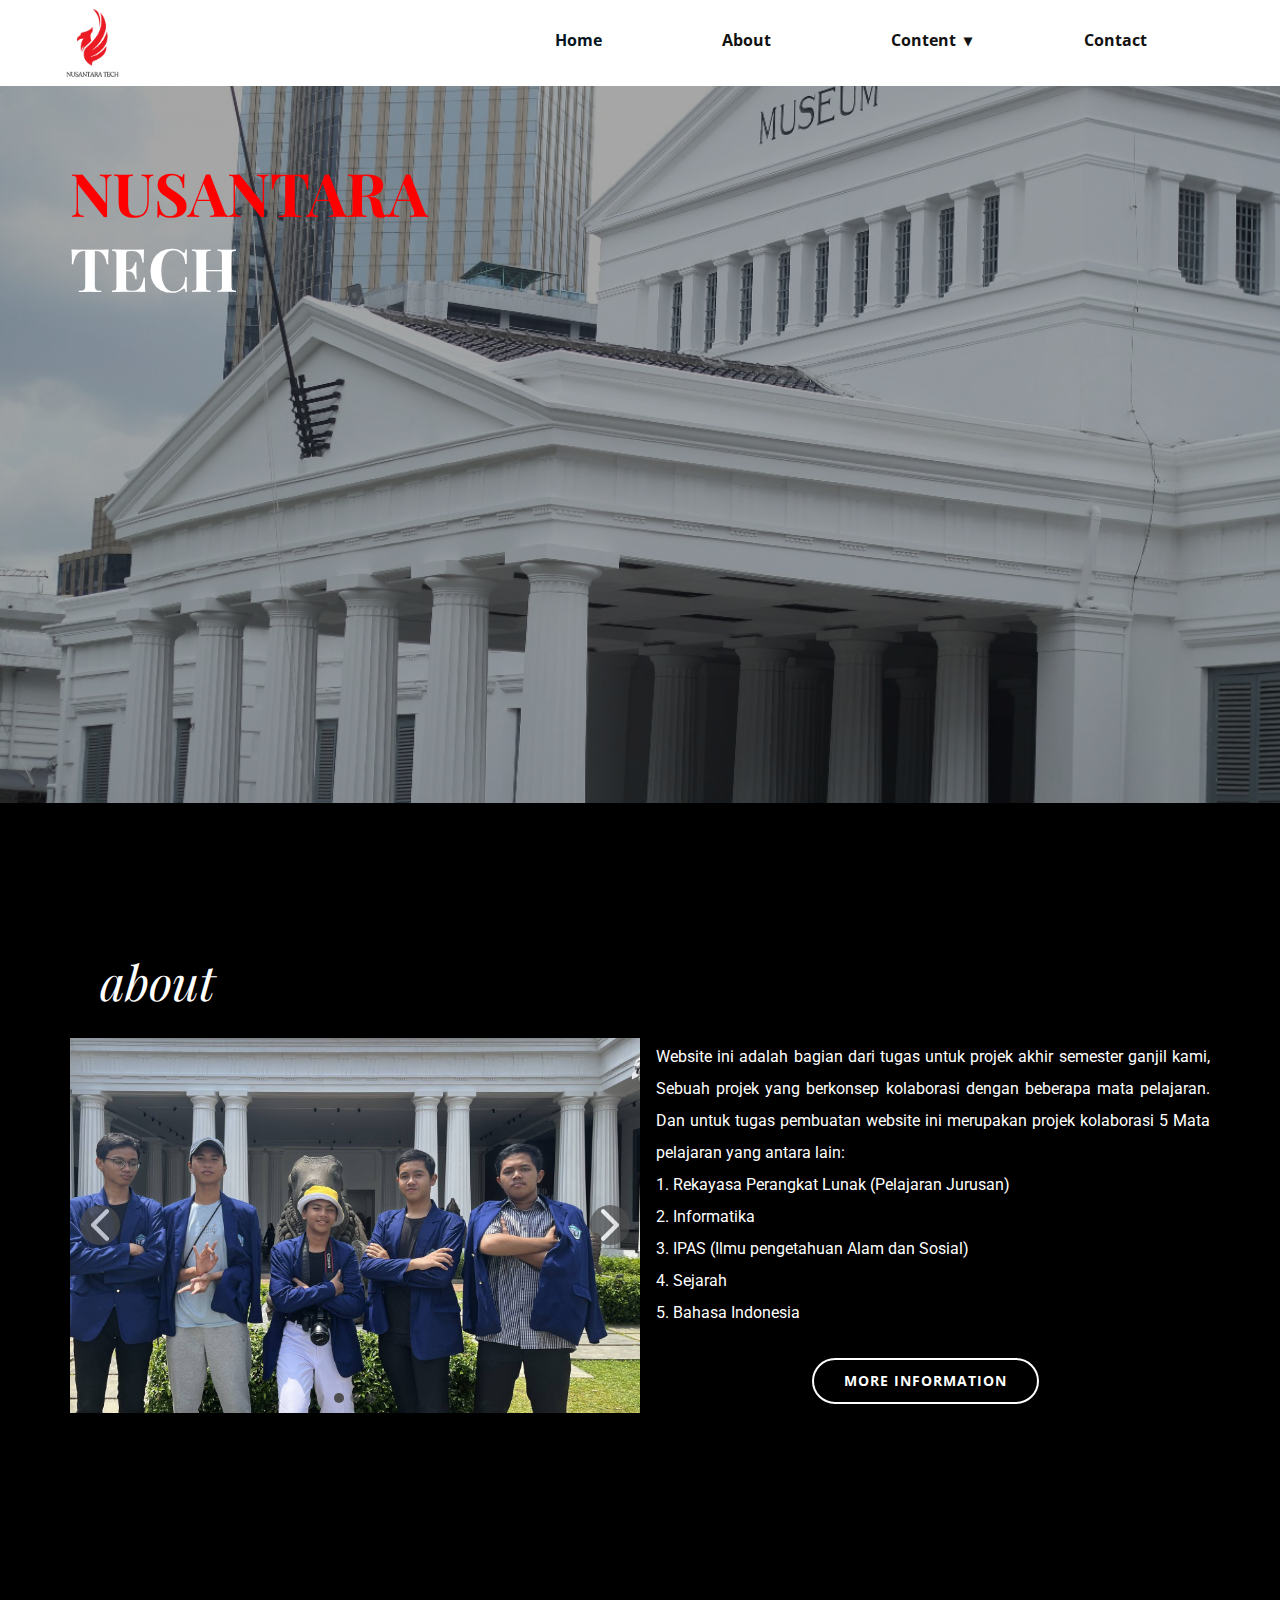
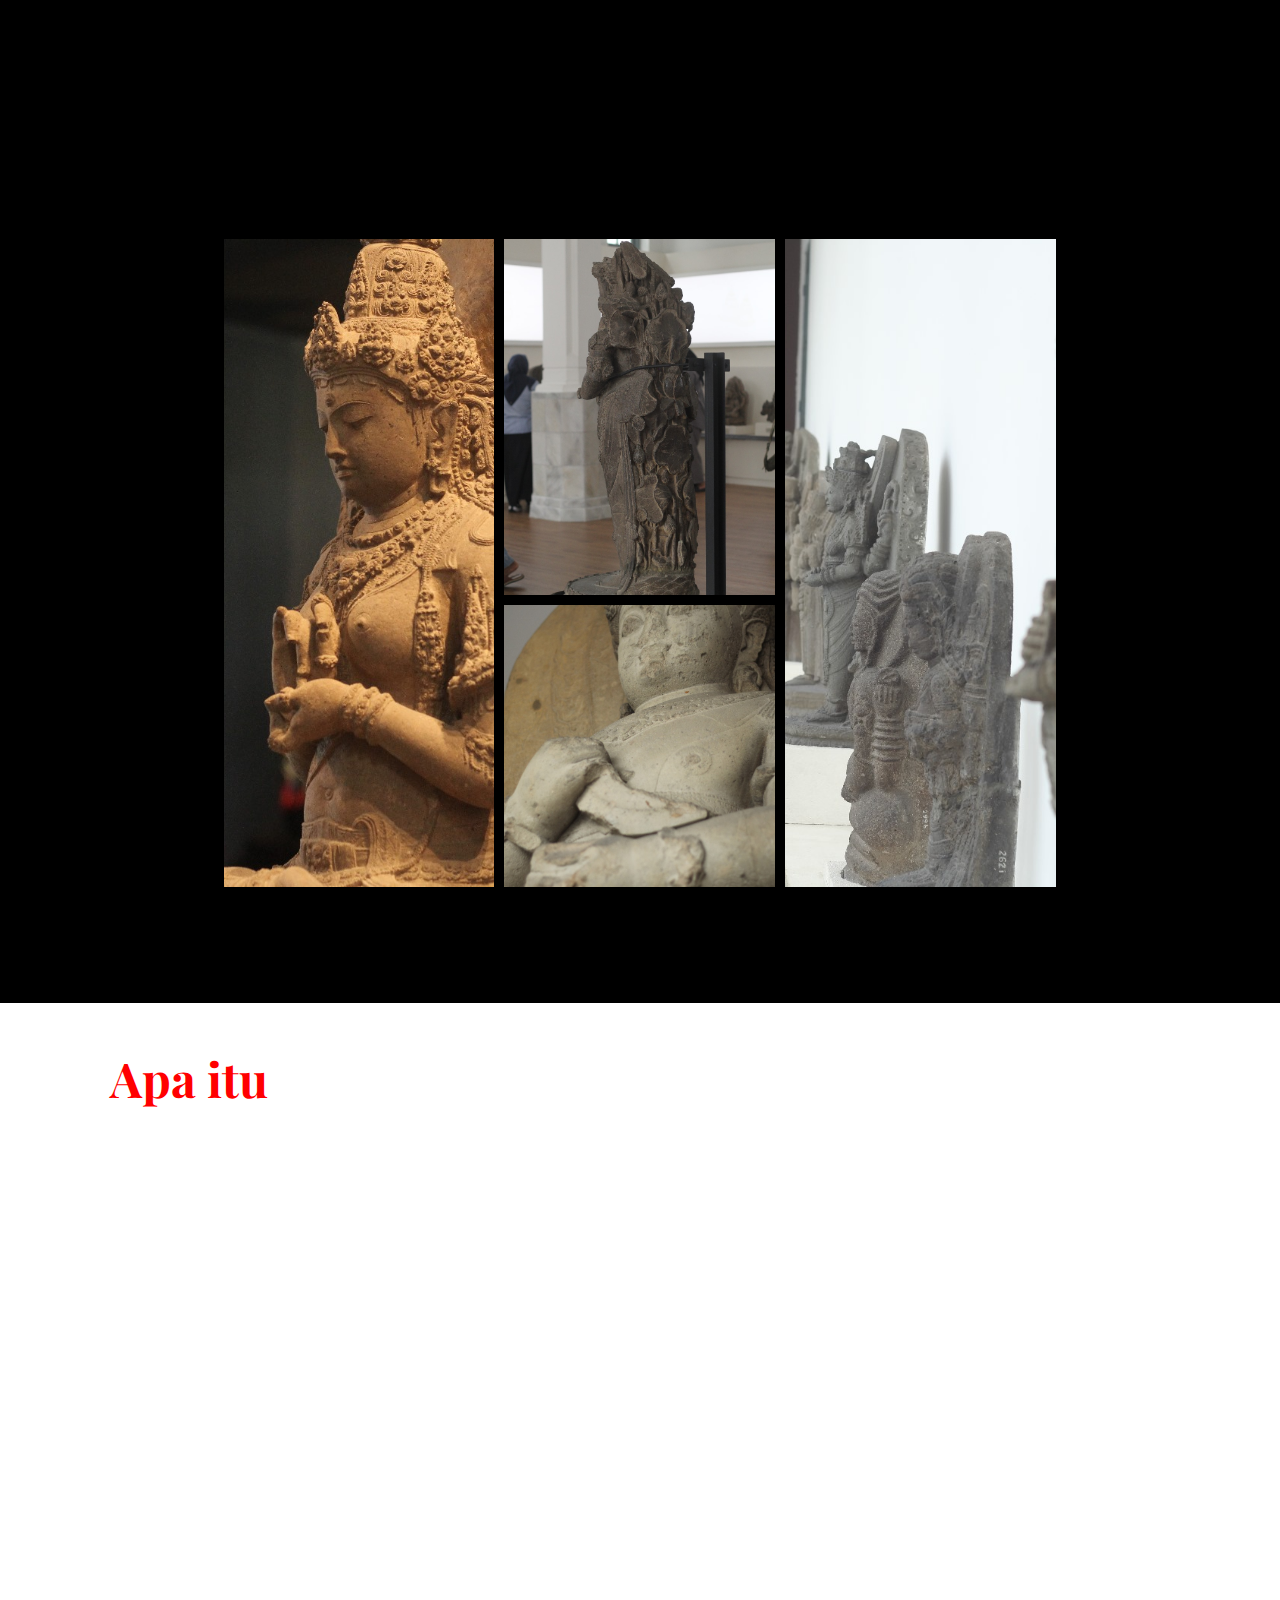
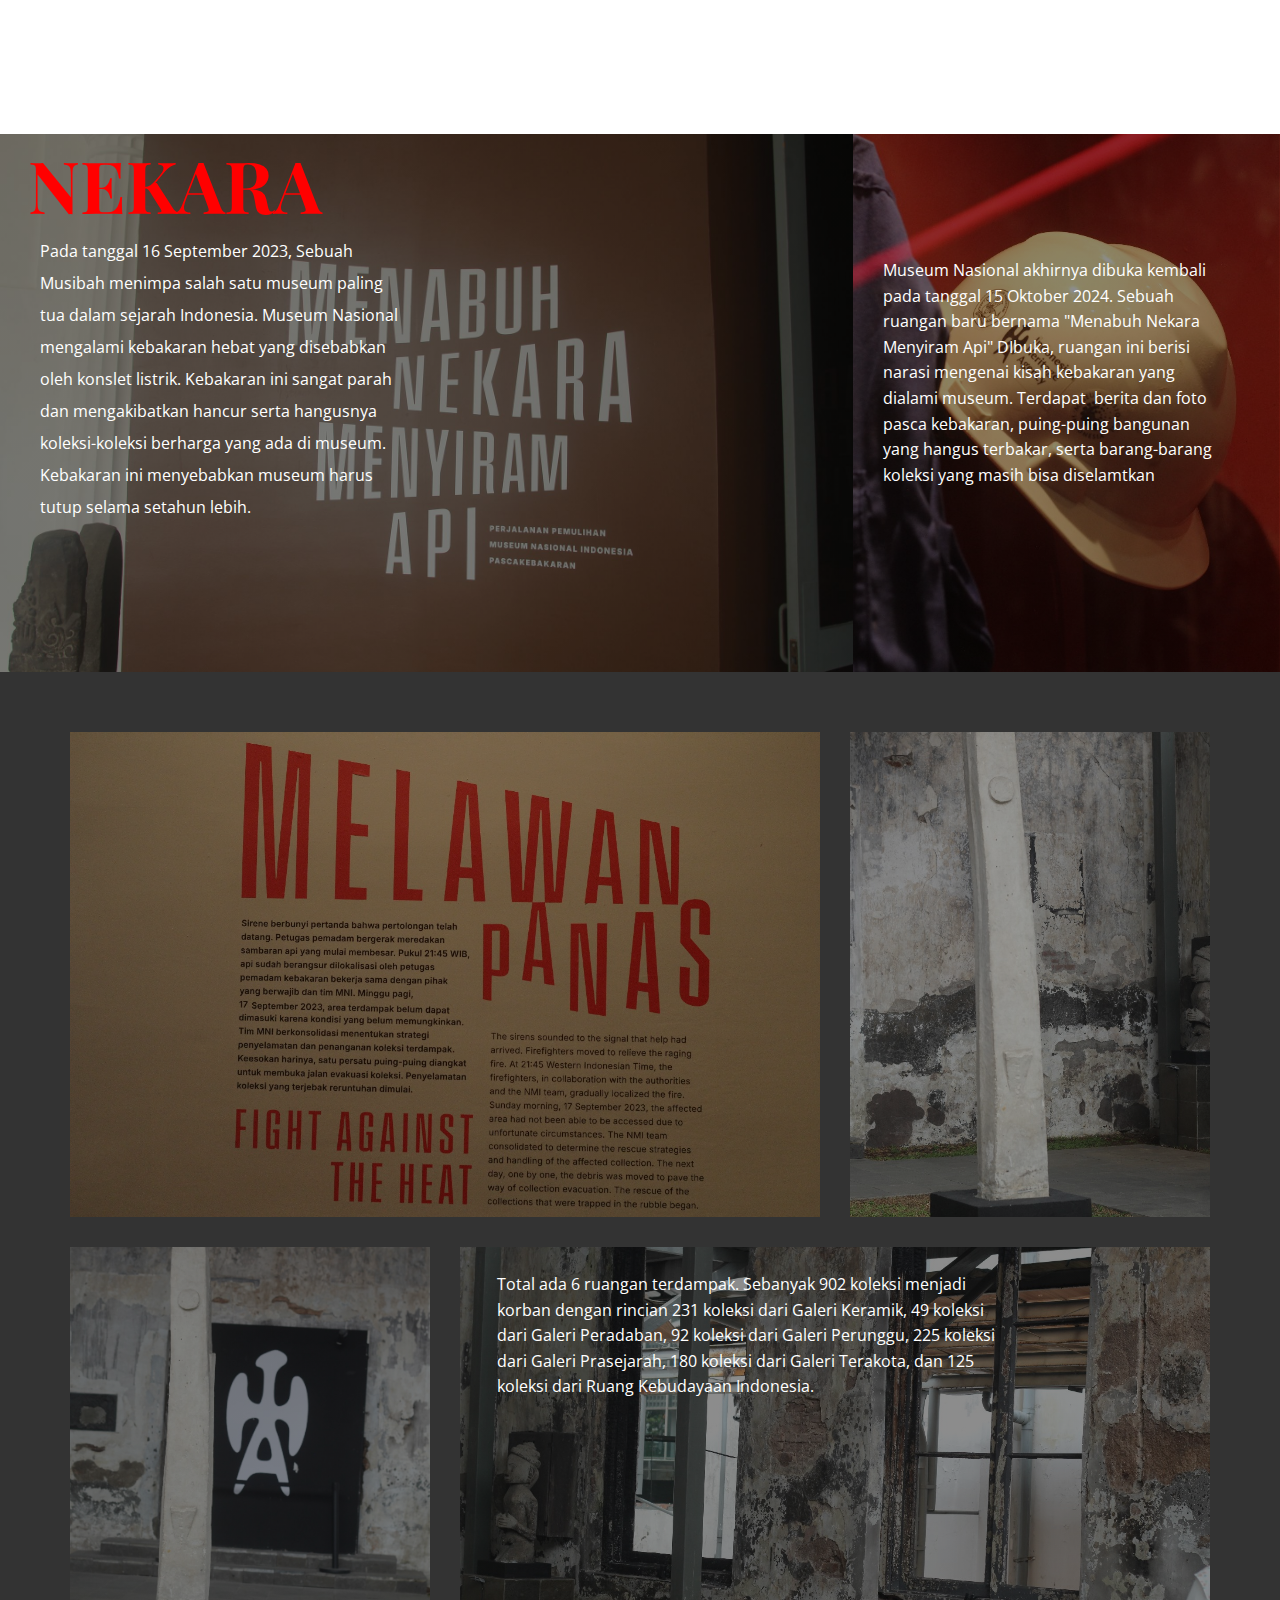
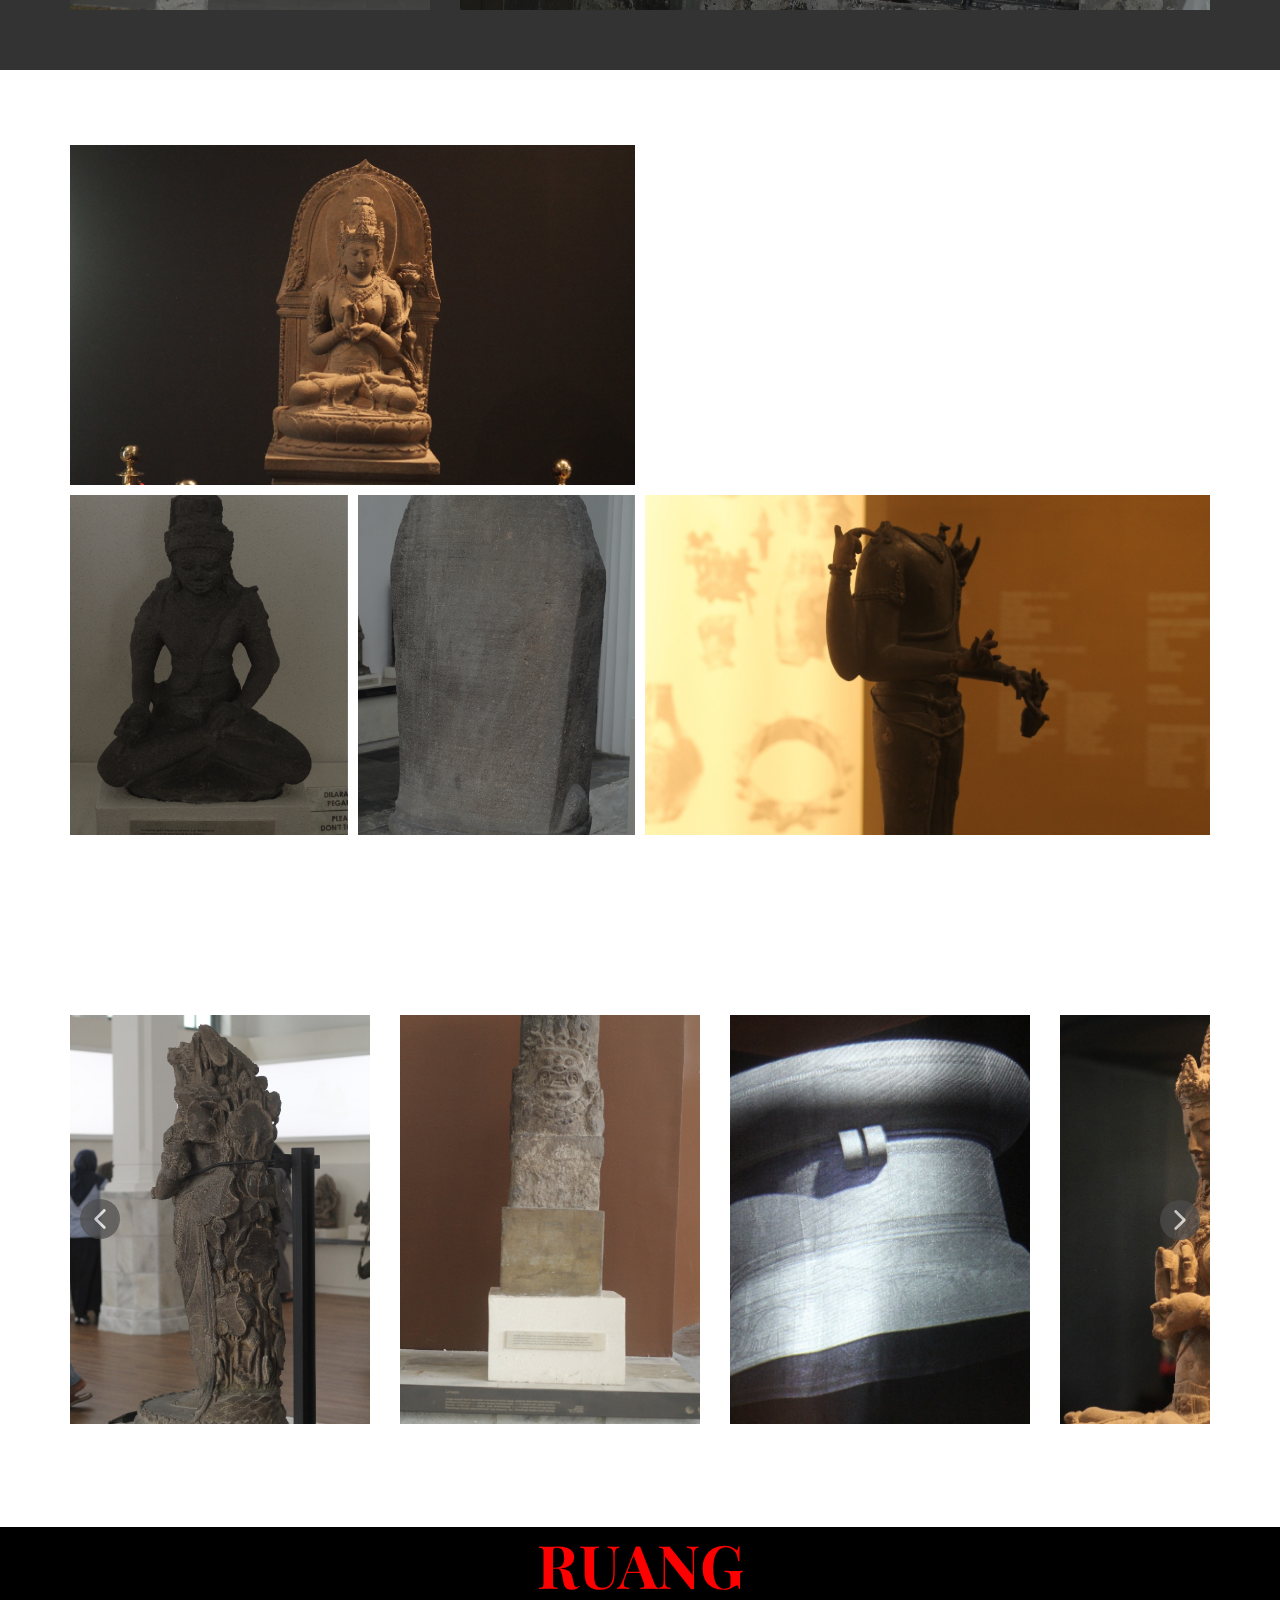
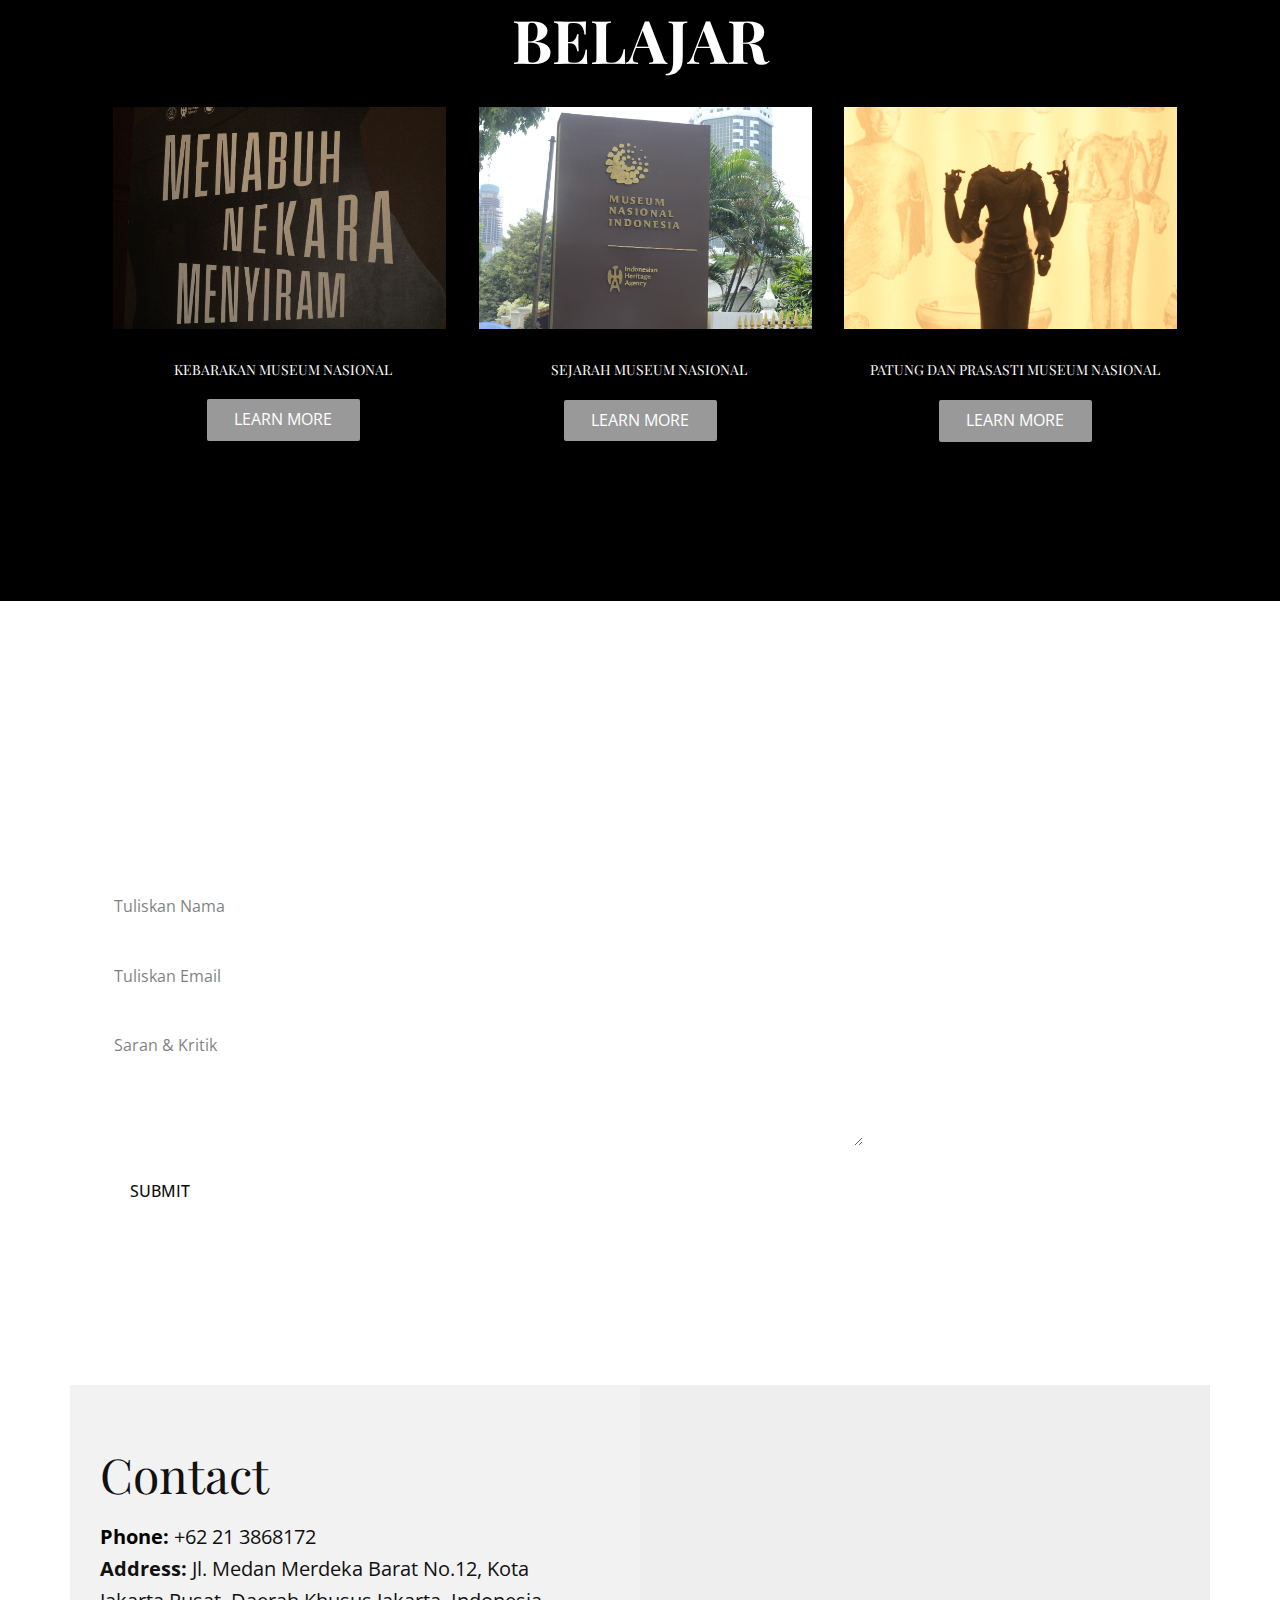
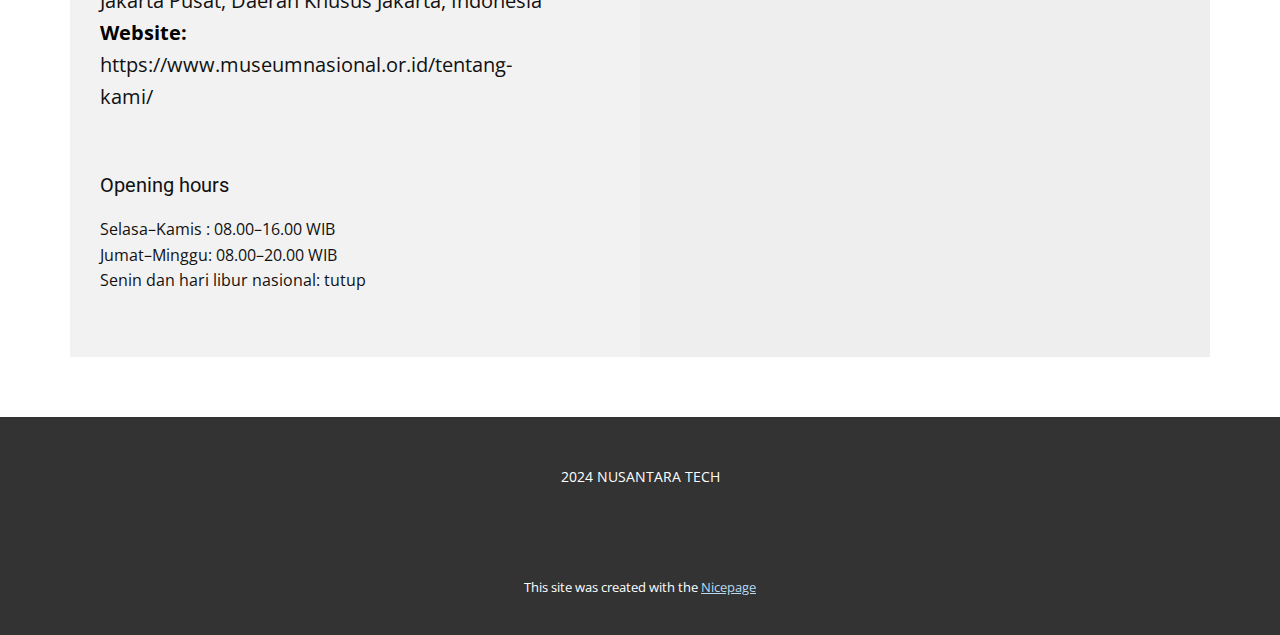
<file: index.html>
<!DOCTYPE html>
<html style="font-size: 16px;" lang="en"><head>
    <meta name="viewport" content="width=device-width, initial-scale=1.0">
    <meta charset="utf-8">
    <meta name="keywords" content="We Know Only Too Well That The Details., about, green&nbsp; &nbsp; &nbsp; &nbsp; art, Neon Girl, Subscribe to our Newsletter">
    <meta name="description" content="">
    <title>Home</title>
    <link rel="stylesheet" href="nicepage.css" media="screen">
<link rel="stylesheet" href="index.css" media="screen">
    <script class="u-script" type="text/javascript" src="jquery-1.9.1.min.js" defer=""></script>
    <script class="u-script" type="text/javascript" src="nicepage.js" defer=""></script>
    <meta name="generator" content="Nicepage 7.1.1, nicepage.com">
    <meta name="referrer" content="origin">
    
    <link id="u-theme-google-font" rel="stylesheet" href="https://fonts.googleapis.com/css?family=Roboto:100,100i,300,300i,400,400i,500,500i,700,700i,900,900i|Open+Sans:300,300i,400,400i,500,500i,600,600i,700,700i,800,800i">
    <link id="u-page-google-font" rel="stylesheet" href="https://fonts.googleapis.com/css?family=Playfair+Display:400,400i,500,500i,600,600i,700,700i,800,800i,900,900i">
    
    
    
    
    
    
    
    
    
    
    
    
    
    <script type="application/ld+json">{
		"@context": "http://schema.org",
		"@type": "Organization",
		"name": "Site2",
		"url": "/"
}</script>
    <meta name="theme-color" content="#051622">
    <meta property="og:title" content="Home">
    <meta property="og:type" content="website">
    <link rel="canonical" href="/">
  <meta data-intl-tel-input-cdn-path="intlTelInput/"></head>
  <body data-home-page="https://site2-8607.nicepage.io/Home.html?version=57c932ca-32e6-e865-ab17-bc164d4cac90" data-home-page-title="Home" data-path-to-root="./" data-include-products="false" class="u-body u-overlap u-overlap-transparent u-xl-mode" data-lang="en"><header class="u-clearfix u-gradient u-header u-sticky u-sticky-29bc u-header" id="sec-b91a"><style class="u-sticky-style" data-style-id="29bc">.u-sticky-fixed.u-sticky-29bc, .u-body.u-sticky-fixed .u-sticky-29bc {
box-shadow: 5px 5px 20px 0 rgba(0,0,0,0.4) !important
}.u-sticky-fixed.u-sticky-29bc:before, .u-body.u-sticky-fixed .u-sticky-29bc:before {
borders: top right bottom left !important
}</style><nav class="u-align-right u-dropdown-icon u-menu u-menu-dropdown u-offcanvas u-menu-1">
        <div class="menu-collapse" style="font-size: 1rem; letter-spacing: 0px; font-weight: 700;">
          <a class="u-button-style u-custom-border-radius u-custom-effect-duration u-custom-left-right-menu-spacing u-custom-padding-bottom u-custom-text-hover-color u-custom-text-shadow u-custom-text-shadow-blur u-custom-text-shadow-color u-custom-text-shadow-transparency u-custom-text-shadow-x u-custom-text-shadow-y u-custom-top-bottom-menu-spacing u-hamburger-link u-nav-link u-text-active-palette-1-base u-text-hover-palette-2-base" href="#">
            <svg class="u-svg-link" viewBox="0 0 24 24"><use xlink:href="#menu-hamburger"></use></svg>
            <svg class="u-svg-content" version="1.1" id="menu-hamburger" viewBox="0 0 16 16" x="0px" y="0px" xmlns:xlink="http://www.w3.org/1999/xlink" xmlns="http://www.w3.org/2000/svg"><g><rect y="1" width="16" height="2"></rect><rect y="7" width="16" height="2"></rect><rect y="13" width="16" height="2"></rect>
</g></svg>
          </a>
        </div>
        <div class="u-custom-menu u-nav-container">
          <ul class="u-nav u-spacing-0 u-unstyled u-nav-1"><li class="u-nav-item"><a class="u-border-7 u-border-hover-grey-40 u-border-no-left u-border-no-right u-border-no-top u-button-style u-nav-link u-radius u-text-active-palette-1-base u-text-hover-grey-80" href="./" style="--radius: 23px; padding: 10px 60px;">Home</a>
</li><li class="u-nav-item"><a class="u-border-7 u-border-hover-grey-40 u-border-no-left u-border-no-right u-border-no-top u-button-style u-nav-link u-radius u-text-active-palette-1-base u-text-hover-grey-80" href="./#carousel_b164" style="--radius: 23px; padding: 10px 60px;">About</a>
</li><li class="u-nav-item"><a class="u-border-7 u-border-hover-grey-40 u-border-no-left u-border-no-right u-border-no-top u-button-style u-nav-link u-radius u-text-active-palette-1-base u-text-hover-grey-80" href="./#carousel_8fc0" style="--radius: 23px; padding: 10px 60px;">Content</a><div class="u-nav-popup"><ul class="u-h-spacing-30 u-nav u-unstyled u-v-spacing-10"><li class="u-nav-item"><a class="u-active-white u-button-style u-hover-grey-40 u-nav-link u-white" href="./#carousel_6f41">Saran &amp; Kritik</a>
</li><li class="u-nav-item"><a class="u-active-white u-button-style u-hover-grey-40 u-nav-link u-white" href="./#carousel_8fc0">Image</a>
</li><li class="u-nav-item"><a class="u-active-white u-button-style u-hover-grey-40 u-nav-link u-white" href="./#carousel_12b3">History</a>
</li><li class="u-nav-item"><a class="u-active-white u-button-style u-hover-grey-40 u-nav-link u-white" href="./#carousel_6b2a">Nekara</a>
</li><li class="u-nav-item"><a class="u-active-white u-button-style u-hover-grey-40 u-nav-link u-white" href="./#sec-4229">Patung dan Prasasti</a>
</li><li class="u-nav-item"><a class="u-active-white u-button-style u-hover-grey-40 u-nav-link u-white" href="./#sec-c313">Detail Gambar</a>
</li><li class="u-nav-item"><a class="u-active-white u-button-style u-hover-grey-40 u-nav-link u-white" href="./#carousel_73e3">Ruang Belajar</a>
</li></ul>
</div>
</li><li class="u-nav-item"><a class="u-border-7 u-border-hover-grey-40 u-border-no-left u-border-no-right u-border-no-top u-button-style u-nav-link u-radius u-text-active-palette-1-base u-text-hover-grey-80" href="#" style="--radius: 23px; padding: 10px 60px;">Contact</a>
</li></ul>
        </div>
        <div class="u-custom-menu u-nav-container-collapse">
          <div class="u-black u-container-style u-inner-container-layout u-opacity u-opacity-95 u-sidenav">
            <div class="u-inner-container-layout u-sidenav-overflow">
              <div class="u-menu-close"></div>
              <ul class="u-align-center u-nav u-popupmenu-items u-unstyled u-nav-3"><li class="u-nav-item"><a class="u-button-style u-nav-link" href="./">Home</a>
</li><li class="u-nav-item"><a class="u-button-style u-nav-link" href="./#carousel_b164">About</a>
</li><li class="u-nav-item"><a class="u-button-style u-nav-link" href="./#carousel_8fc0">Content</a><div class="u-nav-popup"><ul class="u-h-spacing-30 u-nav u-unstyled u-v-spacing-10"><li class="u-nav-item"><a class="u-button-style u-nav-link" href="./#carousel_6f41">Saran &amp; Kritik</a>
</li><li class="u-nav-item"><a class="u-button-style u-nav-link" href="./#carousel_8fc0">Image</a>
</li><li class="u-nav-item"><a class="u-button-style u-nav-link" href="./#carousel_12b3">History</a>
</li><li class="u-nav-item"><a class="u-button-style u-nav-link" href="./#carousel_6b2a">Nekara</a>
</li><li class="u-nav-item"><a class="u-button-style u-nav-link" href="./#sec-4229">Patung dan Prasasti</a>
</li><li class="u-nav-item"><a class="u-button-style u-nav-link" href="./#sec-c313">Detail Gambar</a>
</li><li class="u-nav-item"><a class="u-button-style u-nav-link" href="./#carousel_73e3">Ruang Belajar</a>
</li></ul>
</div>
</li><li class="u-nav-item"><a class="u-button-style u-nav-link" href="#">Contact</a>
</li></ul>
            </div>
          </div>
          <div class="u-black u-menu-overlay u-opacity u-opacity-70"></div>
        </div>
      </nav><img class="u-image u-image-contain u-image-default u-preserve-proportions u-image-1" src="images/Nusantara_TECH-removebg-preview.png" alt="" data-image-width="500" data-image-height="500"></header>
    <section class="skrollable u-clearfix u-image u-parallax u-shading u-section-1" id="carousel_fd60" data-image-width="1280" data-image-height="853">
      <div class="u-clearfix u-sheet u-sheet-1">
        <h1 class="u-align-left u-custom-font u-font-playfair-display u-text u-text-body-alt-color u-text-1">
          <font color="#ff0000">NUSANTARA</font>
          <br>TECH
        </h1>
      </div>
    </section>
    <section class="u-align-center u-black u-clearfix u-container-align-center u-section-2" id="carousel_b164">
      <div class="u-clearfix u-sheet u-sheet-1">
        <div class="data-layout-selected u-align-center u-clearfix u-expanded-width u-layout-wrap u-layout-wrap-1">
          <div class="u-layout">
            <div class="u-layout-row">
              <div class="u-container-style u-layout-cell u-left-cell u-shape-rectangle u-size-30 u-layout-cell-1">
                <div class="u-container-layout u-container-layout-1">
                  <h2 class="u-custom-font u-font-playfair-display u-text u-text-default u-text-1">about</h2>
                  <div class="u-carousel u-expanded-width u-gallery u-gallery-slider u-layout-carousel u-lightbox u-no-transition u-show-text-on-hover u-gallery-1" data-interval="5000" data-u-ride="carousel" id="carousel-8259">
                    <ol class="u-absolute-hcenter u-carousel-indicators u-carousel-indicators-1">
                      <li data-u-target="#carousel-8259" data-u-slide-to="0" class="u-active u-grey-70 u-shape-circle" style="width: 10px; height: 10px;"></li>
                      <li data-u-target="#carousel-8259" data-u-slide-to="1" class="u-grey-70 u-shape-circle" style="width: 10px; height: 10px;"></li>
                      <li data-u-target="#carousel-8259" data-u-slide-to="2" class="u-grey-70 u-shape-circle" style="width: 10px; height: 10px;"></li>
                    </ol>
                    <div class="u-carousel-inner u-gallery-inner" role="listbox">
                      <div class="u-active u-carousel-item u-effect-fade u-effect-hover-slide u-gallery-item u-carousel-item-1">
                        <div class="u-back-slide" data-image-width="4032" data-image-height="2268">
                          <img class="u-back-image u-effect-hover-slide-direction-left u-expanded u-back-image-1" src="images/IMG_87001.jpg">
                        </div>
                        <div class="u-align-center u-over-slide u-shading u-valign-bottom u-over-slide-1"></div>
                      </div>
                      <div class="u-carousel-item u-effect-fade u-effect-hover-slide u-gallery-item u-carousel-item-2">
                        <div class="u-back-slide" data-image-width="5184" data-image-height="3456">
                          <img class="u-back-image u-effect-hover-slide-direction-left u-expanded u-back-image-2" src="images/IMG_07721.jpg">
                        </div>
                        <div class="u-align-center u-over-slide u-shading u-valign-bottom u-over-slide-2">
                          <h3 class="u-gallery-heading">Sample Title</h3>
                        </div>
                      </div>
                      <div class="u-carousel-item u-effect-fade u-effect-hover-slide u-gallery-item u-carousel-item-3" data-image-width="2268" data-image-height="4032">
                        <div class="u-back-slide">
                          <img class="u-back-image u-effect-hover-slide-direction-left u-expanded u-back-image-3" src="images/IMG_8704.jpg">
                        </div>
                        <div class="u-align-center u-over-slide u-shading u-valign-bottom u-over-slide-3"></div>
                        <style data-mode="XL"></style>
                        <style data-mode="LG"></style>
                        <style data-mode="MD"></style>
                        <style data-mode="SM"></style>
                        <style data-mode="XS"></style>
                      </div>
                    </div>
                    <a class="u-absolute-vcenter u-carousel-control u-carousel-control-prev u-grey-70 u-icon-circle u-opacity u-opacity-70 u-spacing-10 u-text-white u-carousel-control-1" href="#carousel-8259" role="button" data-u-slide="prev">
                      <span aria-hidden="true">
                        <svg viewBox="0 0 451.847 451.847"><path d="M97.141,225.92c0-8.095,3.091-16.192,9.259-22.366L300.689,9.27c12.359-12.359,32.397-12.359,44.751,0
c12.354,12.354,12.354,32.388,0,44.748L173.525,225.92l171.903,171.909c12.354,12.354,12.354,32.391,0,44.744
c-12.354,12.365-32.386,12.365-44.745,0l-194.29-194.281C100.226,242.115,97.141,234.018,97.141,225.92z"></path></svg>
                      </span>
                      <span class="sr-only">
                        <svg viewBox="0 0 451.847 451.847"><path d="M97.141,225.92c0-8.095,3.091-16.192,9.259-22.366L300.689,9.27c12.359-12.359,32.397-12.359,44.751,0
c12.354,12.354,12.354,32.388,0,44.748L173.525,225.92l171.903,171.909c12.354,12.354,12.354,32.391,0,44.744
c-12.354,12.365-32.386,12.365-44.745,0l-194.29-194.281C100.226,242.115,97.141,234.018,97.141,225.92z"></path></svg>
                      </span>
                    </a>
                    <a class="u-absolute-vcenter u-carousel-control u-carousel-control-next u-grey-70 u-icon-circle u-opacity u-opacity-70 u-spacing-10 u-text-white u-carousel-control-2" href="#carousel-8259" role="button" data-u-slide="next">
                      <span aria-hidden="true">
                        <svg viewBox="0 0 451.846 451.847"><path d="M345.441,248.292L151.154,442.573c-12.359,12.365-32.397,12.365-44.75,0c-12.354-12.354-12.354-32.391,0-44.744
L278.318,225.92L106.409,54.017c-12.354-12.359-12.354-32.394,0-44.748c12.354-12.359,32.391-12.359,44.75,0l194.287,194.284
c6.177,6.18,9.262,14.271,9.262,22.366C354.708,234.018,351.617,242.115,345.441,248.292z"></path></svg>
                      </span>
                      <span class="sr-only">
                        <svg viewBox="0 0 451.846 451.847"><path d="M345.441,248.292L151.154,442.573c-12.359,12.365-32.397,12.365-44.75,0c-12.354-12.354-12.354-32.391,0-44.744
L278.318,225.92L106.409,54.017c-12.354-12.359-12.354-32.394,0-44.748c12.354-12.359,32.391-12.359,44.75,0l194.287,194.284
c6.177,6.18,9.262,14.271,9.262,22.366C354.708,234.018,351.617,242.115,345.441,248.292z"></path></svg>
                      </span>
                    </a>
                  </div>
                </div>
              </div>
              <div class="u-align-justify u-container-style u-layout-cell u-right-cell u-size-30 u-layout-cell-2">
                <div class="u-container-layout u-container-layout-2">
                  <p class="u-custom-font u-heading-font u-text u-text-2"> Website ini adalah bagian dari tugas untuk projek akhir semester ganjil kami, Sebuah projek yang berkonsep kolaborasi dengan beberapa mata pelajaran. Dan untuk tugas pembuatan website ini merupakan projek kolaborasi 5 Mata pelajaran yang antara lain:&nbsp;<br>1. Rekayasa Perangkat Lunak (Pelajaran Jurusan)<br>2. Informatika<br>3. IPAS (Ilmu pengetahuan Alam dan Sosial)<br>4. Sejarah<br>5. Bahasa Indonesia
                  </p>
                  <a href="about.html" class="u-align-center u-border-2 u-border-hover-grey-75 u-border-white u-btn u-btn-round u-button-style u-hover-grey-70 u-none u-radius u-btn-1" target="_blank">MORE INFORMATION </a>
                </div>
              </div>
            </div>
          </div>
        </div>
      </div>
    </section>
    <section class="u-align-center u-black u-clearfix u-container-align-center u-section-3" id="carousel_8fc0">
      <div class="u-clearfix u-sheet u-sheet-1">
        <div class="custom-expanded data-layout-selected u-clearfix u-gutter-10 u-layout-wrap u-layout-wrap-1">
          <div class="u-layout">
            <div class="u-layout-row">
              <div class="u-size-20 u-size-30-md">
                <div class="u-layout-col">
                  <div class="u-container-style u-effect-fade u-hover-box u-image u-image-round u-layout-cell u-left-cell u-size-60 u-image-1" data-image-width="1280" data-image-height="853">
                    <div class="u-back-slide u-container-layout u-container-layout-1"></div>
                    <div class="u-black u-container-layout u-opacity u-opacity-25 u-over-slide u-container-layout-2"></div>
                  </div>
                </div>
              </div>
              <div class="u-size-20 u-size-30-md">
                <div class="u-layout-col">
                  <div class="u-container-style u-image u-layout-cell u-size-40 u-image-2" data-image-width="853" data-image-height="1280">
                    <div class="u-container-layout u-container-layout-3"></div>
                  </div>
                  <div class="u-align-center u-container-align-center u-container-style u-image u-layout-cell u-size-20 u-image-3" data-image-width="1280" data-image-height="853">
                    <div class="u-container-layout u-container-layout-4"></div>
                  </div>
                </div>
              </div>
              <div class="u-size-20 u-size-60-md">
                <div class="u-layout-col">
                  <div class="u-container-style u-image u-layout-cell u-right-cell u-size-60 u-image-4" data-image-width="1280" data-image-height="853">
                    <div class="u-container-layout u-container-layout-5"></div>
                  </div>
                </div>
              </div>
            </div>
          </div>
        </div>
      </div>
    </section>
    <section class="skrollable u-clearfix u-image u-parallax u-shading u-section-4" id="carousel_12b3">
      <div class="u-clearfix u-sheet u-sheet-1">
        <h1 class="u-custom-font u-font-playfair-display u-text u-text-body-alt-color u-text-default u-text-1">
          <span class="u-text-custom-color-1">Apa itu</span>&nbsp;<br>Museum Nasional?
        </h1>
        <div class="u-border-10 u-border-white u-line u-line-horizontal u-line-1"></div>
        <p class="u-text u-text-body-alt-color u-text-2">Museum Nasional merupakan ​museum arkeologi, sejarah, etnografi, dan geografi yang berlokasi di&nbsp;Jl. Medan Merdeka Barat No. 12 Kecamatan Gambir Jakarta Pusat. Museum ini juga dikenal dengan nama Museum Gajah. Museum ini juga diketahui sebagai museum tertua yang ada di Indonesia, didirikan pada tanggal 24 April 1778&nbsp;</p>
      </div>
    </section>
    <section class="u-clearfix u-section-5" id="carousel_6b2a">
      <div class="data-layout-selected u-clearfix u-expanded-width u-layout-wrap u-layout-wrap-1">
        <div class="u-layout">
          <div class="u-layout-row">
            <div class="u-align-right-sm u-align-right-xs u-container-style u-image u-layout-cell u-left-cell u-shading u-size-40 u-image-1" data-image-width="5184" data-image-height="3456">
              <div class="u-container-layout u-container-layout-1">
                <h2 class="u-align-center u-custom-font u-font-playfair-display u-text u-text-custom-color-1 u-text-1">NEKARA</h2>
                <p class="u-text u-text-body-alt-color u-text-2">Pada tanggal 16 September 2023​, Sebuah Musibah menimpa salah satu museum paling tua dalam sejarah Indonesia. Museum Nasional mengalami kebakaran hebat yang disebabkan oleh konslet listrik. Kebakaran ini sangat parah dan mengakibatkan hancur serta hangusnya koleksi-koleksi berharga yang ada di museum. Kebakaran ini menyebabkan museum harus tutup selama setahun lebih.&nbsp;</p>
              </div>
            </div>
            <div class="u-container-style u-image u-layout-cell u-right-cell u-shading u-shape-rectangle u-size-20 u-image-2" data-image-width="1280" data-image-height="853">
              <div class="u-container-layout u-container-layout-2">
                <p class="u-text u-text-white u-text-3">Museum Nasional akhirnya dibuka kembali pada tanggal 15 Oktober 2024. Sebuah ruangan baru bernama "Menabuh Nekara Menyiram Api" DIbuka, ruangan ini berisi narasi mengenai kisah kebakaran yang dialami museum. Terdapat&nbsp; berita dan foto pasca kebakaran, puing-puing bangunan yang hangus terbakar, serta barang-barang koleksi yang masih bisa diselamtkan</p>
              </div>
            </div>
          </div>
        </div>
      </div>
    </section>
    <section class="u-clearfix u-grey-80 u-section-6" id="carousel_42b1">
      <div class="u-clearfix u-sheet u-valign-middle u-sheet-1">
        <div class="data-layout-selected u-clearfix u-expanded-width u-gutter-30 u-layout-wrap u-layout-wrap-1">
          <div class="u-layout">
            <div class="u-layout-col">
              <div class="u-size-30">
                <div class="u-layout-row">
                  <div class="u-container-style u-image u-layout-cell u-shading u-shape-rectangle u-size-40 u-image-1" data-image-width="1280" data-image-height="853">
                    <div class="u-container-layout u-container-layout-1"></div>
                  </div>
                  <div class="u-container-align-center u-container-style u-image u-layout-cell u-shading u-shape-rectangle u-size-20 u-image-2" data-image-width="853" data-image-height="1280">
                    <div class="u-container-layout u-container-layout-2"></div>
                  </div>
                </div>
              </div>
              <div class="u-size-30">
                <div class="u-layout-row">
                  <div class="u-container-align-center u-container-style u-image u-layout-cell u-shading u-shape-rectangle u-size-20 u-image-3" data-image-width="1280" data-image-height="853">
                    <div class="u-container-layout u-container-layout-3"></div>
                  </div>
                  <div class="u-container-style u-image u-layout-cell u-shading u-shape-rectangle u-size-40 u-image-4" data-image-width="1280" data-image-height="853">
                    <div class="u-container-layout u-container-layout-4">
                      <p class="u-align-left u-res-move-started u-text u-text-1">Total ada 6 ruangan terdampak. Sebanyak 902 koleksi menjadi korban dengan rincian 231 koleksi dari Galeri Keramik, 49 koleksi dari Galeri Peradaban, 92 koleksi dari Galeri Perunggu, 225 koleksi dari Galeri Prasejarah, 180 koleksi dari Galeri Terakota, dan 125 koleksi dari Ruang Kebudayaan Indonesia.&nbsp;</p>
                    </div>
                  </div>
                </div>
              </div>
            </div>
          </div>
        </div>
      </div>
    </section>
    <section class="skrollable u-clearfix u-container-align-center u-image u-parallax u-shading u-section-7" id="sec-4229" data-image-width="2000" data-image-height="1333">
      <div class="u-clearfix u-sheet u-valign-middle u-sheet-1">
        <div class="data-layout-selected u-clearfix u-expanded-width u-gutter-10 u-layout-wrap u-layout-wrap-1">
          <div class="u-layout">
            <div class="u-layout-col">
              <div class="u-size-30">
                <div class="u-layout-row">
                  <div class="u-align-left u-container-align-left u-container-style u-image u-layout-cell u-left-cell u-size-30 u-size-xs-60 u-image-1" data-image-width="1280" data-image-height="853">
                    <div class="u-container-layout u-container-layout-1" src=""></div>
                  </div>
                  <div class="u-align-left u-container-align-left u-container-style u-layout-cell u-right-cell u-size-30 u-size-xs-60 u-layout-cell-2">
                    <div class="u-container-layout u-container-layout-2">
                      <h2 class="u-align-left u-custom-font u-font-playfair-display u-text u-text-1">Patung dan Prasasti</h2>
                      <p class="u-align-left u-text u-text-2">Patung-patung serta prasasti yang ada di museum Nasional merupakan benda-benda peninggalan kerajaan Hindu-Buddha di Indonesia. Terdapat patung dewa-dewa Hindu seperti Ganesha, Siwa, Wisnu, dan Brahma, terdapat juga patung dewa agama Buddha, yaitu patung sang Buddha itu sendiri.&nbsp;<br>
                        <br>
                        <br>
                      </p>
                    </div>
                  </div>
                </div>
              </div>
              <div class="u-size-30">
                <div class="u-layout-row">
                  <div class="u-align-left u-container-align-left u-container-style u-image u-layout-cell u-left-cell u-shading u-size-15 u-image-2" data-image-width="853" data-image-height="1280">
                    <div class="u-container-layout u-container-layout-3" src=""></div>
                  </div>
                  <div class="u-align-left u-container-align-left u-container-style u-image u-layout-cell u-shading u-size-15 u-image-3" data-image-width="853" data-image-height="1280">
                    <div class="u-container-layout u-container-layout-4" src=""></div>
                  </div>
                  <div class="u-align-left u-container-align-left u-container-style u-image u-layout-cell u-right-cell u-size-30 u-size-30-md u-image-4" data-image-width="1280" data-image-height="853">
                    <div class="u-container-layout u-container-layout-5" src=""></div>
                  </div>
                </div>
              </div>
            </div>
          </div>
        </div>
      </div>
    </section>
    <section class="skrollable u-align-center u-clearfix u-container-align-center u-image u-parallax u-shading u-section-8" id="sec-c313">
      <div class="u-clearfix u-sheet u-valign-middle-xs u-sheet-1">
        <h2 class="u-align-left u-custom-font u-font-playfair-display u-text u-text-default u-text-1">Detail Gambar </h2>
        <div class="u-expanded-width u-gallery u-layout-horizontal u-lightbox u-no-transition u-show-text-on-hover u-width-fixed u-gallery-1" id="carousel-e484">
          <div class="u-gallery-inner u-gallery-inner-1" role="listbox"><div class="u-effect-fade u-gallery-item u-gallery-item-1"><div class="u-back-slide" data-image-width="853" data-image-height="1280"><img class="u-back-image u-back-image-1" src="images/WhatsAppImage2024-11-25at11.09.45AM1.jpeg" alt="">
</div><div class="u-align-center u-container-align-center u-over-slide u-valign-bottom u-over-slide-1"></div>
</div><div class="u-effect-fade u-gallery-item u-gallery-item-2" data-image-width="853" data-image-height="1280"><div class="u-back-slide"><img class="u-back-image u-back-image-2" src="images/WhatsAppImage2024-11-25at11.09.15AM.jpeg" alt="">
</div><div class="u-align-center u-container-align-center u-over-slide u-valign-bottom u-over-slide-2"></div>
</div><div class="u-effect-fade u-gallery-item u-gallery-item-3" data-image-width="1280" data-image-height="853"><div class="u-back-slide"><img class="u-back-image u-back-image-3" src="images/WhatsAppImage2024-11-25at11.09.28AM.jpeg" alt="">
</div><div class="u-align-center u-container-align-center u-over-slide u-valign-bottom u-over-slide-3"></div>
</div><div class="u-effect-fade u-gallery-item u-gallery-item-4"><div class="u-back-slide" data-image-width="1280" data-image-height="853"><img class="u-back-image u-back-image-4" src="images/WhatsAppImage2024-11-25at11.09.40AM.jpeg" alt="">
</div><div class="u-align-center u-container-align-center u-over-slide u-valign-bottom u-over-slide-4"></div>
</div><div class="u-effect-fade u-gallery-item u-gallery-item-5" data-image-width="1280" data-image-height="853"><div class="u-back-slide"><img class="u-back-image u-back-image-5" src="images/WhatsAppImage2024-11-25at11.09.56AM.jpeg" alt="">
</div><div class="u-align-center u-container-align-center u-over-slide u-valign-bottom u-over-slide-5"></div>
</div><div class="u-effect-fade u-gallery-item u-gallery-item-6" data-image-width="1280" data-image-height="853"><div class="u-back-slide"><img class="u-back-image u-back-image-6" src="images/WhatsAppImage2024-11-25at11.09.45AM.jpeg" alt="">
</div><div class="u-align-center u-container-align-center u-over-slide u-valign-bottom u-over-slide-6"></div>
</div><div class="u-effect-fade u-gallery-item u-gallery-item-7" data-image-width="1280" data-image-height="853"><div class="u-back-slide"><img class="u-back-image u-back-image-7" src="images/WhatsAppImage2024-11-25at11.09.14AM.jpeg" alt="">
</div><div class="u-align-center u-container-align-center u-over-slide u-valign-bottom u-over-slide-7"></div>
</div></div>
          <a class="u-absolute-vcenter u-gallery-nav u-gallery-nav-prev u-grey-70 u-icon-circle u-opacity u-opacity-70 u-spacing-10 u-text-white u-gallery-nav-1" href="#" role="button">
            <span aria-hidden="true">
              <svg viewBox="0 0 451.847 451.847"><path d="M97.141,225.92c0-8.095,3.091-16.192,9.259-22.366L300.689,9.27c12.359-12.359,32.397-12.359,44.751,0
c12.354,12.354,12.354,32.388,0,44.748L173.525,225.92l171.903,171.909c12.354,12.354,12.354,32.391,0,44.744
c-12.354,12.365-32.386,12.365-44.745,0l-194.29-194.281C100.226,242.115,97.141,234.018,97.141,225.92z"></path></svg>
            </span>
            <span class="sr-only">
              <svg viewBox="0 0 451.847 451.847"><path d="M97.141,225.92c0-8.095,3.091-16.192,9.259-22.366L300.689,9.27c12.359-12.359,32.397-12.359,44.751,0
c12.354,12.354,12.354,32.388,0,44.748L173.525,225.92l171.903,171.909c12.354,12.354,12.354,32.391,0,44.744
c-12.354,12.365-32.386,12.365-44.745,0l-194.29-194.281C100.226,242.115,97.141,234.018,97.141,225.92z"></path></svg>
            </span>
          </a>
          <a class="u-gallery-nav u-gallery-nav-next u-grey-70 u-icon-circle u-opacity u-opacity-70 u-spacing-10 u-text-white u-gallery-nav-2" href="#" role="button">
            <span aria-hidden="true">
              <svg viewBox="0 0 451.846 451.847"><path d="M345.441,248.292L151.154,442.573c-12.359,12.365-32.397,12.365-44.75,0c-12.354-12.354-12.354-32.391,0-44.744
L278.318,225.92L106.409,54.017c-12.354-12.359-12.354-32.394,0-44.748c12.354-12.359,32.391-12.359,44.75,0l194.287,194.284
c6.177,6.18,9.262,14.271,9.262,22.366C354.708,234.018,351.617,242.115,345.441,248.292z"></path></svg>
            </span>
            <span class="sr-only">
              <svg viewBox="0 0 451.846 451.847"><path d="M345.441,248.292L151.154,442.573c-12.359,12.365-32.397,12.365-44.75,0c-12.354-12.354-12.354-32.391,0-44.744
L278.318,225.92L106.409,54.017c-12.354-12.359-12.354-32.394,0-44.748c12.354-12.359,32.391-12.359,44.75,0l194.287,194.284
c6.177,6.18,9.262,14.271,9.262,22.366C354.708,234.018,351.617,242.115,345.441,248.292z"></path></svg>
            </span>
          </a>
          <div class="u-effect-fade u-gallery-item u-gallery-item-8" data-image-width="1280" data-image-height="853">
            <div class="u-back-slide">
              <img class="u-back-image u-back-image-8" src="images/WhatsAppImage2024-11-25at11.09.10AM2.jpeg">
            </div>
            <div class="u-align-center u-container-align-center u-over-slide u-valign-bottom u-over-slide-8"></div>
          </div>
          <div class="u-effect-fade u-gallery-item u-gallery-item-9" data-image-width="853" data-image-height="1280">
            <div class="u-back-slide">
              <img class="u-back-image u-back-image-9" src="images/WhatsAppImage2024-11-25at11.09.23AM.jpeg">
            </div>
            <div class="u-align-center u-container-align-center u-over-slide u-valign-bottom u-over-slide-9"></div>
          </div>
        </div>
      </div>
    </section>
    <section class="u-black u-clearfix u-section-9" id="carousel_73e3">
      <div class="u-clearfix u-sheet u-sheet-1">
        <h1 class="u-align-center u-custom-font u-font-playfair-display u-text u-text-body-alt-color u-text-1">
          <font color="#ff0000">RUANG</font>
          <br>BELAJAR
        </h1>
        <div class="u-list u-list-1">
          <div class="u-repeater u-repeater-1">
            <div class="u-container-style u-list-item u-repeater-item">
              <div class="u-container-layout u-similar-container u-container-layout-1">
                <img class="u-image u-image-default u-image-1" src="images/WhatsAppImage2024-11-25at11.09.23AM2.jpeg" alt="" data-image-width="1280" data-image-height="853">
                <p class="u-align-center u-custom-font u-font-playfair-display u-small-text u-text u-text-default u-text-variant u-text-2">KEBARAKAN MUSEUM NASIONAL </p>
              </div>
            </div>
            <div class="u-container-style u-list-item u-repeater-item">
              <div class="u-container-layout u-similar-container u-container-layout-2">
                <img class="u-image u-image-default u-image-2" src="images/WhatsAppImage2024-11-25at11.09.07AM1.jpeg" alt="" data-image-width="1280" data-image-height="853">
                <p class="u-align-center u-custom-font u-font-playfair-display u-small-text u-text u-text-default u-text-variant u-text-3">SEJARAH MUSEUM NASIONAL</p>
              </div>
            </div>
            <div class="u-container-style u-list-item u-repeater-item">
              <div class="u-container-layout u-similar-container u-container-layout-3">
                <img class="u-image u-image-default u-image-3" src="images/WhatsAppImage2024-11-25at11.09.10AM2.jpeg" alt="" data-image-width="1280" data-image-height="853">
                <p class="u-align-center u-custom-font u-font-playfair-display u-small-text u-text u-text-default u-text-variant u-text-4">PATUNG DAN PRASASTI MUSEUM NASIONAL </p>
              </div>
            </div>
          </div>
        </div>
        <a href="NAKARA.html" class="u-border-none u-btn u-btn-round u-button-style u-grey-40 u-hover-white u-radius u-btn-1" target="_blank">LEARN MORE </a>
        <a href="PATUNG-DAN-PRASASTI.html" class="u-border-none u-btn u-btn-round u-button-style u-grey-40 u-hover-white u-radius u-btn-2" target="_blank">LEARN MORE </a>
        <a href="SEJARAH.html" class="u-border-none u-btn u-btn-round u-button-style u-grey-40 u-hover-white u-radius u-btn-3" target="_blank">LEARN MORE </a>
      </div>
    </section>
    <section class="skrollable u-align-left u-clearfix u-container-align-left u-image u-parallax u-shading u-section-10" id="carousel_6f41">
      <div class="u-clearfix u-sheet u-sheet-1">
        <div class="u-container-style u-group u-group-1">
          <div class="u-container-layout u-container-layout-1">
            <h2 class="u-custom-font u-font-playfair-display u-text u-text-body-alt-color u-text-1">Saran &amp; Kritik </h2>
          </div>
        </div>
        <div class="u-form u-form-1">
          <form action="https://forms.nicepagesrv.com/v2/form/process" class="u-clearfix u-form-spacing-20 u-form-vertical u-inner-form" style="padding: 30px;" source="email">
            <div class="u-form-group u-form-name">
              <label for="name-71d0" class="u-form-control-hidden u-label u-text-white"></label>
              <input type="text" placeholder="Tuliskan Nama" id="name-71d0" name="name" class="u-border-2 u-border-white u-input" required="">
            </div>
            <div class="u-form-email u-form-group">
              <label for="email-71d0" class="u-form-control-hidden u-label u-text-white"></label>
              <input placeholder="Tuliskan Email" id="email-71d0" name="email" class="u-border-2 u-border-white u-input" required="required" type="email">
            </div><!-- hidden inputs for siteId and pageId --><!-- always visible -->
            <div class="u-form-group u-form-textarea u-form-group-3">
              <label for="textarea-e0fe" class="u-form-control-hidden u-label u-text-white"></label>
              <textarea rows="4" cols="50" id="textarea-e0fe" name="textarea" class="u-border-2 u-border-white u-input" required="" placeholder="Saran &amp; Kritik"></textarea>
            </div>
            <div class="u-form-group u-form-submit">
              <a href="#" class="u-btn u-btn-submit u-button-style u-white u-btn-1">Submit</a>
              <input type="submit" value="submit" class="u-form-control-hidden">
            </div>
            <div class="u-form-send-message u-form-send-success"> Thanks! Message sent. </div>
            <div class="u-form-send-error u-form-send-message"> Failed to send request. Please correct errors and try again. </div>
            <input type="hidden" value="" name="recaptchaResponse">
            <input type="hidden" name="formServices" value="901fa6ae-6df7-db7c-06b0-1789f470996a">
          </form>
        </div>
      </div>
    </section>
    <section class="u-clearfix u-container-align-center u-section-11" id="carousel_6b84">
      <div class="u-clearfix u-sheet u-valign-middle u-sheet-1">
        <div class="data-layout-selected u-clearfix u-expanded-width u-layout-wrap u-layout-wrap-1">
          <div class="u-layout">
            <div class="u-layout-row">
              <div class="u-container-style u-grey-5 u-layout-cell u-size-30 u-layout-cell-1">
                <div class="u-container-layout u-valign-middle u-container-layout-1">
                  <h2 class="u-custom-font u-font-playfair-display u-text u-text-default u-text-1">Contact</h2>
                  <p class="u-text u-text-2">
                    <span style="font-weight: 700;" class="u-text-black">Phone:</span> +62 21 3868172<br>
                    <span style="font-weight: 700;" class="u-text-body-color">Address:</span> Jl. Medan Merdeka Barat No.12, Kota Jakarta Pusat, Daerah Khusus Jakarta, Indonesia<br>
                    <span style="font-weight: 700;" class="u-text-black">Website:</span> https://www.museumnasional.or.id/tentang-kami/
                  </p>
                  <h5 class="u-text u-text-3"> Opening hours</h5>
                  <p class="u-text u-text-default u-text-4"> Selasa–Kamis : 08.00–16.00 WIB<br>Jumat–Minggu:&nbsp;​08.00–20.00 WIB<br> Senin dan hari libur nasional: tutup
                  </p>
                </div>
              </div>
              <div class="u-container-align-center u-container-style u-layout-cell u-shape-rectangle u-size-30 u-layout-cell-2">
                <div class="u-container-layout u-container-layout-2">
                  <div class="u-absolute-hcenter u-expanded u-grey-light-2 u-map u-map-1">
                    <div class="embed-responsive">
                      <iframe class="embed-responsive-item" src="https://maps.google.com/maps?output=embed&amp;q=Jl.%20Medan%20Merdeka%20Barat%20No.12%2C%20Gambir%2C%20Kecamatan%20Gambir%2C%20Kota%20Jakarta%20Pusat%2C%20Daerah%20Khusus%20Ibukota%20Jakarta%2010110&amp;z=10&amp;t=m" data-map="[base64]"></iframe>
                    </div>
                  </div>
                </div>
              </div>
            </div>
          </div>
        </div>
      </div>
    </section>
    <style class="u-overlap-style">.u-overlap:not(.u-sticky-scroll) .u-header {
background-color: #ffffff !important
}</style>
    
    
    
    <footer class="u-align-center u-clearfix u-container-align-center u-footer u-grey-80 u-footer" id="sec-7fff"><div class="u-clearfix u-sheet u-sheet-1">
        <p class="u-small-text u-text u-text-variant u-text-1">2024 NUSANTARA TECH</p>
      </div></footer>
    <section class="u-backlink u-clearfix u-grey-80">
      <p class="u-text">
        <span>This site was created with the </span>
        <a class="u-link" href="https://nicepage.com/" target="_blank" rel="nofollow">
          <span>Nicepage</span>
        </a>
      </p>
    </section>
  
</body></html>
</file>
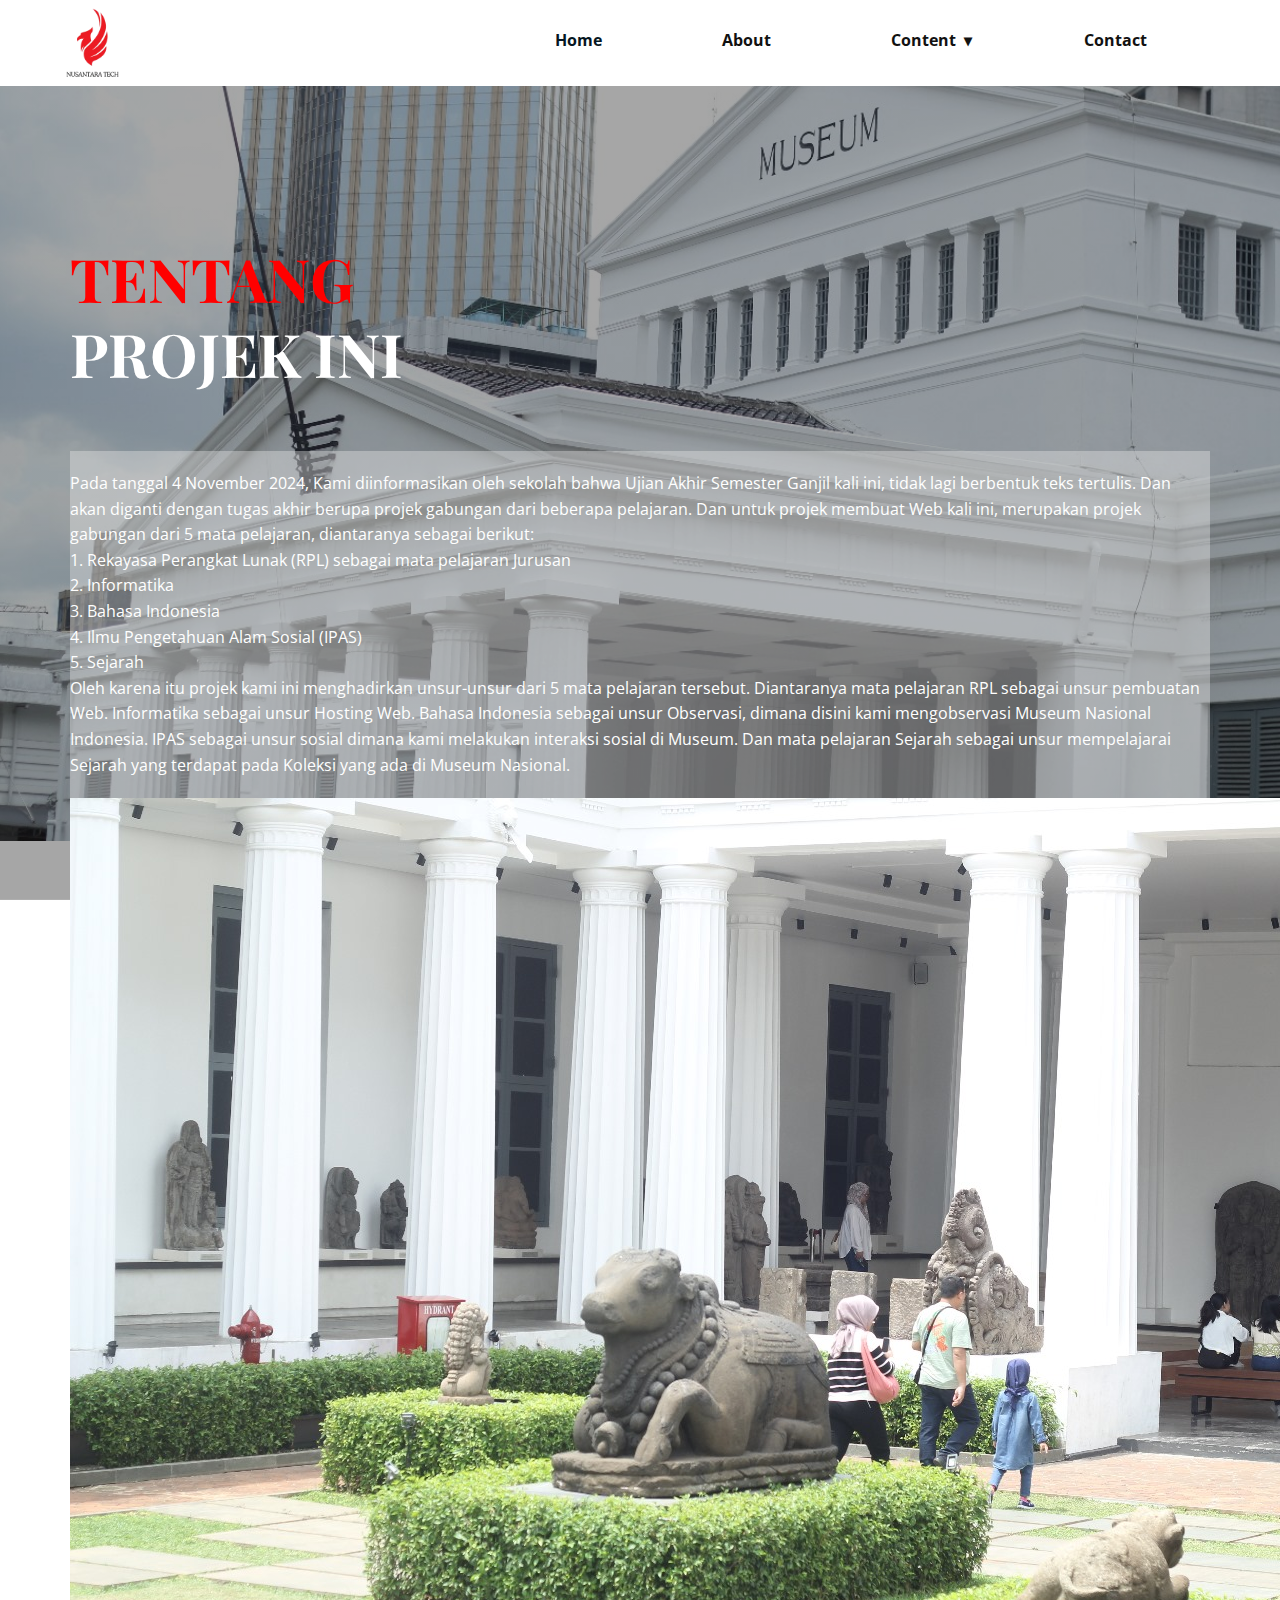
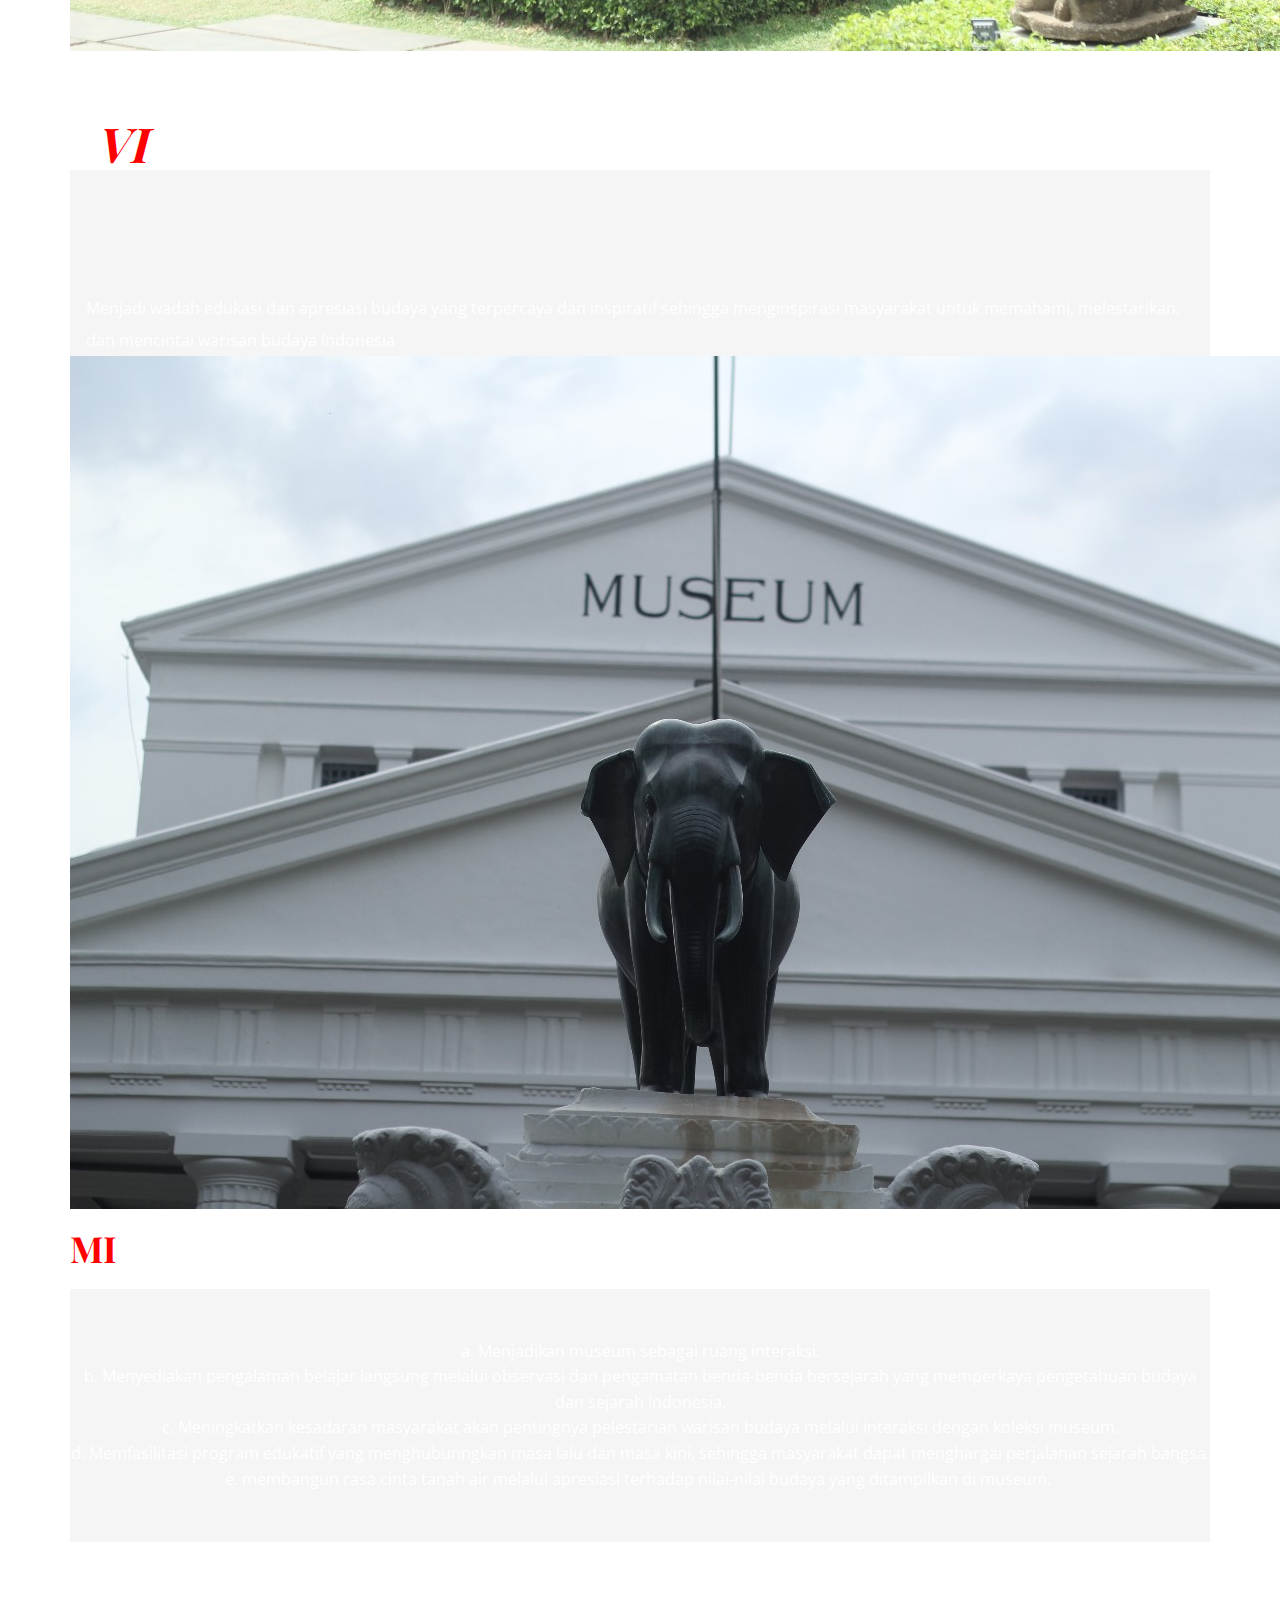
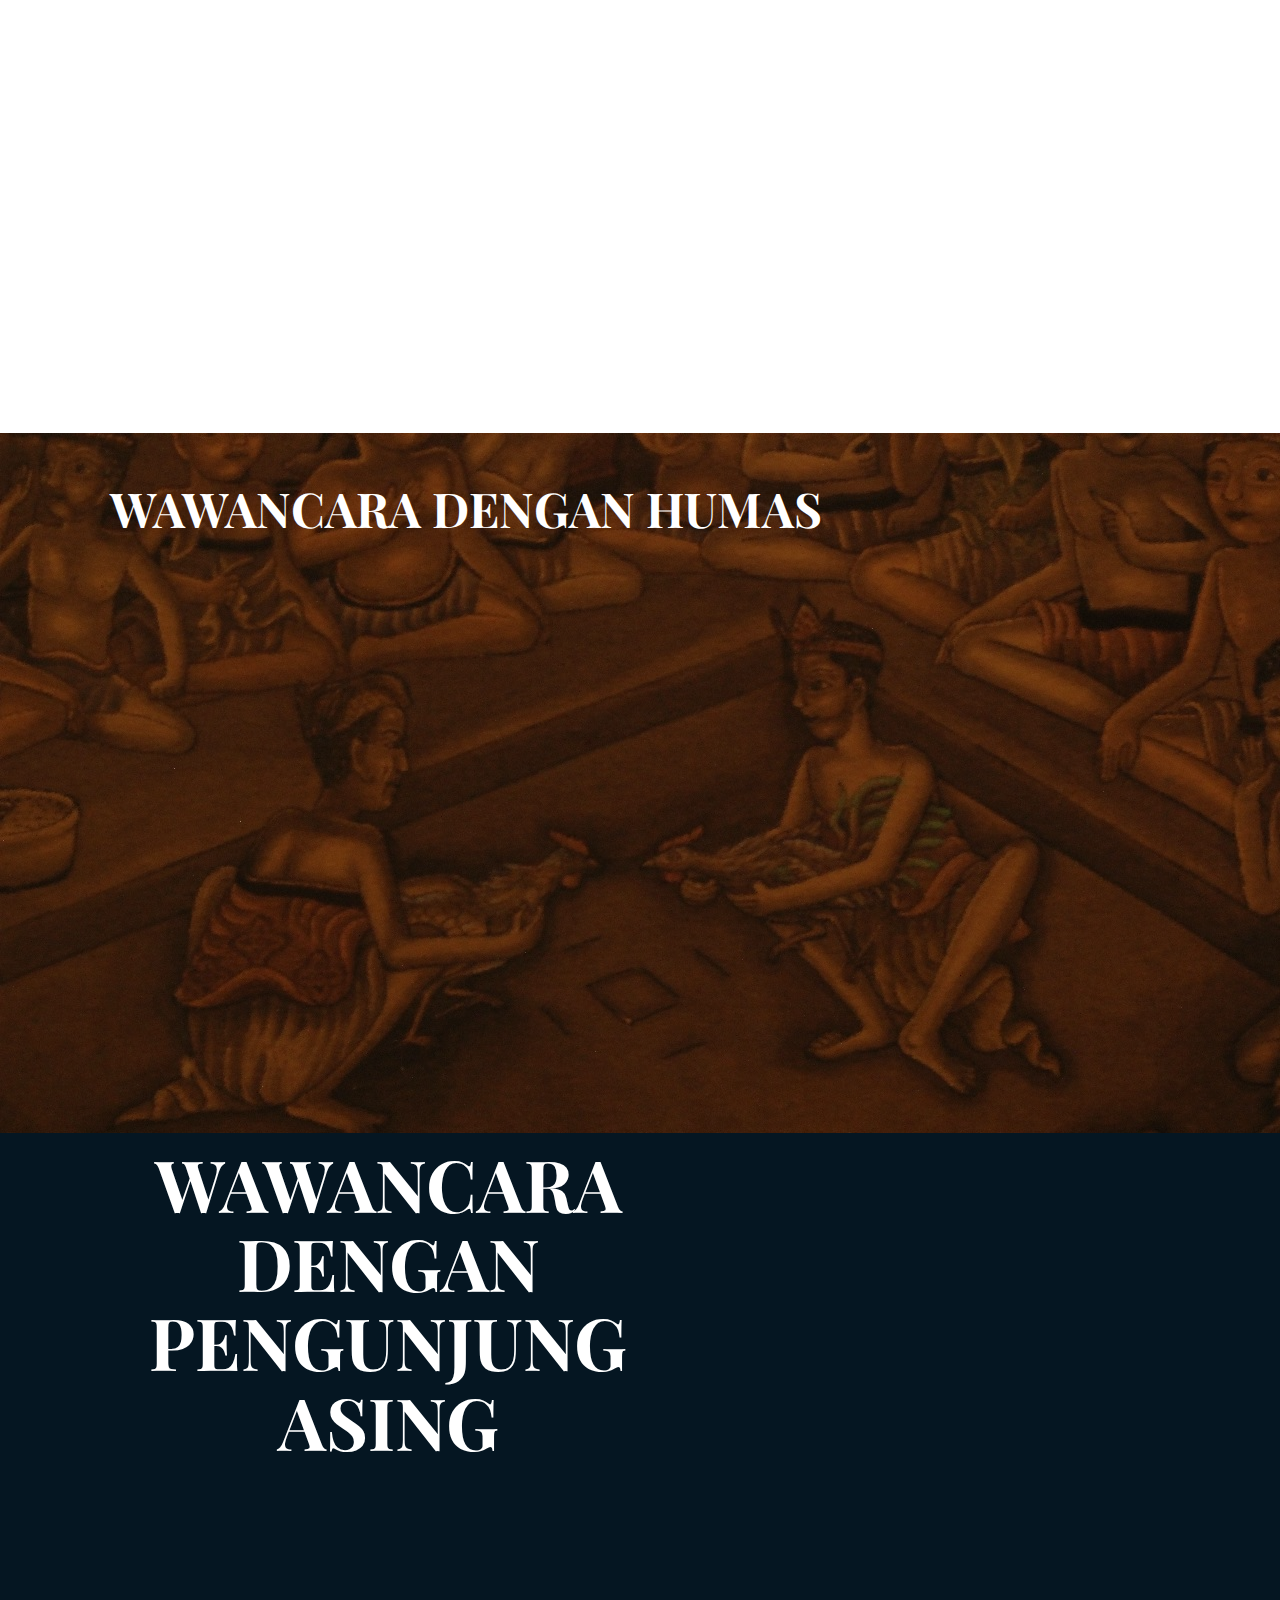
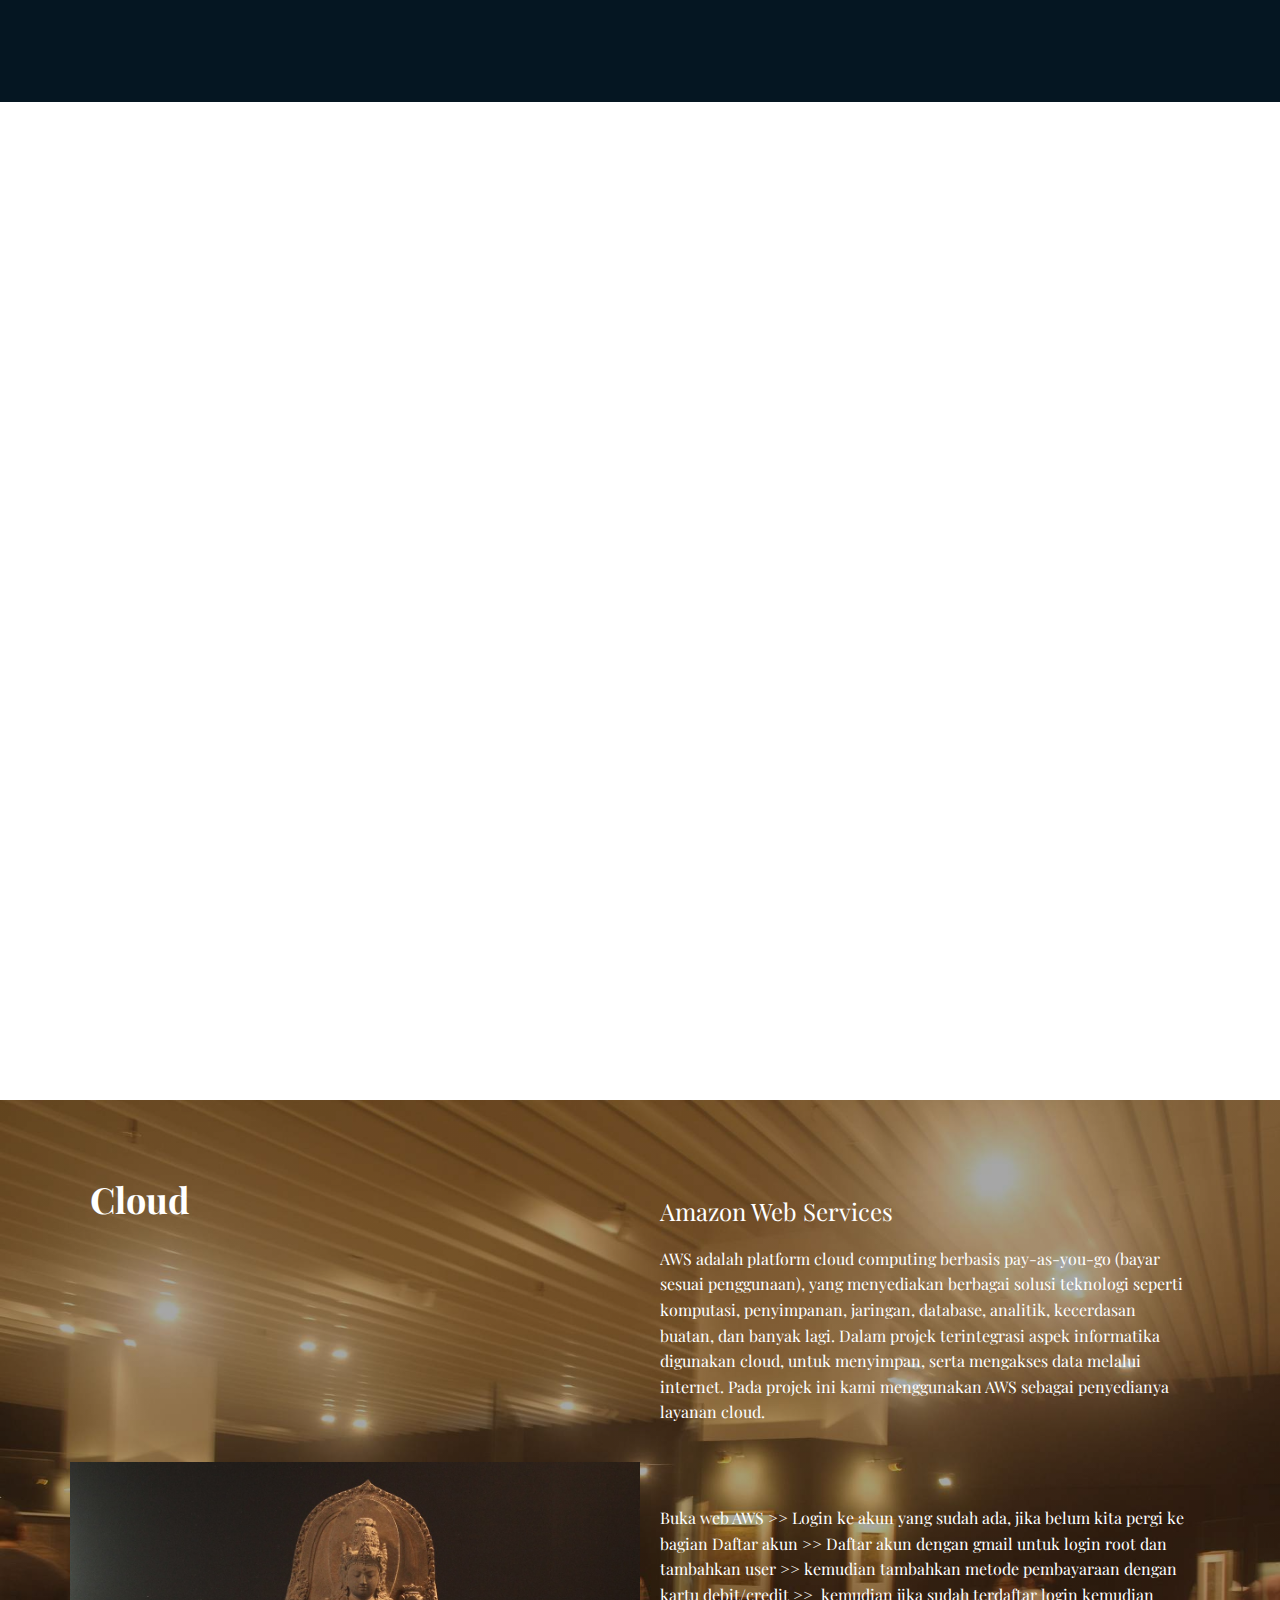
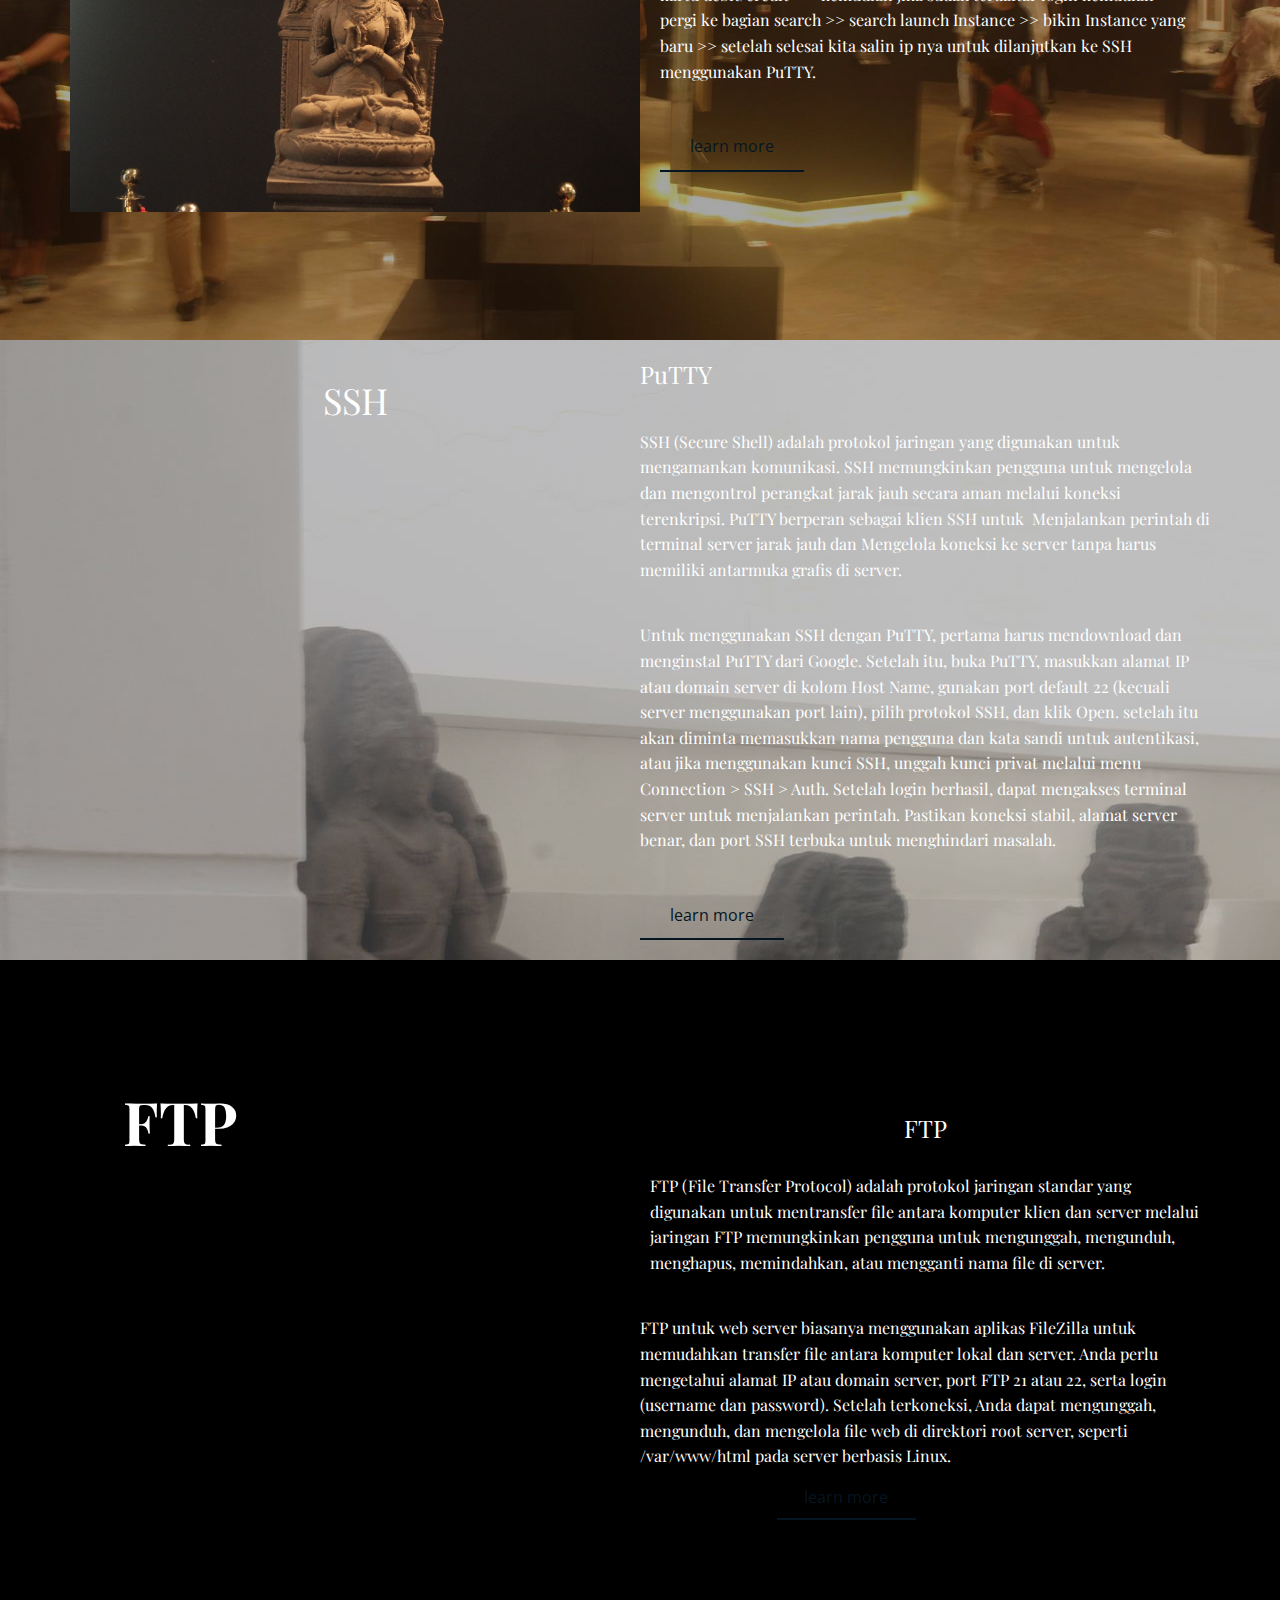
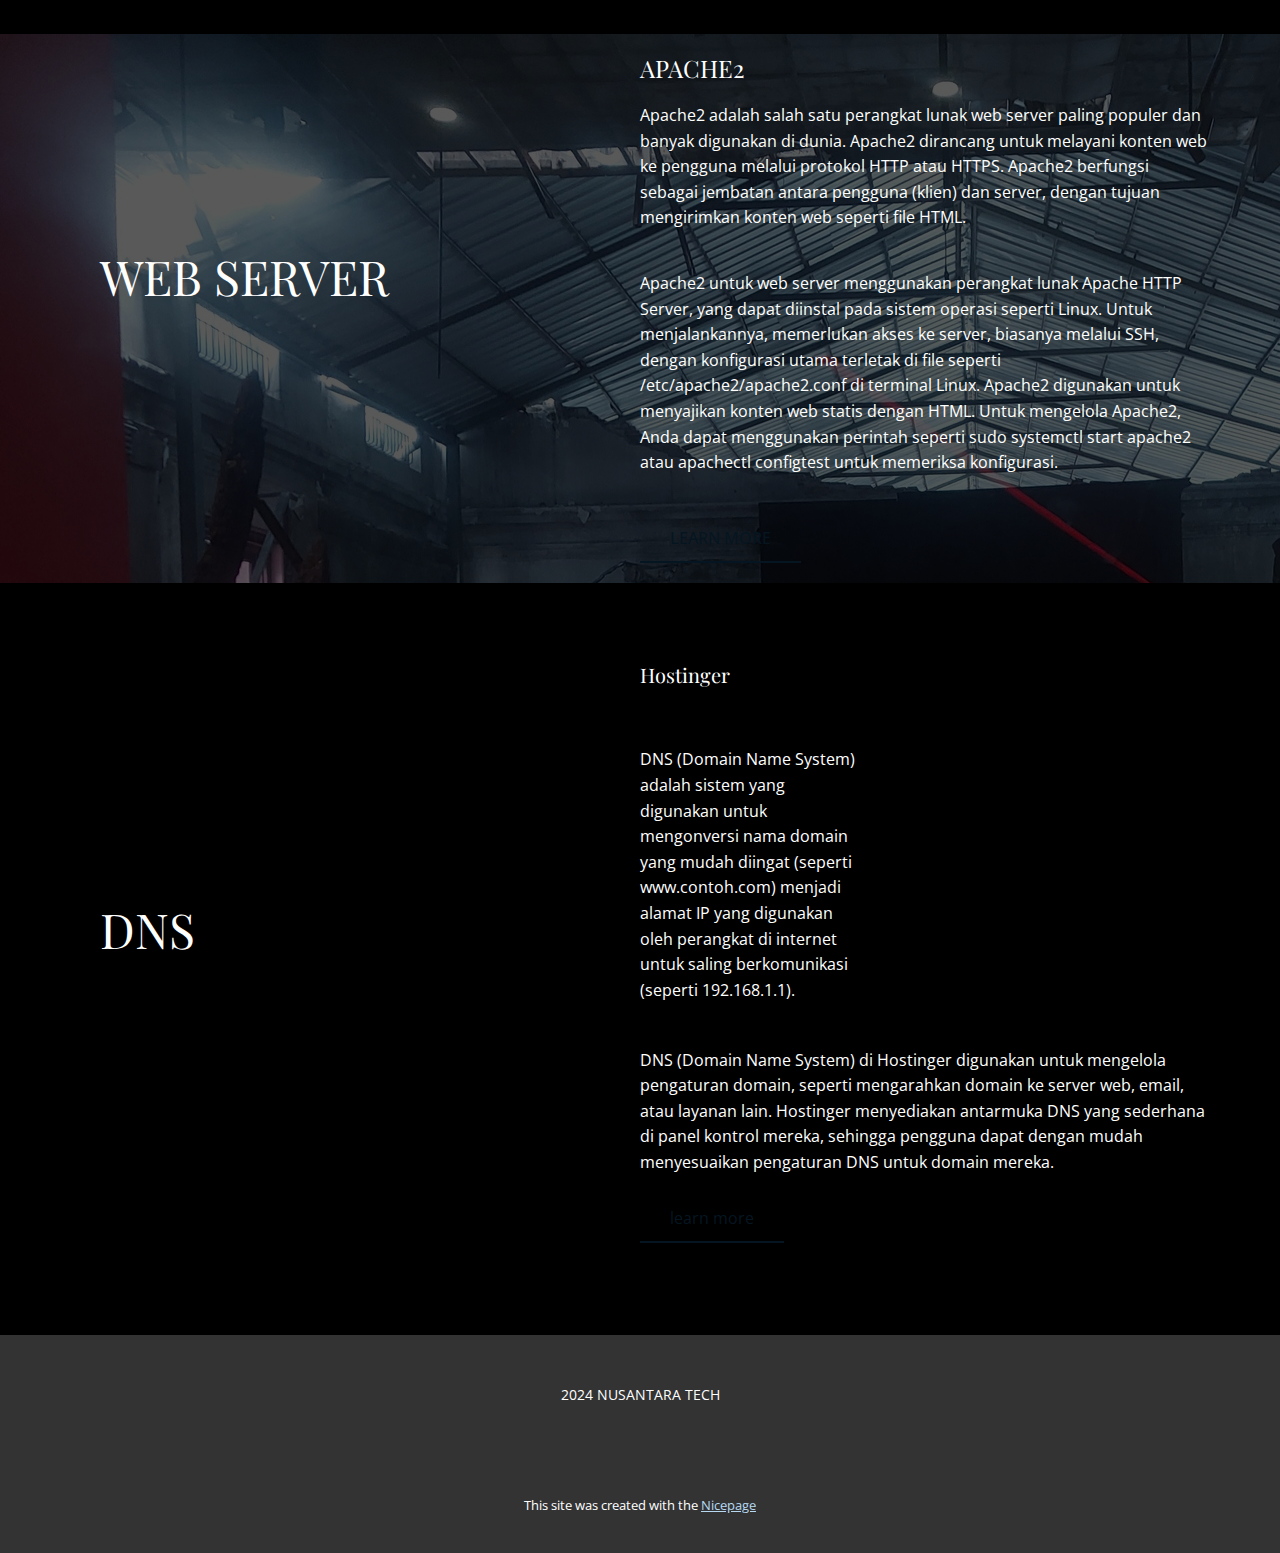
<file: About.html>
<!DOCTYPE html>
<html style="font-size: 16px;" lang="en"><head>
    <meta name="viewport" content="width=device-width, initial-scale=1.0">
    <meta charset="utf-8">
    <meta name="keywords" content="TENTANG PROJEK INI​">
    <meta name="description" content="">
    <title>Home</title>
    <link rel="stylesheet" href="nicepage.css" media="screen">
<link rel="stylesheet" href="index.css" media="screen">
    <script class="u-script" type="text/javascript" src="jquery-1.9.1.min.js" defer=""></script>
    <script class="u-script" type="text/javascript" src="nicepage.js" defer=""></script>
    <meta name="generator" content="Nicepage 7.1.1, nicepage.com">
    <link id="u-theme-google-font" rel="stylesheet" href="https://fonts.googleapis.com/css?family=Roboto:100,100i,300,300i,400,400i,500,500i,700,700i,900,900i|Open+Sans:300,300i,400,400i,500,500i,600,600i,700,700i,800,800i">
    <link id="u-page-google-font" rel="stylesheet" href="https://fonts.googleapis.com/css?family=Playfair+Display:400,400i,500,500i,600,600i,700,700i,800,800i,900,900i">
    
    
    
    
    
    
    
    
    
    
    
    
    
    <script type="application/ld+json">{
		"@context": "http://schema.org",
		"@type": "Organization",
		"name": "Site2",
		"url": "/"
}</script>
    <meta name="theme-color" content="#051622">
    <meta property="og:title" content="Home">
    <meta property="og:type" content="website">
    <link rel="canonical" href="/">
  <meta data-intl-tel-input-cdn-path="intlTelInput/"></head>
  <body data-home-page="https://site2-8607.nicepage.io/Home.html?version=f404d013-197d-3ae0-bb34-074f6d6f718b" data-home-page-title="Home" data-path-to-root="./" data-include-products="false" class="u-body u-xl-mode" data-lang="en"><header class="u-clearfix u-gradient u-header u-sticky u-sticky-29bc u-header" id="sec-b91a"><style class="u-sticky-style" data-style-id="29bc">.u-sticky-fixed.u-sticky-29bc, .u-body.u-sticky-fixed .u-sticky-29bc {
box-shadow: 5px 5px 20px 0 rgba(0,0,0,0.4) !important
}.u-sticky-fixed.u-sticky-29bc:before, .u-body.u-sticky-fixed .u-sticky-29bc:before {
borders: top right bottom left !important
}</style><nav class="u-align-right u-dropdown-icon u-menu u-menu-dropdown u-offcanvas u-menu-1">
        <div class="menu-collapse" style="font-size: 1rem; letter-spacing: 0px; font-weight: 700;">
          <a class="u-button-style u-custom-border-radius u-custom-effect-duration u-custom-left-right-menu-spacing u-custom-padding-bottom u-custom-text-hover-color u-custom-text-shadow u-custom-text-shadow-blur u-custom-text-shadow-color u-custom-text-shadow-transparency u-custom-text-shadow-x u-custom-text-shadow-y u-custom-top-bottom-menu-spacing u-hamburger-link u-nav-link u-text-active-palette-1-base u-text-hover-palette-2-base" href="#">
            <svg class="u-svg-link" viewBox="0 0 24 24"><use xlink:href="#menu-hamburger"></use></svg>
            <svg class="u-svg-content" version="1.1" id="menu-hamburger" viewBox="0 0 16 16" x="0px" y="0px" xmlns:xlink="http://www.w3.org/1999/xlink" xmlns="http://www.w3.org/2000/svg"><g><rect y="1" width="16" height="2"></rect><rect y="7" width="16" height="2"></rect><rect y="13" width="16" height="2"></rect>
</g></svg>
          </a>
        </div>
        <div class="u-custom-menu u-nav-container">
          <ul class="u-nav u-spacing-0 u-unstyled u-nav-1"><li class="u-nav-item"><a class="u-border-7 u-border-hover-grey-40 u-border-no-left u-border-no-right u-border-no-top u-button-style u-nav-link u-radius u-text-active-palette-1-base u-text-hover-grey-80" href="./" style="--radius: 23px; padding: 10px 60px;">Home</a>
</li><li class="u-nav-item"><a class="u-border-7 u-border-hover-grey-40 u-border-no-left u-border-no-right u-border-no-top u-button-style u-nav-link u-radius u-text-active-palette-1-base u-text-hover-grey-80" href="./#carousel_b164" style="--radius: 23px; padding: 10px 60px;">About</a>
</li><li class="u-nav-item"><a class="u-border-7 u-border-hover-grey-40 u-border-no-left u-border-no-right u-border-no-top u-button-style u-nav-link u-radius u-text-active-palette-1-base u-text-hover-grey-80" href="./#carousel_8fc0" style="--radius: 23px; padding: 10px 60px;">Content</a><div class="u-nav-popup"><ul class="u-h-spacing-30 u-nav u-unstyled u-v-spacing-10"><li class="u-nav-item"><a class="u-active-white u-button-style u-hover-grey-40 u-nav-link u-white" href="./#carousel_6f41">Saran &amp; Kritik</a>
</li><li class="u-nav-item"><a class="u-active-white u-button-style u-hover-grey-40 u-nav-link u-white" href="./#carousel_8fc0">Image</a>
</li><li class="u-nav-item"><a class="u-active-white u-button-style u-hover-grey-40 u-nav-link u-white" href="./#carousel_12b3">History</a>
</li><li class="u-nav-item"><a class="u-active-white u-button-style u-hover-grey-40 u-nav-link u-white" href="./#carousel_6b2a">Nekara</a>
</li><li class="u-nav-item"><a class="u-active-white u-button-style u-hover-grey-40 u-nav-link u-white" href="./#sec-4229">Patung dan Prasasti</a>
</li><li class="u-nav-item"><a class="u-active-white u-button-style u-hover-grey-40 u-nav-link u-white" href="./#sec-c313">Detail Gambar</a>
</li><li class="u-nav-item"><a class="u-active-white u-button-style u-hover-grey-40 u-nav-link u-white" href="./#carousel_73e3">Ruang Belajar</a>
</li></ul>
</div>
</li><li class="u-nav-item"><a class="u-border-7 u-border-hover-grey-40 u-border-no-left u-border-no-right u-border-no-top u-button-style u-nav-link u-radius u-text-active-palette-1-base u-text-hover-grey-80" href="#" style="--radius: 23px; padding: 10px 60px;">Contact</a>
</li></ul>
        </div>
        <div class="u-custom-menu u-nav-container-collapse">
          <div class="u-black u-container-style u-inner-container-layout u-opacity u-opacity-95 u-sidenav">
            <div class="u-inner-container-layout u-sidenav-overflow">
              <div class="u-menu-close"></div>
              <ul class="u-align-center u-nav u-popupmenu-items u-unstyled u-nav-3"><li class="u-nav-item"><a class="u-button-style u-nav-link" href="./">Home</a>
</li><li class="u-nav-item"><a class="u-button-style u-nav-link" href="./#carousel_b164">About</a>
</li><li class="u-nav-item"><a class="u-button-style u-nav-link" href="./#carousel_8fc0">Content</a><div class="u-nav-popup"><ul class="u-h-spacing-30 u-nav u-unstyled u-v-spacing-10"><li class="u-nav-item"><a class="u-button-style u-nav-link" href="./#carousel_6f41">Saran &amp; Kritik</a>
</li><li class="u-nav-item"><a class="u-button-style u-nav-link" href="./#carousel_8fc0">Image</a>
</li><li class="u-nav-item"><a class="u-button-style u-nav-link" href="./#carousel_12b3">History</a>
</li><li class="u-nav-item"><a class="u-button-style u-nav-link" href="./#carousel_6b2a">Nekara</a>
</li><li class="u-nav-item"><a class="u-button-style u-nav-link" href="./#sec-4229">Patung dan Prasasti</a>
</li><li class="u-nav-item"><a class="u-button-style u-nav-link" href="./#sec-c313">Detail Gambar</a>
</li><li class="u-nav-item"><a class="u-button-style u-nav-link" href="./#carousel_73e3">Ruang Belajar</a>
</li></ul>
</div>
</li><li class="u-nav-item"><a class="u-button-style u-nav-link" href="#">Contact</a>
</li></ul>
            </div>
          </div>
          <div class="u-black u-menu-overlay u-opacity u-opacity-70"></div>
        </div>
      </nav><img class="u-image u-image-contain u-image-default u-preserve-proportions u-image-1" src="images/Nusantara_TECH-removebg-preview.png" alt="" data-image-width="500" data-image-height="500"></header>
    <section class="skrollable u-clearfix u-image u-parallax u-shading u-section-1" id="sec-02a1">
      <div class="u-clearfix u-sheet u-sheet-1">
        <h2 class="u-custom-font u-font-playfair-display u-text u-text-default u-text-1">
          <span class="u-text-custom-color-1">TENTANG</span> PROJEK INI 
        </h2>
        <div class="u-container-style u-grey-10 u-group u-opacity u-opacity-40 u-radius u-group-1">
          <div class="u-container-layout u-container-layout-1">
            <p class="u-text u-text-white u-text-2">P<span style="font-size: 1rem;">ada tanggal 4 November 2024, Kami diinformasikan oleh sekolah bahwa Ujian Akhir Semester Ganjil kali ini, tidak lagi ​berbentuk teks tertulis. Dan akan diganti dengan tugas akhir berupa projek gabungan dari beberapa pelajaran. Dan untuk projek membuat Web kali ini, merupakan projek gabungan dari 5 mata pelajaran, diantaranya sebagai berikut:<br>1. Rekayasa Perangkat Lunak (RPL) sebagai mata pelajaran Jurusan<br>2. Informatika<br>3. Bahasa Indonesia<br>4. Ilmu Pengetahuan Alam Sosial (IPAS)<br>5. Sejarah<br>Oleh karena itu projek kami ini menghadirkan unsur-unsur dari 5 mata pelajaran tersebut. Diantaranya mata pelajaran RPL sebagai unsur pembuatan Web. Informatika sebagai unsur Hosting Web. Bahasa Indonesia sebagai unsur Observasi, dimana disini kami mengobservasi Museum Nasional Indonesia. IPAS sebagai unsur sosial dimana kami melakukan interaksi sosial di Museum. Dan mata pelajaran Sejarah sebagai unsur mempelajarai Sejarah yang terdapat pada Koleksi yang ada di Museum Nasional.&nbsp;
              </span>
            </p>
          </div>
        </div>
        <img class="u-image u-image-round u-radius u-image-1" src="images/WhatsAppImage2024-11-25at11.09.57AM.jpeg" alt="" data-image-width="1280" data-image-height="853">
      </div>
    </section>
    <section class="skrollable u-clearfix u-image u-parallax u-shading u-section-2" id="carousel_2404">
      <div class="u-clearfix u-sheet u-sheet-1">
        <h2 class="u-align-center u-custom-font u-font-playfair-display u-text u-text-default u-text-white u-text-1">
          <span class="u-text-custom-color-1" style="font-weight: 700;">VI</span>SI
        </h2>
        <div class="u-container-style u-grey-10 u-group u-opacity u-opacity-40 u-radius u-group-1">
          <div class="u-container-layout u-container-layout-1">
            <p class="u-text u-text-white u-text-2">Menjadi wadah edukasi dan apresiasi budaya yang terpercaya dan inspiratif sehingga menginspirasi masyarakat untuk memahami, melestarikan, dan mencintai warisan budaya Indonesia </p>
          </div>
        </div>
        <img class="u-image u-image-round u-radius u-image-1" src="images/WhatsAppImage2024-11-25at11.09.40AM1.jpeg" alt="" data-image-width="1280" data-image-height="853">
      </div>
    </section>
    <section class="skrollable u-clearfix u-image u-parallax u-shading u-section-3" id="carousel_6f20">
      <div class="u-clearfix u-sheet u-sheet-1">
        <h2 class="u-align-center u-custom-font u-font-playfair-display u-text u-text-default u-text-white u-text-1">
          <font color="#ff0000"><b>MI</b>
          </font>SI
        </h2>
        <div class="u-align-center u-container-align-center u-container-style u-grey-10 u-group u-opacity u-opacity-40 u-radius u-group-1">
          <div class="u-container-layout u-container-layout-1">
            <p class="u-text u-text-white u-text-2">a. Menjadikan museum sebagai ruang interaksi.<br>b. Menyediakan pengalaman belajar langsung melalui observasi dan pengamatan benda-benda bersejarah yang memperkaya pengetahuan budaya dan sejarah Indonesia.<br>c. Meningkatkan kesadaran masyarakat akan pentingnya pelestarian warisan budaya melalui interaksi dengan koleksi museum.<br>d. Memfasilitasi program edukatif yang menghubunngkan masa lalu dan masa kini, sehingga masyarakat​ dapat menghargai perjalanan sejarah bangsa.<br>e. membangun rasa cinta tanah air melalui apresiasi terhadap nilai-nilai budaya yang ditampilkan di museum.&nbsp;<br>
            </p>
          </div>
        </div>
      </div>
    </section>
    <section class="u-align-center u-clearfix u-container-align-center u-palette-1-base u-section-4" id="sec-2408">
      <div class="u-clearfix u-sheet u-sheet-1">
        <div class="custom-expanded u-align-left u-video u-video-1">
          <div class="embed-responsive embed-responsive-1">
            <iframe style="position: absolute;top: 0;left: 0;width: 100%;height: 100%;" class="embed-responsive-item" src="https://www.youtube.com/embed/738_jroVoXs?mute=0&amp;showinfo=0&amp;controls=0&amp;start=0" frameborder="0" allowfullscreen=""></iframe>
          </div>
        </div>
        <h2 class="u-align-center u-custom-font u-font-playfair-display u-text u-text-default u-text-1">WAWANCARA DENGAN HUMAS </h2>
      </div>
    </section>
    <section class="u-align-center u-clearfix u-container-align-center u-palette-1-base u-section-5" id="carousel_14fd">
      <div class="u-clearfix u-sheet u-sheet-1">
        <div class="custom-expanded u-align-left u-video u-video-1">
          <div class="embed-responsive embed-responsive-1">
            <iframe style="position: absolute;top: 0;left: 0;width: 100%;height: 100%;" class="embed-responsive-item" src="https://www.youtube.com/embed/vaQ45xmV0l4?mute=0&amp;showinfo=0&amp;controls=0&amp;start=0" frameborder="0" allowfullscreen=""></iframe>
          </div>
        </div>
        <h2 class="u-align-center u-custom-font u-font-playfair-display u-text u-text-default u-text-1">WAWANCARA DENGAN PENGUNJUNG ASING </h2>
      </div>
    </section>
    <section class="skrollable u-align-center u-clearfix u-container-align-center u-image u-parallax u-shading u-section-6" id="sec-f696">
      <div class="u-clearfix u-sheet u-sheet-1">
        <h6 class="u-align-center u-text u-text-default u-text-1">informatika</h6>
        <h1 class="u-align-center u-custom-font u-font-playfair-display u-text u-text-default u-title u-text-2">teknologi yang digunakan</h1>
      </div>
    </section>
    <section class="u-clearfix u-color-scheme-u10 u-container-align-center u-custom-color-5 u-section-7" id="sec-efe1">
      <div class="u-clearfix u-sheet u-sheet-1">
        <div class="data-layout-selected u-clearfix u-expanded-width u-gutter-0 u-layout-wrap u-layout-wrap-1">
          <div class="u-gutter-0 u-layout">
            <div class="u-layout-row">
              <div class="u-size-30 u-size-60-md">
                <div class="u-layout-col">
                  <div class="u-align-left u-container-align-left u-container-style u-layout-cell u-left-cell u-size-40 u-layout-cell-1">
                    <div class="u-container-layout u-valign-top u-container-layout-1">
                      <h2 class="u-align-center u-custom-font u-font-playfair-display u-text u-text-default u-text-1">Cloud</h2>
                    </div>
                  </div>
                  <div class="u-container-style u-image u-layout-cell u-left-cell u-size-20 u-image-1" src="" data-image-width="800" data-image-height="450">
                    <div class="u-container-layout u-container-layout-2"></div>
                  </div>
                </div>
              </div>
              <div class="u-size-30 u-size-60-md">
                <div class="u-layout-col">
                  <div class="u-align-left u-container-align-left u-container-style u-layout-cell u-right-cell u-size-20 u-layout-cell-3">
                    <div class="u-container-layout u-container-layout-3">
                      <h4 class="u-align-left u-custom-font u-font-playfair-display u-text u-text-default u-text-2">Amazon Web Services <br>
                      </h4>
                      <p class="u-align-left u-custom-font u-font-playfair-display u-text u-text-3">AWS adalah platform cloud computing berbasis pay-as-you-go (bayar sesuai penggunaan), yang menyediakan berbagai solusi teknologi seperti komputasi, penyimpanan, jaringan, database, analitik, kecerdasan buatan, dan banyak lagi. Dalam projek terintegrasi aspek informatika ​digunakan cloud, untuk menyimpan, serta mengakses data melalui internet. Pada projek ini kami menggunakan AWS sebagai penyedianya layanan cloud.</p>
                    </div>
                  </div>
                  <div class="u-align-left u-container-align-left u-container-style u-layout-cell u-right-cell u-size-40 u-layout-cell-4">
                    <div class="u-container-layout u-valign-top u-container-layout-4">
                      <p class="u-align-left u-custom-font u-font-playfair-display u-text u-text-4">Buka web AWS &gt;&gt; Login ke akun yang sudah ada, jika belum kita pergi ke bagian Daftar akun &gt;&gt;​ Daftar akun dengan gmail untuk login root dan tambahkan user &gt;&gt; kemudian tambahkan metode pembayaraan dengan kartu debit/credit &gt;&gt;&nbsp; kemudian jika sudah terdaftar login kemudian pergi ke bagian search &gt;&gt; search launch Instance &gt;&gt; bikin Instance yang baru &gt;&gt; setelah selesai kita salin ip nya untuk dilanjutkan ke SSH menggunakan PuTTY.</p>
                      <a href="" class="u-active-none u-align-left u-border-2 u-border-no-left u-border-no-right u-border-no-top u-border-palette-1-base u-btn u-btn-rectangle u-button-style u-hover-none u-none u-btn-1">learn more</a>
                    </div>
                  </div>
                </div>
              </div>
            </div>
          </div>
        </div>
      </div>
    </section>
    <section class="u-clearfix u-color-scheme-u10 u-container-align-center u-custom-color-5 u-section-8" id="carousel_9093">
      <div class="u-clearfix u-sheet u-valign-middle u-sheet-1">
        <div class="data-layout-selected u-clearfix u-expanded-width u-gutter-0 u-layout-wrap u-layout-wrap-1">
          <div class="u-gutter-0 u-layout">
            <div class="u-layout-row">
              <div class="u-size-30 u-size-60-md">
                <div class="u-layout-col">
                  <div class="u-align-left u-container-align-left u-container-style u-layout-cell u-left-cell u-size-40 u-layout-cell-1">
                    <div class="u-container-layout u-valign-top u-container-layout-1">
                      <h2 class="u-align-center u-custom-font u-font-playfair-display u-text u-text-default u-text-1">SSH</h2>
                    </div>
                  </div>
                  <div class="u-container-style u-image u-layout-cell u-left-cell u-size-20 u-image-1" src="" data-image-width="815" data-image-height="365">
                    <div class="u-container-layout u-container-layout-2"></div>
                  </div>
                </div>
              </div>
              <div class="u-size-30 u-size-60-md">
                <div class="u-layout-col">
                  <div class="u-align-left u-container-align-left u-container-style u-layout-cell u-right-cell u-size-20 u-layout-cell-3">
                    <div class="u-container-layout u-valign-middle u-container-layout-3">
                      <h4 class="u-align-left u-custom-font u-font-playfair-display u-text u-text-default u-text-2">PuTTY </h4>
                      <p class="u-align-left u-custom-font u-font-playfair-display u-text u-text-3"> SSH (Secure Shell) adalah protokol jaringan yang digunakan untuk mengamankan komunikasi.&nbsp;SSH memungkinkan pengguna untuk mengelola dan mengontrol perangkat jarak jauh secara aman melalui koneksi terenkripsi.&nbsp;PuTTY berperan sebagai klien SSH untuk&nbsp;&nbsp;Menjalankan perintah di terminal server jarak jauh dan&nbsp;Mengelola koneksi ke server tanpa harus memiliki antarmuka grafis di server.</p>
                    </div>
                  </div>
                  <div class="u-align-left u-container-align-left u-container-style u-layout-cell u-right-cell u-size-40 u-layout-cell-4">
                    <div class="u-container-layout u-valign-middle u-container-layout-4">
                      <p class="u-align-left u-custom-font u-font-playfair-display u-text u-text-4"> Untuk menggunakan SSH dengan PuTTY, pertama harus mendownload dan menginstal PuTTY dari Google. Setelah itu, buka PuTTY, masukkan alamat IP atau domain server di kolom Host Name, gunakan port default 22 (kecuali server menggunakan port lain), pilih protokol SSH, dan klik Open. setelah itu akan diminta memasukkan nama pengguna dan kata sandi untuk autentikasi, atau jika menggunakan kunci SSH, unggah kunci privat melalui menu Connection &gt; SSH &gt; Auth. Setelah login berhasil, dapat mengakses terminal server untuk menjalankan perintah. Pastikan koneksi stabil, alamat server benar, dan port SSH terbuka untuk menghindari masalah.</p>
                      <a href="" class="u-active-none u-align-left u-border-2 u-border-no-left u-border-no-right u-border-no-top u-border-palette-1-base u-btn u-btn-rectangle u-button-style u-hover-none u-none u-btn-1">learn more</a>
                    </div>
                  </div>
                </div>
              </div>
            </div>
          </div>
        </div>
      </div>
    </section>
    <section class="u-clearfix u-color-scheme-u10 u-container-align-center u-custom-color-5 u-section-9" id="carousel_4022">
      <div class="u-clearfix u-sheet u-valign-middle u-sheet-1">
        <div class="data-layout-selected u-clearfix u-expanded-width u-gutter-0 u-layout-wrap u-layout-wrap-1">
          <div class="u-gutter-0 u-layout">
            <div class="u-layout-row">
              <div class="u-size-30 u-size-60-md">
                <div class="u-layout-col">
                  <div class="u-align-left u-container-align-left u-container-style u-layout-cell u-left-cell u-size-40 u-layout-cell-1">
                    <div class="u-container-layout u-valign-top u-container-layout-1">
                      <h2 class="u-align-center u-custom-font u-font-playfair-display u-text u-text-default u-text-1">FTP </h2>
                    </div>
                  </div>
                  <div class="u-container-style u-image u-layout-cell u-left-cell u-size-20 u-image-1" src="" data-image-width="620" data-image-height="413">
                    <div class="u-container-layout u-container-layout-2"></div>
                  </div>
                </div>
              </div>
              <div class="u-size-30 u-size-60-md">
                <div class="u-layout-col">
                  <div class="u-align-left u-container-align-left u-container-style u-layout-cell u-right-cell u-size-20 u-layout-cell-3">
                    <div class="u-container-layout u-valign-middle u-container-layout-3">
                      <h4 class="u-align-left u-custom-font u-font-playfair-display u-text u-text-default u-text-2">FTP</h4>
                      <p class="u-align-left u-custom-font u-font-playfair-display u-text u-text-3"> FTP (File Transfer Protocol) adalah protokol jaringan standar yang digunakan untuk mentransfer file antara komputer klien dan server melalui jaringan FTP memungkinkan pengguna untuk mengunggah, mengunduh, menghapus, memindahkan, atau mengganti nama file di server.</p>
                    </div>
                  </div>
                  <div class="u-align-left u-container-align-left u-container-style u-layout-cell u-right-cell u-size-40 u-layout-cell-4">
                    <div class="u-container-layout u-valign-middle u-container-layout-4">
                      <p class="u-align-left u-custom-font u-font-playfair-display u-text u-text-4"> FTP untuk web server biasanya menggunakan aplikas FileZilla untuk memudahkan transfer file antara komputer lokal dan server. Anda perlu mengetahui alamat IP atau domain server, port FTP 21 atau 22, serta login (username dan password). Setelah terkoneksi, Anda dapat mengunggah, mengunduh, dan mengelola file web di direktori root server, seperti /var/www/html pada server berbasis Linux.&nbsp;</p>
                      <a href="" class="u-active-none u-align-left u-border-2 u-border-no-left u-border-no-right u-border-no-top u-border-palette-1-base u-btn u-btn-rectangle u-button-style u-hover-none u-none u-btn-1">learn more</a>
                    </div>
                  </div>
                </div>
              </div>
            </div>
          </div>
        </div>
      </div>
    </section>
    <section class="u-clearfix u-color-scheme-u10 u-container-align-center u-custom-color-5 u-section-10" id="carousel_f64f">
      <div class="u-clearfix u-sheet u-valign-middle u-sheet-1">
        <div class="data-layout-selected u-clearfix u-expanded-width u-gutter-0 u-layout-wrap u-layout-wrap-1">
          <div class="u-gutter-0 u-layout">
            <div class="u-layout-row">
              <div class="u-size-30 u-size-60-md">
                <div class="u-layout-col">
                  <div class="u-align-left u-container-align-left u-container-style u-layout-cell u-left-cell u-size-40 u-layout-cell-1">
                    <div class="u-container-layout u-valign-middle u-container-layout-1">
                      <h2 class="u-align-center u-custom-font u-font-playfair-display u-text u-text-default u-text-1">WEB SERVER</h2>
                    </div>
                  </div>
                  <div class="u-container-style u-image u-layout-cell u-left-cell u-size-20 u-image-1" src="" data-image-width="1024" data-image-height="600">
                    <div class="u-container-layout u-container-layout-2"></div>
                  </div>
                </div>
              </div>
              <div class="u-size-30 u-size-60-md">
                <div class="u-layout-col">
                  <div class="u-align-left u-container-align-left u-container-style u-layout-cell u-right-cell u-size-20 u-layout-cell-3">
                    <div class="u-container-layout u-container-layout-3">
                      <h4 class="u-align-left u-custom-font u-font-playfair-display u-text u-text-default u-text-2">APACHE2</h4>
                      <p class="u-align-left u-text u-text-3"> Apache2 adalah salah satu perangkat lunak web server paling populer dan banyak digunakan di dunia. Apache2 dirancang untuk melayani konten web ke pengguna melalui protokol HTTP atau HTTPS. Apache2 berfungsi sebagai jembatan antara pengguna (klien) dan server, dengan tujuan mengirimkan konten web seperti file HTML.</p>
                    </div>
                  </div>
                  <div class="u-align-left u-container-align-left u-container-style u-layout-cell u-right-cell u-size-40 u-layout-cell-4">
                    <div class="u-container-layout u-valign-middle u-container-layout-4">
                      <p class="u-align-left u-text u-text-4"> Apache2 untuk web server menggunakan perangkat lunak Apache HTTP Server, yang dapat diinstal pada sistem operasi seperti Linux. Untuk menjalankannya, memerlukan akses ke server, biasanya melalui SSH, dengan konfigurasi utama terletak di file seperti /etc/apache2/apache2.conf di terminal Linux. Apache2 digunakan untuk menyajikan konten web statis dengan HTML. Untuk mengelola Apache2, Anda dapat menggunakan perintah seperti sudo systemctl start apache2 atau apachectl configtest untuk memeriksa konfigurasi.</p>
                      <a href="" class="u-active-none u-align-left u-border-2 u-border-no-left u-border-no-right u-border-no-top u-border-palette-1-base u-btn u-btn-rectangle u-button-style u-hover-none u-none u-btn-1">learn more</a>
                    </div>
                  </div>
                </div>
              </div>
            </div>
          </div>
        </div>
      </div>
    </section>
    <section class="u-clearfix u-color-scheme-u10 u-custom-color-5 u-section-11" id="carousel_c9c5">
      <div class="u-clearfix u-sheet u-sheet-1">
        <div class="custom-expanded data-layout-selected u-clearfix u-gutter-0 u-layout-wrap u-layout-wrap-1">
          <div class="u-gutter-0 u-layout">
            <div class="u-layout-row">
              <div class="u-size-30 u-size-60-md">
                <div class="u-layout-col">
                  <div class="u-align-left u-container-align-left u-container-style u-layout-cell u-left-cell u-size-40 u-layout-cell-1">
                    <div class="u-container-layout u-valign-middle u-container-layout-1">
                      <h2 class="u-align-center u-custom-font u-font-playfair-display u-text u-text-default u-text-1">DNS</h2>
                    </div>
                  </div>
                  <div class="u-container-style u-image u-layout-cell u-left-cell u-size-20 u-image-1" src="" data-image-width="1800" data-image-height="1800">
                    <div class="u-container-layout u-container-layout-2"></div>
                  </div>
                </div>
              </div>
              <div class="u-size-30 u-size-60-md">
                <div class="u-layout-col">
                  <div class="u-align-left u-container-align-left u-container-style u-layout-cell u-right-cell u-size-20 u-layout-cell-3">
                    <div class="u-container-layout u-container-layout-3">
                      <h4 class="u-align-left u-custom-font u-font-playfair-display u-text u-text-default u-text-2">Hostinger</h4>
                      <p class="u-align-left u-text u-text-3"> DNS (Domain Name System) adalah sistem yang digunakan untuk mengonversi nama domain yang mudah diingat (seperti www.contoh.com) menjadi alamat IP yang digunakan oleh perangkat di internet untuk saling berkomunikasi (seperti 192.168.1.1).&nbsp;</p>
                    </div>
                  </div>
                  <div class="u-align-left u-container-align-left u-container-style u-layout-cell u-right-cell u-size-40 u-layout-cell-4">
                    <div class="u-container-layout u-valign-middle u-container-layout-4">
                      <p class="u-align-left u-text u-text-4"> DNS (Domain Name System) di Hostinger digunakan untuk mengelola pengaturan domain, seperti mengarahkan domain ke server web, email, atau layanan lain. Hostinger menyediakan antarmuka DNS yang sederhana di panel kontrol mereka, sehingga pengguna dapat dengan mudah menyesuaikan pengaturan DNS untuk domain mereka.</p>
                      <a href="" class="u-active-none u-align-left u-border-2 u-border-no-left u-border-no-right u-border-no-top u-border-palette-1-base u-btn u-btn-rectangle u-button-style u-hover-none u-none u-btn-1">learn more</a>
                    </div>
                  </div>
                </div>
              </div>
            </div>
          </div>
        </div>
      </div>
    </section>
    
    
    
    <footer class="u-align-center u-clearfix u-container-align-center u-footer u-grey-80 u-footer" id="sec-7fff"><div class="u-clearfix u-sheet u-sheet-1">
        <p class="u-small-text u-text u-text-variant u-text-1">2024 NUSANTARA TECH</p>
      </div></footer>
    <section class="u-backlink u-clearfix u-grey-80">
      <p class="u-text">
        <span>This site was created with the </span>
        <a class="u-link" href="https://nicepage.com/" target="_blank" rel="nofollow">
          <span>Nicepage</span>
        </a>
      </p>
    </section>
  
</body></html>
</file>
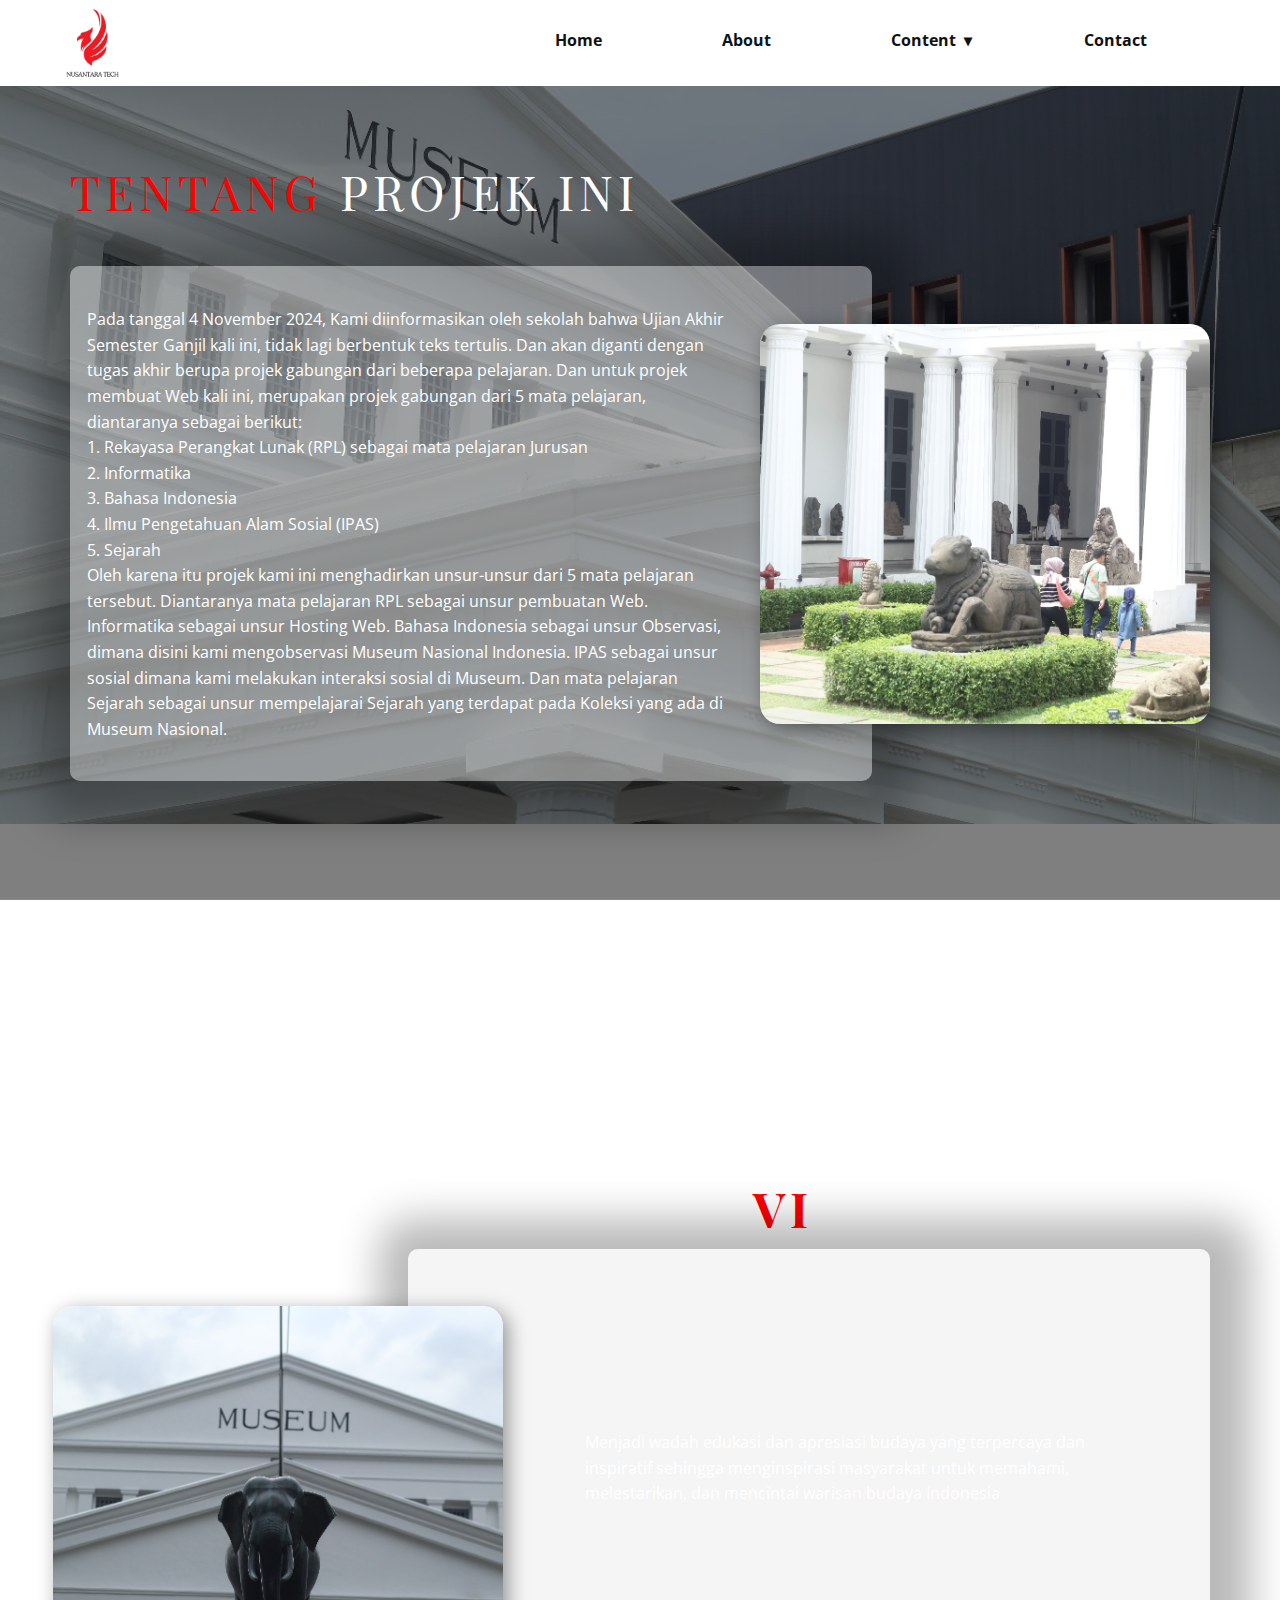
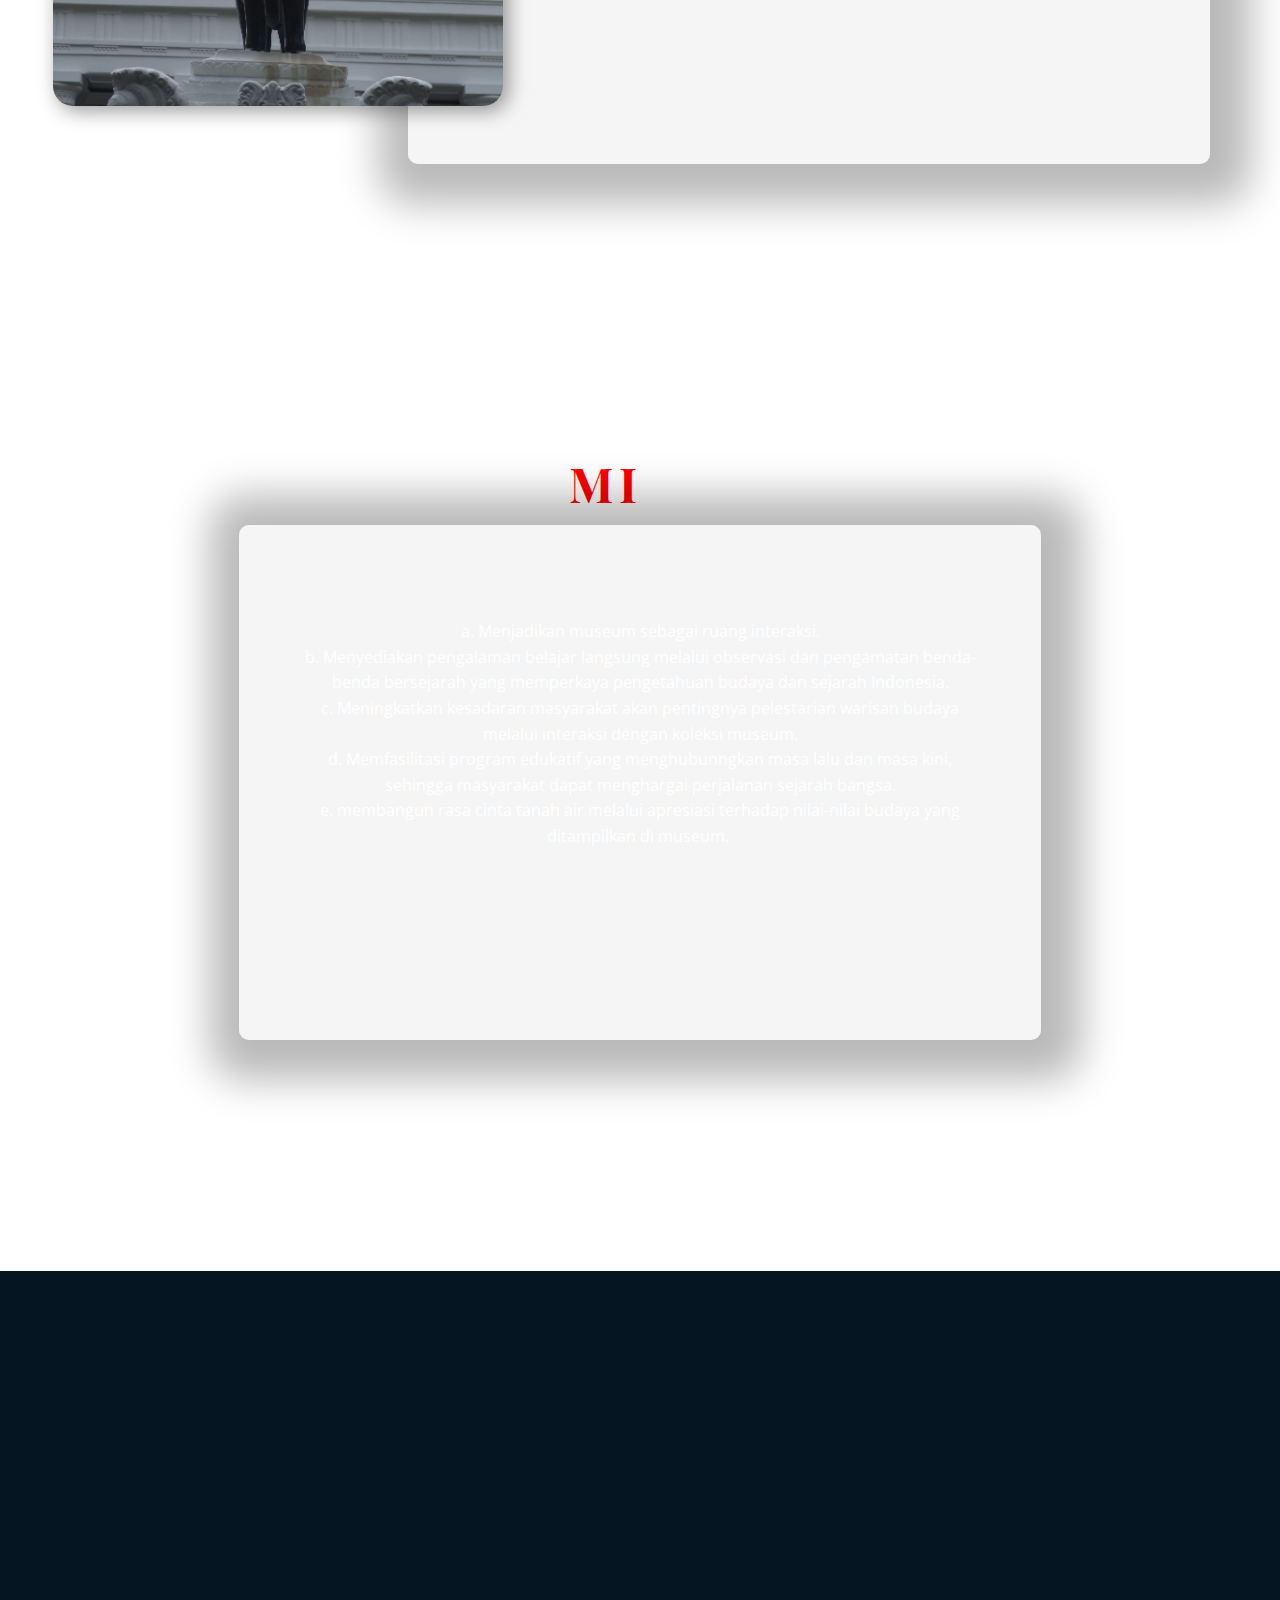
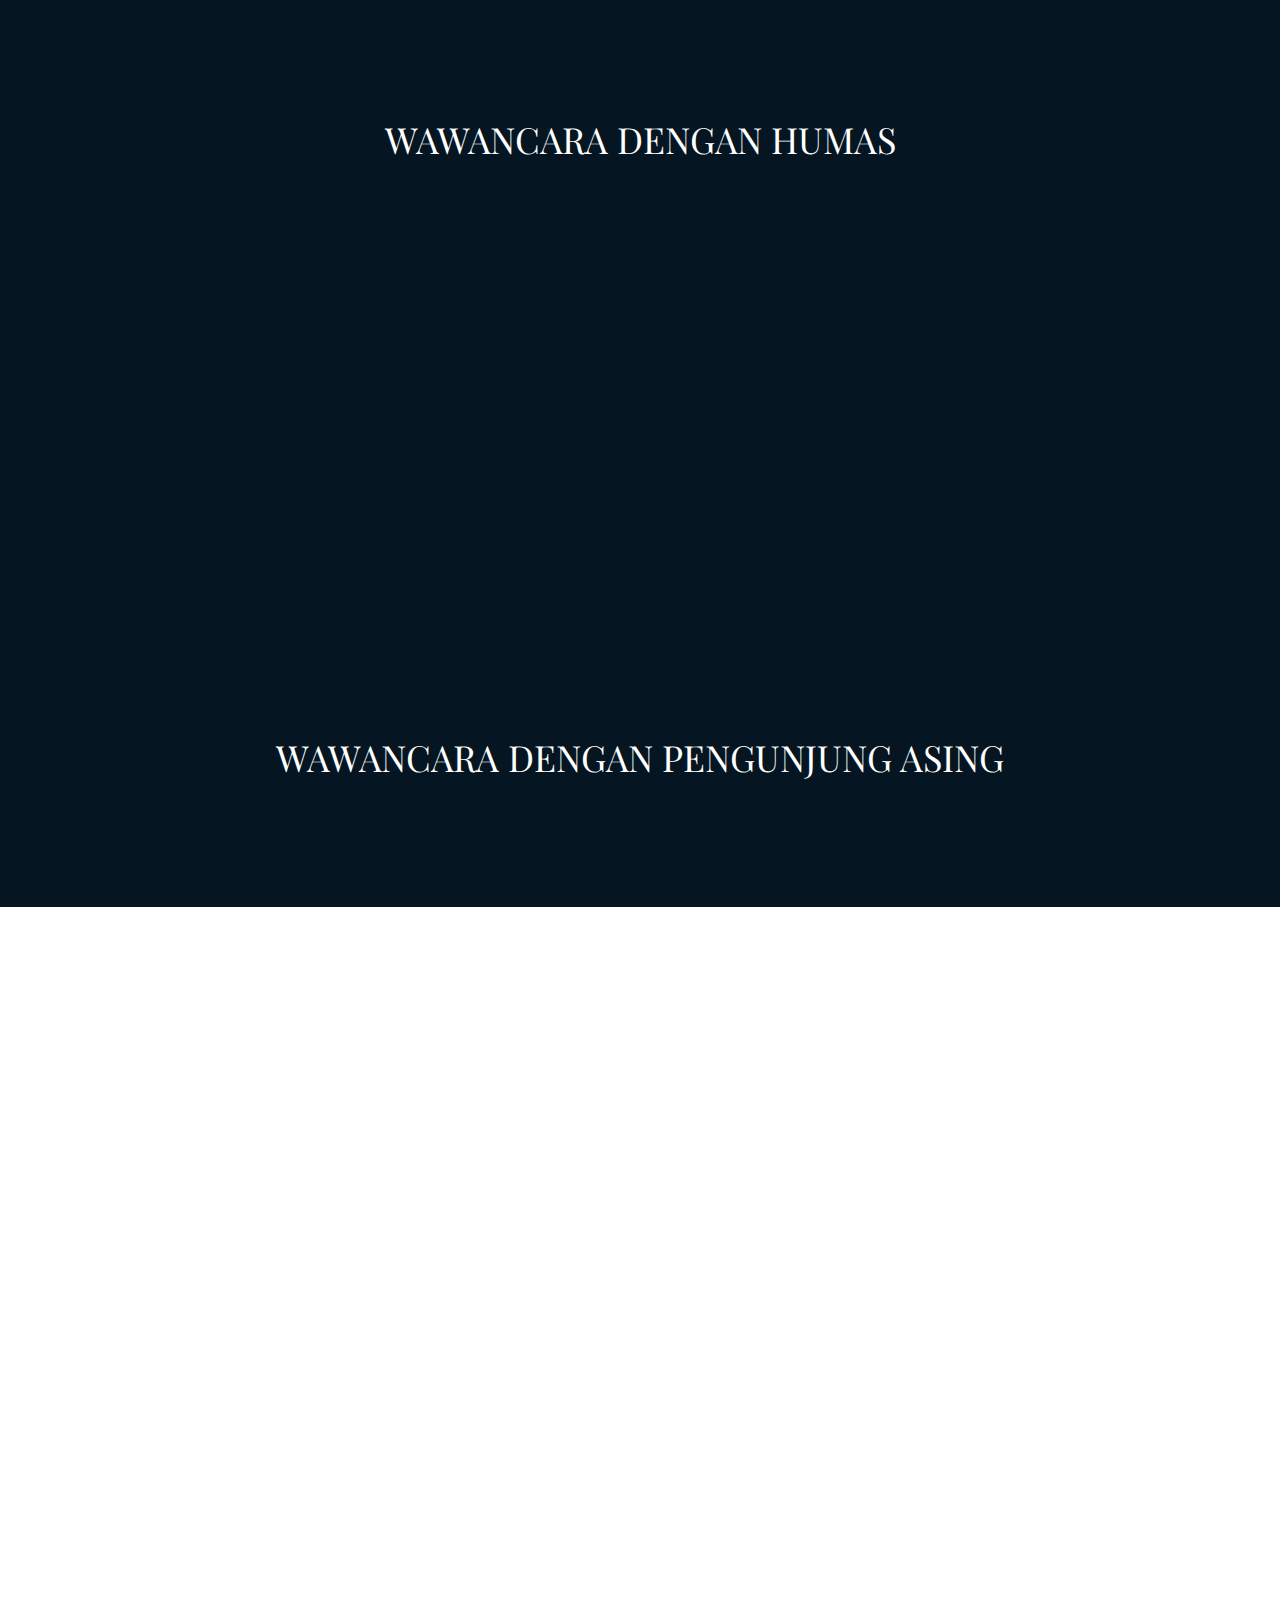
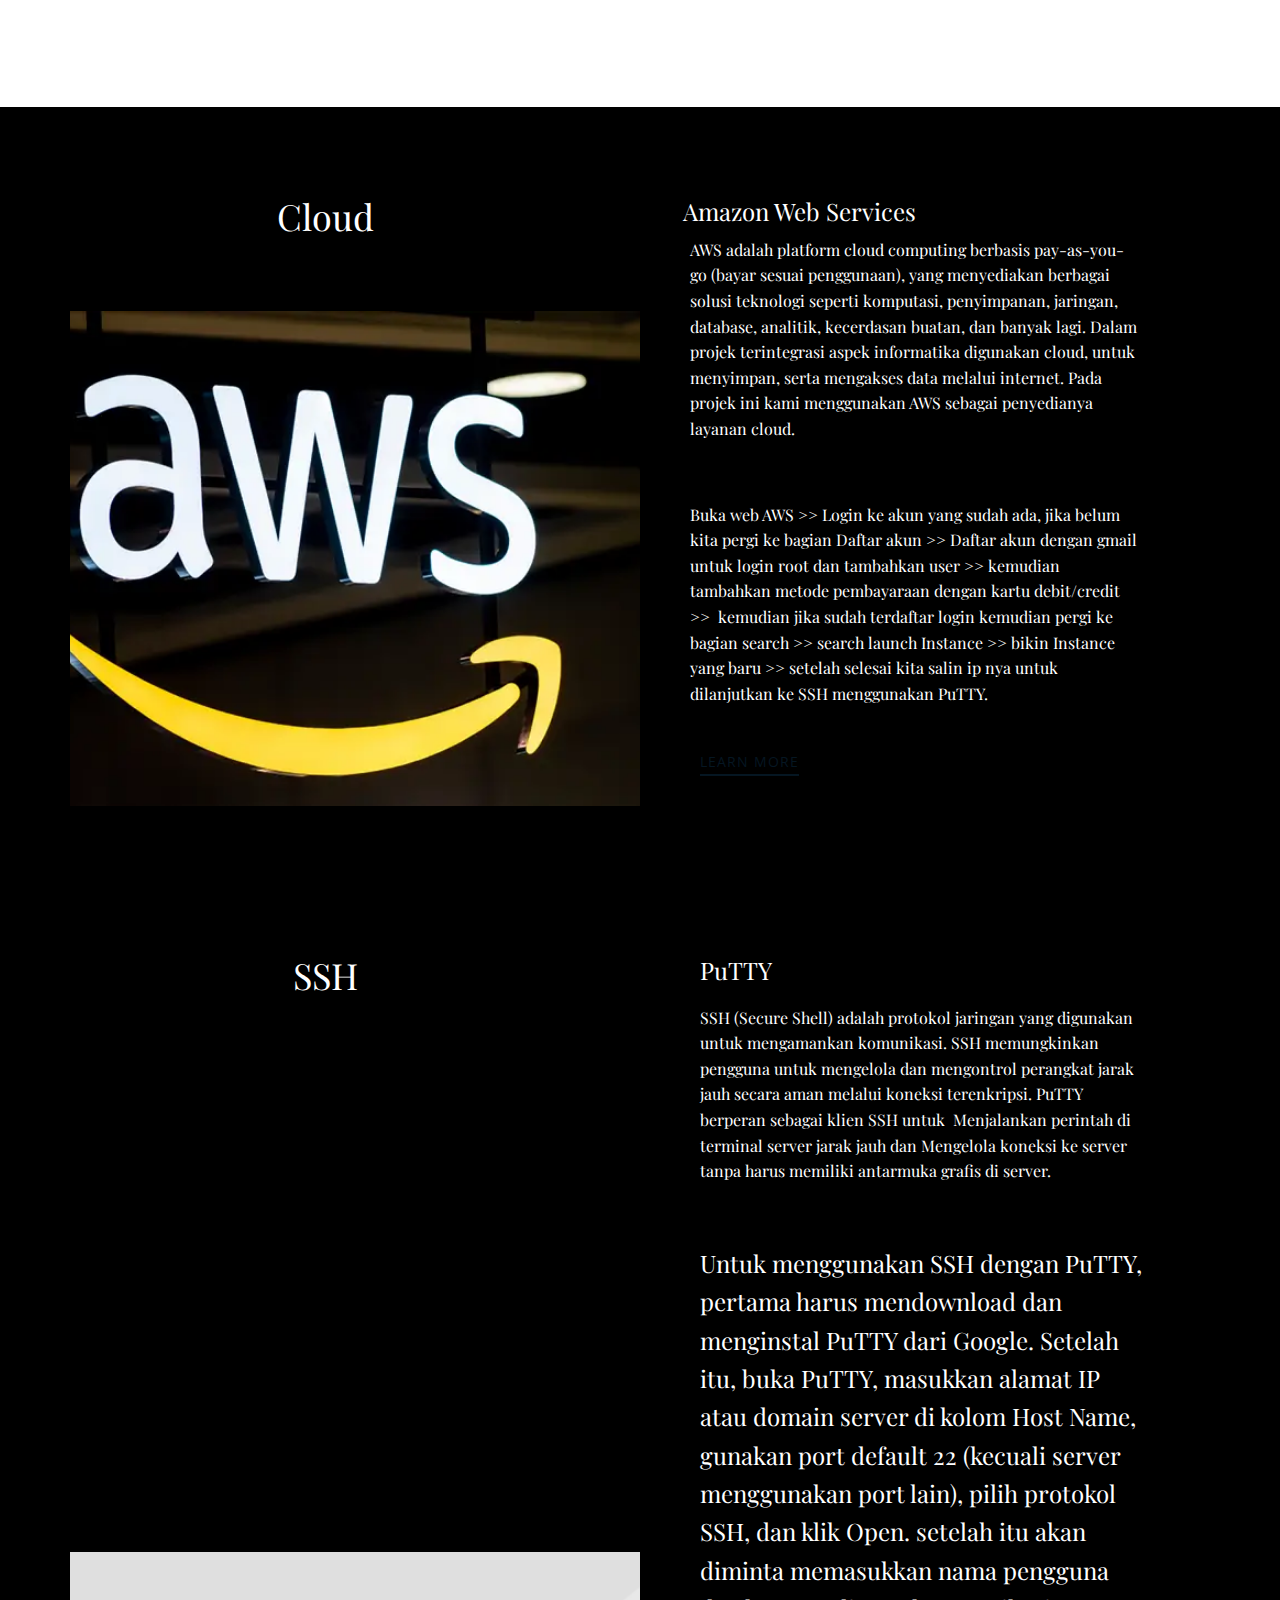
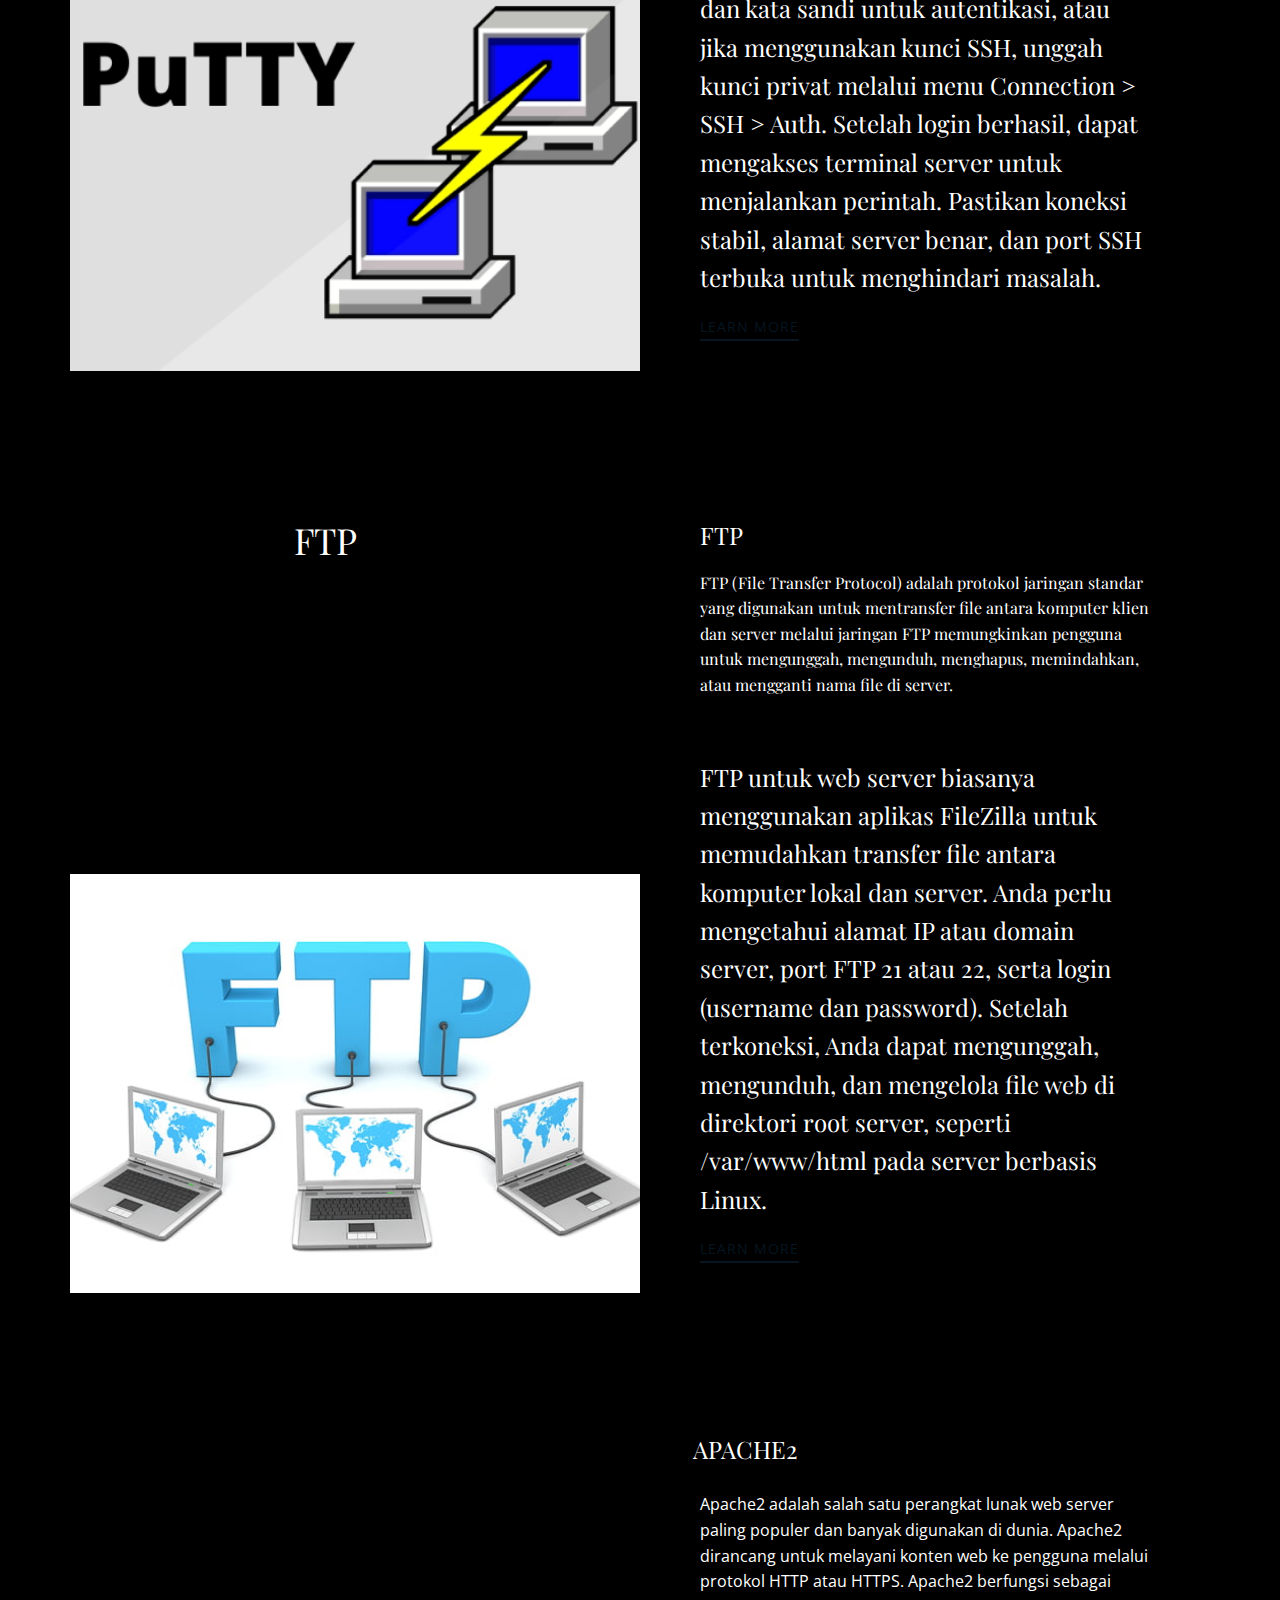
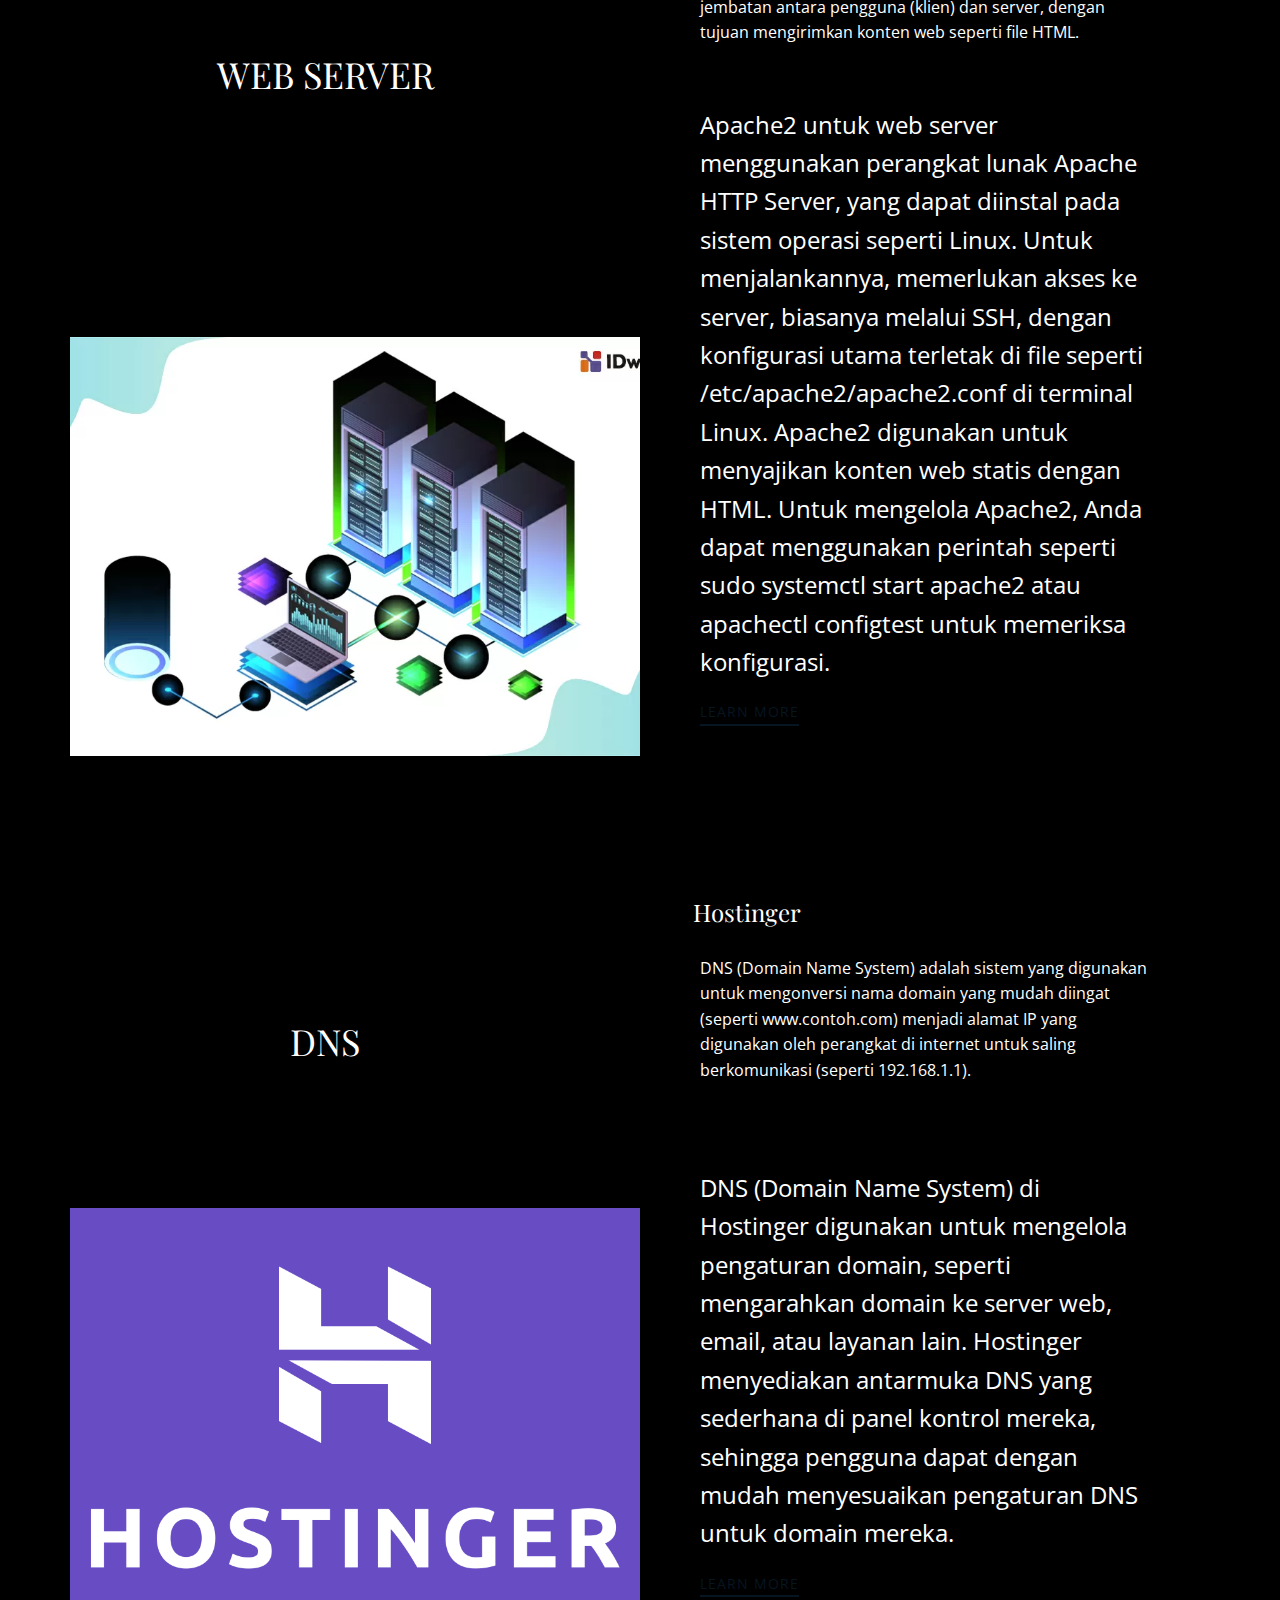
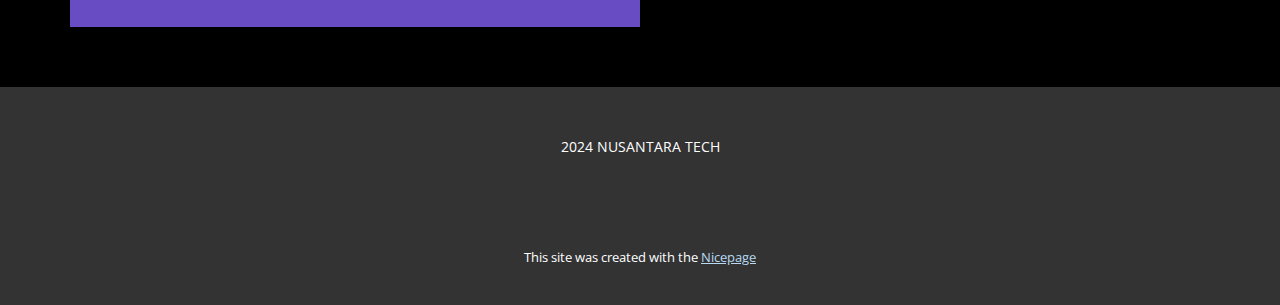
<file: about.html>
<!DOCTYPE html>
<html style="font-size: 16px;" lang="en"><head>
    <meta name="viewport" content="width=device-width, initial-scale=1.0">
    <meta charset="utf-8">
    <meta name="keywords" content="TENTANG PROJEK INI​">
    <meta name="description" content="">
    <title>About</title>
    <link rel="stylesheet" href="nicepage.css" media="screen">
<link rel="stylesheet" href="about.css" media="screen">
    <script class="u-script" type="text/javascript" src="jquery-1.9.1.min.js" defer=""></script>
    <script class="u-script" type="text/javascript" src="nicepage.js" defer=""></script>
    <meta name="generator" content="Nicepage 7.1.1, nicepage.com">
    <link id="u-theme-google-font" rel="stylesheet" href="https://fonts.googleapis.com/css?family=Roboto:100,100i,300,300i,400,400i,500,500i,700,700i,900,900i|Open+Sans:300,300i,400,400i,500,500i,600,600i,700,700i,800,800i">
    <link id="u-page-google-font" rel="stylesheet" href="https://fonts.googleapis.com/css?family=Playfair+Display:400,400i,500,500i,600,600i,700,700i,800,800i,900,900i">
    
    
    
    
    
    
    
    
    
    
    
    
    
    <script type="application/ld+json">{
		"@context": "http://schema.org",
		"@type": "Organization",
		"name": "Site2",
		"url": "/"
}</script>
    <meta name="theme-color" content="#051622">
    <meta property="og:title" content="Home">
    <meta property="og:type" content="website">
    <link rel="canonical" href="/">
  <meta data-intl-tel-input-cdn-path="intlTelInput/"></head>
  <body data-home-page="https://site2-8607.nicepage.io/Home.html?version=f404d013-197d-3ae0-bb34-074f6d6f718b" data-home-page-title="Home" data-path-to-root="./" data-include-products="false" class="u-body u-xl-mode" data-lang="en"><header class="u-clearfix u-gradient u-header u-sticky u-sticky-29bc u-header" id="sec-b91a"><style class="u-sticky-style" data-style-id="29bc">.u-sticky-fixed.u-sticky-29bc, .u-body.u-sticky-fixed .u-sticky-29bc {
box-shadow: 5px 5px 20px 0 rgba(0,0,0,0.4) !important
}.u-sticky-fixed.u-sticky-29bc:before, .u-body.u-sticky-fixed .u-sticky-29bc:before {
borders: top right bottom left !important
}</style><nav class="u-align-right u-dropdown-icon u-menu u-menu-dropdown u-offcanvas u-menu-1">
        <div class="menu-collapse" style="font-size: 1rem; letter-spacing: 0px; font-weight: 700;">
          <a class="u-button-style u-custom-border-radius u-custom-effect-duration u-custom-left-right-menu-spacing u-custom-padding-bottom u-custom-text-hover-color u-custom-text-shadow u-custom-text-shadow-blur u-custom-text-shadow-color u-custom-text-shadow-transparency u-custom-text-shadow-x u-custom-text-shadow-y u-custom-top-bottom-menu-spacing u-hamburger-link u-nav-link u-text-active-palette-1-base u-text-hover-palette-2-base" href="#">
            <svg class="u-svg-link" viewBox="0 0 24 24"><use xlink:href="#menu-hamburger"></use></svg>
            <svg class="u-svg-content" version="1.1" id="menu-hamburger" viewBox="0 0 16 16" x="0px" y="0px" xmlns:xlink="http://www.w3.org/1999/xlink" xmlns="http://www.w3.org/2000/svg"><g><rect y="1" width="16" height="2"></rect><rect y="7" width="16" height="2"></rect><rect y="13" width="16" height="2"></rect>
</g></svg>
          </a>
        </div>
        <div class="u-custom-menu u-nav-container">
          <ul class="u-nav u-spacing-0 u-unstyled u-nav-1"><li class="u-nav-item"><a class="u-border-7 u-border-hover-grey-40 u-border-no-left u-border-no-right u-border-no-top u-button-style u-nav-link u-radius u-text-active-palette-1-base u-text-hover-grey-80" href="./" style="--radius: 23px; padding: 10px 60px;">Home</a>
</li><li class="u-nav-item"><a class="u-border-7 u-border-hover-grey-40 u-border-no-left u-border-no-right u-border-no-top u-button-style u-nav-link u-radius u-text-active-palette-1-base u-text-hover-grey-80" href="./#carousel_b164" style="--radius: 23px; padding: 10px 60px;">About</a>
</li><li class="u-nav-item"><a class="u-border-7 u-border-hover-grey-40 u-border-no-left u-border-no-right u-border-no-top u-button-style u-nav-link u-radius u-text-active-palette-1-base u-text-hover-grey-80" href="./#carousel_8fc0" style="--radius: 23px; padding: 10px 60px;">Content</a><div class="u-nav-popup"><ul class="u-h-spacing-30 u-nav u-unstyled u-v-spacing-10"><li class="u-nav-item"><a class="u-active-white u-button-style u-hover-grey-40 u-nav-link u-white" href="./#carousel_6f41">Saran &amp; Kritik</a>
</li><li class="u-nav-item"><a class="u-active-white u-button-style u-hover-grey-40 u-nav-link u-white" href="./#carousel_8fc0">Image</a>
</li><li class="u-nav-item"><a class="u-active-white u-button-style u-hover-grey-40 u-nav-link u-white" href="./#carousel_12b3">History</a>
</li><li class="u-nav-item"><a class="u-active-white u-button-style u-hover-grey-40 u-nav-link u-white" href="./#carousel_6b2a">Nekara</a>
</li><li class="u-nav-item"><a class="u-active-white u-button-style u-hover-grey-40 u-nav-link u-white" href="./#sec-4229">Patung dan Prasasti</a>
</li><li class="u-nav-item"><a class="u-active-white u-button-style u-hover-grey-40 u-nav-link u-white" href="./#sec-c313">Detail Gambar</a>
</li><li class="u-nav-item"><a class="u-active-white u-button-style u-hover-grey-40 u-nav-link u-white" href="./#carousel_73e3">Ruang Belajar</a>
</li></ul>
</div>
</li><li class="u-nav-item"><a class="u-border-7 u-border-hover-grey-40 u-border-no-left u-border-no-right u-border-no-top u-button-style u-nav-link u-radius u-text-active-palette-1-base u-text-hover-grey-80" href="#" style="--radius: 23px; padding: 10px 60px;">Contact</a>
</li></ul>
        </div>
        <div class="u-custom-menu u-nav-container-collapse">
          <div class="u-black u-container-style u-inner-container-layout u-opacity u-opacity-95 u-sidenav">
            <div class="u-inner-container-layout u-sidenav-overflow">
              <div class="u-menu-close"></div>
              <ul class="u-align-center u-nav u-popupmenu-items u-unstyled u-nav-3"><li class="u-nav-item"><a class="u-button-style u-nav-link" href="./">Home</a>
</li><li class="u-nav-item"><a class="u-button-style u-nav-link" href="./#carousel_b164">About</a>
</li><li class="u-nav-item"><a class="u-button-style u-nav-link" href="./#carousel_8fc0">Content</a><div class="u-nav-popup"><ul class="u-h-spacing-30 u-nav u-unstyled u-v-spacing-10"><li class="u-nav-item"><a class="u-button-style u-nav-link" href="./#carousel_6f41">Saran &amp; Kritik</a>
</li><li class="u-nav-item"><a class="u-button-style u-nav-link" href="./#carousel_8fc0">Image</a>
</li><li class="u-nav-item"><a class="u-button-style u-nav-link" href="./#carousel_12b3">History</a>
</li><li class="u-nav-item"><a class="u-button-style u-nav-link" href="./#carousel_6b2a">Nekara</a>
</li><li class="u-nav-item"><a class="u-button-style u-nav-link" href="./#sec-4229">Patung dan Prasasti</a>
</li><li class="u-nav-item"><a class="u-button-style u-nav-link" href="./#sec-c313">Detail Gambar</a>
</li><li class="u-nav-item"><a class="u-button-style u-nav-link" href="./#carousel_73e3">Ruang Belajar</a>
</li></ul>
</div>
</li><li class="u-nav-item"><a class="u-button-style u-nav-link" href="#">Contact</a>
</li></ul>
            </div>
          </div>
          <div class="u-black u-menu-overlay u-opacity u-opacity-70"></div>
        </div>
      </nav><img class="u-image u-image-contain u-image-default u-preserve-proportions u-image-1" src="images/Nusantara_TECH-removebg-preview.png" alt="" data-image-width="500" data-image-height="500"></header>
    <section class="skrollable u-clearfix u-image u-parallax u-shading u-section-1" id="sec-02a1">
      <div class="u-clearfix u-sheet u-sheet-1">
        <h2 class="u-custom-font u-font-playfair-display u-text u-text-default u-text-1">
          <span class="u-text-custom-color-1">TENTANG</span> PROJEK INI 
        </h2>
        <div class="u-container-style u-grey-10 u-group u-opacity u-opacity-40 u-radius u-group-1">
          <div class="u-container-layout u-container-layout-1">
            <p class="u-text u-text-white u-text-2">P<span style="font-size: 1rem;">ada tanggal 4 November 2024, Kami diinformasikan oleh sekolah bahwa Ujian Akhir Semester Ganjil kali ini, tidak lagi ​berbentuk teks tertulis. Dan akan diganti dengan tugas akhir berupa projek gabungan dari beberapa pelajaran. Dan untuk projek membuat Web kali ini, merupakan projek gabungan dari 5 mata pelajaran, diantaranya sebagai berikut:<br>1. Rekayasa Perangkat Lunak (RPL) sebagai mata pelajaran Jurusan<br>2. Informatika<br>3. Bahasa Indonesia<br>4. Ilmu Pengetahuan Alam Sosial (IPAS)<br>5. Sejarah<br>Oleh karena itu projek kami ini menghadirkan unsur-unsur dari 5 mata pelajaran tersebut. Diantaranya mata pelajaran RPL sebagai unsur pembuatan Web. Informatika sebagai unsur Hosting Web. Bahasa Indonesia sebagai unsur Observasi, dimana disini kami mengobservasi Museum Nasional Indonesia. IPAS sebagai unsur sosial dimana kami melakukan interaksi sosial di Museum. Dan mata pelajaran Sejarah sebagai unsur mempelajarai Sejarah yang terdapat pada Koleksi yang ada di Museum Nasional.&nbsp;
              </span>
            </p>
          </div>
        </div>
        <img class="u-image u-image-round u-radius u-image-1" src="images/WhatsAppImage2024-11-25at11.09.57AM.jpeg" alt="" data-image-width="1280" data-image-height="853">
      </div>
    </section>
    <section class="skrollable u-clearfix u-image u-parallax u-shading u-section-2" id="carousel_2404">
      <div class="u-clearfix u-sheet u-sheet-1">
        <h2 class="u-align-center u-custom-font u-font-playfair-display u-text u-text-default u-text-white u-text-1">
          <span class="u-text-custom-color-1" style="font-weight: 700;">VI</span>SI
        </h2>
        <div class="u-container-style u-grey-10 u-group u-opacity u-opacity-40 u-radius u-group-1">
          <div class="u-container-layout u-container-layout-1">
            <p class="u-text u-text-white u-text-2">Menjadi wadah edukasi dan apresiasi budaya yang terpercaya dan inspiratif sehingga menginspirasi masyarakat untuk memahami, melestarikan, dan mencintai warisan budaya Indonesia </p>
          </div>
        </div>
        <img class="u-image u-image-round u-radius u-image-1" src="images/WhatsAppImage2024-11-25at11.09.40AM1.jpeg" alt="" data-image-width="1280" data-image-height="853">
      </div>
    </section>
    <section class="skrollable u-clearfix u-image u-parallax u-shading u-section-3" id="carousel_6f20">
      <div class="u-clearfix u-sheet u-sheet-1">
        <h2 class="u-align-center u-custom-font u-font-playfair-display u-text u-text-default u-text-white u-text-1">
          <font color="#ff0000"><b>MI</b>
          </font>SI
        </h2>
        <div class="u-align-center u-container-align-center u-container-style u-grey-10 u-group u-opacity u-opacity-40 u-radius u-group-1">
          <div class="u-container-layout u-container-layout-1">
            <p class="u-text u-text-white u-text-2">a. Menjadikan museum sebagai ruang interaksi.<br>b. Menyediakan pengalaman belajar langsung melalui observasi dan pengamatan benda-benda bersejarah yang memperkaya pengetahuan budaya dan sejarah Indonesia.<br>c. Meningkatkan kesadaran masyarakat akan pentingnya pelestarian warisan budaya melalui interaksi dengan koleksi museum.<br>d. Memfasilitasi program edukatif yang menghubunngkan masa lalu dan masa kini, sehingga masyarakat​ dapat menghargai perjalanan sejarah bangsa.<br>e. membangun rasa cinta tanah air melalui apresiasi terhadap nilai-nilai budaya yang ditampilkan di museum.&nbsp;<br>
            </p>
          </div>
        </div>
      </div>
    </section>
    <section class="u-align-center u-clearfix u-container-align-center u-palette-1-base u-section-4" id="sec-2408">
      <div class="u-clearfix u-sheet u-sheet-1">
        <div class="custom-expanded u-align-left u-video u-video-1">
          <div class="embed-responsive embed-responsive-1">
            <iframe style="position: absolute;top: 0;left: 0;width: 100%;height: 100%;" class="embed-responsive-item" src="https://www.youtube.com/embed/738_jroVoXs?mute=0&amp;showinfo=0&amp;controls=0&amp;start=0" frameborder="0" allowfullscreen=""></iframe>
          </div>
        </div>
        <h2 class="u-align-center u-custom-font u-font-playfair-display u-text u-text-default u-text-1">WAWANCARA DENGAN HUMAS </h2>
      </div>
    </section>
    <section class="u-align-center u-clearfix u-container-align-center u-palette-1-base u-section-5" id="carousel_14fd">
      <div class="u-clearfix u-sheet u-sheet-1">
        <div class="custom-expanded u-align-left u-video u-video-1">
          <div class="embed-responsive embed-responsive-1">
            <iframe style="position: absolute;top: 0;left: 0;width: 100%;height: 100%;" class="embed-responsive-item" src="https://www.youtube.com/embed/vaQ45xmV0l4?mute=0&amp;showinfo=0&amp;controls=0&amp;start=0" frameborder="0" allowfullscreen=""></iframe>
          </div>
        </div>
        <h2 class="u-align-center u-custom-font u-font-playfair-display u-text u-text-default u-text-1">WAWANCARA DENGAN PENGUNJUNG ASING </h2>
      </div>
    </section>
    <section class="skrollable u-align-center u-clearfix u-container-align-center u-image u-parallax u-shading u-section-6" id="sec-f696">
      <div class="u-clearfix u-sheet u-sheet-1">
        <h6 class="u-align-center u-text u-text-default u-text-1">informatika</h6>
        <h1 class="u-align-center u-custom-font u-font-playfair-display u-text u-text-default u-title u-text-2">teknologi yang digunakan</h1>
      </div>
    </section>
    <section class="u-clearfix u-color-scheme-u10 u-container-align-center u-custom-color-5 u-section-7" id="sec-efe1">
      <div class="u-clearfix u-sheet u-sheet-1">
        <div class="data-layout-selected u-clearfix u-expanded-width u-gutter-0 u-layout-wrap u-layout-wrap-1">
          <div class="u-gutter-0 u-layout">
            <div class="u-layout-row">
              <div class="u-size-30 u-size-60-md">
                <div class="u-layout-col">
                  <div class="u-align-left u-container-align-left u-container-style u-layout-cell u-left-cell u-size-40 u-layout-cell-1">
                    <div class="u-container-layout u-valign-top u-container-layout-1">
                      <h2 class="u-align-center u-custom-font u-font-playfair-display u-text u-text-default u-text-1">Cloud</h2>
                    </div>
                  </div>
                  <div class="u-container-style u-image u-layout-cell u-left-cell u-size-20 u-image-1" src="" data-image-width="800" data-image-height="450">
                    <div class="u-container-layout u-container-layout-2"></div>
                  </div>
                </div>
              </div>
              <div class="u-size-30 u-size-60-md">
                <div class="u-layout-col">
                  <div class="u-align-left u-container-align-left u-container-style u-layout-cell u-right-cell u-size-20 u-layout-cell-3">
                    <div class="u-container-layout u-container-layout-3">
                      <h4 class="u-align-left u-custom-font u-font-playfair-display u-text u-text-default u-text-2">Amazon Web Services <br>
                      </h4>
                      <p class="u-align-left u-custom-font u-font-playfair-display u-text u-text-3">AWS adalah platform cloud computing berbasis pay-as-you-go (bayar sesuai penggunaan), yang menyediakan berbagai solusi teknologi seperti komputasi, penyimpanan, jaringan, database, analitik, kecerdasan buatan, dan banyak lagi. Dalam projek terintegrasi aspek informatika ​digunakan cloud, untuk menyimpan, serta mengakses data melalui internet. Pada projek ini kami menggunakan AWS sebagai penyedianya layanan cloud.</p>
                    </div>
                  </div>
                  <div class="u-align-left u-container-align-left u-container-style u-layout-cell u-right-cell u-size-40 u-layout-cell-4">
                    <div class="u-container-layout u-valign-top u-container-layout-4">
                      <p class="u-align-left u-custom-font u-font-playfair-display u-text u-text-4">Buka web AWS &gt;&gt; Login ke akun yang sudah ada, jika belum kita pergi ke bagian Daftar akun &gt;&gt;​ Daftar akun dengan gmail untuk login root dan tambahkan user &gt;&gt; kemudian tambahkan metode pembayaraan dengan kartu debit/credit &gt;&gt;&nbsp; kemudian jika sudah terdaftar login kemudian pergi ke bagian search &gt;&gt; search launch Instance &gt;&gt; bikin Instance yang baru &gt;&gt; setelah selesai kita salin ip nya untuk dilanjutkan ke SSH menggunakan PuTTY.</p>
                      <a href="" class="u-active-none u-align-left u-border-2 u-border-no-left u-border-no-right u-border-no-top u-border-palette-1-base u-btn u-btn-rectangle u-button-style u-hover-none u-none u-btn-1">learn more</a>
                    </div>
                  </div>
                </div>
              </div>
            </div>
          </div>
        </div>
      </div>
    </section>
    <section class="u-clearfix u-color-scheme-u10 u-container-align-center u-custom-color-5 u-section-8" id="carousel_9093">
      <div class="u-clearfix u-sheet u-valign-middle u-sheet-1">
        <div class="data-layout-selected u-clearfix u-expanded-width u-gutter-0 u-layout-wrap u-layout-wrap-1">
          <div class="u-gutter-0 u-layout">
            <div class="u-layout-row">
              <div class="u-size-30 u-size-60-md">
                <div class="u-layout-col">
                  <div class="u-align-left u-container-align-left u-container-style u-layout-cell u-left-cell u-size-40 u-layout-cell-1">
                    <div class="u-container-layout u-valign-top u-container-layout-1">
                      <h2 class="u-align-center u-custom-font u-font-playfair-display u-text u-text-default u-text-1">SSH</h2>
                    </div>
                  </div>
                  <div class="u-container-style u-image u-layout-cell u-left-cell u-size-20 u-image-1" src="" data-image-width="815" data-image-height="365">
                    <div class="u-container-layout u-container-layout-2"></div>
                  </div>
                </div>
              </div>
              <div class="u-size-30 u-size-60-md">
                <div class="u-layout-col">
                  <div class="u-align-left u-container-align-left u-container-style u-layout-cell u-right-cell u-size-20 u-layout-cell-3">
                    <div class="u-container-layout u-valign-middle u-container-layout-3">
                      <h4 class="u-align-left u-custom-font u-font-playfair-display u-text u-text-default u-text-2">PuTTY </h4>
                      <p class="u-align-left u-custom-font u-font-playfair-display u-text u-text-3"> SSH (Secure Shell) adalah protokol jaringan yang digunakan untuk mengamankan komunikasi.&nbsp;SSH memungkinkan pengguna untuk mengelola dan mengontrol perangkat jarak jauh secara aman melalui koneksi terenkripsi.&nbsp;PuTTY berperan sebagai klien SSH untuk&nbsp;&nbsp;Menjalankan perintah di terminal server jarak jauh dan&nbsp;Mengelola koneksi ke server tanpa harus memiliki antarmuka grafis di server.</p>
                    </div>
                  </div>
                  <div class="u-align-left u-container-align-left u-container-style u-layout-cell u-right-cell u-size-40 u-layout-cell-4">
                    <div class="u-container-layout u-valign-middle u-container-layout-4">
                      <p class="u-align-left u-custom-font u-font-playfair-display u-text u-text-4"> Untuk menggunakan SSH dengan PuTTY, pertama harus mendownload dan menginstal PuTTY dari Google. Setelah itu, buka PuTTY, masukkan alamat IP atau domain server di kolom Host Name, gunakan port default 22 (kecuali server menggunakan port lain), pilih protokol SSH, dan klik Open. setelah itu akan diminta memasukkan nama pengguna dan kata sandi untuk autentikasi, atau jika menggunakan kunci SSH, unggah kunci privat melalui menu Connection &gt; SSH &gt; Auth. Setelah login berhasil, dapat mengakses terminal server untuk menjalankan perintah. Pastikan koneksi stabil, alamat server benar, dan port SSH terbuka untuk menghindari masalah.</p>
                      <a href="" class="u-active-none u-align-left u-border-2 u-border-no-left u-border-no-right u-border-no-top u-border-palette-1-base u-btn u-btn-rectangle u-button-style u-hover-none u-none u-btn-1">learn more</a>
                    </div>
                  </div>
                </div>
              </div>
            </div>
          </div>
        </div>
      </div>
    </section>
    <section class="u-clearfix u-color-scheme-u10 u-container-align-center u-custom-color-5 u-section-9" id="carousel_4022">
      <div class="u-clearfix u-sheet u-valign-middle u-sheet-1">
        <div class="data-layout-selected u-clearfix u-expanded-width u-gutter-0 u-layout-wrap u-layout-wrap-1">
          <div class="u-gutter-0 u-layout">
            <div class="u-layout-row">
              <div class="u-size-30 u-size-60-md">
                <div class="u-layout-col">
                  <div class="u-align-left u-container-align-left u-container-style u-layout-cell u-left-cell u-size-40 u-layout-cell-1">
                    <div class="u-container-layout u-valign-top u-container-layout-1">
                      <h2 class="u-align-center u-custom-font u-font-playfair-display u-text u-text-default u-text-1">FTP </h2>
                    </div>
                  </div>
                  <div class="u-container-style u-image u-layout-cell u-left-cell u-size-20 u-image-1" src="" data-image-width="620" data-image-height="413">
                    <div class="u-container-layout u-container-layout-2"></div>
                  </div>
                </div>
              </div>
              <div class="u-size-30 u-size-60-md">
                <div class="u-layout-col">
                  <div class="u-align-left u-container-align-left u-container-style u-layout-cell u-right-cell u-size-20 u-layout-cell-3">
                    <div class="u-container-layout u-valign-middle u-container-layout-3">
                      <h4 class="u-align-left u-custom-font u-font-playfair-display u-text u-text-default u-text-2">FTP</h4>
                      <p class="u-align-left u-custom-font u-font-playfair-display u-text u-text-3"> FTP (File Transfer Protocol) adalah protokol jaringan standar yang digunakan untuk mentransfer file antara komputer klien dan server melalui jaringan FTP memungkinkan pengguna untuk mengunggah, mengunduh, menghapus, memindahkan, atau mengganti nama file di server.</p>
                    </div>
                  </div>
                  <div class="u-align-left u-container-align-left u-container-style u-layout-cell u-right-cell u-size-40 u-layout-cell-4">
                    <div class="u-container-layout u-valign-middle u-container-layout-4">
                      <p class="u-align-left u-custom-font u-font-playfair-display u-text u-text-4"> FTP untuk web server biasanya menggunakan aplikas FileZilla untuk memudahkan transfer file antara komputer lokal dan server. Anda perlu mengetahui alamat IP atau domain server, port FTP 21 atau 22, serta login (username dan password). Setelah terkoneksi, Anda dapat mengunggah, mengunduh, dan mengelola file web di direktori root server, seperti /var/www/html pada server berbasis Linux.&nbsp;</p>
                      <a href="" class="u-active-none u-align-left u-border-2 u-border-no-left u-border-no-right u-border-no-top u-border-palette-1-base u-btn u-btn-rectangle u-button-style u-hover-none u-none u-btn-1">learn more</a>
                    </div>
                  </div>
                </div>
              </div>
            </div>
          </div>
        </div>
      </div>
    </section>
    <section class="u-clearfix u-color-scheme-u10 u-container-align-center u-custom-color-5 u-section-10" id="carousel_f64f">
      <div class="u-clearfix u-sheet u-valign-middle u-sheet-1">
        <div class="data-layout-selected u-clearfix u-expanded-width u-gutter-0 u-layout-wrap u-layout-wrap-1">
          <div class="u-gutter-0 u-layout">
            <div class="u-layout-row">
              <div class="u-size-30 u-size-60-md">
                <div class="u-layout-col">
                  <div class="u-align-left u-container-align-left u-container-style u-layout-cell u-left-cell u-size-40 u-layout-cell-1">
                    <div class="u-container-layout u-valign-middle u-container-layout-1">
                      <h2 class="u-align-center u-custom-font u-font-playfair-display u-text u-text-default u-text-1">WEB SERVER</h2>
                    </div>
                  </div>
                  <div class="u-container-style u-image u-layout-cell u-left-cell u-size-20 u-image-1" src="" data-image-width="1024" data-image-height="600">
                    <div class="u-container-layout u-container-layout-2"></div>
                  </div>
                </div>
              </div>
              <div class="u-size-30 u-size-60-md">
                <div class="u-layout-col">
                  <div class="u-align-left u-container-align-left u-container-style u-layout-cell u-right-cell u-size-20 u-layout-cell-3">
                    <div class="u-container-layout u-container-layout-3">
                      <h4 class="u-align-left u-custom-font u-font-playfair-display u-text u-text-default u-text-2">APACHE2</h4>
                      <p class="u-align-left u-text u-text-3"> Apache2 adalah salah satu perangkat lunak web server paling populer dan banyak digunakan di dunia. Apache2 dirancang untuk melayani konten web ke pengguna melalui protokol HTTP atau HTTPS. Apache2 berfungsi sebagai jembatan antara pengguna (klien) dan server, dengan tujuan mengirimkan konten web seperti file HTML.</p>
                    </div>
                  </div>
                  <div class="u-align-left u-container-align-left u-container-style u-layout-cell u-right-cell u-size-40 u-layout-cell-4">
                    <div class="u-container-layout u-valign-middle u-container-layout-4">
                      <p class="u-align-left u-text u-text-4"> Apache2 untuk web server menggunakan perangkat lunak Apache HTTP Server, yang dapat diinstal pada sistem operasi seperti Linux. Untuk menjalankannya, memerlukan akses ke server, biasanya melalui SSH, dengan konfigurasi utama terletak di file seperti /etc/apache2/apache2.conf di terminal Linux. Apache2 digunakan untuk menyajikan konten web statis dengan HTML. Untuk mengelola Apache2, Anda dapat menggunakan perintah seperti sudo systemctl start apache2 atau apachectl configtest untuk memeriksa konfigurasi.</p>
                      <a href="" class="u-active-none u-align-left u-border-2 u-border-no-left u-border-no-right u-border-no-top u-border-palette-1-base u-btn u-btn-rectangle u-button-style u-hover-none u-none u-btn-1">learn more</a>
                    </div>
                  </div>
                </div>
              </div>
            </div>
          </div>
        </div>
      </div>
    </section>
    <section class="u-clearfix u-color-scheme-u10 u-custom-color-5 u-section-11" id="carousel_c9c5">
      <div class="u-clearfix u-sheet u-sheet-1">
        <div class="custom-expanded data-layout-selected u-clearfix u-gutter-0 u-layout-wrap u-layout-wrap-1">
          <div class="u-gutter-0 u-layout">
            <div class="u-layout-row">
              <div class="u-size-30 u-size-60-md">
                <div class="u-layout-col">
                  <div class="u-align-left u-container-align-left u-container-style u-layout-cell u-left-cell u-size-40 u-layout-cell-1">
                    <div class="u-container-layout u-valign-middle u-container-layout-1">
                      <h2 class="u-align-center u-custom-font u-font-playfair-display u-text u-text-default u-text-1">DNS</h2>
                    </div>
                  </div>
                  <div class="u-container-style u-image u-layout-cell u-left-cell u-size-20 u-image-1" src="" data-image-width="1800" data-image-height="1800">
                    <div class="u-container-layout u-container-layout-2"></div>
                  </div>
                </div>
              </div>
              <div class="u-size-30 u-size-60-md">
                <div class="u-layout-col">
                  <div class="u-align-left u-container-align-left u-container-style u-layout-cell u-right-cell u-size-20 u-layout-cell-3">
                    <div class="u-container-layout u-container-layout-3">
                      <h4 class="u-align-left u-custom-font u-font-playfair-display u-text u-text-default u-text-2">Hostinger</h4>
                      <p class="u-align-left u-text u-text-3"> DNS (Domain Name System) adalah sistem yang digunakan untuk mengonversi nama domain yang mudah diingat (seperti www.contoh.com) menjadi alamat IP yang digunakan oleh perangkat di internet untuk saling berkomunikasi (seperti 192.168.1.1).&nbsp;</p>
                    </div>
                  </div>
                  <div class="u-align-left u-container-align-left u-container-style u-layout-cell u-right-cell u-size-40 u-layout-cell-4">
                    <div class="u-container-layout u-valign-middle u-container-layout-4">
                      <p class="u-align-left u-text u-text-4"> DNS (Domain Name System) di Hostinger digunakan untuk mengelola pengaturan domain, seperti mengarahkan domain ke server web, email, atau layanan lain. Hostinger menyediakan antarmuka DNS yang sederhana di panel kontrol mereka, sehingga pengguna dapat dengan mudah menyesuaikan pengaturan DNS untuk domain mereka.</p>
                      <a href="" class="u-active-none u-align-left u-border-2 u-border-no-left u-border-no-right u-border-no-top u-border-palette-1-base u-btn u-btn-rectangle u-button-style u-hover-none u-none u-btn-1">learn more</a>
                    </div>
                  </div>
                </div>
              </div>
            </div>
          </div>
        </div>
      </div>
    </section>
    
    
    
    <footer class="u-align-center u-clearfix u-container-align-center u-footer u-grey-80 u-footer" id="sec-7fff"><div class="u-clearfix u-sheet u-sheet-1">
        <p class="u-small-text u-text u-text-variant u-text-1">2024 NUSANTARA TECH</p>
      </div></footer>
    <section class="u-backlink u-clearfix u-grey-80">
      <p class="u-text">
        <span>This site was created with the </span>
        <a class="u-link" href="https://nicepage.com/" target="_blank" rel="nofollow">
          <span>Nicepage</span>
        </a>
      </p>
    </section>
  
</body></html>
</file>
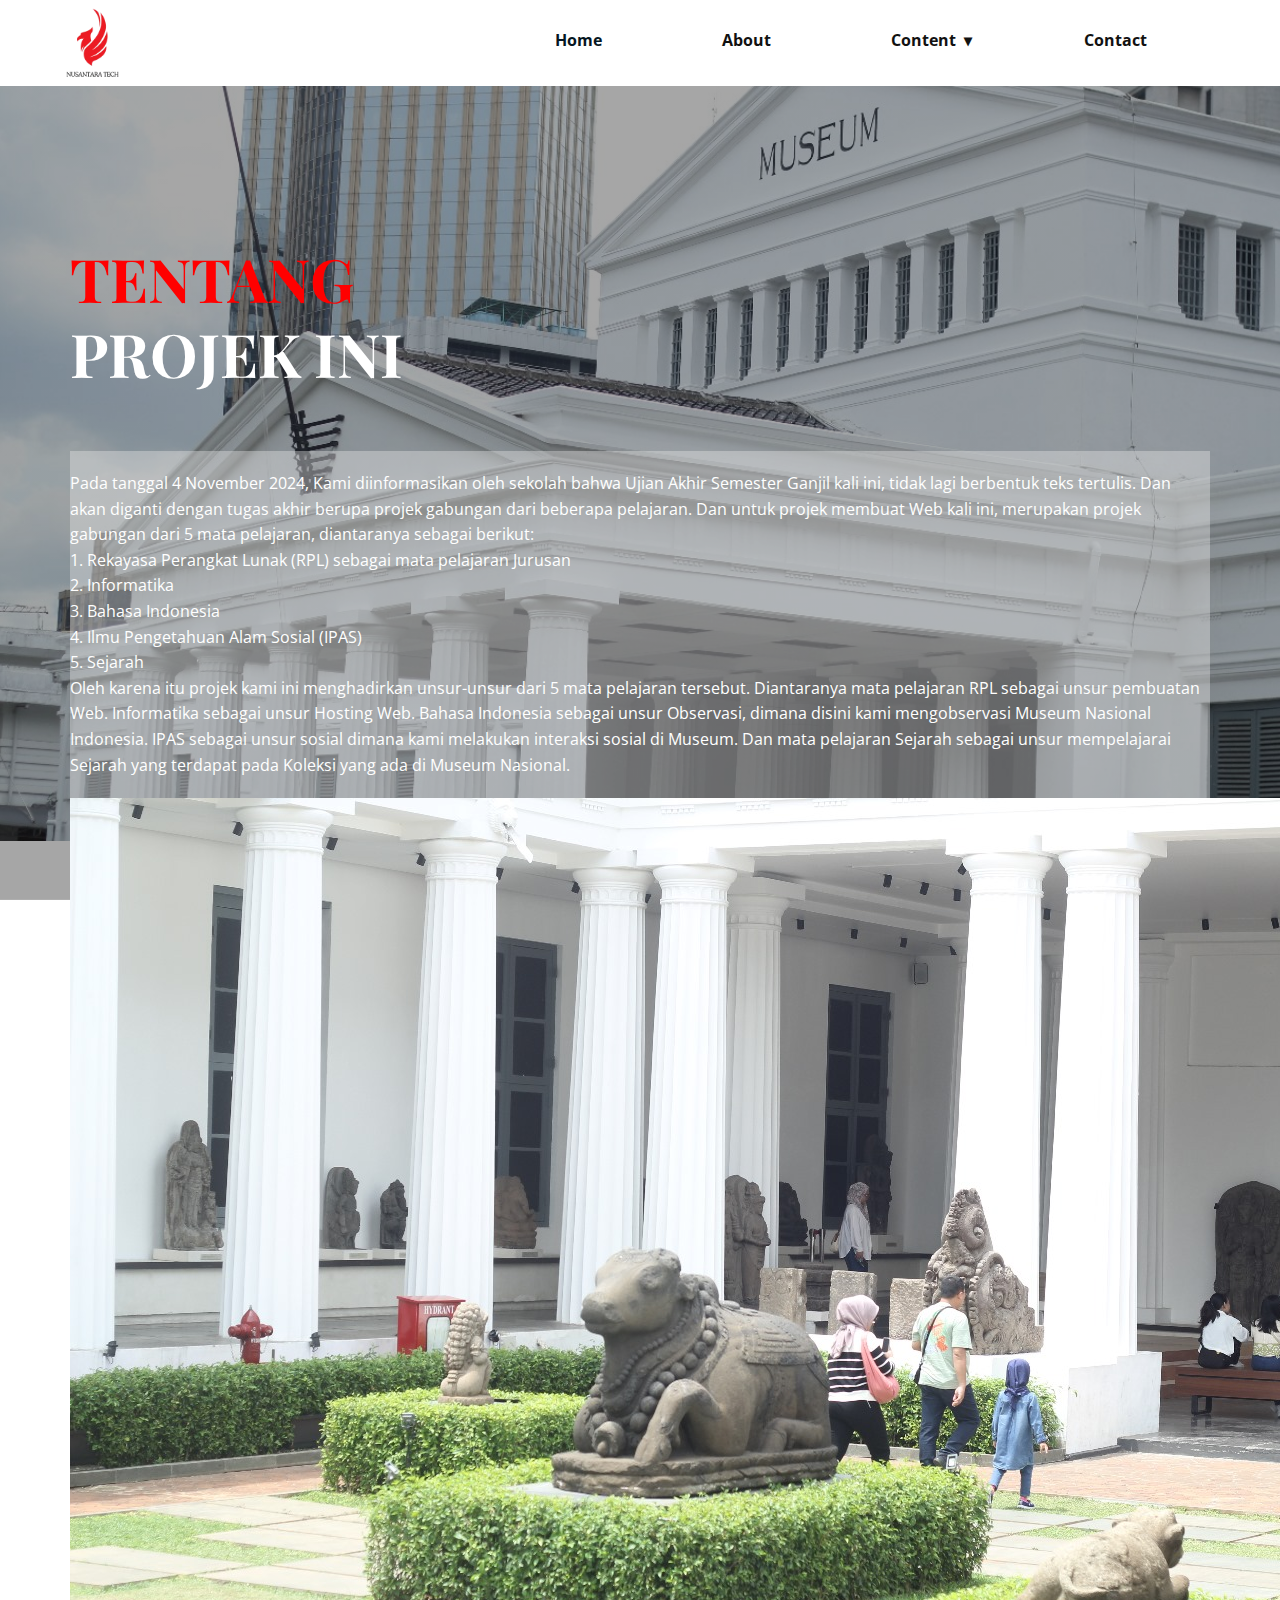
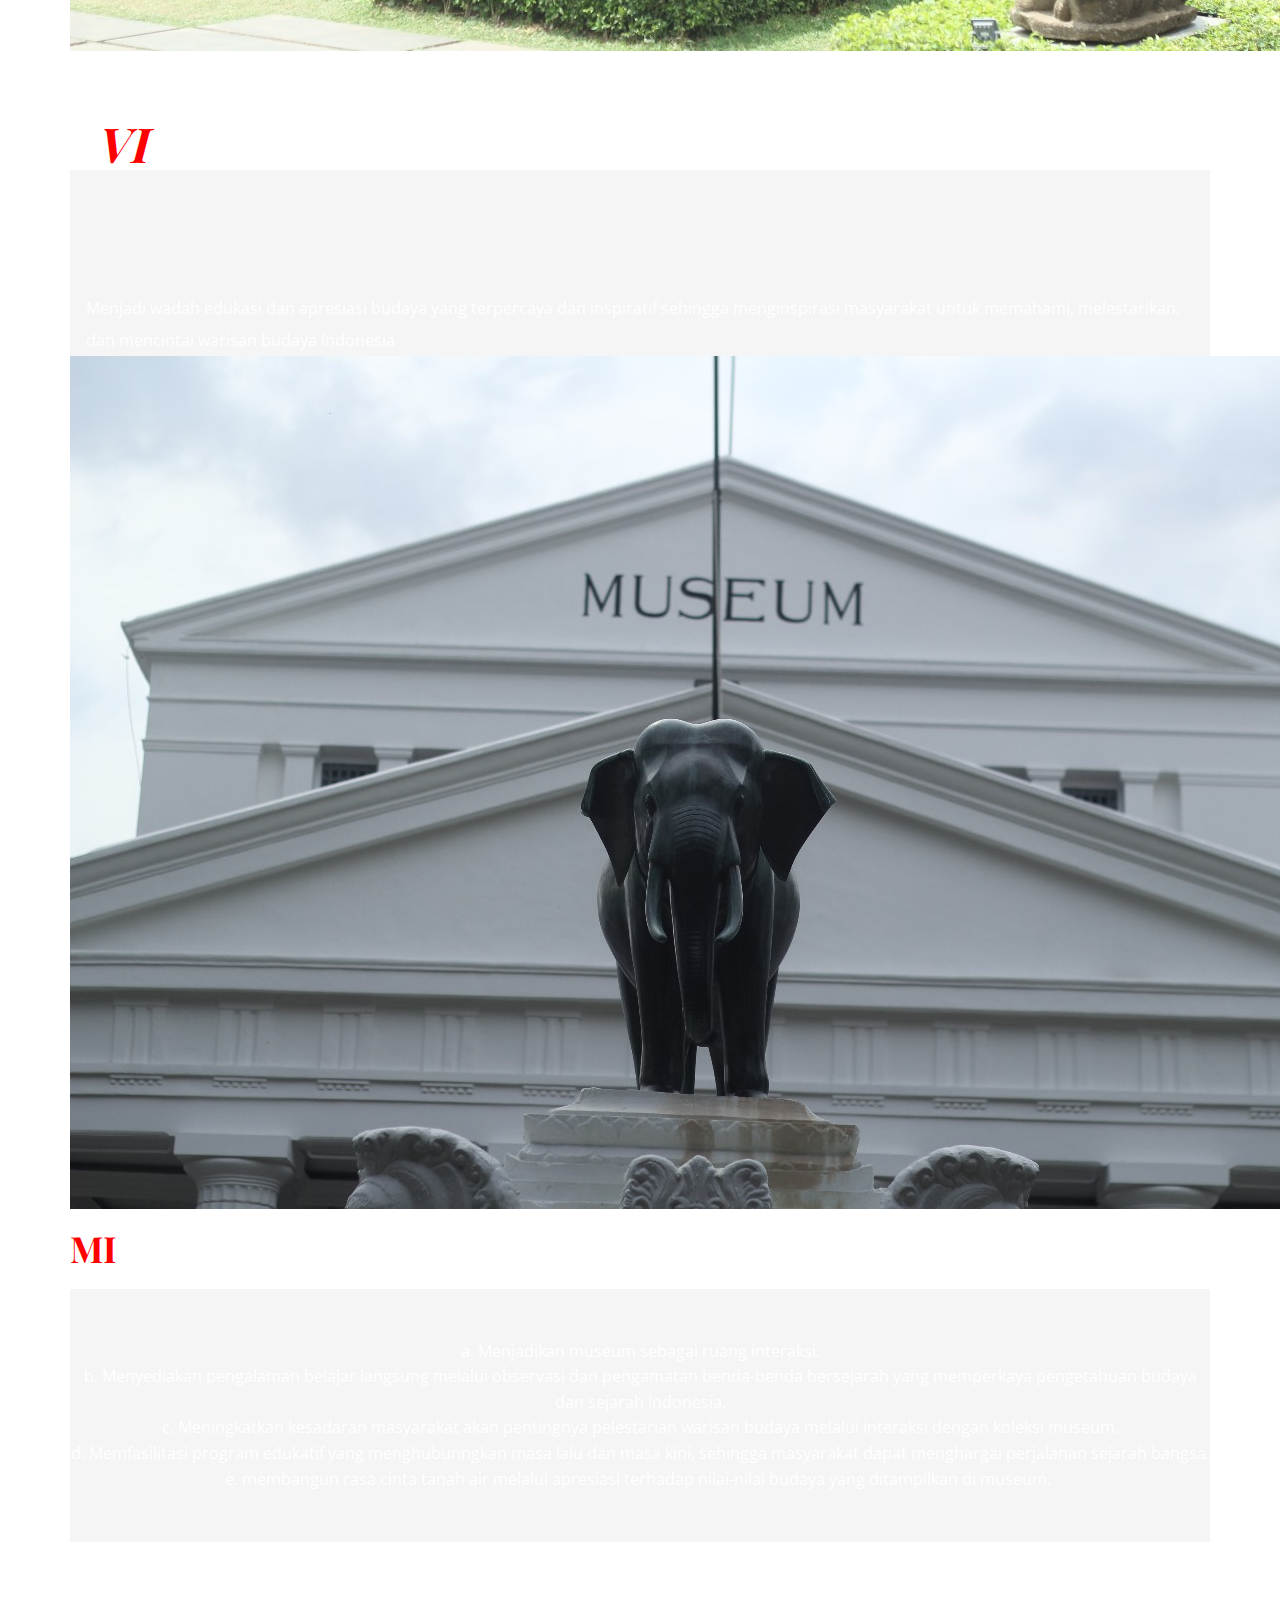
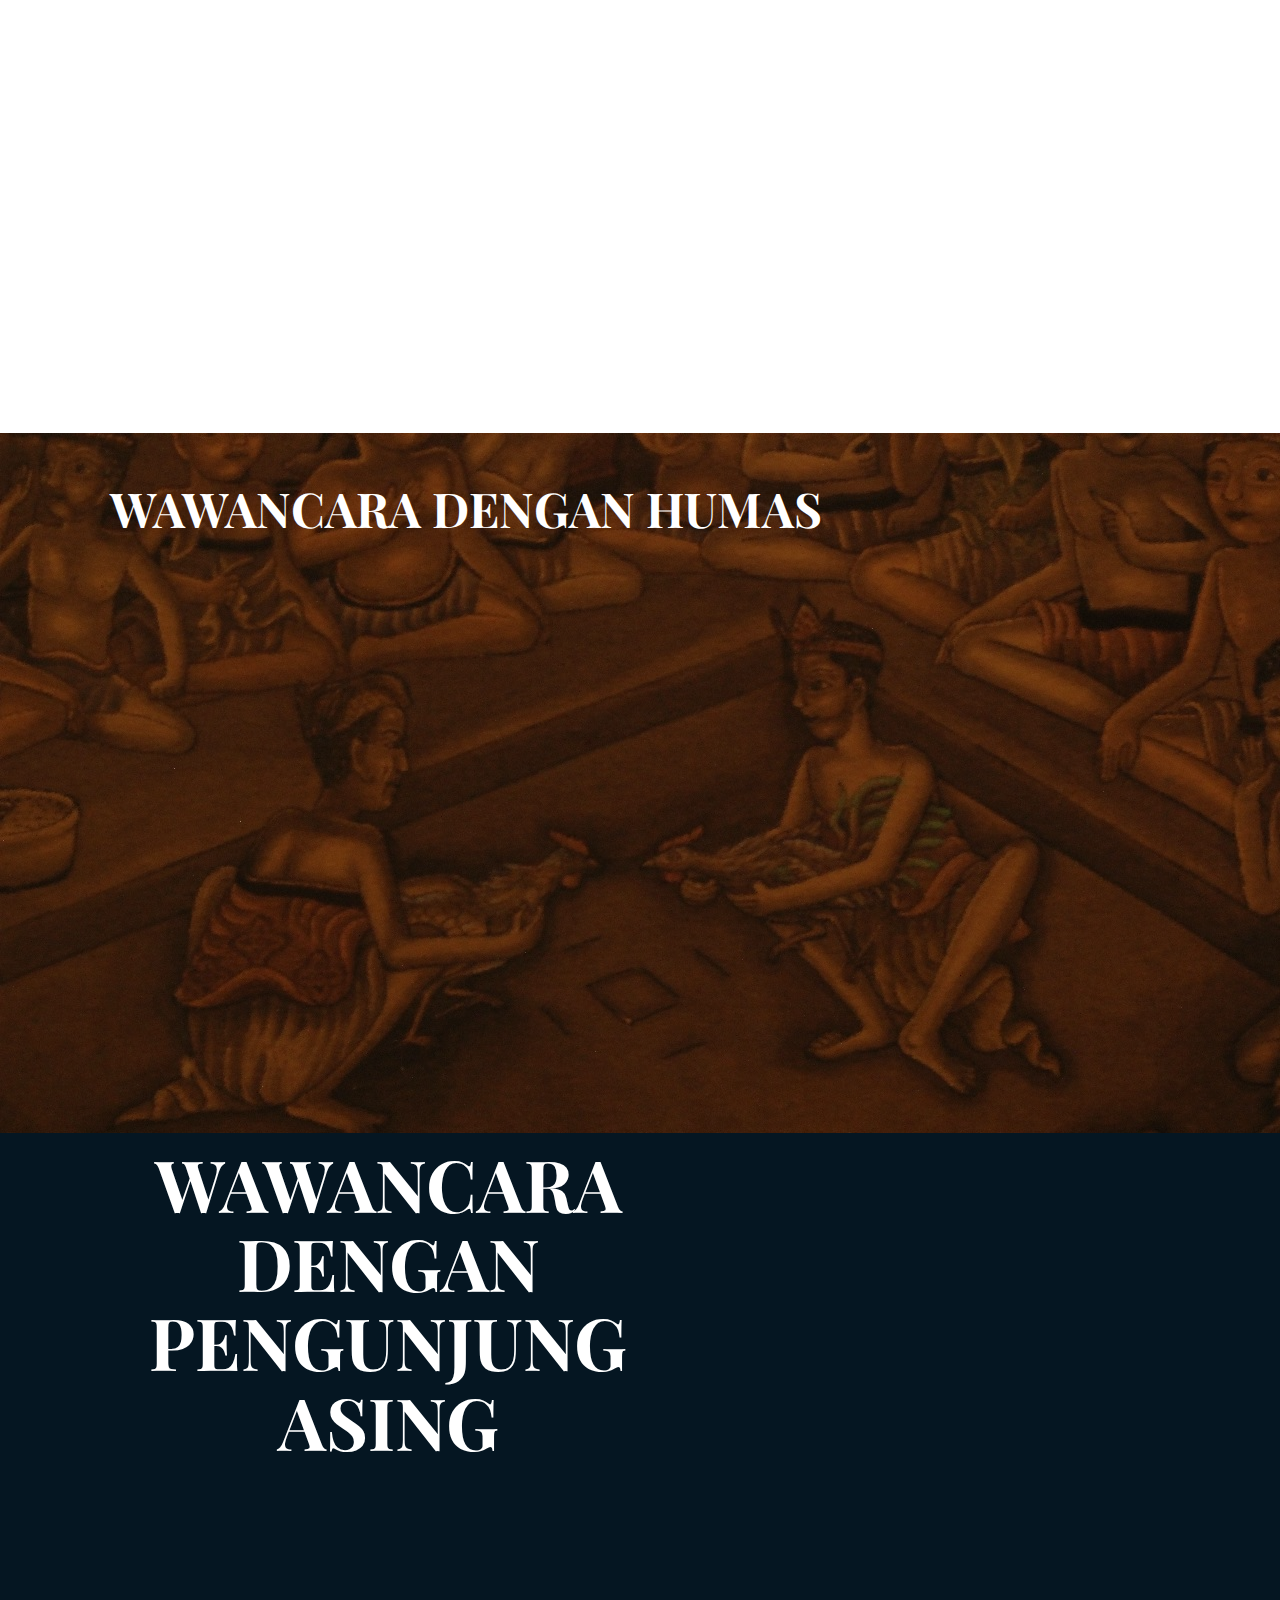
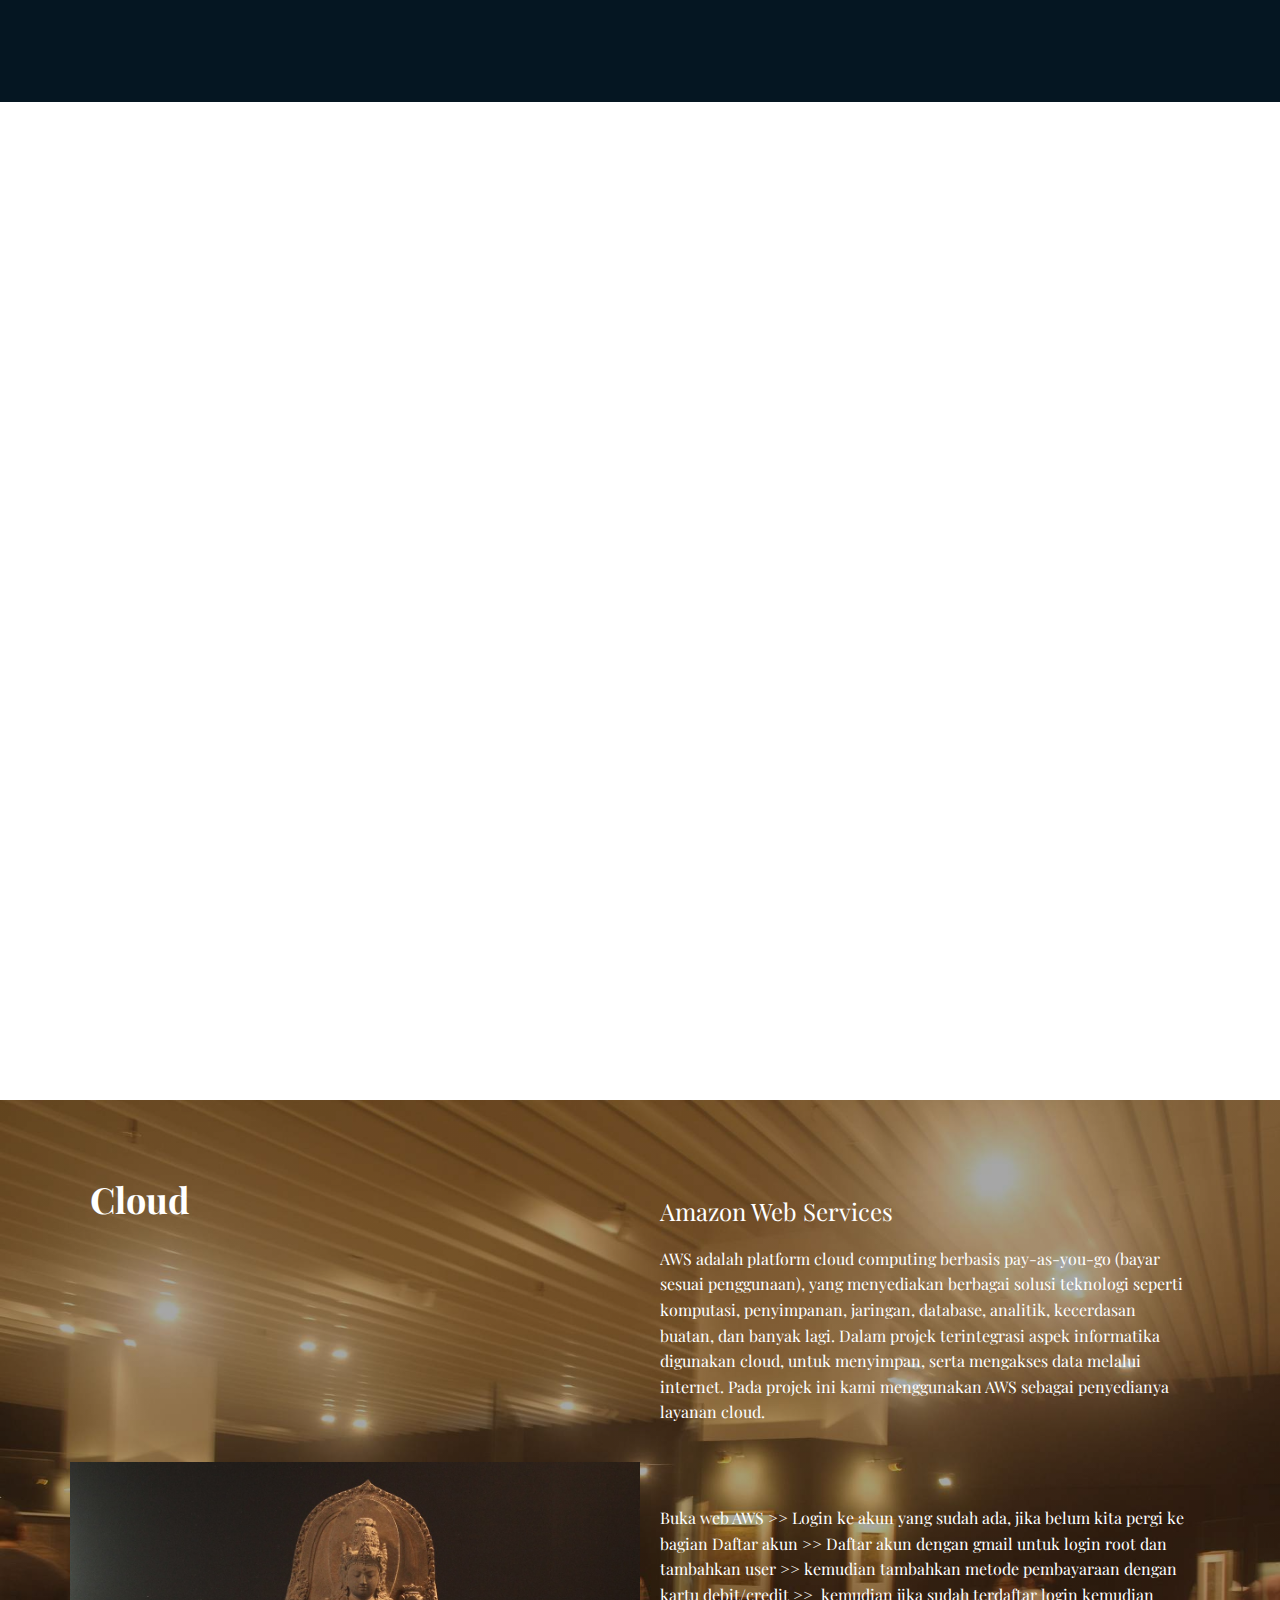
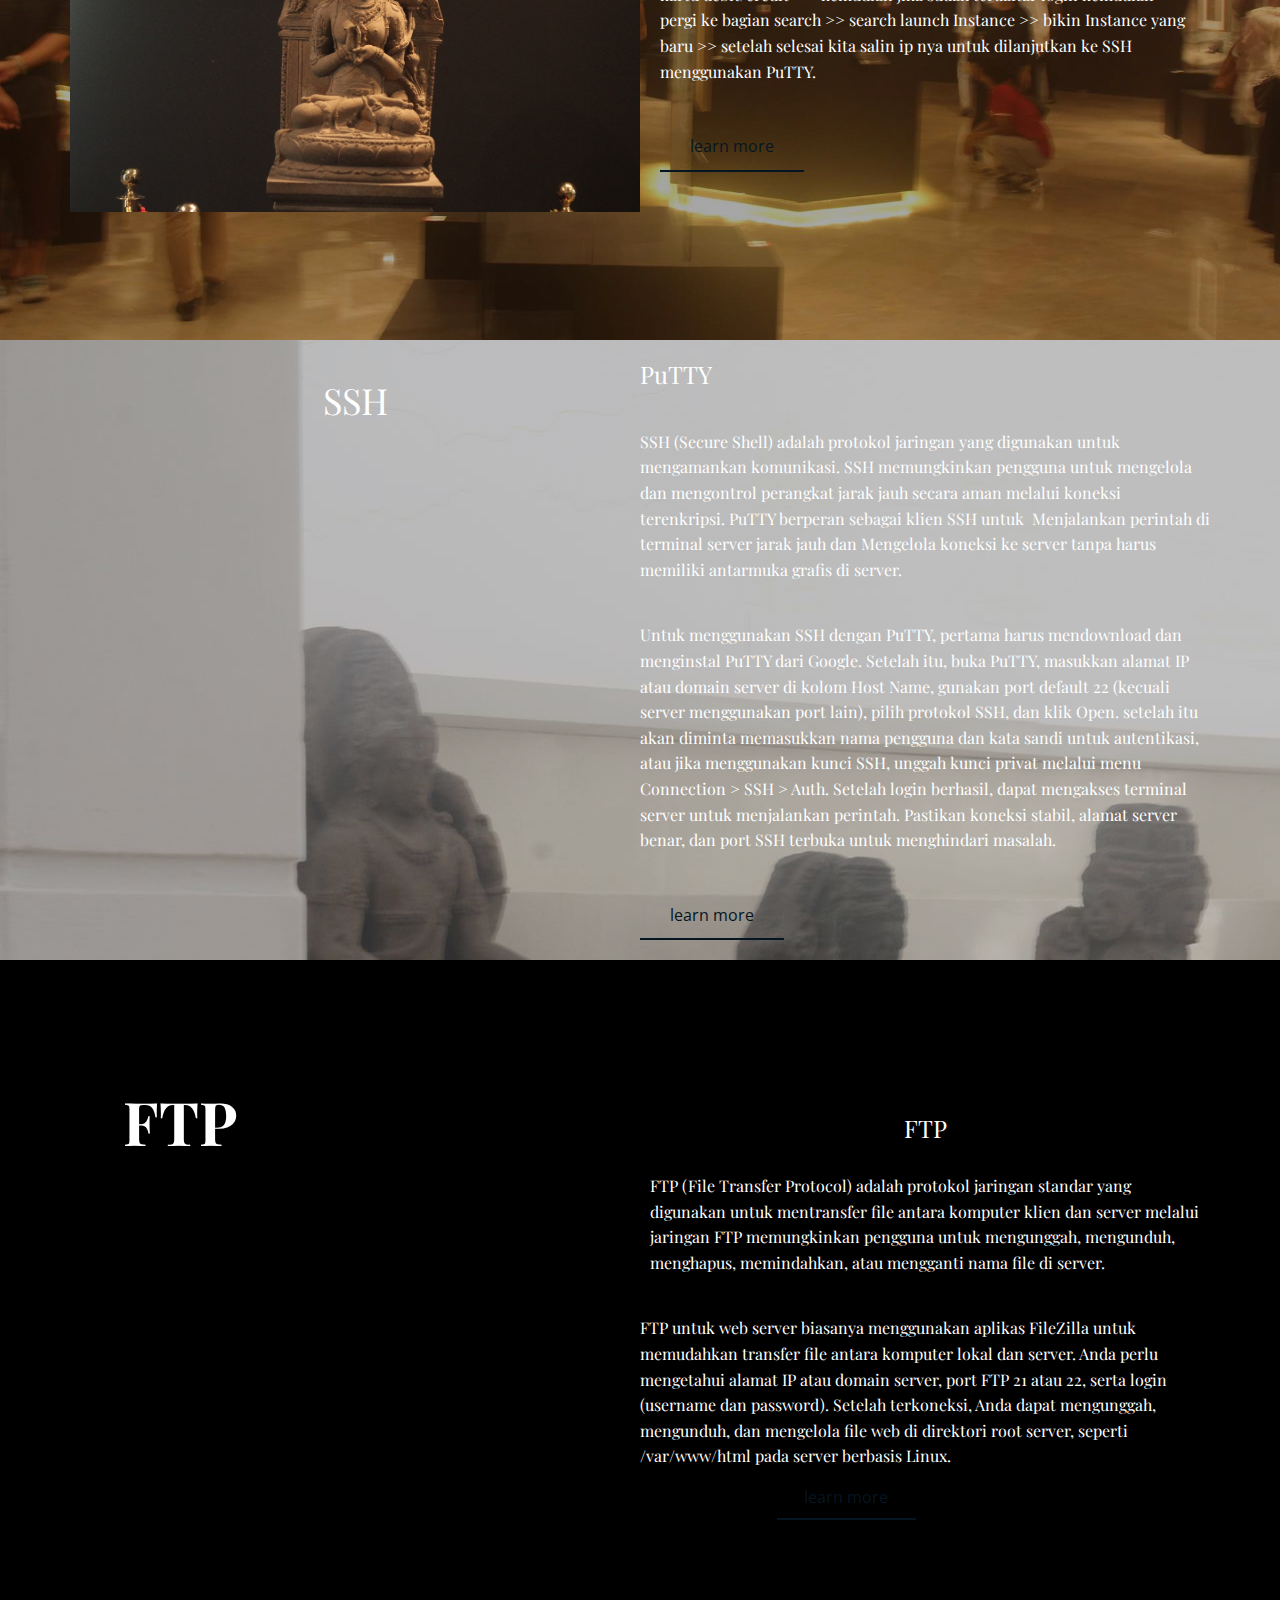
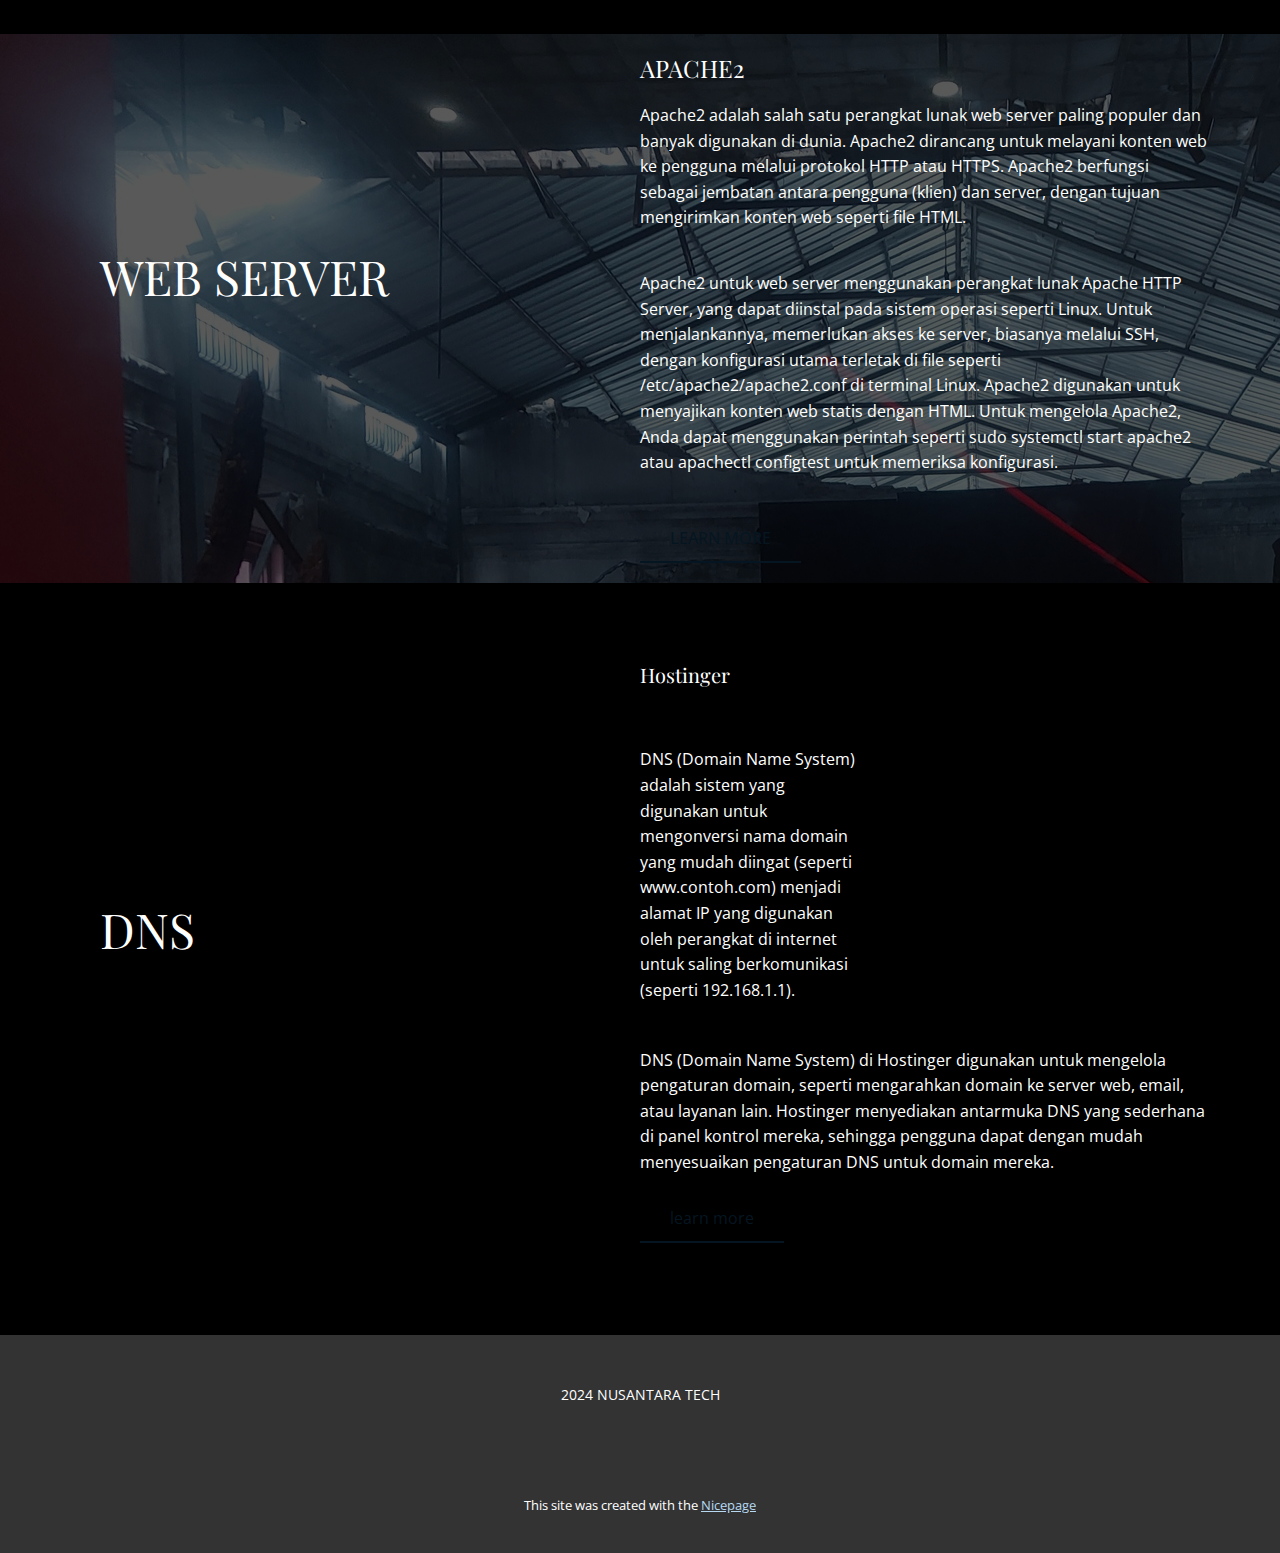
<file: About.html.html>
<!DOCTYPE html>
<html style="font-size: 16px;" lang="en"><head>
    <meta name="viewport" content="width=device-width, initial-scale=1.0">
    <meta charset="utf-8">
    <meta name="keywords" content="TENTANG PROJEK INI​">
    <meta name="description" content="">
    <title>Home</title>
    <link rel="stylesheet" href="nicepage.css" media="screen">
<link rel="stylesheet" href="index.css" media="screen">
    <script class="u-script" type="text/javascript" src="jquery-1.9.1.min.js" defer=""></script>
    <script class="u-script" type="text/javascript" src="nicepage.js" defer=""></script>
    <meta name="generator" content="Nicepage 7.1.1, nicepage.com">
    <link id="u-theme-google-font" rel="stylesheet" href="https://fonts.googleapis.com/css?family=Roboto:100,100i,300,300i,400,400i,500,500i,700,700i,900,900i|Open+Sans:300,300i,400,400i,500,500i,600,600i,700,700i,800,800i">
    <link id="u-page-google-font" rel="stylesheet" href="https://fonts.googleapis.com/css?family=Playfair+Display:400,400i,500,500i,600,600i,700,700i,800,800i,900,900i">
    
    
    
    
    
    
    
    
    
    
    
    
    
    <script type="application/ld+json">{
		"@context": "http://schema.org",
		"@type": "Organization",
		"name": "Site2",
		"url": "/"
}</script>
    <meta name="theme-color" content="#051622">
    <meta property="og:title" content="Home">
    <meta property="og:type" content="website">
    <link rel="canonical" href="/">
  <meta data-intl-tel-input-cdn-path="intlTelInput/"></head>
  <body data-home-page="https://site2-8607.nicepage.io/Home.html?version=f404d013-197d-3ae0-bb34-074f6d6f718b" data-home-page-title="Home" data-path-to-root="./" data-include-products="false" class="u-body u-xl-mode" data-lang="en"><header class="u-clearfix u-gradient u-header u-sticky u-sticky-29bc u-header" id="sec-b91a"><style class="u-sticky-style" data-style-id="29bc">.u-sticky-fixed.u-sticky-29bc, .u-body.u-sticky-fixed .u-sticky-29bc {
box-shadow: 5px 5px 20px 0 rgba(0,0,0,0.4) !important
}.u-sticky-fixed.u-sticky-29bc:before, .u-body.u-sticky-fixed .u-sticky-29bc:before {
borders: top right bottom left !important
}</style><nav class="u-align-right u-dropdown-icon u-menu u-menu-dropdown u-offcanvas u-menu-1">
        <div class="menu-collapse" style="font-size: 1rem; letter-spacing: 0px; font-weight: 700;">
          <a class="u-button-style u-custom-border-radius u-custom-effect-duration u-custom-left-right-menu-spacing u-custom-padding-bottom u-custom-text-hover-color u-custom-text-shadow u-custom-text-shadow-blur u-custom-text-shadow-color u-custom-text-shadow-transparency u-custom-text-shadow-x u-custom-text-shadow-y u-custom-top-bottom-menu-spacing u-hamburger-link u-nav-link u-text-active-palette-1-base u-text-hover-palette-2-base" href="#">
            <svg class="u-svg-link" viewBox="0 0 24 24"><use xlink:href="#menu-hamburger"></use></svg>
            <svg class="u-svg-content" version="1.1" id="menu-hamburger" viewBox="0 0 16 16" x="0px" y="0px" xmlns:xlink="http://www.w3.org/1999/xlink" xmlns="http://www.w3.org/2000/svg"><g><rect y="1" width="16" height="2"></rect><rect y="7" width="16" height="2"></rect><rect y="13" width="16" height="2"></rect>
</g></svg>
          </a>
        </div>
        <div class="u-custom-menu u-nav-container">
          <ul class="u-nav u-spacing-0 u-unstyled u-nav-1"><li class="u-nav-item"><a class="u-border-7 u-border-hover-grey-40 u-border-no-left u-border-no-right u-border-no-top u-button-style u-nav-link u-radius u-text-active-palette-1-base u-text-hover-grey-80" href="./" style="--radius: 23px; padding: 10px 60px;">Home</a>
</li><li class="u-nav-item"><a class="u-border-7 u-border-hover-grey-40 u-border-no-left u-border-no-right u-border-no-top u-button-style u-nav-link u-radius u-text-active-palette-1-base u-text-hover-grey-80" href="./#carousel_b164" style="--radius: 23px; padding: 10px 60px;">About</a>
</li><li class="u-nav-item"><a class="u-border-7 u-border-hover-grey-40 u-border-no-left u-border-no-right u-border-no-top u-button-style u-nav-link u-radius u-text-active-palette-1-base u-text-hover-grey-80" href="./#carousel_8fc0" style="--radius: 23px; padding: 10px 60px;">Content</a><div class="u-nav-popup"><ul class="u-h-spacing-30 u-nav u-unstyled u-v-spacing-10"><li class="u-nav-item"><a class="u-active-white u-button-style u-hover-grey-40 u-nav-link u-white" href="./#carousel_6f41">Saran &amp; Kritik</a>
</li><li class="u-nav-item"><a class="u-active-white u-button-style u-hover-grey-40 u-nav-link u-white" href="./#carousel_8fc0">Image</a>
</li><li class="u-nav-item"><a class="u-active-white u-button-style u-hover-grey-40 u-nav-link u-white" href="./#carousel_12b3">History</a>
</li><li class="u-nav-item"><a class="u-active-white u-button-style u-hover-grey-40 u-nav-link u-white" href="./#carousel_6b2a">Nekara</a>
</li><li class="u-nav-item"><a class="u-active-white u-button-style u-hover-grey-40 u-nav-link u-white" href="./#sec-4229">Patung dan Prasasti</a>
</li><li class="u-nav-item"><a class="u-active-white u-button-style u-hover-grey-40 u-nav-link u-white" href="./#sec-c313">Detail Gambar</a>
</li><li class="u-nav-item"><a class="u-active-white u-button-style u-hover-grey-40 u-nav-link u-white" href="./#carousel_73e3">Ruang Belajar</a>
</li></ul>
</div>
</li><li class="u-nav-item"><a class="u-border-7 u-border-hover-grey-40 u-border-no-left u-border-no-right u-border-no-top u-button-style u-nav-link u-radius u-text-active-palette-1-base u-text-hover-grey-80" href="#" style="--radius: 23px; padding: 10px 60px;">Contact</a>
</li></ul>
        </div>
        <div class="u-custom-menu u-nav-container-collapse">
          <div class="u-black u-container-style u-inner-container-layout u-opacity u-opacity-95 u-sidenav">
            <div class="u-inner-container-layout u-sidenav-overflow">
              <div class="u-menu-close"></div>
              <ul class="u-align-center u-nav u-popupmenu-items u-unstyled u-nav-3"><li class="u-nav-item"><a class="u-button-style u-nav-link" href="./">Home</a>
</li><li class="u-nav-item"><a class="u-button-style u-nav-link" href="./#carousel_b164">About</a>
</li><li class="u-nav-item"><a class="u-button-style u-nav-link" href="./#carousel_8fc0">Content</a><div class="u-nav-popup"><ul class="u-h-spacing-30 u-nav u-unstyled u-v-spacing-10"><li class="u-nav-item"><a class="u-button-style u-nav-link" href="./#carousel_6f41">Saran &amp; Kritik</a>
</li><li class="u-nav-item"><a class="u-button-style u-nav-link" href="./#carousel_8fc0">Image</a>
</li><li class="u-nav-item"><a class="u-button-style u-nav-link" href="./#carousel_12b3">History</a>
</li><li class="u-nav-item"><a class="u-button-style u-nav-link" href="./#carousel_6b2a">Nekara</a>
</li><li class="u-nav-item"><a class="u-button-style u-nav-link" href="./#sec-4229">Patung dan Prasasti</a>
</li><li class="u-nav-item"><a class="u-button-style u-nav-link" href="./#sec-c313">Detail Gambar</a>
</li><li class="u-nav-item"><a class="u-button-style u-nav-link" href="./#carousel_73e3">Ruang Belajar</a>
</li></ul>
</div>
</li><li class="u-nav-item"><a class="u-button-style u-nav-link" href="#">Contact</a>
</li></ul>
            </div>
          </div>
          <div class="u-black u-menu-overlay u-opacity u-opacity-70"></div>
        </div>
      </nav><img class="u-image u-image-contain u-image-default u-preserve-proportions u-image-1" src="images/Nusantara_TECH-removebg-preview.png" alt="" data-image-width="500" data-image-height="500"></header>
    <section class="skrollable u-clearfix u-image u-parallax u-shading u-section-1" id="sec-02a1">
      <div class="u-clearfix u-sheet u-sheet-1">
        <h2 class="u-custom-font u-font-playfair-display u-text u-text-default u-text-1">
          <span class="u-text-custom-color-1">TENTANG</span> PROJEK INI 
        </h2>
        <div class="u-container-style u-grey-10 u-group u-opacity u-opacity-40 u-radius u-group-1">
          <div class="u-container-layout u-container-layout-1">
            <p class="u-text u-text-white u-text-2">P<span style="font-size: 1rem;">ada tanggal 4 November 2024, Kami diinformasikan oleh sekolah bahwa Ujian Akhir Semester Ganjil kali ini, tidak lagi ​berbentuk teks tertulis. Dan akan diganti dengan tugas akhir berupa projek gabungan dari beberapa pelajaran. Dan untuk projek membuat Web kali ini, merupakan projek gabungan dari 5 mata pelajaran, diantaranya sebagai berikut:<br>1. Rekayasa Perangkat Lunak (RPL) sebagai mata pelajaran Jurusan<br>2. Informatika<br>3. Bahasa Indonesia<br>4. Ilmu Pengetahuan Alam Sosial (IPAS)<br>5. Sejarah<br>Oleh karena itu projek kami ini menghadirkan unsur-unsur dari 5 mata pelajaran tersebut. Diantaranya mata pelajaran RPL sebagai unsur pembuatan Web. Informatika sebagai unsur Hosting Web. Bahasa Indonesia sebagai unsur Observasi, dimana disini kami mengobservasi Museum Nasional Indonesia. IPAS sebagai unsur sosial dimana kami melakukan interaksi sosial di Museum. Dan mata pelajaran Sejarah sebagai unsur mempelajarai Sejarah yang terdapat pada Koleksi yang ada di Museum Nasional.&nbsp;
              </span>
            </p>
          </div>
        </div>
        <img class="u-image u-image-round u-radius u-image-1" src="images/WhatsAppImage2024-11-25at11.09.57AM.jpeg" alt="" data-image-width="1280" data-image-height="853">
      </div>
    </section>
    <section class="skrollable u-clearfix u-image u-parallax u-shading u-section-2" id="carousel_2404">
      <div class="u-clearfix u-sheet u-sheet-1">
        <h2 class="u-align-center u-custom-font u-font-playfair-display u-text u-text-default u-text-white u-text-1">
          <span class="u-text-custom-color-1" style="font-weight: 700;">VI</span>SI
        </h2>
        <div class="u-container-style u-grey-10 u-group u-opacity u-opacity-40 u-radius u-group-1">
          <div class="u-container-layout u-container-layout-1">
            <p class="u-text u-text-white u-text-2">Menjadi wadah edukasi dan apresiasi budaya yang terpercaya dan inspiratif sehingga menginspirasi masyarakat untuk memahami, melestarikan, dan mencintai warisan budaya Indonesia </p>
          </div>
        </div>
        <img class="u-image u-image-round u-radius u-image-1" src="images/WhatsAppImage2024-11-25at11.09.40AM1.jpeg" alt="" data-image-width="1280" data-image-height="853">
      </div>
    </section>
    <section class="skrollable u-clearfix u-image u-parallax u-shading u-section-3" id="carousel_6f20">
      <div class="u-clearfix u-sheet u-sheet-1">
        <h2 class="u-align-center u-custom-font u-font-playfair-display u-text u-text-default u-text-white u-text-1">
          <font color="#ff0000"><b>MI</b>
          </font>SI
        </h2>
        <div class="u-align-center u-container-align-center u-container-style u-grey-10 u-group u-opacity u-opacity-40 u-radius u-group-1">
          <div class="u-container-layout u-container-layout-1">
            <p class="u-text u-text-white u-text-2">a. Menjadikan museum sebagai ruang interaksi.<br>b. Menyediakan pengalaman belajar langsung melalui observasi dan pengamatan benda-benda bersejarah yang memperkaya pengetahuan budaya dan sejarah Indonesia.<br>c. Meningkatkan kesadaran masyarakat akan pentingnya pelestarian warisan budaya melalui interaksi dengan koleksi museum.<br>d. Memfasilitasi program edukatif yang menghubunngkan masa lalu dan masa kini, sehingga masyarakat​ dapat menghargai perjalanan sejarah bangsa.<br>e. membangun rasa cinta tanah air melalui apresiasi terhadap nilai-nilai budaya yang ditampilkan di museum.&nbsp;<br>
            </p>
          </div>
        </div>
      </div>
    </section>
    <section class="u-align-center u-clearfix u-container-align-center u-palette-1-base u-section-4" id="sec-2408">
      <div class="u-clearfix u-sheet u-sheet-1">
        <div class="custom-expanded u-align-left u-video u-video-1">
          <div class="embed-responsive embed-responsive-1">
            <iframe style="position: absolute;top: 0;left: 0;width: 100%;height: 100%;" class="embed-responsive-item" src="https://www.youtube.com/embed/738_jroVoXs?mute=0&amp;showinfo=0&amp;controls=0&amp;start=0" frameborder="0" allowfullscreen=""></iframe>
          </div>
        </div>
        <h2 class="u-align-center u-custom-font u-font-playfair-display u-text u-text-default u-text-1">WAWANCARA DENGAN HUMAS </h2>
      </div>
    </section>
    <section class="u-align-center u-clearfix u-container-align-center u-palette-1-base u-section-5" id="carousel_14fd">
      <div class="u-clearfix u-sheet u-sheet-1">
        <div class="custom-expanded u-align-left u-video u-video-1">
          <div class="embed-responsive embed-responsive-1">
            <iframe style="position: absolute;top: 0;left: 0;width: 100%;height: 100%;" class="embed-responsive-item" src="https://www.youtube.com/embed/vaQ45xmV0l4?mute=0&amp;showinfo=0&amp;controls=0&amp;start=0" frameborder="0" allowfullscreen=""></iframe>
          </div>
        </div>
        <h2 class="u-align-center u-custom-font u-font-playfair-display u-text u-text-default u-text-1">WAWANCARA DENGAN PENGUNJUNG ASING </h2>
      </div>
    </section>
    <section class="skrollable u-align-center u-clearfix u-container-align-center u-image u-parallax u-shading u-section-6" id="sec-f696">
      <div class="u-clearfix u-sheet u-sheet-1">
        <h6 class="u-align-center u-text u-text-default u-text-1">informatika</h6>
        <h1 class="u-align-center u-custom-font u-font-playfair-display u-text u-text-default u-title u-text-2">teknologi yang digunakan</h1>
      </div>
    </section>
    <section class="u-clearfix u-color-scheme-u10 u-container-align-center u-custom-color-5 u-section-7" id="sec-efe1">
      <div class="u-clearfix u-sheet u-sheet-1">
        <div class="data-layout-selected u-clearfix u-expanded-width u-gutter-0 u-layout-wrap u-layout-wrap-1">
          <div class="u-gutter-0 u-layout">
            <div class="u-layout-row">
              <div class="u-size-30 u-size-60-md">
                <div class="u-layout-col">
                  <div class="u-align-left u-container-align-left u-container-style u-layout-cell u-left-cell u-size-40 u-layout-cell-1">
                    <div class="u-container-layout u-valign-top u-container-layout-1">
                      <h2 class="u-align-center u-custom-font u-font-playfair-display u-text u-text-default u-text-1">Cloud</h2>
                    </div>
                  </div>
                  <div class="u-container-style u-image u-layout-cell u-left-cell u-size-20 u-image-1" src="" data-image-width="800" data-image-height="450">
                    <div class="u-container-layout u-container-layout-2"></div>
                  </div>
                </div>
              </div>
              <div class="u-size-30 u-size-60-md">
                <div class="u-layout-col">
                  <div class="u-align-left u-container-align-left u-container-style u-layout-cell u-right-cell u-size-20 u-layout-cell-3">
                    <div class="u-container-layout u-container-layout-3">
                      <h4 class="u-align-left u-custom-font u-font-playfair-display u-text u-text-default u-text-2">Amazon Web Services <br>
                      </h4>
                      <p class="u-align-left u-custom-font u-font-playfair-display u-text u-text-3">AWS adalah platform cloud computing berbasis pay-as-you-go (bayar sesuai penggunaan), yang menyediakan berbagai solusi teknologi seperti komputasi, penyimpanan, jaringan, database, analitik, kecerdasan buatan, dan banyak lagi. Dalam projek terintegrasi aspek informatika ​digunakan cloud, untuk menyimpan, serta mengakses data melalui internet. Pada projek ini kami menggunakan AWS sebagai penyedianya layanan cloud.</p>
                    </div>
                  </div>
                  <div class="u-align-left u-container-align-left u-container-style u-layout-cell u-right-cell u-size-40 u-layout-cell-4">
                    <div class="u-container-layout u-valign-top u-container-layout-4">
                      <p class="u-align-left u-custom-font u-font-playfair-display u-text u-text-4">Buka web AWS &gt;&gt; Login ke akun yang sudah ada, jika belum kita pergi ke bagian Daftar akun &gt;&gt;​ Daftar akun dengan gmail untuk login root dan tambahkan user &gt;&gt; kemudian tambahkan metode pembayaraan dengan kartu debit/credit &gt;&gt;&nbsp; kemudian jika sudah terdaftar login kemudian pergi ke bagian search &gt;&gt; search launch Instance &gt;&gt; bikin Instance yang baru &gt;&gt; setelah selesai kita salin ip nya untuk dilanjutkan ke SSH menggunakan PuTTY.</p>
                      <a href="" class="u-active-none u-align-left u-border-2 u-border-no-left u-border-no-right u-border-no-top u-border-palette-1-base u-btn u-btn-rectangle u-button-style u-hover-none u-none u-btn-1">learn more</a>
                    </div>
                  </div>
                </div>
              </div>
            </div>
          </div>
        </div>
      </div>
    </section>
    <section class="u-clearfix u-color-scheme-u10 u-container-align-center u-custom-color-5 u-section-8" id="carousel_9093">
      <div class="u-clearfix u-sheet u-valign-middle u-sheet-1">
        <div class="data-layout-selected u-clearfix u-expanded-width u-gutter-0 u-layout-wrap u-layout-wrap-1">
          <div class="u-gutter-0 u-layout">
            <div class="u-layout-row">
              <div class="u-size-30 u-size-60-md">
                <div class="u-layout-col">
                  <div class="u-align-left u-container-align-left u-container-style u-layout-cell u-left-cell u-size-40 u-layout-cell-1">
                    <div class="u-container-layout u-valign-top u-container-layout-1">
                      <h2 class="u-align-center u-custom-font u-font-playfair-display u-text u-text-default u-text-1">SSH</h2>
                    </div>
                  </div>
                  <div class="u-container-style u-image u-layout-cell u-left-cell u-size-20 u-image-1" src="" data-image-width="815" data-image-height="365">
                    <div class="u-container-layout u-container-layout-2"></div>
                  </div>
                </div>
              </div>
              <div class="u-size-30 u-size-60-md">
                <div class="u-layout-col">
                  <div class="u-align-left u-container-align-left u-container-style u-layout-cell u-right-cell u-size-20 u-layout-cell-3">
                    <div class="u-container-layout u-valign-middle u-container-layout-3">
                      <h4 class="u-align-left u-custom-font u-font-playfair-display u-text u-text-default u-text-2">PuTTY </h4>
                      <p class="u-align-left u-custom-font u-font-playfair-display u-text u-text-3"> SSH (Secure Shell) adalah protokol jaringan yang digunakan untuk mengamankan komunikasi.&nbsp;SSH memungkinkan pengguna untuk mengelola dan mengontrol perangkat jarak jauh secara aman melalui koneksi terenkripsi.&nbsp;PuTTY berperan sebagai klien SSH untuk&nbsp;&nbsp;Menjalankan perintah di terminal server jarak jauh dan&nbsp;Mengelola koneksi ke server tanpa harus memiliki antarmuka grafis di server.</p>
                    </div>
                  </div>
                  <div class="u-align-left u-container-align-left u-container-style u-layout-cell u-right-cell u-size-40 u-layout-cell-4">
                    <div class="u-container-layout u-valign-middle u-container-layout-4">
                      <p class="u-align-left u-custom-font u-font-playfair-display u-text u-text-4"> Untuk menggunakan SSH dengan PuTTY, pertama harus mendownload dan menginstal PuTTY dari Google. Setelah itu, buka PuTTY, masukkan alamat IP atau domain server di kolom Host Name, gunakan port default 22 (kecuali server menggunakan port lain), pilih protokol SSH, dan klik Open. setelah itu akan diminta memasukkan nama pengguna dan kata sandi untuk autentikasi, atau jika menggunakan kunci SSH, unggah kunci privat melalui menu Connection &gt; SSH &gt; Auth. Setelah login berhasil, dapat mengakses terminal server untuk menjalankan perintah. Pastikan koneksi stabil, alamat server benar, dan port SSH terbuka untuk menghindari masalah.</p>
                      <a href="" class="u-active-none u-align-left u-border-2 u-border-no-left u-border-no-right u-border-no-top u-border-palette-1-base u-btn u-btn-rectangle u-button-style u-hover-none u-none u-btn-1">learn more</a>
                    </div>
                  </div>
                </div>
              </div>
            </div>
          </div>
        </div>
      </div>
    </section>
    <section class="u-clearfix u-color-scheme-u10 u-container-align-center u-custom-color-5 u-section-9" id="carousel_4022">
      <div class="u-clearfix u-sheet u-valign-middle u-sheet-1">
        <div class="data-layout-selected u-clearfix u-expanded-width u-gutter-0 u-layout-wrap u-layout-wrap-1">
          <div class="u-gutter-0 u-layout">
            <div class="u-layout-row">
              <div class="u-size-30 u-size-60-md">
                <div class="u-layout-col">
                  <div class="u-align-left u-container-align-left u-container-style u-layout-cell u-left-cell u-size-40 u-layout-cell-1">
                    <div class="u-container-layout u-valign-top u-container-layout-1">
                      <h2 class="u-align-center u-custom-font u-font-playfair-display u-text u-text-default u-text-1">FTP </h2>
                    </div>
                  </div>
                  <div class="u-container-style u-image u-layout-cell u-left-cell u-size-20 u-image-1" src="" data-image-width="620" data-image-height="413">
                    <div class="u-container-layout u-container-layout-2"></div>
                  </div>
                </div>
              </div>
              <div class="u-size-30 u-size-60-md">
                <div class="u-layout-col">
                  <div class="u-align-left u-container-align-left u-container-style u-layout-cell u-right-cell u-size-20 u-layout-cell-3">
                    <div class="u-container-layout u-valign-middle u-container-layout-3">
                      <h4 class="u-align-left u-custom-font u-font-playfair-display u-text u-text-default u-text-2">FTP</h4>
                      <p class="u-align-left u-custom-font u-font-playfair-display u-text u-text-3"> FTP (File Transfer Protocol) adalah protokol jaringan standar yang digunakan untuk mentransfer file antara komputer klien dan server melalui jaringan FTP memungkinkan pengguna untuk mengunggah, mengunduh, menghapus, memindahkan, atau mengganti nama file di server.</p>
                    </div>
                  </div>
                  <div class="u-align-left u-container-align-left u-container-style u-layout-cell u-right-cell u-size-40 u-layout-cell-4">
                    <div class="u-container-layout u-valign-middle u-container-layout-4">
                      <p class="u-align-left u-custom-font u-font-playfair-display u-text u-text-4"> FTP untuk web server biasanya menggunakan aplikas FileZilla untuk memudahkan transfer file antara komputer lokal dan server. Anda perlu mengetahui alamat IP atau domain server, port FTP 21 atau 22, serta login (username dan password). Setelah terkoneksi, Anda dapat mengunggah, mengunduh, dan mengelola file web di direktori root server, seperti /var/www/html pada server berbasis Linux.&nbsp;</p>
                      <a href="" class="u-active-none u-align-left u-border-2 u-border-no-left u-border-no-right u-border-no-top u-border-palette-1-base u-btn u-btn-rectangle u-button-style u-hover-none u-none u-btn-1">learn more</a>
                    </div>
                  </div>
                </div>
              </div>
            </div>
          </div>
        </div>
      </div>
    </section>
    <section class="u-clearfix u-color-scheme-u10 u-container-align-center u-custom-color-5 u-section-10" id="carousel_f64f">
      <div class="u-clearfix u-sheet u-valign-middle u-sheet-1">
        <div class="data-layout-selected u-clearfix u-expanded-width u-gutter-0 u-layout-wrap u-layout-wrap-1">
          <div class="u-gutter-0 u-layout">
            <div class="u-layout-row">
              <div class="u-size-30 u-size-60-md">
                <div class="u-layout-col">
                  <div class="u-align-left u-container-align-left u-container-style u-layout-cell u-left-cell u-size-40 u-layout-cell-1">
                    <div class="u-container-layout u-valign-middle u-container-layout-1">
                      <h2 class="u-align-center u-custom-font u-font-playfair-display u-text u-text-default u-text-1">WEB SERVER</h2>
                    </div>
                  </div>
                  <div class="u-container-style u-image u-layout-cell u-left-cell u-size-20 u-image-1" src="" data-image-width="1024" data-image-height="600">
                    <div class="u-container-layout u-container-layout-2"></div>
                  </div>
                </div>
              </div>
              <div class="u-size-30 u-size-60-md">
                <div class="u-layout-col">
                  <div class="u-align-left u-container-align-left u-container-style u-layout-cell u-right-cell u-size-20 u-layout-cell-3">
                    <div class="u-container-layout u-container-layout-3">
                      <h4 class="u-align-left u-custom-font u-font-playfair-display u-text u-text-default u-text-2">APACHE2</h4>
                      <p class="u-align-left u-text u-text-3"> Apache2 adalah salah satu perangkat lunak web server paling populer dan banyak digunakan di dunia. Apache2 dirancang untuk melayani konten web ke pengguna melalui protokol HTTP atau HTTPS. Apache2 berfungsi sebagai jembatan antara pengguna (klien) dan server, dengan tujuan mengirimkan konten web seperti file HTML.</p>
                    </div>
                  </div>
                  <div class="u-align-left u-container-align-left u-container-style u-layout-cell u-right-cell u-size-40 u-layout-cell-4">
                    <div class="u-container-layout u-valign-middle u-container-layout-4">
                      <p class="u-align-left u-text u-text-4"> Apache2 untuk web server menggunakan perangkat lunak Apache HTTP Server, yang dapat diinstal pada sistem operasi seperti Linux. Untuk menjalankannya, memerlukan akses ke server, biasanya melalui SSH, dengan konfigurasi utama terletak di file seperti /etc/apache2/apache2.conf di terminal Linux. Apache2 digunakan untuk menyajikan konten web statis dengan HTML. Untuk mengelola Apache2, Anda dapat menggunakan perintah seperti sudo systemctl start apache2 atau apachectl configtest untuk memeriksa konfigurasi.</p>
                      <a href="" class="u-active-none u-align-left u-border-2 u-border-no-left u-border-no-right u-border-no-top u-border-palette-1-base u-btn u-btn-rectangle u-button-style u-hover-none u-none u-btn-1">learn more</a>
                    </div>
                  </div>
                </div>
              </div>
            </div>
          </div>
        </div>
      </div>
    </section>
    <section class="u-clearfix u-color-scheme-u10 u-custom-color-5 u-section-11" id="carousel_c9c5">
      <div class="u-clearfix u-sheet u-sheet-1">
        <div class="custom-expanded data-layout-selected u-clearfix u-gutter-0 u-layout-wrap u-layout-wrap-1">
          <div class="u-gutter-0 u-layout">
            <div class="u-layout-row">
              <div class="u-size-30 u-size-60-md">
                <div class="u-layout-col">
                  <div class="u-align-left u-container-align-left u-container-style u-layout-cell u-left-cell u-size-40 u-layout-cell-1">
                    <div class="u-container-layout u-valign-middle u-container-layout-1">
                      <h2 class="u-align-center u-custom-font u-font-playfair-display u-text u-text-default u-text-1">DNS</h2>
                    </div>
                  </div>
                  <div class="u-container-style u-image u-layout-cell u-left-cell u-size-20 u-image-1" src="" data-image-width="1800" data-image-height="1800">
                    <div class="u-container-layout u-container-layout-2"></div>
                  </div>
                </div>
              </div>
              <div class="u-size-30 u-size-60-md">
                <div class="u-layout-col">
                  <div class="u-align-left u-container-align-left u-container-style u-layout-cell u-right-cell u-size-20 u-layout-cell-3">
                    <div class="u-container-layout u-container-layout-3">
                      <h4 class="u-align-left u-custom-font u-font-playfair-display u-text u-text-default u-text-2">Hostinger</h4>
                      <p class="u-align-left u-text u-text-3"> DNS (Domain Name System) adalah sistem yang digunakan untuk mengonversi nama domain yang mudah diingat (seperti www.contoh.com) menjadi alamat IP yang digunakan oleh perangkat di internet untuk saling berkomunikasi (seperti 192.168.1.1).&nbsp;</p>
                    </div>
                  </div>
                  <div class="u-align-left u-container-align-left u-container-style u-layout-cell u-right-cell u-size-40 u-layout-cell-4">
                    <div class="u-container-layout u-valign-middle u-container-layout-4">
                      <p class="u-align-left u-text u-text-4"> DNS (Domain Name System) di Hostinger digunakan untuk mengelola pengaturan domain, seperti mengarahkan domain ke server web, email, atau layanan lain. Hostinger menyediakan antarmuka DNS yang sederhana di panel kontrol mereka, sehingga pengguna dapat dengan mudah menyesuaikan pengaturan DNS untuk domain mereka.</p>
                      <a href="" class="u-active-none u-align-left u-border-2 u-border-no-left u-border-no-right u-border-no-top u-border-palette-1-base u-btn u-btn-rectangle u-button-style u-hover-none u-none u-btn-1">learn more</a>
                    </div>
                  </div>
                </div>
              </div>
            </div>
          </div>
        </div>
      </div>
    </section>
    
    
    
    <footer class="u-align-center u-clearfix u-container-align-center u-footer u-grey-80 u-footer" id="sec-7fff"><div class="u-clearfix u-sheet u-sheet-1">
        <p class="u-small-text u-text u-text-variant u-text-1">2024 NUSANTARA TECH</p>
      </div></footer>
    <section class="u-backlink u-clearfix u-grey-80">
      <p class="u-text">
        <span>This site was created with the </span>
        <a class="u-link" href="https://nicepage.com/" target="_blank" rel="nofollow">
          <span>Nicepage</span>
        </a>
      </p>
    </section>
  
</body></html>
</file>
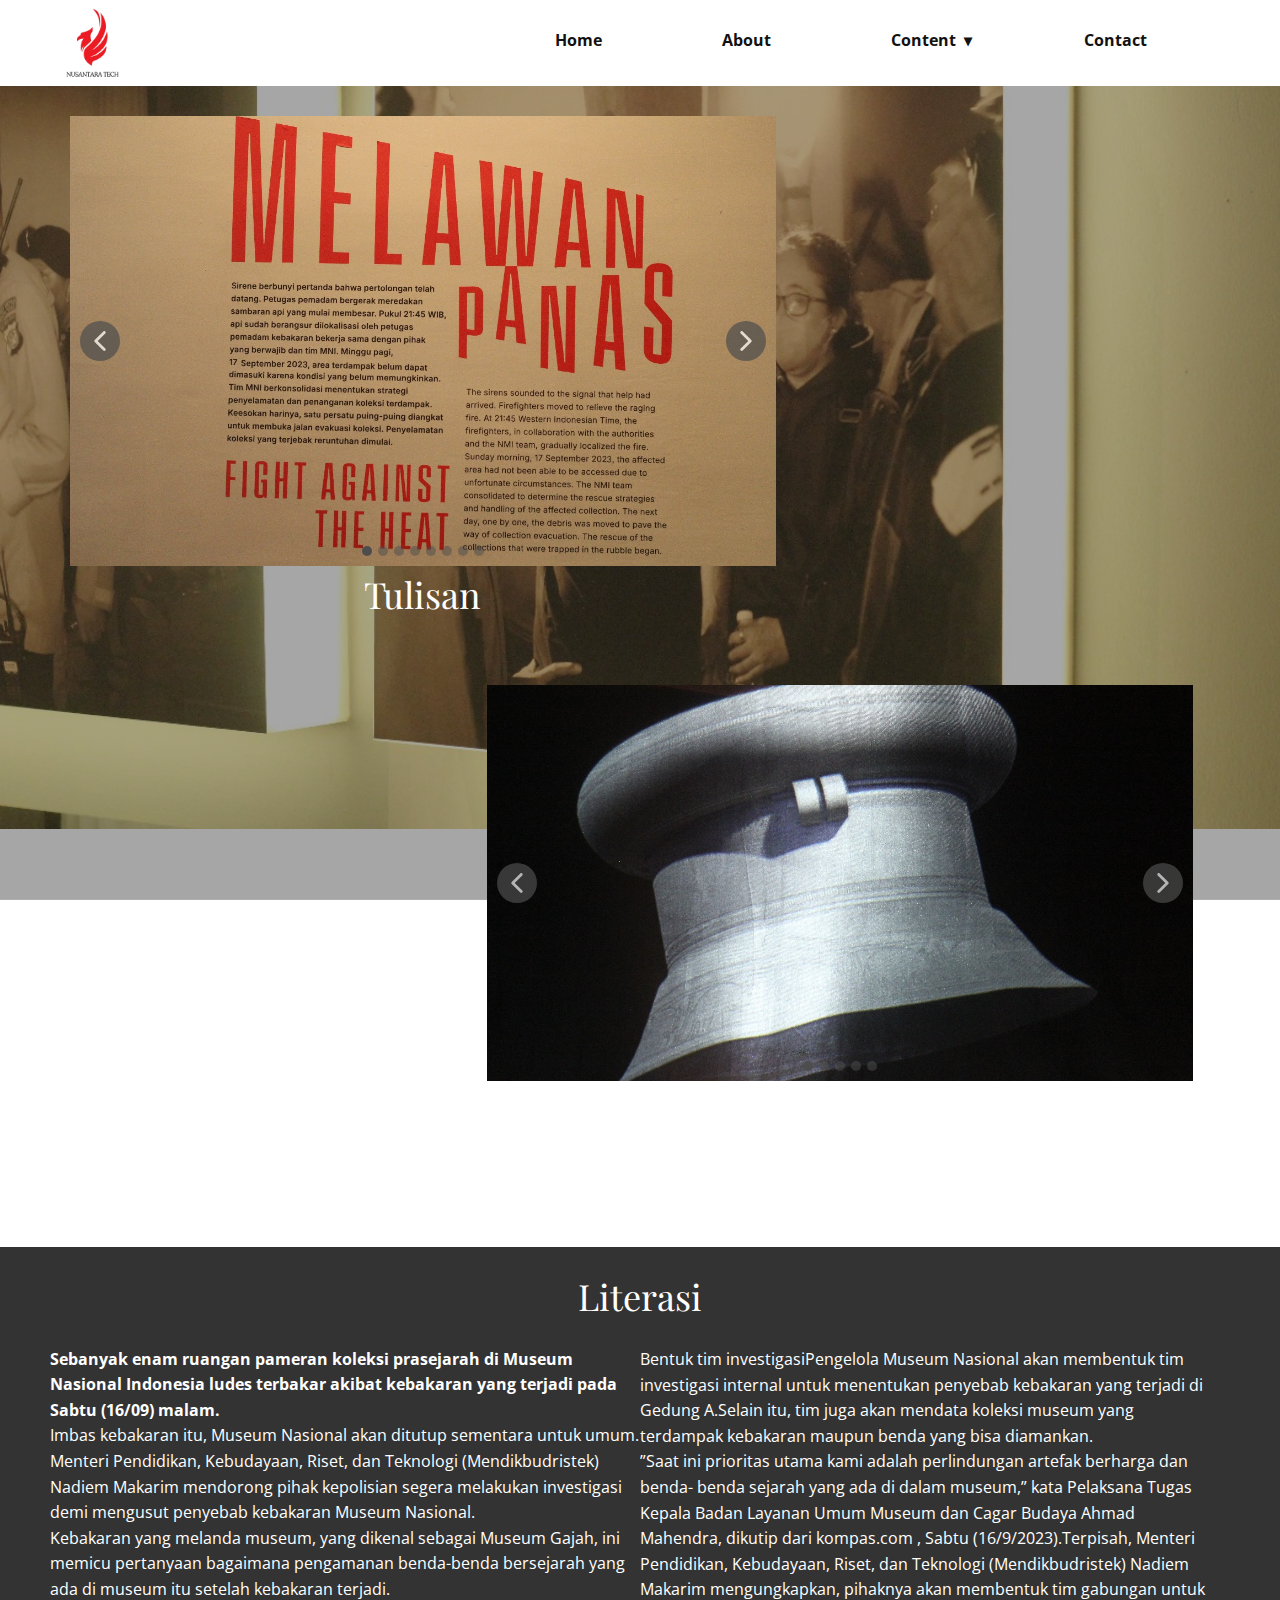
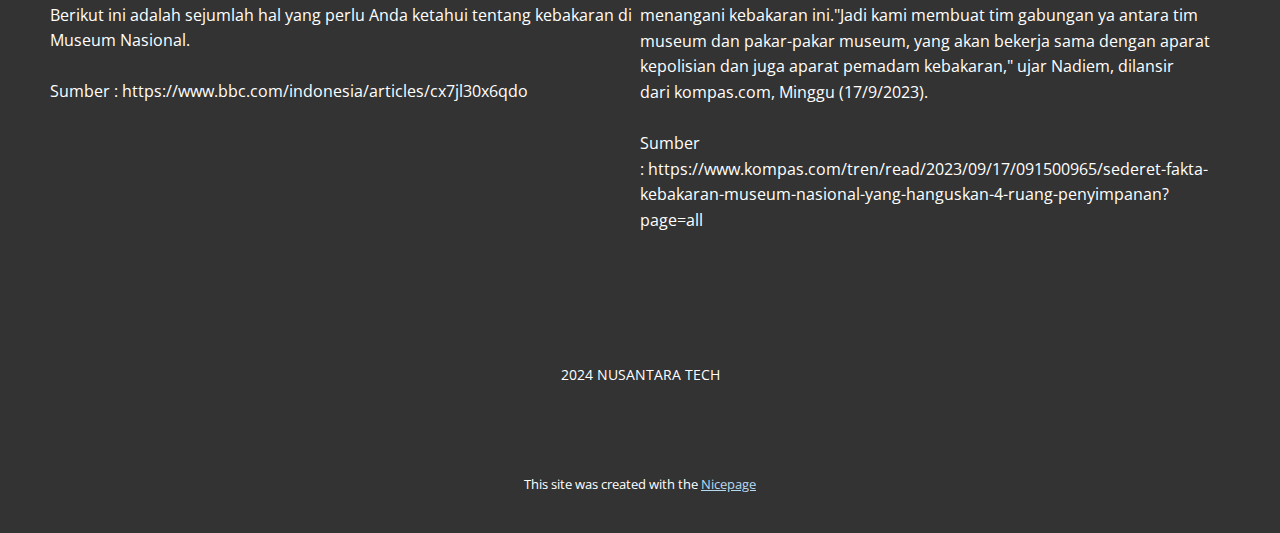
<file: NAKARA.html>
<!DOCTYPE html>
<html style="font-size: 16px;" lang="en"><head>
    <meta name="viewport" content="width=device-width, initial-scale=1.0">
    <meta charset="utf-8">
    <meta name="keywords" content="TENTANG PROJEK INI​">
    <meta name="description" content="">
    <title>NAKARA</title>
    <link rel="stylesheet" href="nicepage.css" media="screen">
<link rel="stylesheet" href="NAKARA.css" media="screen">
    <script class="u-script" type="text/javascript" src="jquery-1.9.1.min.js" defer=""></script>
    <script class="u-script" type="text/javascript" src="nicepage.js" defer=""></script>
    <meta name="generator" content="Nicepage 7.1.1, nicepage.com">
    <link id="u-theme-google-font" rel="stylesheet" href="https://fonts.googleapis.com/css?family=Roboto:100,100i,300,300i,400,400i,500,500i,700,700i,900,900i|Open+Sans:300,300i,400,400i,500,500i,600,600i,700,700i,800,800i">
    <link id="u-page-google-font" rel="stylesheet" href="https://fonts.googleapis.com/css?family=Playfair+Display:400,400i,500,500i,600,600i,700,700i,800,800i,900,900i">
    
    
    
    
    <script type="application/ld+json">{
		"@context": "http://schema.org",
		"@type": "Organization",
		"name": "Site2"
}</script>
    <meta name="theme-color" content="#051622">
    <meta property="og:title" content="NAKARA">
    <meta property="og:type" content="website">
  <meta data-intl-tel-input-cdn-path="intlTelInput/"></head>
  <body data-path-to-root="./" data-include-products="false" class="u-body u-xl-mode" data-lang="en"><header class="u-clearfix u-gradient u-header u-sticky u-sticky-29bc u-header" id="sec-b91a"><style class="u-sticky-style" data-style-id="29bc">.u-sticky-fixed.u-sticky-29bc, .u-body.u-sticky-fixed .u-sticky-29bc {
box-shadow: 5px 5px 20px 0 rgba(0,0,0,0.4) !important
}.u-sticky-fixed.u-sticky-29bc:before, .u-body.u-sticky-fixed .u-sticky-29bc:before {
borders: top right bottom left !important
}</style><nav class="u-align-right u-dropdown-icon u-menu u-menu-dropdown u-offcanvas u-menu-1">
        <div class="menu-collapse" style="font-size: 1rem; letter-spacing: 0px; font-weight: 700;">
          <a class="u-button-style u-custom-border-radius u-custom-effect-duration u-custom-left-right-menu-spacing u-custom-padding-bottom u-custom-text-hover-color u-custom-text-shadow u-custom-text-shadow-blur u-custom-text-shadow-color u-custom-text-shadow-transparency u-custom-text-shadow-x u-custom-text-shadow-y u-custom-top-bottom-menu-spacing u-hamburger-link u-nav-link u-text-active-palette-1-base u-text-hover-palette-2-base" href="#">
            <svg class="u-svg-link" viewBox="0 0 24 24"><use xlink:href="#menu-hamburger"></use></svg>
            <svg class="u-svg-content" version="1.1" id="menu-hamburger" viewBox="0 0 16 16" x="0px" y="0px" xmlns:xlink="http://www.w3.org/1999/xlink" xmlns="http://www.w3.org/2000/svg"><g><rect y="1" width="16" height="2"></rect><rect y="7" width="16" height="2"></rect><rect y="13" width="16" height="2"></rect>
</g></svg>
          </a>
        </div>
        <div class="u-custom-menu u-nav-container">
          <ul class="u-nav u-spacing-0 u-unstyled u-nav-1"><li class="u-nav-item"><a class="u-border-7 u-border-hover-grey-40 u-border-no-left u-border-no-right u-border-no-top u-button-style u-nav-link u-radius u-text-active-palette-1-base u-text-hover-grey-80" href="./" style="--radius: 23px; padding: 10px 60px;">Home</a>
</li><li class="u-nav-item"><a class="u-border-7 u-border-hover-grey-40 u-border-no-left u-border-no-right u-border-no-top u-button-style u-nav-link u-radius u-text-active-palette-1-base u-text-hover-grey-80" href="./#carousel_b164" style="--radius: 23px; padding: 10px 60px;">About</a>
</li><li class="u-nav-item"><a class="u-border-7 u-border-hover-grey-40 u-border-no-left u-border-no-right u-border-no-top u-button-style u-nav-link u-radius u-text-active-palette-1-base u-text-hover-grey-80" href="./#carousel_8fc0" style="--radius: 23px; padding: 10px 60px;">Content</a><div class="u-nav-popup"><ul class="u-h-spacing-30 u-nav u-unstyled u-v-spacing-10"><li class="u-nav-item"><a class="u-active-white u-button-style u-hover-grey-40 u-nav-link u-white" href="./#carousel_6f41">Saran &amp; Kritik</a>
</li><li class="u-nav-item"><a class="u-active-white u-button-style u-hover-grey-40 u-nav-link u-white" href="./#carousel_8fc0">Image</a>
</li><li class="u-nav-item"><a class="u-active-white u-button-style u-hover-grey-40 u-nav-link u-white" href="./#carousel_12b3">History</a>
</li><li class="u-nav-item"><a class="u-active-white u-button-style u-hover-grey-40 u-nav-link u-white" href="./#carousel_6b2a">Nekara</a>
</li><li class="u-nav-item"><a class="u-active-white u-button-style u-hover-grey-40 u-nav-link u-white" href="./#sec-4229">Patung dan Prasasti</a>
</li><li class="u-nav-item"><a class="u-active-white u-button-style u-hover-grey-40 u-nav-link u-white" href="./#sec-c313">Detail Gambar</a>
</li><li class="u-nav-item"><a class="u-active-white u-button-style u-hover-grey-40 u-nav-link u-white" href="./#carousel_73e3">Ruang Belajar</a>
</li></ul>
</div>
</li><li class="u-nav-item"><a class="u-border-7 u-border-hover-grey-40 u-border-no-left u-border-no-right u-border-no-top u-button-style u-nav-link u-radius u-text-active-palette-1-base u-text-hover-grey-80" href="#" style="--radius: 23px; padding: 10px 60px;">Contact</a>
</li></ul>
        </div>
        <div class="u-custom-menu u-nav-container-collapse">
          <div class="u-black u-container-style u-inner-container-layout u-opacity u-opacity-95 u-sidenav">
            <div class="u-inner-container-layout u-sidenav-overflow">
              <div class="u-menu-close"></div>
              <ul class="u-align-center u-nav u-popupmenu-items u-unstyled u-nav-3"><li class="u-nav-item"><a class="u-button-style u-nav-link" href="./">Home</a>
</li><li class="u-nav-item"><a class="u-button-style u-nav-link" href="./#carousel_b164">About</a>
</li><li class="u-nav-item"><a class="u-button-style u-nav-link" href="./#carousel_8fc0">Content</a><div class="u-nav-popup"><ul class="u-h-spacing-30 u-nav u-unstyled u-v-spacing-10"><li class="u-nav-item"><a class="u-button-style u-nav-link" href="./#carousel_6f41">Saran &amp; Kritik</a>
</li><li class="u-nav-item"><a class="u-button-style u-nav-link" href="./#carousel_8fc0">Image</a>
</li><li class="u-nav-item"><a class="u-button-style u-nav-link" href="./#carousel_12b3">History</a>
</li><li class="u-nav-item"><a class="u-button-style u-nav-link" href="./#carousel_6b2a">Nekara</a>
</li><li class="u-nav-item"><a class="u-button-style u-nav-link" href="./#sec-4229">Patung dan Prasasti</a>
</li><li class="u-nav-item"><a class="u-button-style u-nav-link" href="./#sec-c313">Detail Gambar</a>
</li><li class="u-nav-item"><a class="u-button-style u-nav-link" href="./#carousel_73e3">Ruang Belajar</a>
</li></ul>
</div>
</li><li class="u-nav-item"><a class="u-button-style u-nav-link" href="#">Contact</a>
</li></ul>
            </div>
          </div>
          <div class="u-black u-menu-overlay u-opacity u-opacity-70"></div>
        </div>
      </nav><img class="u-image u-image-contain u-image-default u-preserve-proportions u-image-1" src="images/Nusantara_TECH-removebg-preview.png" alt="" data-image-width="500" data-image-height="500"></header>
    <section class="skrollable u-align-center u-clearfix u-container-align-center u-image u-parallax u-shading u-section-1" id="sec-e592">
      <div class="u-clearfix u-sheet u-sheet-1">
        <div class="u-carousel u-gallery u-gallery-slider u-layout-carousel u-lightbox u-no-transition u-show-text-on-hover u-gallery-1" id="carousel-dade" data-interval="5000" data-u-ride="carousel">
          <ol class="u-absolute-hcenter u-carousel-indicators u-carousel-indicators-1">
            <li data-u-target="#carousel-dade" data-u-slide-to="0" class="u-active u-grey-70 u-shape-circle" style="width: 10px; height: 10px;"></li>
            <li data-u-target="#carousel-dade" data-u-slide-to="1" class="u-grey-70 u-shape-circle" style="width: 10px; height: 10px;"></li>
            <li data-u-target="#carousel-dade" data-u-slide-to="2" class="u-grey-70 u-shape-circle" style="width: 10px; height: 10px;"></li>
            <li data-u-target="#carousel-dade" data-u-slide-to="3" class="u-grey-70 u-shape-circle" style="width: 10px; height: 10px;"></li>
            <li data-u-target="#carousel-dade" data-u-slide-to="4" class="u-grey-70 u-shape-circle" style="width: 10px; height: 10px;"></li>
            <li data-u-target="#carousel-dade" data-u-slide-to="5" class="u-grey-70 u-shape-circle" style="width: 10px; height: 10px;"></li>
            <li data-u-target="#carousel-dade" data-u-slide-to="6" class="u-grey-70 u-shape-circle" style="width: 10px; height: 10px;"></li>
            <li data-u-target="#carousel-dade" data-u-slide-to="7" class="u-grey-70 u-shape-circle" style="width: 10px; height: 10px;"></li>
          </ol>
          <div class="u-carousel-inner u-gallery-inner" role="listbox">
            <div class="u-active u-carousel-item u-effect-fade u-gallery-item u-carousel-item-1">
              <div class="u-back-slide" data-image-width="1280" data-image-height="853">
                <img class="u-back-image u-expanded" src="images/WhatsAppImage2024-11-25at11.09.26AM1.jpeg">
              </div>
              <div class="u-align-center u-over-slide u-shading u-valign-bottom u-over-slide-1"></div>
            </div>
            <div class="u-carousel-item u-effect-fade u-gallery-item u-carousel-item-2">
              <div class="u-back-slide" data-image-width="1280" data-image-height="853">
                <img class="u-back-image u-expanded" src="images/WhatsAppImage2024-11-25at11.09.24AM.jpeg">
              </div>
              <div class="u-align-center u-over-slide u-shading u-valign-bottom u-over-slide-2"></div>
            </div>
            <div class="u-carousel-item u-effect-fade u-gallery-item u-carousel-item-3">
              <div class="u-back-slide" data-image-width="1280" data-image-height="853">
                <img class="u-back-image u-expanded" src="images/WhatsAppImage2024-11-25at11.09.21AM.jpeg">
              </div>
              <div class="u-align-center u-over-slide u-shading u-valign-bottom u-over-slide-3"></div>
            </div>
            <div class="u-carousel-item u-effect-fade u-gallery-item u-carousel-item-4">
              <div class="u-back-slide" data-image-width="1280" data-image-height="853">
                <img class="u-back-image u-expanded" src="images/WhatsAppImage2024-11-25at11.09.22AM.jpeg">
              </div>
              <div class="u-align-center u-over-slide u-shading u-valign-bottom u-over-slide-4"></div>
            </div>
            <div class="u-carousel-item u-effect-fade u-gallery-item u-carousel-item-5">
              <div class="u-back-slide" data-image-width="3060" data-image-height="4080">
                <img class="u-back-image u-expanded" src="images/20241124_111404.jpg">
              </div>
              <div class="u-align-center u-over-slide u-shading u-valign-bottom u-over-slide-5"></div>
            </div>
            <div class="u-carousel-item u-effect-fade u-gallery-item u-carousel-item-6" data-image-width="1280" data-image-height="853">
              <div class="u-back-slide">
                <img class="u-back-image u-expanded" src="images/WhatsAppImage2024-11-25at11.09.19AM.jpeg">
              </div>
              <div class="u-align-center u-over-slide u-shading u-valign-bottom u-over-slide-6"></div>
              <style data-mode="XL"></style>
              <style data-mode="LG"></style>
              <style data-mode="MD"></style>
              <style data-mode="SM"></style>
              <style data-mode="XS"></style>
            </div>
            <div class="u-carousel-item u-effect-fade u-gallery-item u-carousel-item-7" data-image-width="1280" data-image-height="853">
              <div class="u-back-slide">
                <img class="u-back-image u-expanded" src="images/WhatsAppImage2024-11-25at11.09.13AM.jpeg">
              </div>
              <div class="u-align-center u-over-slide u-shading u-valign-bottom u-over-slide-7"></div>
              <style data-mode="XL"></style>
              <style data-mode="LG"></style>
              <style data-mode="MD"></style>
              <style data-mode="SM"></style>
              <style data-mode="XS"></style>
            </div>
            <div class="u-carousel-item u-effect-fade u-gallery-item u-carousel-item-8" data-image-width="1280" data-image-height="853">
              <div class="u-back-slide" data-image-width="3060" data-image-height="4080">
                <img class="u-back-image u-expanded" src="images/20241124_112303.jpg">
              </div>
              <div class="u-align-center u-over-slide u-shading u-valign-bottom u-over-slide-8"></div>
              <style data-mode="XL"></style>
              <style data-mode="LG"></style>
              <style data-mode="MD"></style>
              <style data-mode="SM"></style>
              <style data-mode="XS"></style>
            </div>
          </div>
          <a class="u-absolute-vcenter u-carousel-control u-carousel-control-prev u-grey-70 u-icon-circle u-opacity u-opacity-70 u-spacing-10 u-text-white u-carousel-control-1" href="#carousel-dade" role="button" data-u-slide="prev">
            <span aria-hidden="true">
              <svg viewBox="0 0 451.847 451.847"><path d="M97.141,225.92c0-8.095,3.091-16.192,9.259-22.366L300.689,9.27c12.359-12.359,32.397-12.359,44.751,0
c12.354,12.354,12.354,32.388,0,44.748L173.525,225.92l171.903,171.909c12.354,12.354,12.354,32.391,0,44.744
c-12.354,12.365-32.386,12.365-44.745,0l-194.29-194.281C100.226,242.115,97.141,234.018,97.141,225.92z"></path></svg>
            </span>
            <span class="sr-only">
              <svg viewBox="0 0 451.847 451.847"><path d="M97.141,225.92c0-8.095,3.091-16.192,9.259-22.366L300.689,9.27c12.359-12.359,32.397-12.359,44.751,0
c12.354,12.354,12.354,32.388,0,44.748L173.525,225.92l171.903,171.909c12.354,12.354,12.354,32.391,0,44.744
c-12.354,12.365-32.386,12.365-44.745,0l-194.29-194.281C100.226,242.115,97.141,234.018,97.141,225.92z"></path></svg>
            </span>
          </a>
          <a class="u-absolute-vcenter u-carousel-control u-carousel-control-next u-grey-70 u-icon-circle u-opacity u-opacity-70 u-spacing-10 u-text-white u-carousel-control-2" href="#carousel-dade" role="button" data-u-slide="next">
            <span aria-hidden="true">
              <svg viewBox="0 0 451.846 451.847"><path d="M345.441,248.292L151.154,442.573c-12.359,12.365-32.397,12.365-44.75,0c-12.354-12.354-12.354-32.391,0-44.744
L278.318,225.92L106.409,54.017c-12.354-12.359-12.354-32.394,0-44.748c12.354-12.359,32.391-12.359,44.75,0l194.287,194.284
c6.177,6.18,9.262,14.271,9.262,22.366C354.708,234.018,351.617,242.115,345.441,248.292z"></path></svg>
            </span>
            <span class="sr-only">
              <svg viewBox="0 0 451.846 451.847"><path d="M345.441,248.292L151.154,442.573c-12.359,12.365-32.397,12.365-44.75,0c-12.354-12.354-12.354-32.391,0-44.744
L278.318,225.92L106.409,54.017c-12.354-12.359-12.354-32.394,0-44.748c12.354-12.359,32.391-12.359,44.75,0l194.287,194.284
c6.177,6.18,9.262,14.271,9.262,22.366C354.708,234.018,351.617,242.115,345.441,248.292z"></path></svg>
            </span>
          </a>
        </div>
        <h2 class="u-custom-font u-font-playfair-display u-text u-text-body-alt-color u-text-default u-text-1">Tulisan </h2>
        <div class="u-carousel u-gallery u-gallery-slider u-layout-carousel u-lightbox u-no-transition u-show-text-on-hover u-gallery-2" id="carousel-7fdc" data-interval="5000" data-u-ride="carousel">
          <ol class="u-absolute-hcenter u-carousel-indicators u-carousel-indicators-2">
            <li data-u-target="#carousel-7fdc" data-u-slide-to="0" class="u-active u-grey-70 u-shape-circle" style="width: 10px; height: 10px;"></li>
            <li data-u-target="#carousel-7fdc" data-u-slide-to="1" class="u-grey-70 u-shape-circle" style="width: 10px; height: 10px;"></li>
            <li data-u-target="#carousel-7fdc" data-u-slide-to="2" class="u-grey-70 u-shape-circle" style="width: 10px; height: 10px;"></li>
            <li data-u-target="#carousel-7fdc" data-u-slide-to="3" class="u-grey-70 u-shape-circle" style="width: 10px; height: 10px;"></li>
            <li data-u-target="#carousel-7fdc" data-u-slide-to="4" class="u-grey-70 u-shape-circle" style="width: 10px; height: 10px;"></li>
          </ol>
          <div class="u-carousel-inner u-gallery-inner" role="listbox">
            <div class="u-active u-carousel-item u-effect-fade u-gallery-item u-carousel-item-9">
              <div class="u-back-slide" data-image-width="1280" data-image-height="853">
                <img class="u-back-image u-expanded" src="images/WhatsAppImage2024-11-25at11.09.28AM.jpeg">
              </div>
              <div class="u-align-center u-over-slide u-shading u-valign-bottom u-over-slide-9"></div>
            </div>
            <div class="u-carousel-item u-effect-fade u-gallery-item u-carousel-item-10">
              <div class="u-back-slide" data-image-width="1280" data-image-height="853">
                <img class="u-back-image u-expanded" src="images/WhatsAppImage2024-11-25at11.09.14AM.jpeg">
              </div>
              <div class="u-align-center u-over-slide u-shading u-valign-bottom u-over-slide-10"></div>
            </div>
            <div class="u-carousel-item u-effect-fade u-gallery-item u-carousel-item-11">
              <div class="u-back-slide" data-image-width="1280" data-image-height="853">
                <img class="u-back-image u-expanded" src="images/WhatsAppImage2024-11-25at11.09.17AM.jpeg">
              </div>
              <div class="u-align-center u-over-slide u-shading u-valign-bottom u-over-slide-11"></div>
            </div>
            <div class="u-carousel-item u-effect-fade u-gallery-item u-carousel-item-12">
              <div class="u-back-slide" data-image-width="1280" data-image-height="853">
                <img class="u-back-image u-expanded" src="images/WhatsAppImage2024-11-25at11.09.57AM1.jpeg">
              </div>
              <div class="u-align-center u-over-slide u-shading u-valign-bottom u-over-slide-12"></div>
            </div>
            <div class="u-carousel-item u-effect-fade u-gallery-item u-carousel-item-13">
              <div class="u-back-slide" data-image-width="4080" data-image-height="3060">
                <img class="u-back-image u-expanded" src="images/20241124_111703.jpg">
              </div>
              <div class="u-align-center u-over-slide u-shading u-valign-bottom u-over-slide-13"></div>
            </div>
          </div>
          <a class="u-absolute-vcenter u-carousel-control u-carousel-control-prev u-grey-70 u-icon-circle u-opacity u-opacity-70 u-spacing-10 u-text-white u-carousel-control-3" href="#carousel-7fdc" role="button" data-u-slide="prev">
            <span aria-hidden="true">
              <svg viewBox="0 0 451.847 451.847"><path d="M97.141,225.92c0-8.095,3.091-16.192,9.259-22.366L300.689,9.27c12.359-12.359,32.397-12.359,44.751,0
c12.354,12.354,12.354,32.388,0,44.748L173.525,225.92l171.903,171.909c12.354,12.354,12.354,32.391,0,44.744
c-12.354,12.365-32.386,12.365-44.745,0l-194.29-194.281C100.226,242.115,97.141,234.018,97.141,225.92z"></path></svg>
            </span>
            <span class="sr-only">
              <svg viewBox="0 0 451.847 451.847"><path d="M97.141,225.92c0-8.095,3.091-16.192,9.259-22.366L300.689,9.27c12.359-12.359,32.397-12.359,44.751,0
c12.354,12.354,12.354,32.388,0,44.748L173.525,225.92l171.903,171.909c12.354,12.354,12.354,32.391,0,44.744
c-12.354,12.365-32.386,12.365-44.745,0l-194.29-194.281C100.226,242.115,97.141,234.018,97.141,225.92z"></path></svg>
            </span>
          </a>
          <a class="u-absolute-vcenter u-carousel-control u-carousel-control-next u-grey-70 u-icon-circle u-opacity u-opacity-70 u-spacing-10 u-text-white u-carousel-control-4" href="#carousel-7fdc" role="button" data-u-slide="next">
            <span aria-hidden="true">
              <svg viewBox="0 0 451.846 451.847"><path d="M345.441,248.292L151.154,442.573c-12.359,12.365-32.397,12.365-44.75,0c-12.354-12.354-12.354-32.391,0-44.744
L278.318,225.92L106.409,54.017c-12.354-12.359-12.354-32.394,0-44.748c12.354-12.359,32.391-12.359,44.75,0l194.287,194.284
c6.177,6.18,9.262,14.271,9.262,22.366C354.708,234.018,351.617,242.115,345.441,248.292z"></path></svg>
            </span>
            <span class="sr-only">
              <svg viewBox="0 0 451.846 451.847"><path d="M345.441,248.292L151.154,442.573c-12.359,12.365-32.397,12.365-44.75,0c-12.354-12.354-12.354-32.391,0-44.744
L278.318,225.92L106.409,54.017c-12.354-12.359-12.354-32.394,0-44.748c12.354-12.359,32.391-12.359,44.75,0l194.287,194.284
c6.177,6.18,9.262,14.271,9.262,22.366C354.708,234.018,351.617,242.115,345.441,248.292z"></path></svg>
            </span>
          </a>
        </div>
        <h2 class="u-custom-font u-font-playfair-display u-text u-text-body-alt-color u-text-default u-text-2">Barang </h2>
      </div>
    </section>
    <section class="u-clearfix u-grey-80 u-section-2" id="carousel_4c04">
      <div class="u-clearfix u-sheet u-sheet-1">
        <h2 class="u-align-center u-custom-font u-font-playfair-display u-text u-text-default u-text-1">Literasi </h2>
        <p class="u-align-left u-text u-text-2"><b>Sebanyak enam ruangan pameran koleksi prasejarah di Museum Nasional Indonesia ludes terbakar akibat kebakaran yang terjadi pada Sabtu (16/09) malam.</b>
          <br>Imbas kebakaran itu, Museum Nasional akan ditutup sementara untuk umum.<br>Menteri Pendidikan, Kebudayaan, Riset, dan Teknologi (Mendikbudristek) Nadiem Makarim mendorong pihak kepolisian segera melakukan investigasi demi mengusut penyebab kebakaran Museum Nasional.<br>Kebakaran yang melanda museum, yang dikenal sebagai Museum Gajah, ini memicu pertanyaan bagaimana pengamanan benda-benda bersejarah yang ada di museum itu setelah kebakaran terjadi.<br>Berikut ini adalah sejumlah hal yang perlu Anda ketahui tentang kebakaran di Museum Nasional.<br>
          <br>Sumber : https://www.bbc.com/indonesia/articles/cx7jl30x6qdo 
        </p>
        <p class="u-align-left u-text u-text-3"> Bentuk tim investigasiPengelola Museum Nasional akan membentuk tim investigasi internal untuk menentukan penyebab kebakaran yang terjadi di Gedung A.Selain itu, tim juga akan mendata koleksi museum yang terdampak kebakaran maupun benda yang bisa diamankan.<br>”Saat ini prioritas utama kami adalah perlindungan artefak berharga dan benda- benda sejarah yang ada di dalam museum,” kata Pelaksana Tugas Kepala Badan Layanan Umum Museum dan Cagar Budaya Ahmad Mahendra, dikutip dari&nbsp;kompas.com , Sabtu (16/9/2023).Terpisah, Menteri Pendidikan, Kebudayaan, Riset, dan Teknologi (Mendikbudristek) Nadiem Makarim mengungkapkan, pihaknya akan membentuk tim gabungan untuk menangani kebakaran ini."Jadi kami membuat tim gabungan ya antara tim museum dan pakar-pakar museum, yang akan bekerja sama dengan aparat kepolisian dan juga aparat pemadam kebakaran," ujar Nadiem, dilansir dari&nbsp;kompas.com, Minggu (17/9/2023).<br>
          <br>Sumber :&nbsp;https://www.kompas.com/tren/read/2023/09/17/091500965/sederet-fakta-kebakaran-museum-nasional-yang-hanguskan-4-ruang-penyimpanan?page=all
        </p>
      </div>
    </section>
    
    
    
    <footer class="u-align-center u-clearfix u-container-align-center u-footer u-grey-80 u-footer" id="sec-7fff"><div class="u-clearfix u-sheet u-sheet-1">
        <p class="u-small-text u-text u-text-variant u-text-1">2024 NUSANTARA TECH</p>
      </div></footer>
    <section class="u-backlink u-clearfix u-grey-80">
      <p class="u-text">
        <span>This site was created with the </span>
        <a class="u-link" href="https://nicepage.com/" target="_blank" rel="nofollow">
          <span>Nicepage</span>
        </a>
      </p>
    </section>
  
</body></html>
</file>
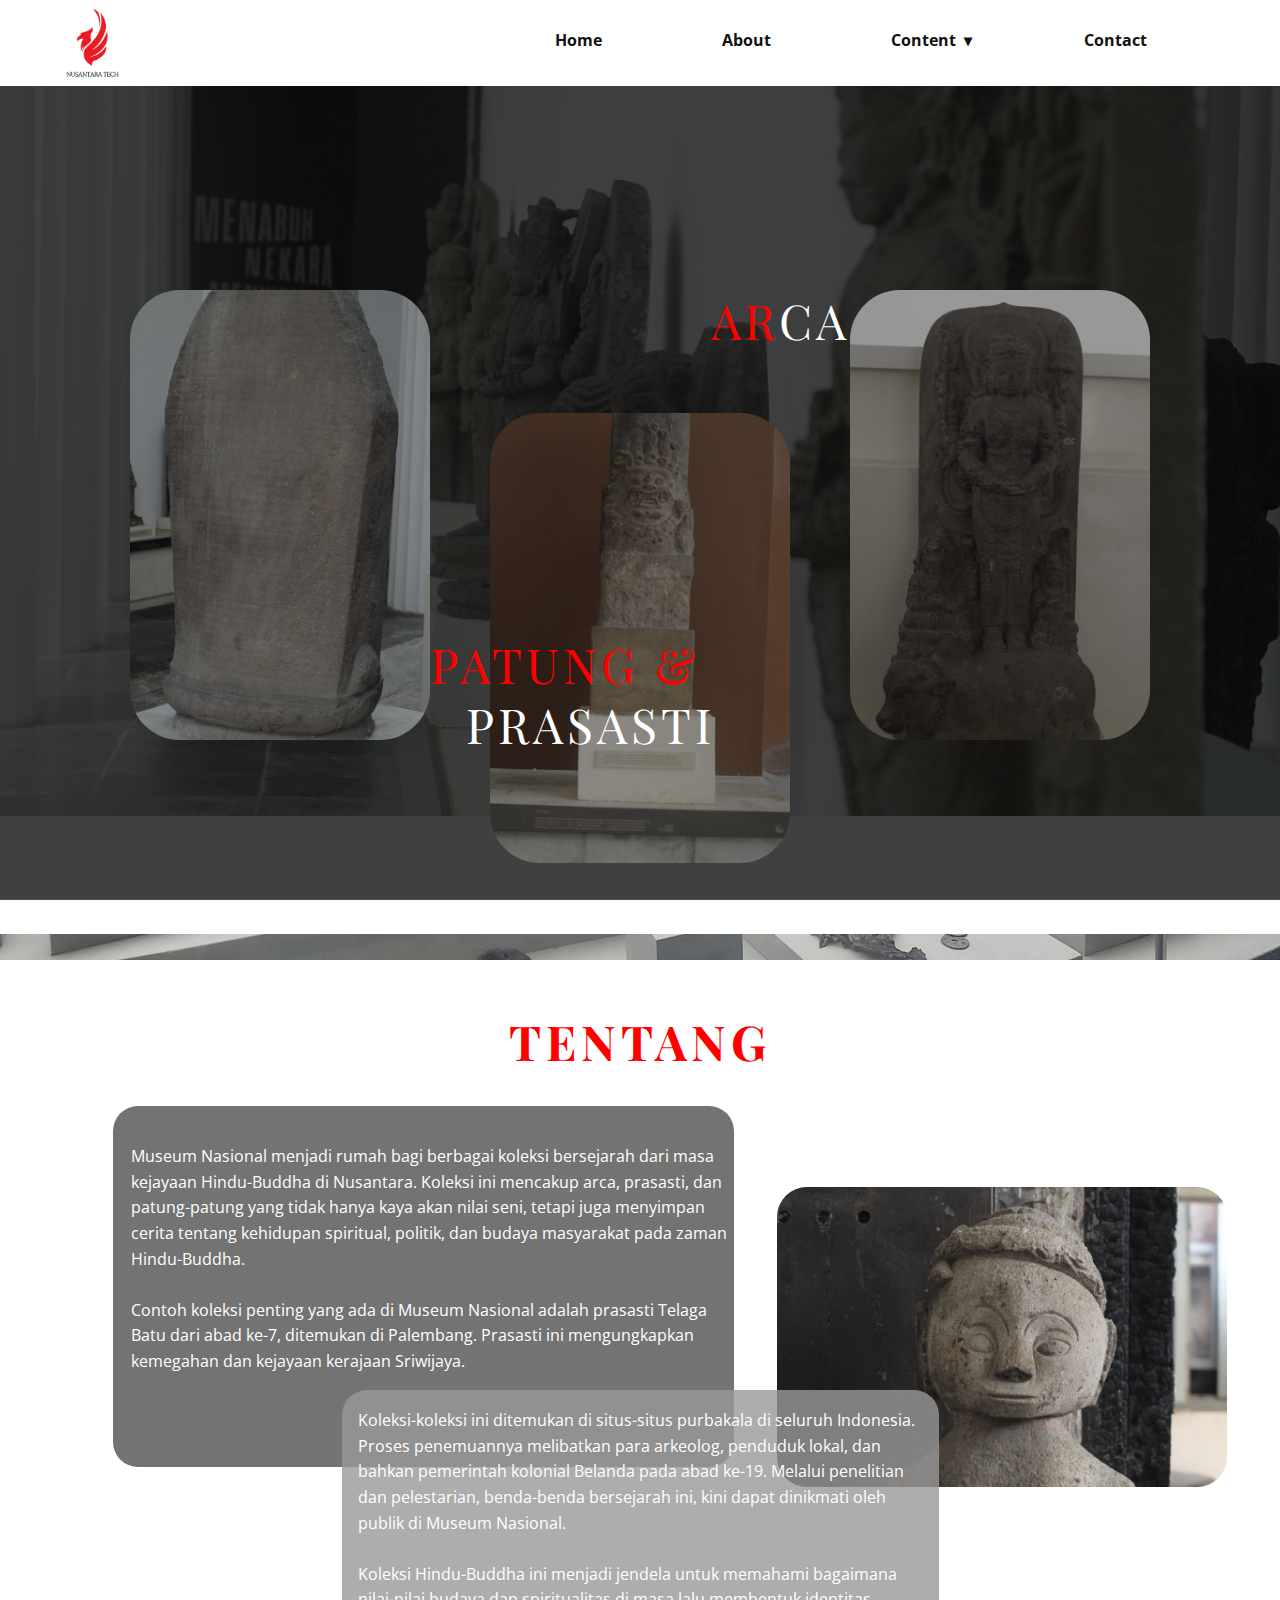
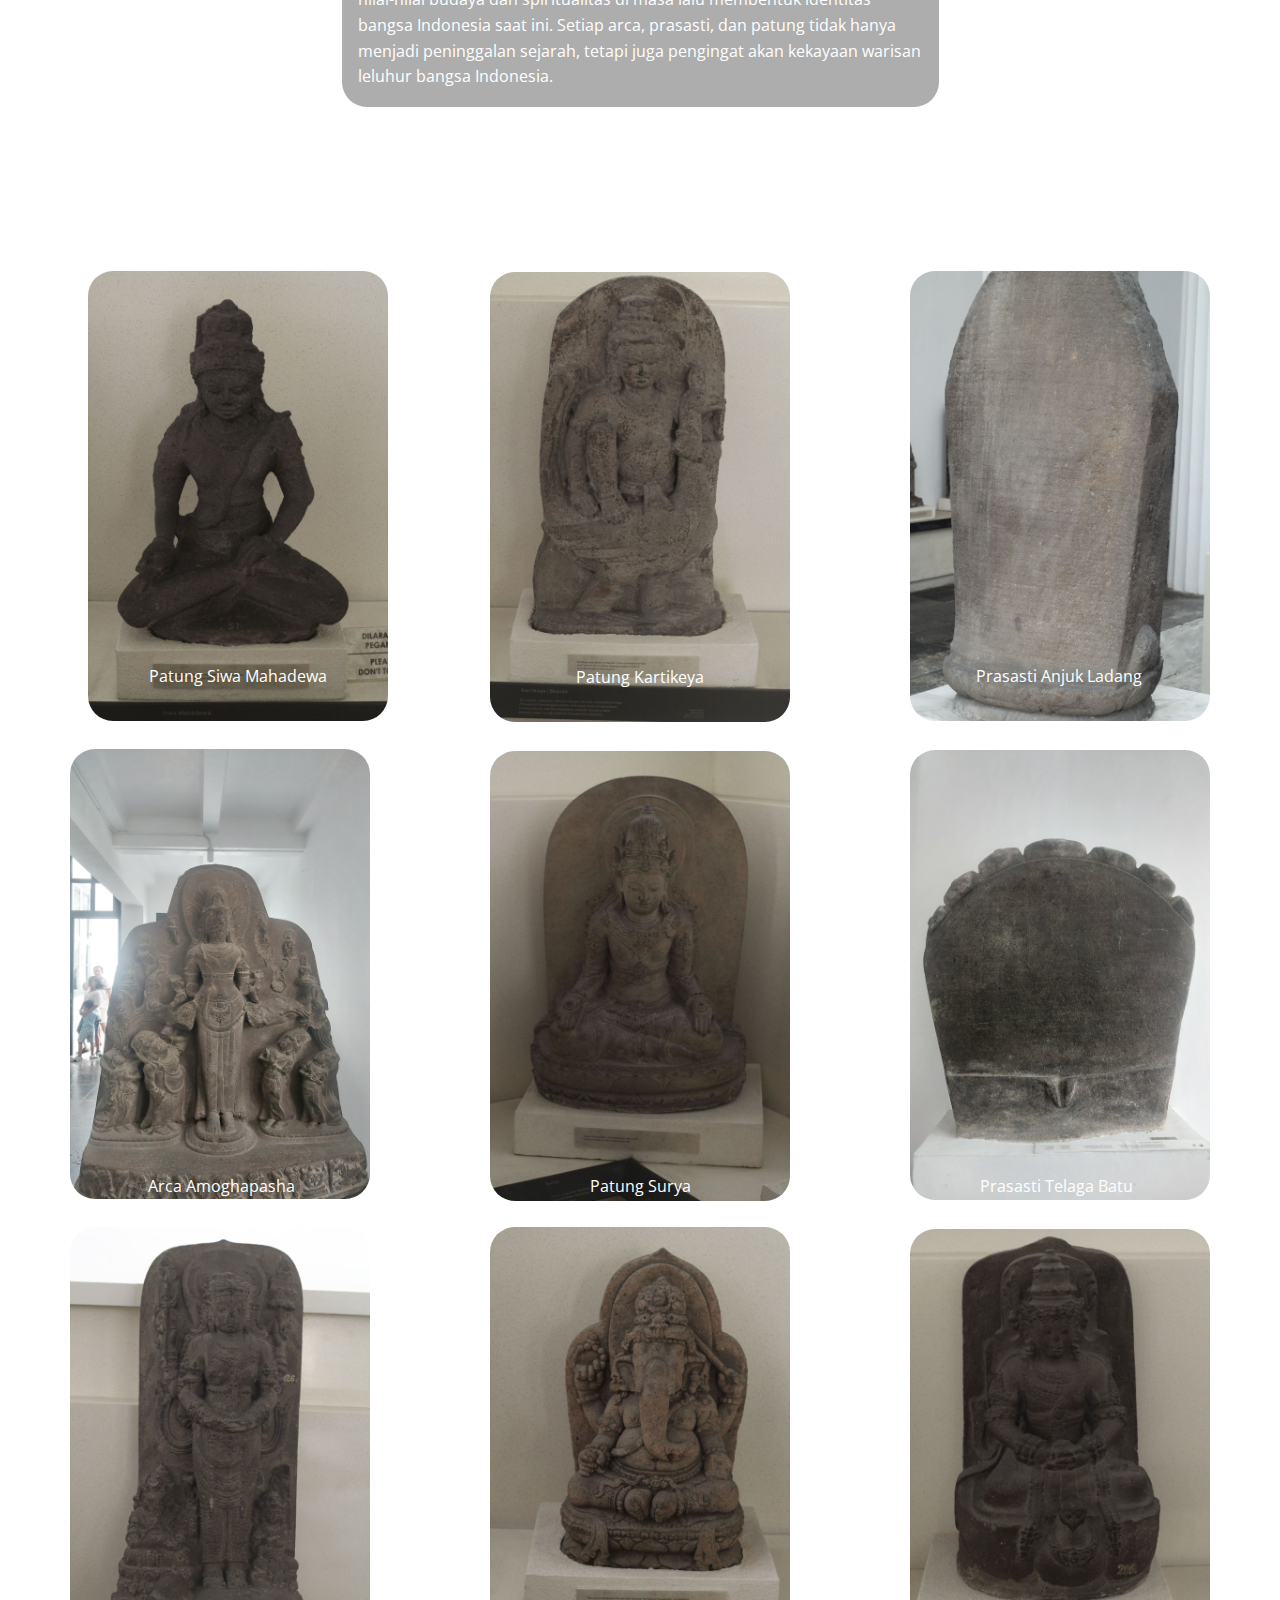
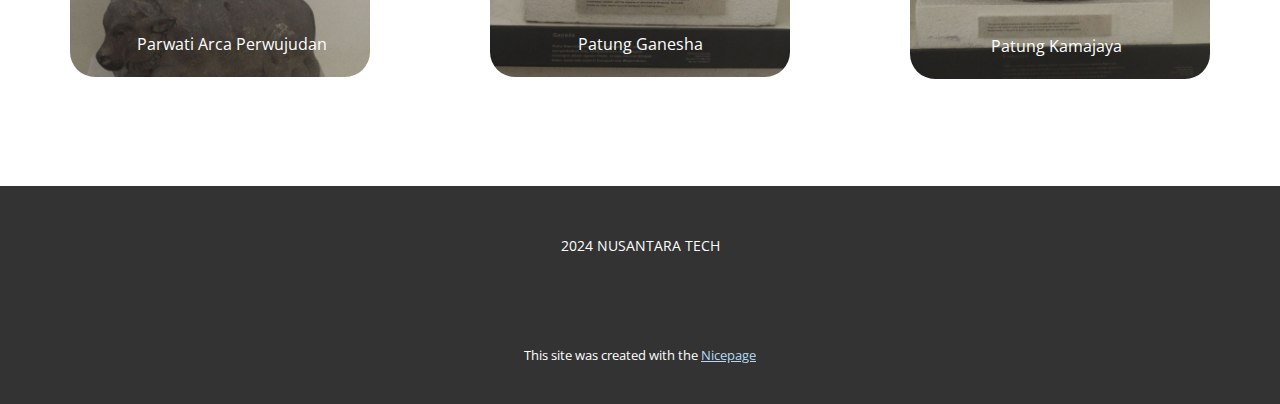
<file: PATUNG-DAN-PRASASTI.html>
<!DOCTYPE html>
<html style="font-size: 16px;" lang="en"><head>
    <meta name="viewport" content="width=device-width, initial-scale=1.0">
    <meta charset="utf-8">
    <meta name="keywords" content="TENTANG PROJEK INI​">
    <meta name="description" content="">
    <title>PATUNG DAN PRASASTI</title>
    <link rel="stylesheet" href="nicepage.css" media="screen">
<link rel="stylesheet" href="PATUNG-DAN-PRASASTI.css" media="screen">
    <script class="u-script" type="text/javascript" src="jquery-1.9.1.min.js" defer=""></script>
    <script class="u-script" type="text/javascript" src="nicepage.js" defer=""></script>
    <meta name="generator" content="Nicepage 7.1.1, nicepage.com">
    <link id="u-theme-google-font" rel="stylesheet" href="https://fonts.googleapis.com/css?family=Roboto:100,100i,300,300i,400,400i,500,500i,700,700i,900,900i|Open+Sans:300,300i,400,400i,500,500i,600,600i,700,700i,800,800i">
    <link id="u-page-google-font" rel="stylesheet" href="https://fonts.googleapis.com/css?family=Playfair+Display:400,400i,500,500i,600,600i,700,700i,800,800i,900,900i">
    
    
    
    
    
    <script type="application/ld+json">{
		"@context": "http://schema.org",
		"@type": "Organization",
		"name": "Site2"
}</script>
    <meta name="theme-color" content="#051622">
    <meta property="og:title" content="PATUNG DAN PRASASTI">
    <meta property="og:type" content="website">
  <meta data-intl-tel-input-cdn-path="intlTelInput/"></head>
  <body data-path-to-root="./" data-include-products="false" class="u-body u-xl-mode" data-lang="en"><header class="u-clearfix u-gradient u-header u-sticky u-sticky-29bc u-header" id="sec-b91a"><style class="u-sticky-style" data-style-id="29bc">.u-sticky-fixed.u-sticky-29bc, .u-body.u-sticky-fixed .u-sticky-29bc {
box-shadow: 5px 5px 20px 0 rgba(0,0,0,0.4) !important
}.u-sticky-fixed.u-sticky-29bc:before, .u-body.u-sticky-fixed .u-sticky-29bc:before {
borders: top right bottom left !important
}</style><nav class="u-align-right u-dropdown-icon u-menu u-menu-dropdown u-offcanvas u-menu-1">
        <div class="menu-collapse" style="font-size: 1rem; letter-spacing: 0px; font-weight: 700;">
          <a class="u-button-style u-custom-border-radius u-custom-effect-duration u-custom-left-right-menu-spacing u-custom-padding-bottom u-custom-text-hover-color u-custom-text-shadow u-custom-text-shadow-blur u-custom-text-shadow-color u-custom-text-shadow-transparency u-custom-text-shadow-x u-custom-text-shadow-y u-custom-top-bottom-menu-spacing u-hamburger-link u-nav-link u-text-active-palette-1-base u-text-hover-palette-2-base" href="#">
            <svg class="u-svg-link" viewBox="0 0 24 24"><use xlink:href="#menu-hamburger"></use></svg>
            <svg class="u-svg-content" version="1.1" id="menu-hamburger" viewBox="0 0 16 16" x="0px" y="0px" xmlns:xlink="http://www.w3.org/1999/xlink" xmlns="http://www.w3.org/2000/svg"><g><rect y="1" width="16" height="2"></rect><rect y="7" width="16" height="2"></rect><rect y="13" width="16" height="2"></rect>
</g></svg>
          </a>
        </div>
        <div class="u-custom-menu u-nav-container">
          <ul class="u-nav u-spacing-0 u-unstyled u-nav-1"><li class="u-nav-item"><a class="u-border-7 u-border-hover-grey-40 u-border-no-left u-border-no-right u-border-no-top u-button-style u-nav-link u-radius u-text-active-palette-1-base u-text-hover-grey-80" href="./" style="--radius: 23px; padding: 10px 60px;">Home</a>
</li><li class="u-nav-item"><a class="u-border-7 u-border-hover-grey-40 u-border-no-left u-border-no-right u-border-no-top u-button-style u-nav-link u-radius u-text-active-palette-1-base u-text-hover-grey-80" href="./#carousel_b164" style="--radius: 23px; padding: 10px 60px;">About</a>
</li><li class="u-nav-item"><a class="u-border-7 u-border-hover-grey-40 u-border-no-left u-border-no-right u-border-no-top u-button-style u-nav-link u-radius u-text-active-palette-1-base u-text-hover-grey-80" href="./#carousel_8fc0" style="--radius: 23px; padding: 10px 60px;">Content</a><div class="u-nav-popup"><ul class="u-h-spacing-30 u-nav u-unstyled u-v-spacing-10"><li class="u-nav-item"><a class="u-active-white u-button-style u-hover-grey-40 u-nav-link u-white" href="./#carousel_6f41">Saran &amp; Kritik</a>
</li><li class="u-nav-item"><a class="u-active-white u-button-style u-hover-grey-40 u-nav-link u-white" href="./#carousel_8fc0">Image</a>
</li><li class="u-nav-item"><a class="u-active-white u-button-style u-hover-grey-40 u-nav-link u-white" href="./#carousel_12b3">History</a>
</li><li class="u-nav-item"><a class="u-active-white u-button-style u-hover-grey-40 u-nav-link u-white" href="./#carousel_6b2a">Nekara</a>
</li><li class="u-nav-item"><a class="u-active-white u-button-style u-hover-grey-40 u-nav-link u-white" href="./#sec-4229">Patung dan Prasasti</a>
</li><li class="u-nav-item"><a class="u-active-white u-button-style u-hover-grey-40 u-nav-link u-white" href="./#sec-c313">Detail Gambar</a>
</li><li class="u-nav-item"><a class="u-active-white u-button-style u-hover-grey-40 u-nav-link u-white" href="./#carousel_73e3">Ruang Belajar</a>
</li></ul>
</div>
</li><li class="u-nav-item"><a class="u-border-7 u-border-hover-grey-40 u-border-no-left u-border-no-right u-border-no-top u-button-style u-nav-link u-radius u-text-active-palette-1-base u-text-hover-grey-80" href="#" style="--radius: 23px; padding: 10px 60px;">Contact</a>
</li></ul>
        </div>
        <div class="u-custom-menu u-nav-container-collapse">
          <div class="u-black u-container-style u-inner-container-layout u-opacity u-opacity-95 u-sidenav">
            <div class="u-inner-container-layout u-sidenav-overflow">
              <div class="u-menu-close"></div>
              <ul class="u-align-center u-nav u-popupmenu-items u-unstyled u-nav-3"><li class="u-nav-item"><a class="u-button-style u-nav-link" href="./">Home</a>
</li><li class="u-nav-item"><a class="u-button-style u-nav-link" href="./#carousel_b164">About</a>
</li><li class="u-nav-item"><a class="u-button-style u-nav-link" href="./#carousel_8fc0">Content</a><div class="u-nav-popup"><ul class="u-h-spacing-30 u-nav u-unstyled u-v-spacing-10"><li class="u-nav-item"><a class="u-button-style u-nav-link" href="./#carousel_6f41">Saran &amp; Kritik</a>
</li><li class="u-nav-item"><a class="u-button-style u-nav-link" href="./#carousel_8fc0">Image</a>
</li><li class="u-nav-item"><a class="u-button-style u-nav-link" href="./#carousel_12b3">History</a>
</li><li class="u-nav-item"><a class="u-button-style u-nav-link" href="./#carousel_6b2a">Nekara</a>
</li><li class="u-nav-item"><a class="u-button-style u-nav-link" href="./#sec-4229">Patung dan Prasasti</a>
</li><li class="u-nav-item"><a class="u-button-style u-nav-link" href="./#sec-c313">Detail Gambar</a>
</li><li class="u-nav-item"><a class="u-button-style u-nav-link" href="./#carousel_73e3">Ruang Belajar</a>
</li></ul>
</div>
</li><li class="u-nav-item"><a class="u-button-style u-nav-link" href="#">Contact</a>
</li></ul>
            </div>
          </div>
          <div class="u-black u-menu-overlay u-opacity u-opacity-70"></div>
        </div>
      </nav><img class="u-image u-image-contain u-image-default u-preserve-proportions u-image-1" src="images/Nusantara_TECH-removebg-preview.png" alt="" data-image-width="500" data-image-height="500"></header>
    <section class="skrollable u-clearfix u-image u-parallax u-shading u-section-1" id="sec-02a1" data-image-width="1280" data-image-height="853">
      <div class="u-clearfix u-sheet u-sheet-1">
        <div class="u-rotation-parent u-rotation-parent-1">
          <img class="u-image u-image-round u-radius u-image-1" src="images/IMG_0764.JPG" alt="" data-image-width="5184" data-image-height="3456">
        </div>
        <div class="u-rotation-parent u-rotation-parent-2">
          <img class="u-image u-image-round u-radius u-image-2" src="images/IMG_0756.JPG" alt="" data-image-width="5184" data-image-height="3456">
        </div>
        <h2 class="u-align-right u-custom-font u-font-playfair-display u-text u-text-default u-text-1">
          <font color="#ff0000">AR</font>CA 
        </h2>
        <div class="u-rotation-parent u-rotation-parent-3">
          <img class="u-image u-image-round u-radius u-image-3" src="images/IMG_0770.JPG" alt="" data-image-width="5184" data-image-height="3456">
        </div>
        <h2 class="u-align-right u-custom-font u-font-playfair-display u-text u-text-default u-text-2">
          <font color="#ff0000">PATUNG &amp;</font>&nbsp;<br>&nbsp; PRASASTI 
        </h2>
      </div>
    </section>
    <section class="skrollable u-clearfix u-image u-parallax u-shading u-section-2" id="carousel_2404" data-image-width="4080" data-image-height="3060">
      <div class="u-clearfix u-sheet u-sheet-1">
        <h2 class="u-align-center u-custom-font u-font-playfair-display u-text u-text-default u-text-white u-text-1">
          <font color="#ff0000"><b>TENTANG</b>
          </font>
        </h2>
        <div class="u-black u-container-style u-group u-opacity u-opacity-55 u-radius u-group-1">
          <div class="u-container-layout u-container-layout-1">
            <p class="u-text u-text-2">Museum Nasional menjadi rumah bagi berbagai koleksi bersejarah dari masa kejayaan Hindu-Buddha di Nusantara. Koleksi ini mencakup arca, prasasti, dan patung-patung yang tidak hanya kaya akan nilai seni, tetapi juga menyimpan cerita tentang kehidupan spiritual, politik, dan budaya masyarakat pada zaman Hindu-Buddha.&nbsp;<br>
              <br>Contoh koleksi penting yang ada di Museum Nasional adalah prasasti Telaga Batu dari abad ke-7, ditemukan di Palembang. Prasasti ini mengungkapkan kemegahan dan kejayaan kerajaan Sriwijaya.
            </p>
          </div>
        </div>
        <img class="u-image u-image-round u-radius u-image-1" src="images/IMG_0771.JPG" alt="" data-image-width="5184" data-image-height="3456">
        <div class="u-container-style u-grey-40 u-group u-opacity u-opacity-80 u-radius u-group-2">
          <div class="u-container-layout u-container-layout-2">
            <p class="u-text u-text-3">Koleksi-koleksi ini ditemukan di situs-situs purbakala di seluruh Indonesia. Proses penemuannya melibatkan para arkeolog, penduduk lokal, dan bahkan pemerintah kolonial Belanda pada abad ke-19. Melalui penelitian dan pelestarian, benda-benda bersejarah ini, kini dapat ​dinikmati oleh publik di Museum Nasional.<br>
              <br>Koleksi Hindu-Buddha ini menjadi jendela untuk memahami bagaimana nilai-nilai budaya dan spiritualitas di masa lalu membentuk identitas bangsa Indonesia saat ini. Setiap arca, prasasti, dan patung tidak hanya menjadi peninggalan sejarah, tetapi juga pengingat akan kekayaan warisan leluhur bangsa Indonesia.
            </p>
          </div>
        </div>
      </div>
    </section>
    <section class="skrollable u-clearfix u-image u-parallax u-shading u-section-3" id="carousel_cf1c" data-image-width="4080" data-image-height="3060">
      <div class="u-clearfix u-sheet u-sheet-1">
        <div class="u-rotation-parent u-rotation-parent-1">
          <img class="u-image u-image-round u-radius u-image-1" src="images/IMG_0753.JPG" alt="" data-image-width="5184" data-image-height="3456">
        </div>
        <p class="u-text u-text-default u-text-1">Patung Siwa Mahadewa </p>
        <div class="u-align-center u-rotation-parent u-rotation-parent-2">
          <img class="u-image u-image-round u-radius u-image-2" src="images/IMG_0754.JPG" alt="" data-image-width="5184" data-image-height="3456">
        </div>
        <p class="u-text u-text-default u-text-2">Patung Kartikeya </p>
        <div class="u-align-right u-rotation-parent u-rotation-parent-3">
          <img class="u-image u-image-round u-radius u-image-3" src="images/IMG_0764.JPG" alt="" data-image-width="5184" data-image-height="3456">
        </div>
        <p class="u-text u-text-default u-text-3">Prasasti Anjuk Ladang </p>
        <div class="u-align-left u-rotation-parent u-rotation-parent-4">
          <img class="u-flip-vertical u-image u-image-round u-radius u-image-4" src="images/20241124_105550.jpg" alt="" data-image-width="3060" data-image-height="4080">
        </div>
        <p class="u-text u-text-default u-text-4">Arca Amoghapasha </p>
        <div class="u-align-right u-rotation-parent u-rotation-parent-5">
          <img class="u-flip-vertical u-image u-image-round u-radius u-image-5" src="images/20241124_105513.jpg" alt="" data-image-width="3060" data-image-height="4080">
        </div>
        <p class="u-text u-text-default u-text-5">Prasasti Telaga Batu </p>
        <div class="u-align-center u-rotation-parent u-rotation-parent-6">
          <img class="u-image u-image-round u-radius u-image-6" src="images/IMG_0759.JPG" alt="" data-image-width="5184" data-image-height="3456">
        </div>
        <p class="u-text u-text-default u-text-6">Patung Surya </p>
        <div class="u-align-center u-rotation-parent u-rotation-parent-7">
          <img class="u-image u-image-round u-radius u-image-7" src="images/IMG_0758.JPG" alt="" data-image-width="5184" data-image-height="3456">
        </div>
        <p class="u-text u-text-default u-text-7">Patung Ganesha </p>
        <div class="u-align-left u-rotation-parent u-rotation-parent-8">
          <img class="u-image u-image-round u-radius u-image-8" src="images/IMG_0756.JPG" alt="" data-image-width="5184" data-image-height="3456">
        </div>
        <p class="u-text u-text-default u-text-8">Parwati Arca Perwujudan </p>
        <div class="u-align-right u-rotation-parent u-rotation-parent-9">
          <img class="u-image u-image-round u-radius u-image-9" src="images/IMG_0761.JPG" alt="" data-image-width="5184" data-image-height="3456">
        </div>
        <p class="u-text u-text-default u-text-9">Patung Kamajaya </p>
      </div>
    </section>
    
    
    
    <footer class="u-align-center u-clearfix u-container-align-center u-footer u-grey-80 u-footer" id="sec-7fff"><div class="u-clearfix u-sheet u-sheet-1">
        <p class="u-small-text u-text u-text-variant u-text-1">2024 NUSANTARA TECH</p>
      </div></footer>
    <section class="u-backlink u-clearfix u-grey-80">
      <p class="u-text">
        <span>This site was created with the </span>
        <a class="u-link" href="https://nicepage.com/" target="_blank" rel="nofollow">
          <span>Nicepage</span>
        </a>
      </p>
    </section>
  
</body></html>
</file>
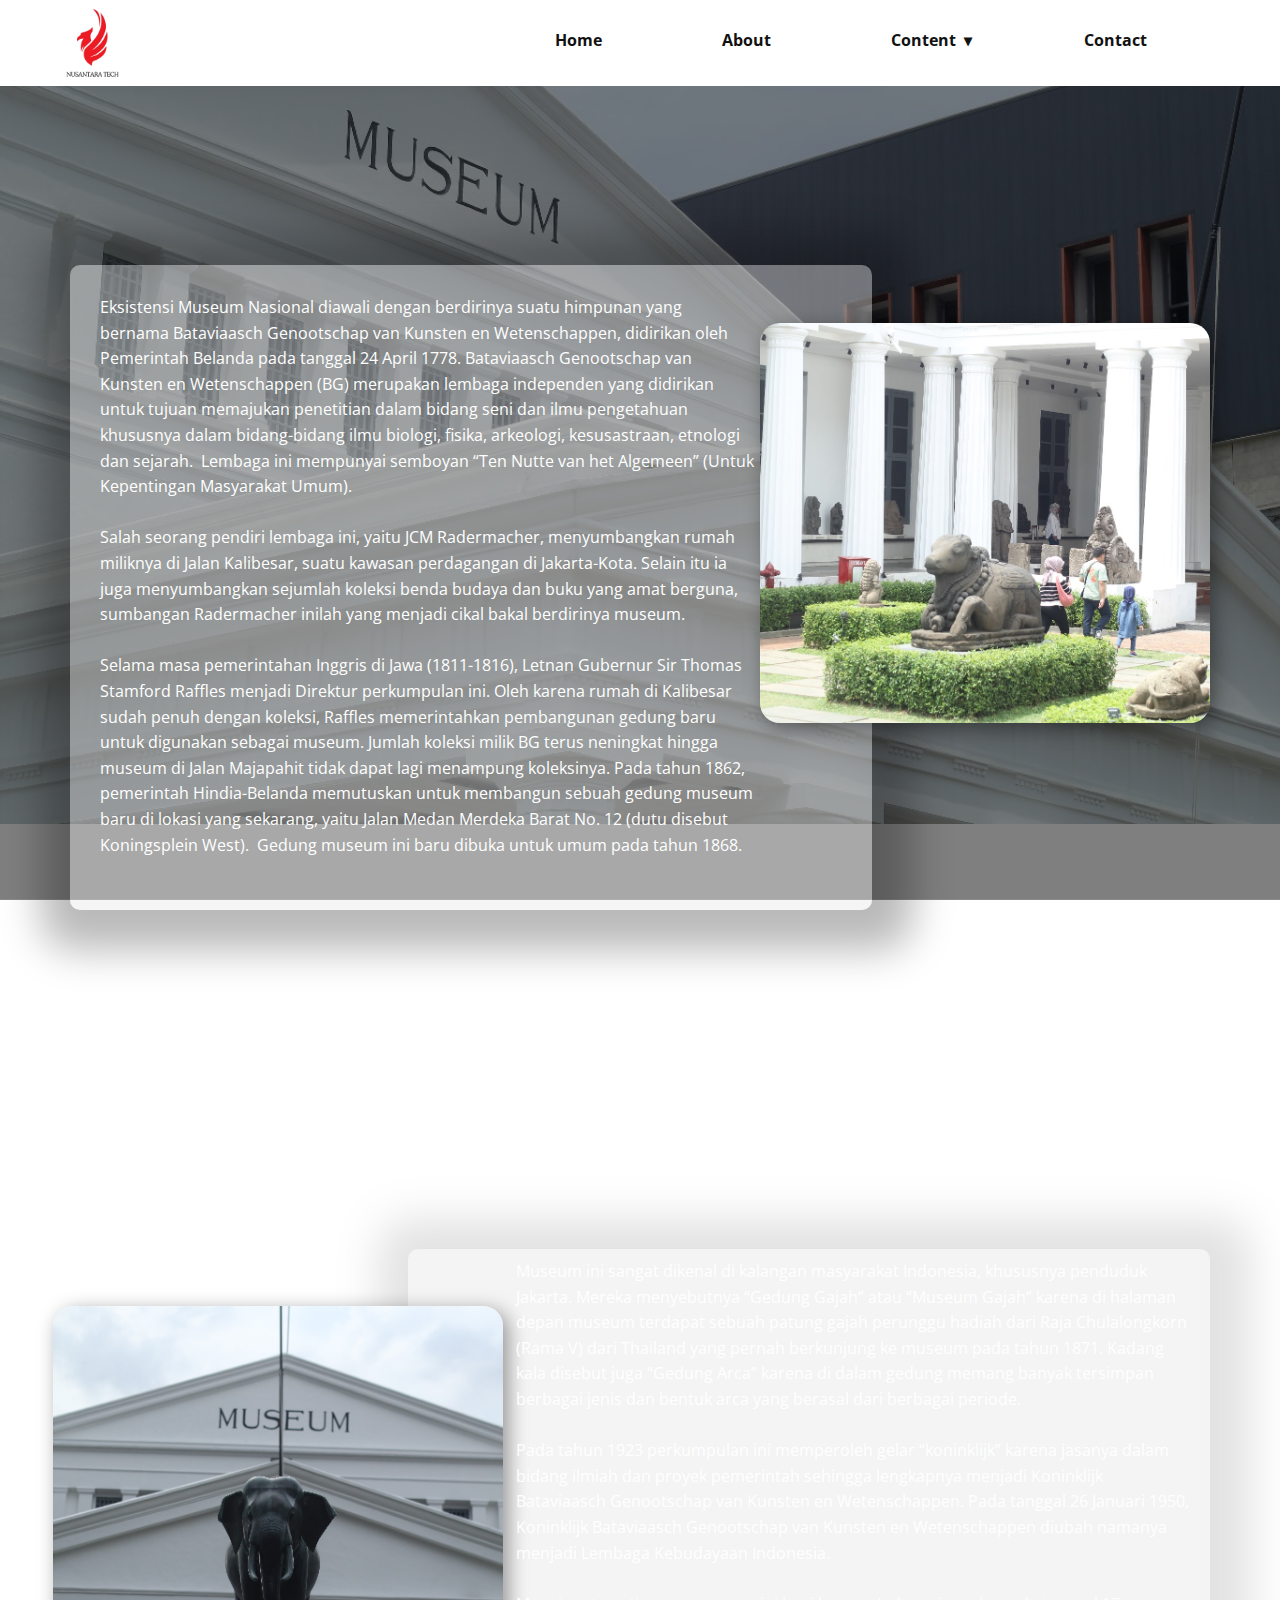
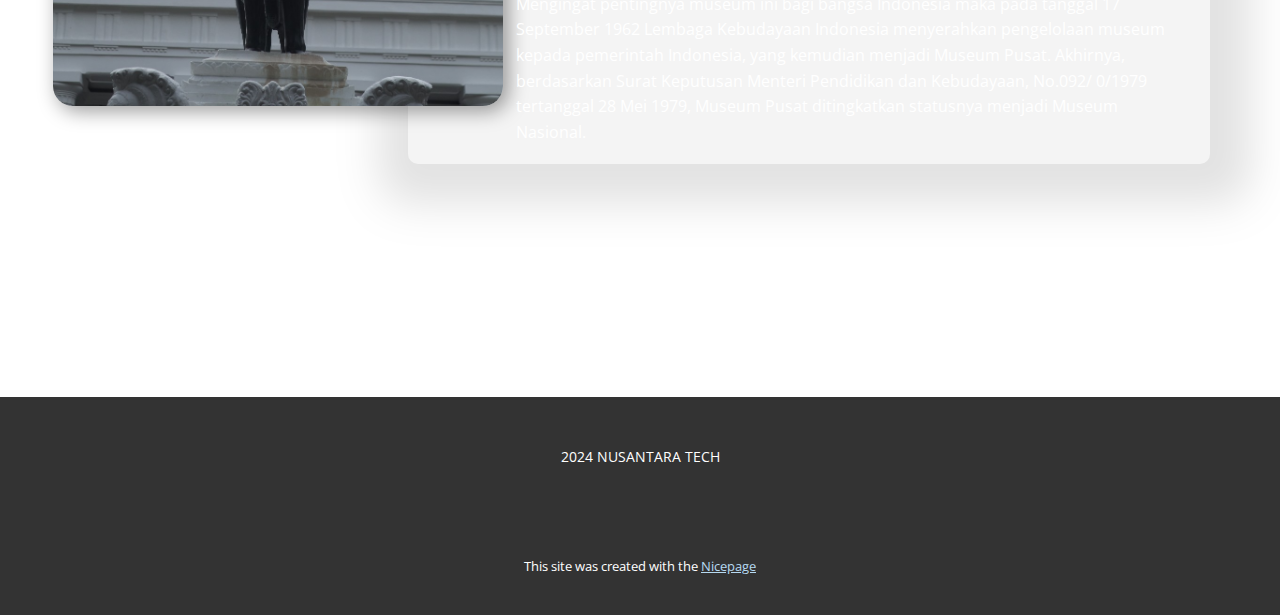
<file: SEJARAH.html>
<!DOCTYPE html>
<html style="font-size: 16px;" lang="en"><head>
    <meta name="viewport" content="width=device-width, initial-scale=1.0">
    <meta charset="utf-8">
    <meta name="keywords" content="TENTANG PROJEK INI​">
    <meta name="description" content="">
    <title>SEJARAH</title>
    <link rel="stylesheet" href="nicepage.css" media="screen">
<link rel="stylesheet" href="SEJARAH.css" media="screen">
    <script class="u-script" type="text/javascript" src="jquery-1.9.1.min.js" defer=""></script>
    <script class="u-script" type="text/javascript" src="nicepage.js" defer=""></script>
    <meta name="generator" content="Nicepage 7.1.1, nicepage.com">
    <link id="u-theme-google-font" rel="stylesheet" href="https://fonts.googleapis.com/css?family=Roboto:100,100i,300,300i,400,400i,500,500i,700,700i,900,900i|Open+Sans:300,300i,400,400i,500,500i,600,600i,700,700i,800,800i">
    
    
    
    
    <script type="application/ld+json">{
		"@context": "http://schema.org",
		"@type": "Organization",
		"name": "Site2"
}</script>
    <meta name="theme-color" content="#051622">
    <meta property="og:title" content="SEJARAH">
    <meta property="og:type" content="website">
  <meta data-intl-tel-input-cdn-path="intlTelInput/"></head>
  <body data-path-to-root="./" data-include-products="false" class="u-body u-xl-mode" data-lang="en"><header class="u-clearfix u-gradient u-header u-sticky u-sticky-29bc u-header" id="sec-b91a"><style class="u-sticky-style" data-style-id="29bc">.u-sticky-fixed.u-sticky-29bc, .u-body.u-sticky-fixed .u-sticky-29bc {
box-shadow: 5px 5px 20px 0 rgba(0,0,0,0.4) !important
}.u-sticky-fixed.u-sticky-29bc:before, .u-body.u-sticky-fixed .u-sticky-29bc:before {
borders: top right bottom left !important
}</style><nav class="u-align-right u-dropdown-icon u-menu u-menu-dropdown u-offcanvas u-menu-1">
        <div class="menu-collapse" style="font-size: 1rem; letter-spacing: 0px; font-weight: 700;">
          <a class="u-button-style u-custom-border-radius u-custom-effect-duration u-custom-left-right-menu-spacing u-custom-padding-bottom u-custom-text-hover-color u-custom-text-shadow u-custom-text-shadow-blur u-custom-text-shadow-color u-custom-text-shadow-transparency u-custom-text-shadow-x u-custom-text-shadow-y u-custom-top-bottom-menu-spacing u-hamburger-link u-nav-link u-text-active-palette-1-base u-text-hover-palette-2-base" href="#">
            <svg class="u-svg-link" viewBox="0 0 24 24"><use xlink:href="#menu-hamburger"></use></svg>
            <svg class="u-svg-content" version="1.1" id="menu-hamburger" viewBox="0 0 16 16" x="0px" y="0px" xmlns:xlink="http://www.w3.org/1999/xlink" xmlns="http://www.w3.org/2000/svg"><g><rect y="1" width="16" height="2"></rect><rect y="7" width="16" height="2"></rect><rect y="13" width="16" height="2"></rect>
</g></svg>
          </a>
        </div>
        <div class="u-custom-menu u-nav-container">
          <ul class="u-nav u-spacing-0 u-unstyled u-nav-1"><li class="u-nav-item"><a class="u-border-7 u-border-hover-grey-40 u-border-no-left u-border-no-right u-border-no-top u-button-style u-nav-link u-radius u-text-active-palette-1-base u-text-hover-grey-80" href="./" style="--radius: 23px; padding: 10px 60px;">Home</a>
</li><li class="u-nav-item"><a class="u-border-7 u-border-hover-grey-40 u-border-no-left u-border-no-right u-border-no-top u-button-style u-nav-link u-radius u-text-active-palette-1-base u-text-hover-grey-80" href="./#carousel_b164" style="--radius: 23px; padding: 10px 60px;">About</a>
</li><li class="u-nav-item"><a class="u-border-7 u-border-hover-grey-40 u-border-no-left u-border-no-right u-border-no-top u-button-style u-nav-link u-radius u-text-active-palette-1-base u-text-hover-grey-80" href="./#carousel_8fc0" style="--radius: 23px; padding: 10px 60px;">Content</a><div class="u-nav-popup"><ul class="u-h-spacing-30 u-nav u-unstyled u-v-spacing-10"><li class="u-nav-item"><a class="u-active-white u-button-style u-hover-grey-40 u-nav-link u-white" href="./#carousel_6f41">Saran &amp; Kritik</a>
</li><li class="u-nav-item"><a class="u-active-white u-button-style u-hover-grey-40 u-nav-link u-white" href="./#carousel_8fc0">Image</a>
</li><li class="u-nav-item"><a class="u-active-white u-button-style u-hover-grey-40 u-nav-link u-white" href="./#carousel_12b3">History</a>
</li><li class="u-nav-item"><a class="u-active-white u-button-style u-hover-grey-40 u-nav-link u-white" href="./#carousel_6b2a">Nekara</a>
</li><li class="u-nav-item"><a class="u-active-white u-button-style u-hover-grey-40 u-nav-link u-white" href="./#sec-4229">Patung dan Prasasti</a>
</li><li class="u-nav-item"><a class="u-active-white u-button-style u-hover-grey-40 u-nav-link u-white" href="./#sec-c313">Detail Gambar</a>
</li><li class="u-nav-item"><a class="u-active-white u-button-style u-hover-grey-40 u-nav-link u-white" href="./#carousel_73e3">Ruang Belajar</a>
</li></ul>
</div>
</li><li class="u-nav-item"><a class="u-border-7 u-border-hover-grey-40 u-border-no-left u-border-no-right u-border-no-top u-button-style u-nav-link u-radius u-text-active-palette-1-base u-text-hover-grey-80" href="#" style="--radius: 23px; padding: 10px 60px;">Contact</a>
</li></ul>
        </div>
        <div class="u-custom-menu u-nav-container-collapse">
          <div class="u-black u-container-style u-inner-container-layout u-opacity u-opacity-95 u-sidenav">
            <div class="u-inner-container-layout u-sidenav-overflow">
              <div class="u-menu-close"></div>
              <ul class="u-align-center u-nav u-popupmenu-items u-unstyled u-nav-3"><li class="u-nav-item"><a class="u-button-style u-nav-link" href="./">Home</a>
</li><li class="u-nav-item"><a class="u-button-style u-nav-link" href="./#carousel_b164">About</a>
</li><li class="u-nav-item"><a class="u-button-style u-nav-link" href="./#carousel_8fc0">Content</a><div class="u-nav-popup"><ul class="u-h-spacing-30 u-nav u-unstyled u-v-spacing-10"><li class="u-nav-item"><a class="u-button-style u-nav-link" href="./#carousel_6f41">Saran &amp; Kritik</a>
</li><li class="u-nav-item"><a class="u-button-style u-nav-link" href="./#carousel_8fc0">Image</a>
</li><li class="u-nav-item"><a class="u-button-style u-nav-link" href="./#carousel_12b3">History</a>
</li><li class="u-nav-item"><a class="u-button-style u-nav-link" href="./#carousel_6b2a">Nekara</a>
</li><li class="u-nav-item"><a class="u-button-style u-nav-link" href="./#sec-4229">Patung dan Prasasti</a>
</li><li class="u-nav-item"><a class="u-button-style u-nav-link" href="./#sec-c313">Detail Gambar</a>
</li><li class="u-nav-item"><a class="u-button-style u-nav-link" href="./#carousel_73e3">Ruang Belajar</a>
</li></ul>
</div>
</li><li class="u-nav-item"><a class="u-button-style u-nav-link" href="#">Contact</a>
</li></ul>
            </div>
          </div>
          <div class="u-black u-menu-overlay u-opacity u-opacity-70"></div>
        </div>
      </nav><img class="u-image u-image-contain u-image-default u-preserve-proportions u-image-1" src="images/Nusantara_TECH-removebg-preview.png" alt="" data-image-width="500" data-image-height="500"></header>
    <section class="skrollable u-clearfix u-image u-parallax u-shading u-section-1" id="sec-02a1">
      <div class="u-clearfix u-sheet u-sheet-1">
        <div class="u-container-style u-grey-10 u-group u-opacity u-opacity-40 u-radius u-group-1">
          <div class="u-container-layout u-valign-top u-container-layout-1">
            <p class="u-text u-text-white u-text-1">Eksistensi Museum Nasional diawali dengan berdirinya suatu himpunan yang bernama Bataviaasch Genootschap van Kunsten en Wetenschappen, didirikan oleh Pemerintah Belanda pada tanggal 24 April 1778. Bataviaasch Genootschap van Kunsten en Wetenschappen (BG) merupakan lembaga independen yang didirikan untuk tujuan memajukan penetitian dalam bidang seni dan ilmu pengetahuan khususnya dalam bidang-bidang ilmu biologi, fisika, arkeologi, kesusastraan, etnologi dan sejarah.&nbsp;&nbsp;Lembaga ini mempunyai semboyan “Ten Nutte van het Algemeen” (Untuk Kepentingan Masyarakat Umum).<br>
              <br>Salah seorang pendiri lembaga ini, yaitu JCM Radermacher, menyumbangkan rumah miliknya di Jalan Kalibesar, suatu kawasan perdagangan di Jakarta-Kota. Selain itu ia juga menyumbangkan sejumlah koleksi benda budaya dan buku yang amat berguna, sumbangan Radermacher inilah yang menjadi cikal bakal berdirinya museum.<br>
              <br>Selama masa pemerintahan Inggris di Jawa (1811-1816), Letnan Gubernur Sir Thomas Stamford Raffles menjadi Direktur perkumpulan ini. Oleh karena rumah di Kalibesar sudah penuh dengan koleksi, Raffles memerintahkan pembangunan gedung baru untuk digunakan sebagai museum. Jumlah koleksi milik BG terus neningkat hingga museum di Jalan Majapahit tidak dapat lagi menampung koleksinya. Pada tahun 1862, pemerintah Hindia-Belanda memutuskan untuk membangun sebuah gedung museum baru di lokasi yang sekarang, yaitu Jalan Medan Merdeka Barat No. 12 (dutu disebut Koningsplein West).&nbsp;&nbsp;Gedung museum ini baru dibuka untuk umum pada tahun 1868.<br>
              <br>
              <br>
            </p>
          </div>
        </div>
        <img class="u-image u-image-round u-radius u-image-1" src="images/WhatsAppImage2024-11-25at11.09.57AM.jpeg" alt="" data-image-width="1280" data-image-height="853">
      </div>
    </section>
    <section class="skrollable u-clearfix u-image u-parallax u-shading u-section-2" id="carousel_2404">
      <div class="u-clearfix u-sheet u-sheet-1">
        <div class="u-grey-10 u-opacity u-opacity-40 u-radius u-shape u-shape-rectangle u-shape-1"></div>
        <img class="u-image u-image-round u-radius u-image-1" src="images/WhatsAppImage2024-11-25at11.09.40AM1.jpeg" alt="" data-image-width="1280" data-image-height="853">
        <p class="u-text u-text-1">Museum ini sangat dikenal di kalangan masyarakat Indonesia, khususnya penduduk Jakarta. Mereka menyebutnya “Gedung Gajah” atau “Museum Gajah” karena di halaman depan museum terdapat sebuah patung gajah perunggu hadiah dari Raja Chulalongkorn (Rama V) dari Thailand yang pernah berkunjung ke museum pada tahun 1871. Kadang kala disebut juga “Gedung Arca” karena di dalam gedung memang banyak tersimpan berbagai jenis dan bentuk arca yang berasal dari berbagai periode.<br>
          <br>Pada tahun 1923 perkumpulan ini memperoleh gelar “koninklijk” karena jasanya dalam bidang ilmiah dan proyek pemerintah sehingga lengkapnya menjadi Koninklijk Bataviaasch Genootschap van Kunsten en Wetenschappen. Pada tanggal 26 Januari 1950, Koninklijk Bataviaasch Genootschap van Kunsten en Wetenschappen diubah namanya menjadi Lembaga Kebudayaan Indonesia.&nbsp; <br>
          <br>Mengingat pentingnya museum ini bagi bangsa Indonesia maka pada tanggal 17 September 1962 Lembaga Kebudayaan Indonesia menyerahkan pengelolaan museum kepada pemerintah Indonesia, yang kemudian menjadi Museum Pusat. Akhirnya, berdasarkan Surat Keputusan Menteri Pendidikan dan Kebudayaan, No.092/ 0/1979 tertanggal 28 Mei 1979, Museum Pusat ditingkatkan statusnya menjadi Museum Nasional.<br>
        </p>
      </div>
    </section>
    
    
    
    <footer class="u-align-center u-clearfix u-container-align-center u-footer u-grey-80 u-footer" id="sec-7fff"><div class="u-clearfix u-sheet u-sheet-1">
        <p class="u-small-text u-text u-text-variant u-text-1">2024 NUSANTARA TECH</p>
      </div></footer>
    <section class="u-backlink u-clearfix u-grey-80">
      <p class="u-text">
        <span>This site was created with the </span>
        <a class="u-link" href="https://nicepage.com/" target="_blank" rel="nofollow">
          <span>Nicepage</span>
        </a>
      </p>
    </section>
  
</body></html>
</file>
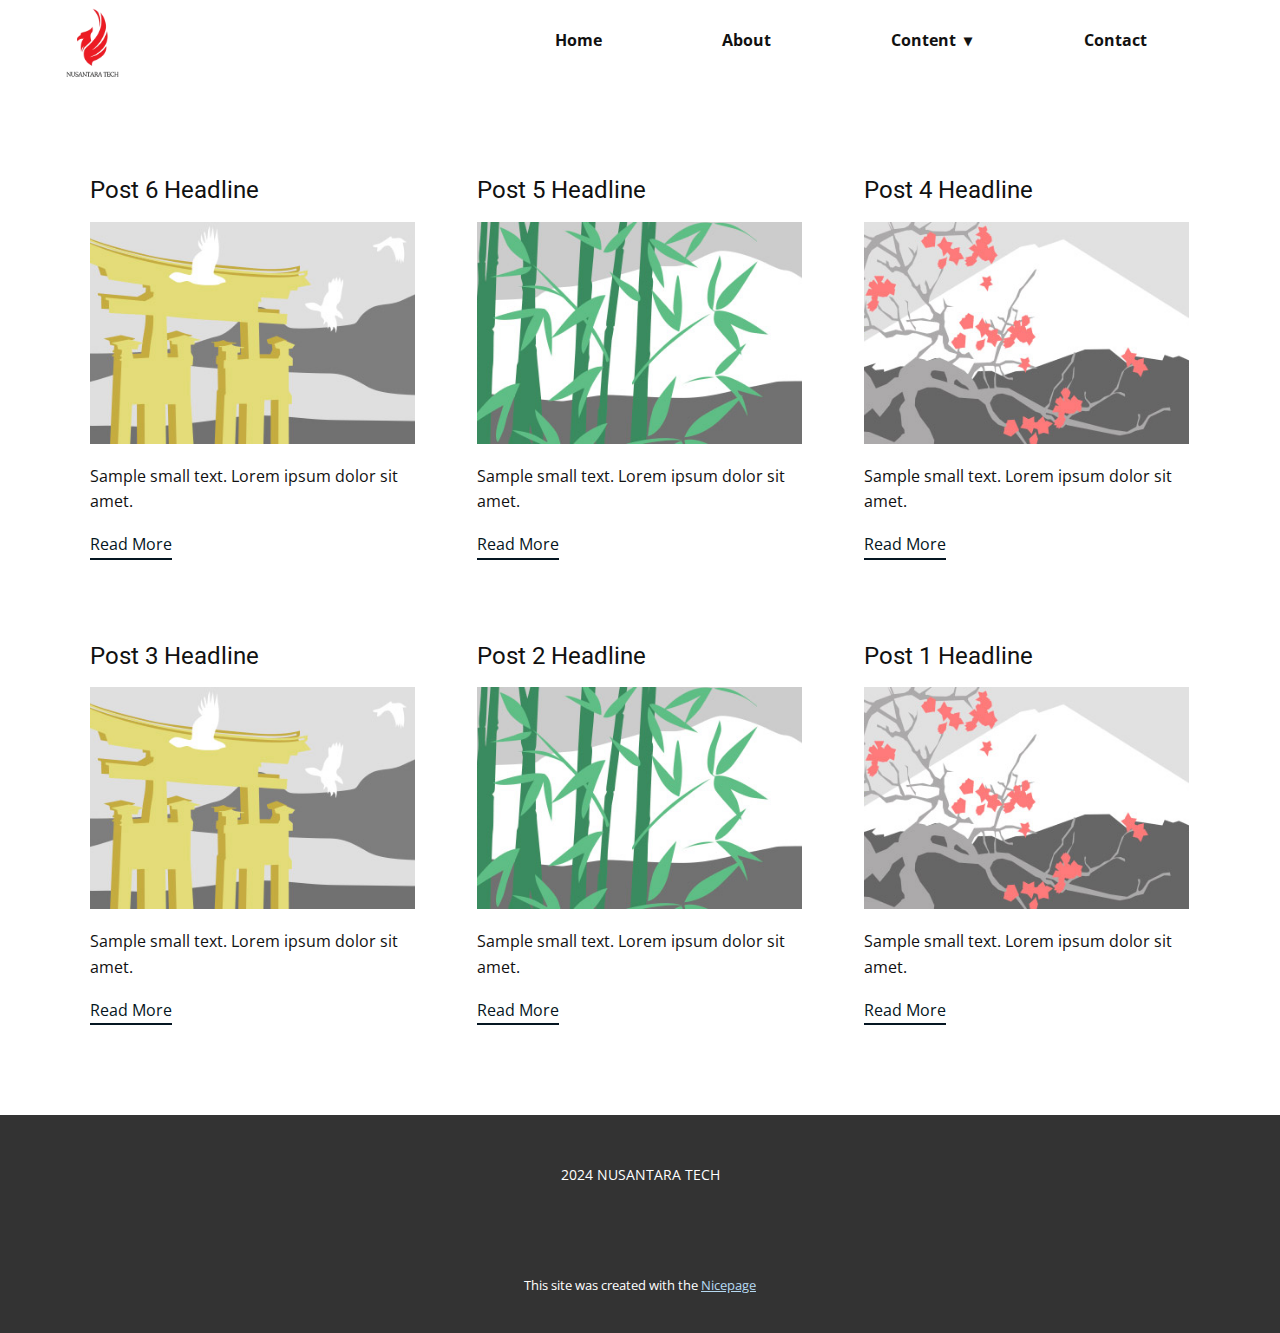
<file: blog/blog.html>
<!DOCTYPE html>
<html style="font-size: 16px;" lang="en"><head>
    <meta name="viewport" content="width=device-width, initial-scale=1.0">
    <meta charset="utf-8">
    <meta name="keywords" content="">
    <meta name="description" content="">
    <title>Blog</title>
    <link rel="stylesheet" href="../nicepage.css" media="screen">
<link rel="stylesheet" href="../Blog-Template.css" media="screen">
    <script class="u-script" type="text/javascript" src="../jquery-1.9.1.min.js" defer=""></script>
    <script class="u-script" type="text/javascript" src="../nicepage.js" defer=""></script>
    <meta name="generator" content="Nicepage 7.1.1, nicepage.com">
    <link id="u-theme-google-font" rel="stylesheet" href="https://fonts.googleapis.com/css?family=Roboto:100,100i,300,300i,400,400i,500,500i,700,700i,900,900i|Open+Sans:300,300i,400,400i,500,500i,600,600i,700,700i,800,800i">
    
    
    
    <script type="application/ld+json">{
		"@context": "http://schema.org",
		"@type": "Organization",
		"name": "Site2"
}</script>
    <meta name="theme-color" content="#051622">
  <meta data-intl-tel-input-cdn-path="intlTelInput/"></head>
  <body data-path-to-root="./" data-include-products="false" class="u-body u-xl-mode" data-lang="en"><header class="u-clearfix u-gradient u-header u-sticky u-sticky-29bc u-header" id="sec-b91a"><style class="u-sticky-style" data-style-id="29bc">.u-sticky-fixed.u-sticky-29bc, .u-body.u-sticky-fixed .u-sticky-29bc {
box-shadow: 5px 5px 20px 0 rgba(0,0,0,0.4) !important
}.u-sticky-fixed.u-sticky-29bc:before, .u-body.u-sticky-fixed .u-sticky-29bc:before {
borders: top right bottom left !important
}</style><nav class="u-align-right u-dropdown-icon u-menu u-menu-dropdown u-offcanvas u-menu-1">
        <div class="menu-collapse" style="font-size: 1rem; letter-spacing: 0px; font-weight: 700;">
          <a class="u-button-style u-custom-border-radius u-custom-effect-duration u-custom-left-right-menu-spacing u-custom-padding-bottom u-custom-text-hover-color u-custom-text-shadow u-custom-text-shadow-blur u-custom-text-shadow-color u-custom-text-shadow-transparency u-custom-text-shadow-x u-custom-text-shadow-y u-custom-top-bottom-menu-spacing u-hamburger-link u-nav-link u-text-active-palette-1-base u-text-hover-palette-2-base" href="#">
            <svg class="u-svg-link" viewBox="0 0 24 24"><use xlink:href="#menu-hamburger"></use></svg>
            <svg class="u-svg-content" version="1.1" id="menu-hamburger" viewBox="0 0 16 16" x="0px" y="0px" xmlns:xlink="http://www.w3.org/1999/xlink" xmlns="http://www.w3.org/2000/svg"><g><rect y="1" width="16" height="2"></rect><rect y="7" width="16" height="2"></rect><rect y="13" width="16" height="2"></rect>
</g></svg>
          </a>
        </div>
        <div class="u-custom-menu u-nav-container">
          <ul class="u-nav u-spacing-0 u-unstyled u-nav-1"><li class="u-nav-item"><a class="u-border-7 u-border-hover-grey-40 u-border-no-left u-border-no-right u-border-no-top u-button-style u-nav-link u-radius u-text-active-palette-1-base u-text-hover-grey-80" href="../" style="--radius: 23px; padding: 10px 60px;">Home</a>
</li><li class="u-nav-item"><a class="u-border-7 u-border-hover-grey-40 u-border-no-left u-border-no-right u-border-no-top u-button-style u-nav-link u-radius u-text-active-palette-1-base u-text-hover-grey-80" href="../#carousel_b164" style="--radius: 23px; padding: 10px 60px;">About</a>
</li><li class="u-nav-item"><a class="u-border-7 u-border-hover-grey-40 u-border-no-left u-border-no-right u-border-no-top u-button-style u-nav-link u-radius u-text-active-palette-1-base u-text-hover-grey-80" href="../#carousel_8fc0" style="--radius: 23px; padding: 10px 60px;">Content</a><div class="u-nav-popup"><ul class="u-h-spacing-30 u-nav u-unstyled u-v-spacing-10"><li class="u-nav-item"><a class="u-active-white u-button-style u-hover-grey-40 u-nav-link u-white" href="../#carousel_6f41">Saran &amp; Kritik</a>
</li><li class="u-nav-item"><a class="u-active-white u-button-style u-hover-grey-40 u-nav-link u-white" href="../#carousel_8fc0">Image</a>
</li><li class="u-nav-item"><a class="u-active-white u-button-style u-hover-grey-40 u-nav-link u-white" href="../#carousel_12b3">History</a>
</li><li class="u-nav-item"><a class="u-active-white u-button-style u-hover-grey-40 u-nav-link u-white" href="../#carousel_6b2a">Nekara</a>
</li><li class="u-nav-item"><a class="u-active-white u-button-style u-hover-grey-40 u-nav-link u-white" href="../#sec-4229">Patung dan Prasasti</a>
</li><li class="u-nav-item"><a class="u-active-white u-button-style u-hover-grey-40 u-nav-link u-white" href="../#sec-c313">Detail Gambar</a>
</li><li class="u-nav-item"><a class="u-active-white u-button-style u-hover-grey-40 u-nav-link u-white" href="../#carousel_73e3">Ruang Belajar</a>
</li></ul>
</div>
</li><li class="u-nav-item"><a class="u-border-7 u-border-hover-grey-40 u-border-no-left u-border-no-right u-border-no-top u-button-style u-nav-link u-radius u-text-active-palette-1-base u-text-hover-grey-80" href="#" style="--radius: 23px; padding: 10px 60px;">Contact</a>
</li></ul>
        </div>
        <div class="u-custom-menu u-nav-container-collapse">
          <div class="u-black u-container-style u-inner-container-layout u-opacity u-opacity-95 u-sidenav">
            <div class="u-inner-container-layout u-sidenav-overflow">
              <div class="u-menu-close"></div>
              <ul class="u-align-center u-nav u-popupmenu-items u-unstyled u-nav-3"><li class="u-nav-item"><a class="u-button-style u-nav-link" href="../">Home</a>
</li><li class="u-nav-item"><a class="u-button-style u-nav-link" href="../#carousel_b164">About</a>
</li><li class="u-nav-item"><a class="u-button-style u-nav-link" href="../#carousel_8fc0">Content</a><div class="u-nav-popup"><ul class="u-h-spacing-30 u-nav u-unstyled u-v-spacing-10"><li class="u-nav-item"><a class="u-button-style u-nav-link" href="../#carousel_6f41">Saran &amp; Kritik</a>
</li><li class="u-nav-item"><a class="u-button-style u-nav-link" href="../#carousel_8fc0">Image</a>
</li><li class="u-nav-item"><a class="u-button-style u-nav-link" href="../#carousel_12b3">History</a>
</li><li class="u-nav-item"><a class="u-button-style u-nav-link" href="../#carousel_6b2a">Nekara</a>
</li><li class="u-nav-item"><a class="u-button-style u-nav-link" href="../#sec-4229">Patung dan Prasasti</a>
</li><li class="u-nav-item"><a class="u-button-style u-nav-link" href="../#sec-c313">Detail Gambar</a>
</li><li class="u-nav-item"><a class="u-button-style u-nav-link" href="../#carousel_73e3">Ruang Belajar</a>
</li></ul>
</div>
</li><li class="u-nav-item"><a class="u-button-style u-nav-link" href="#">Contact</a>
</li></ul>
            </div>
          </div>
          <div class="u-black u-menu-overlay u-opacity u-opacity-70"></div>
        </div>
      </nav><img class="u-image u-image-contain u-image-default u-preserve-proportions u-image-1" src="../images/Nusantara_TECH-removebg-preview.png" alt="" data-image-width="500" data-image-height="500"></header>
    <section class="u-clearfix u-section-1" id="sec-e846">
      <div class="u-clearfix u-sheet u-valign-middle u-sheet-1"><!--blog--><!--blog_options_json--><!--{"type":"Recent","source":"","tags":"","count":""}--><!--/blog_options_json-->
        <div class="u-blog u-expanded-width u-repeater u-repeater-1"><!--blog_post-->
          <div class="u-blog-post u-container-style u-repeater-item u-white u-repeater-item-1">
            <div class="u-container-layout u-similar-container u-valign-top u-container-layout-1"><!--blog_post_header-->
              <h4 class="u-blog-control u-text u-text-1">
                <a class="u-post-header-link" href="../blog/post-5.html">Post 6 Headline</a>
              </h4><!--/blog_post_header--><!--blog_post_image-->
              <a class="u-post-header-link" href="../blog/post-5.html"><img alt="" class="u-blog-control u-expanded-width u-image u-image-default u-image-1" src="../images/8ad73f3c.jpeg"></a><!--/blog_post_image--><!--blog_post_content-->
              <div class="u-blog-control u-post-content u-text u-text-2 fr-view">Sample small text. Lorem ipsum dolor sit amet.</div><!--/blog_post_content--><!--blog_post_readmore-->
              <a href="../blog/post-5.html" class="u-blog-control u-border-2 u-border-palette-1-base u-btn u-btn-rectangle u-button-style u-none u-btn-1"><!--blog_post_readmore_content--><!--options_json--><!--{"content":"","defaultValue":"Read More"}--><!--/options_json-->Read More<!--/blog_post_readmore_content--></a><!--/blog_post_readmore-->
            </div>
          </div><div class="u-blog-post u-container-style u-repeater-item u-video-cover u-white">
            <div class="u-container-layout u-similar-container u-valign-top u-container-layout-2"><!--blog_post_header-->
              <h4 class="u-blog-control u-text u-text-3">
                <a class="u-post-header-link" href="../blog/post-4.html">Post 5 Headline</a>
              </h4><!--/blog_post_header--><!--blog_post_image-->
              <a class="u-post-header-link" href="../blog/post-4.html"><img alt="" class="u-blog-control u-expanded-width u-image u-image-default u-image-2" src="../images/68f64b9d.jpeg"></a><!--/blog_post_image--><!--blog_post_content-->
              <div class="u-blog-control u-post-content u-text u-text-4 fr-view">Sample small text. Lorem ipsum dolor sit amet.</div><!--/blog_post_content--><!--blog_post_readmore-->
              <a href="../blog/post-4.html" class="u-blog-control u-border-2 u-border-palette-1-base u-btn u-btn-rectangle u-button-style u-none u-btn-2"><!--blog_post_readmore_content--><!--options_json--><!--{"content":"","defaultValue":"Read More"}--><!--/options_json-->Read More<!--/blog_post_readmore_content--></a><!--/blog_post_readmore-->
            </div>
          </div><div class="u-blog-post u-container-style u-repeater-item u-video-cover u-white">
            <div class="u-container-layout u-similar-container u-valign-top u-container-layout-3"><!--blog_post_header-->
              <h4 class="u-blog-control u-text u-text-5">
                <a class="u-post-header-link" href="../blog/post-3.html">Post 4 Headline</a>
              </h4><!--/blog_post_header--><!--blog_post_image-->
              <a class="u-post-header-link" href="../blog/post-3.html"><img alt="" class="u-blog-control u-expanded-width u-image u-image-default u-image-3" src="../images/0fd3416c.jpeg"></a><!--/blog_post_image--><!--blog_post_content-->
              <div class="u-blog-control u-post-content u-text u-text-6 fr-view">Sample small text. Lorem ipsum dolor sit amet.</div><!--/blog_post_content--><!--blog_post_readmore-->
              <a href="../blog/post-3.html" class="u-blog-control u-border-2 u-border-palette-1-base u-btn u-btn-rectangle u-button-style u-none u-btn-3"><!--blog_post_readmore_content--><!--options_json--><!--{"content":"","defaultValue":"Read More"}--><!--/options_json-->Read More<!--/blog_post_readmore_content--></a><!--/blog_post_readmore-->
            </div>
          </div><div class="u-blog-post u-container-style u-repeater-item u-white u-repeater-item-1">
            <div class="u-container-layout u-similar-container u-valign-top u-container-layout-1"><!--blog_post_header-->
              <h4 class="u-blog-control u-text u-text-1">
                <a class="u-post-header-link" href="../blog/post-2.html">Post 3 Headline</a>
              </h4><!--/blog_post_header--><!--blog_post_image-->
              <a class="u-post-header-link" href="../blog/post-2.html"><img alt="" class="u-blog-control u-expanded-width u-image u-image-default u-image-1" src="../images/8ad73f3c.jpeg"></a><!--/blog_post_image--><!--blog_post_content-->
              <div class="u-blog-control u-post-content u-text u-text-2 fr-view">Sample small text. Lorem ipsum dolor sit amet.</div><!--/blog_post_content--><!--blog_post_readmore-->
              <a href="../blog/post-2.html" class="u-blog-control u-border-2 u-border-palette-1-base u-btn u-btn-rectangle u-button-style u-none u-btn-1"><!--blog_post_readmore_content--><!--options_json--><!--{"content":"","defaultValue":"Read More"}--><!--/options_json-->Read More<!--/blog_post_readmore_content--></a><!--/blog_post_readmore-->
            </div>
          </div><div class="u-blog-post u-container-style u-repeater-item u-video-cover u-white">
            <div class="u-container-layout u-similar-container u-valign-top u-container-layout-2"><!--blog_post_header-->
              <h4 class="u-blog-control u-text u-text-3">
                <a class="u-post-header-link" href="../blog/post-1.html">Post 2 Headline</a>
              </h4><!--/blog_post_header--><!--blog_post_image-->
              <a class="u-post-header-link" href="../blog/post-1.html"><img alt="" class="u-blog-control u-expanded-width u-image u-image-default u-image-2" src="../images/68f64b9d.jpeg"></a><!--/blog_post_image--><!--blog_post_content-->
              <div class="u-blog-control u-post-content u-text u-text-4 fr-view">Sample small text. Lorem ipsum dolor sit amet.</div><!--/blog_post_content--><!--blog_post_readmore-->
              <a href="../blog/post-1.html" class="u-blog-control u-border-2 u-border-palette-1-base u-btn u-btn-rectangle u-button-style u-none u-btn-2"><!--blog_post_readmore_content--><!--options_json--><!--{"content":"","defaultValue":"Read More"}--><!--/options_json-->Read More<!--/blog_post_readmore_content--></a><!--/blog_post_readmore-->
            </div>
          </div><div class="u-blog-post u-container-style u-repeater-item u-video-cover u-white">
            <div class="u-container-layout u-similar-container u-valign-top u-container-layout-3"><!--blog_post_header-->
              <h4 class="u-blog-control u-text u-text-5">
                <a class="u-post-header-link" href="../blog/post.html">Post 1 Headline</a>
              </h4><!--/blog_post_header--><!--blog_post_image-->
              <a class="u-post-header-link" href="../blog/post.html"><img alt="" class="u-blog-control u-expanded-width u-image u-image-default u-image-3" src="../images/0fd3416c.jpeg"></a><!--/blog_post_image--><!--blog_post_content-->
              <div class="u-blog-control u-post-content u-text u-text-6 fr-view">Sample small text. Lorem ipsum dolor sit amet.</div><!--/blog_post_content--><!--blog_post_readmore-->
              <a href="../blog/post.html" class="u-blog-control u-border-2 u-border-palette-1-base u-btn u-btn-rectangle u-button-style u-none u-btn-3"><!--blog_post_readmore_content--><!--options_json--><!--{"content":"","defaultValue":"Read More"}--><!--/options_json-->Read More<!--/blog_post_readmore_content--></a><!--/blog_post_readmore-->
            </div>
          </div><!--/blog_post--><!--blog_post-->
          <!--/blog_post--><!--blog_post-->
          <!--/blog_post-->
        </div><!--/blog-->
      </div>
    </section>
    
    
    
    <footer class="u-align-center u-clearfix u-container-align-center u-footer u-grey-80 u-footer" id="sec-7fff"><div class="u-clearfix u-sheet u-sheet-1">
        <p class="u-small-text u-text u-text-variant u-text-1">2024 NUSANTARA TECH</p>
      </div></footer>
    <section class="u-backlink u-clearfix u-grey-80">
      <p class="u-text">
        <span>This site was created with the </span>
        <a class="u-link" href="https://nicepage.com/" target="_blank" rel="nofollow">
          <span>Nicepage</span>
        </a>
      </p>
    </section>
  
</body></html>
</file>
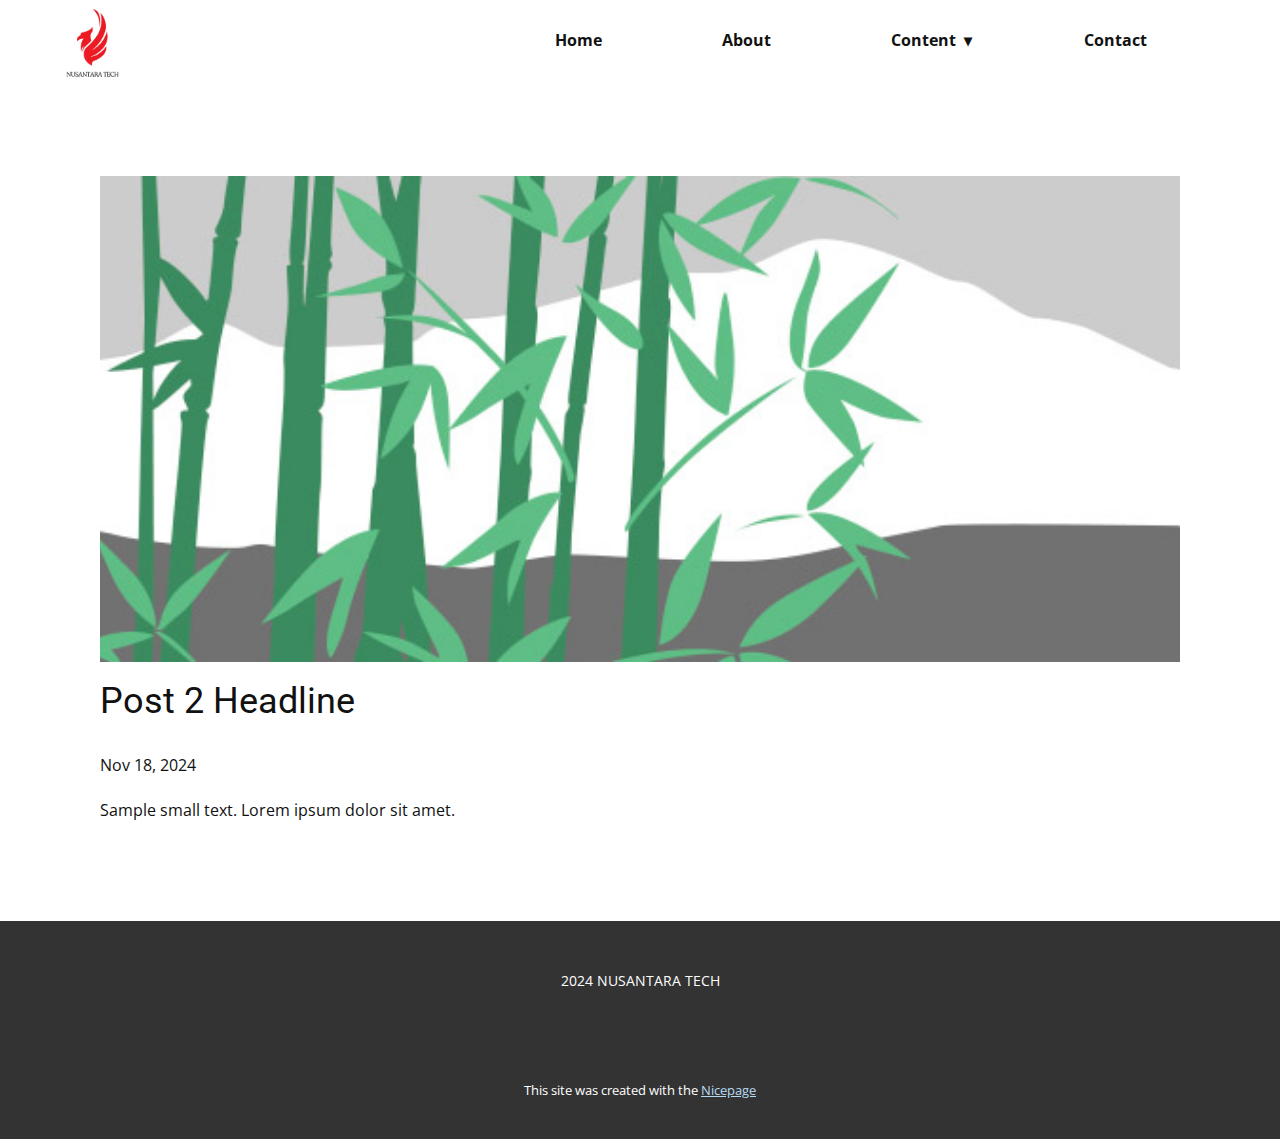
<file: blog/post-1.html>
<!DOCTYPE html>
<html style="font-size: 16px;" lang="en"><head>
    <meta name="viewport" content="width=device-width, initial-scale=1.0">
    <meta charset="utf-8">
    <meta name="keywords" content="Post 1 Headline">
    <meta name="description" content="">
    <title>Post 2 Headline</title>
    <link rel="stylesheet" href="../nicepage.css" media="screen">
<link rel="stylesheet" href="../Post-Template.css" media="screen">
    <script class="u-script" type="text/javascript" src="../jquery-1.9.1.min.js" defer=""></script>
    <script class="u-script" type="text/javascript" src="../nicepage.js" defer=""></script>
    <meta name="generator" content="Nicepage 7.1.1, nicepage.com">
    <link id="u-theme-google-font" rel="stylesheet" href="https://fonts.googleapis.com/css?family=Roboto:100,100i,300,300i,400,400i,500,500i,700,700i,900,900i|Open+Sans:300,300i,400,400i,500,500i,600,600i,700,700i,800,800i">
    
    
    
    <script type="application/ld+json">{
		"@context": "http://schema.org",
		"@type": "Organization",
		"name": "Site2"
}</script>
    <meta name="theme-color" content="#051622">
  <meta data-intl-tel-input-cdn-path="intlTelInput/"></head>
  <body data-path-to-root="./" data-include-products="false" class="u-body u-xl-mode" data-lang="en"><header class="u-clearfix u-gradient u-header u-sticky u-sticky-29bc u-header" id="sec-b91a"><style class="u-sticky-style" data-style-id="29bc">.u-sticky-fixed.u-sticky-29bc, .u-body.u-sticky-fixed .u-sticky-29bc {
box-shadow: 5px 5px 20px 0 rgba(0,0,0,0.4) !important
}.u-sticky-fixed.u-sticky-29bc:before, .u-body.u-sticky-fixed .u-sticky-29bc:before {
borders: top right bottom left !important
}</style><nav class="u-align-right u-dropdown-icon u-menu u-menu-dropdown u-offcanvas u-menu-1">
        <div class="menu-collapse" style="font-size: 1rem; letter-spacing: 0px; font-weight: 700;">
          <a class="u-button-style u-custom-border-radius u-custom-effect-duration u-custom-left-right-menu-spacing u-custom-padding-bottom u-custom-text-hover-color u-custom-text-shadow u-custom-text-shadow-blur u-custom-text-shadow-color u-custom-text-shadow-transparency u-custom-text-shadow-x u-custom-text-shadow-y u-custom-top-bottom-menu-spacing u-hamburger-link u-nav-link u-text-active-palette-1-base u-text-hover-palette-2-base" href="#">
            <svg class="u-svg-link" viewBox="0 0 24 24"><use xlink:href="#menu-hamburger"></use></svg>
            <svg class="u-svg-content" version="1.1" id="menu-hamburger" viewBox="0 0 16 16" x="0px" y="0px" xmlns:xlink="http://www.w3.org/1999/xlink" xmlns="http://www.w3.org/2000/svg"><g><rect y="1" width="16" height="2"></rect><rect y="7" width="16" height="2"></rect><rect y="13" width="16" height="2"></rect>
</g></svg>
          </a>
        </div>
        <div class="u-custom-menu u-nav-container">
          <ul class="u-nav u-spacing-0 u-unstyled u-nav-1"><li class="u-nav-item"><a class="u-border-7 u-border-hover-grey-40 u-border-no-left u-border-no-right u-border-no-top u-button-style u-nav-link u-radius u-text-active-palette-1-base u-text-hover-grey-80" href="../" style="--radius: 23px; padding: 10px 60px;">Home</a>
</li><li class="u-nav-item"><a class="u-border-7 u-border-hover-grey-40 u-border-no-left u-border-no-right u-border-no-top u-button-style u-nav-link u-radius u-text-active-palette-1-base u-text-hover-grey-80" href="../#carousel_b164" style="--radius: 23px; padding: 10px 60px;">About</a>
</li><li class="u-nav-item"><a class="u-border-7 u-border-hover-grey-40 u-border-no-left u-border-no-right u-border-no-top u-button-style u-nav-link u-radius u-text-active-palette-1-base u-text-hover-grey-80" href="../#carousel_8fc0" style="--radius: 23px; padding: 10px 60px;">Content</a><div class="u-nav-popup"><ul class="u-h-spacing-30 u-nav u-unstyled u-v-spacing-10"><li class="u-nav-item"><a class="u-active-white u-button-style u-hover-grey-40 u-nav-link u-white" href="../#carousel_6f41">Saran &amp; Kritik</a>
</li><li class="u-nav-item"><a class="u-active-white u-button-style u-hover-grey-40 u-nav-link u-white" href="../#carousel_8fc0">Image</a>
</li><li class="u-nav-item"><a class="u-active-white u-button-style u-hover-grey-40 u-nav-link u-white" href="../#carousel_12b3">History</a>
</li><li class="u-nav-item"><a class="u-active-white u-button-style u-hover-grey-40 u-nav-link u-white" href="../#carousel_6b2a">Nekara</a>
</li><li class="u-nav-item"><a class="u-active-white u-button-style u-hover-grey-40 u-nav-link u-white" href="../#sec-4229">Patung dan Prasasti</a>
</li><li class="u-nav-item"><a class="u-active-white u-button-style u-hover-grey-40 u-nav-link u-white" href="../#sec-c313">Detail Gambar</a>
</li><li class="u-nav-item"><a class="u-active-white u-button-style u-hover-grey-40 u-nav-link u-white" href="../#carousel_73e3">Ruang Belajar</a>
</li></ul>
</div>
</li><li class="u-nav-item"><a class="u-border-7 u-border-hover-grey-40 u-border-no-left u-border-no-right u-border-no-top u-button-style u-nav-link u-radius u-text-active-palette-1-base u-text-hover-grey-80" href="#" style="--radius: 23px; padding: 10px 60px;">Contact</a>
</li></ul>
        </div>
        <div class="u-custom-menu u-nav-container-collapse">
          <div class="u-black u-container-style u-inner-container-layout u-opacity u-opacity-95 u-sidenav">
            <div class="u-inner-container-layout u-sidenav-overflow">
              <div class="u-menu-close"></div>
              <ul class="u-align-center u-nav u-popupmenu-items u-unstyled u-nav-3"><li class="u-nav-item"><a class="u-button-style u-nav-link" href="../">Home</a>
</li><li class="u-nav-item"><a class="u-button-style u-nav-link" href="../#carousel_b164">About</a>
</li><li class="u-nav-item"><a class="u-button-style u-nav-link" href="../#carousel_8fc0">Content</a><div class="u-nav-popup"><ul class="u-h-spacing-30 u-nav u-unstyled u-v-spacing-10"><li class="u-nav-item"><a class="u-button-style u-nav-link" href="../#carousel_6f41">Saran &amp; Kritik</a>
</li><li class="u-nav-item"><a class="u-button-style u-nav-link" href="../#carousel_8fc0">Image</a>
</li><li class="u-nav-item"><a class="u-button-style u-nav-link" href="../#carousel_12b3">History</a>
</li><li class="u-nav-item"><a class="u-button-style u-nav-link" href="../#carousel_6b2a">Nekara</a>
</li><li class="u-nav-item"><a class="u-button-style u-nav-link" href="../#sec-4229">Patung dan Prasasti</a>
</li><li class="u-nav-item"><a class="u-button-style u-nav-link" href="../#sec-c313">Detail Gambar</a>
</li><li class="u-nav-item"><a class="u-button-style u-nav-link" href="../#carousel_73e3">Ruang Belajar</a>
</li></ul>
</div>
</li><li class="u-nav-item"><a class="u-button-style u-nav-link" href="#">Contact</a>
</li></ul>
            </div>
          </div>
          <div class="u-black u-menu-overlay u-opacity u-opacity-70"></div>
        </div>
      </nav><img class="u-image u-image-contain u-image-default u-preserve-proportions u-image-1" src="../images/Nusantara_TECH-removebg-preview.png" alt="" data-image-width="500" data-image-height="500"></header>
    <section class="u-align-center u-clearfix u-section-1" id="sec-49a3">
      <div class="u-clearfix u-sheet u-valign-middle-md u-valign-middle-sm u-valign-middle-xs u-sheet-1"><!--post_details--><!--post_details_options_json--><!--{"source":""}--><!--/post_details_options_json--><!--blog_post-->
        <div class="u-container-style u-expanded-width u-post-details u-post-details-1">
          <div class="u-container-layout u-valign-middle u-container-layout-1"><!--blog_post_image-->
            <img alt="" class="u-blog-control u-expanded-width u-image u-image-default u-image-1" src="../images/68f64b9d.jpeg"><!--/blog_post_image--><!--blog_post_header-->
            <h2 class="u-blog-control u-text u-text-1">Post 2 Headline</h2><!--/blog_post_header--><!--blog_post_metadata-->
            <div class="u-blog-control u-metadata u-metadata-1"><!--blog_post_metadata_date-->
              <span class="u-meta-date u-meta-icon">Nov 18, 2024</span><!--/blog_post_metadata_date--><!--blog_post_metadata_category-->
              <!--/blog_post_metadata_category--><!--blog_post_metadata_comments-->
              <!--/blog_post_metadata_comments-->
            </div><!--/blog_post_metadata--><!--blog_post_content-->
            <div class="u-align-justify u-blog-control u-post-content u-text u-text-2 fr-view">
  <p>Sample small text. Lorem ipsum dolor sit amet.</p>
  </div><!--/blog_post_content-->
          </div>
        </div><!--/blog_post--><!--/post_details-->
      </div>
    </section>
    
    
    
    <footer class="u-align-center u-clearfix u-container-align-center u-footer u-grey-80 u-footer" id="sec-7fff"><div class="u-clearfix u-sheet u-sheet-1">
        <p class="u-small-text u-text u-text-variant u-text-1">2024 NUSANTARA TECH</p>
      </div></footer>
    <section class="u-backlink u-clearfix u-grey-80">
      <p class="u-text">
        <span>This site was created with the </span>
        <a class="u-link" href="https://nicepage.com/" target="_blank" rel="nofollow">
          <span>Nicepage</span>
        </a>
      </p>
    </section>
  
</body></html>
</file>
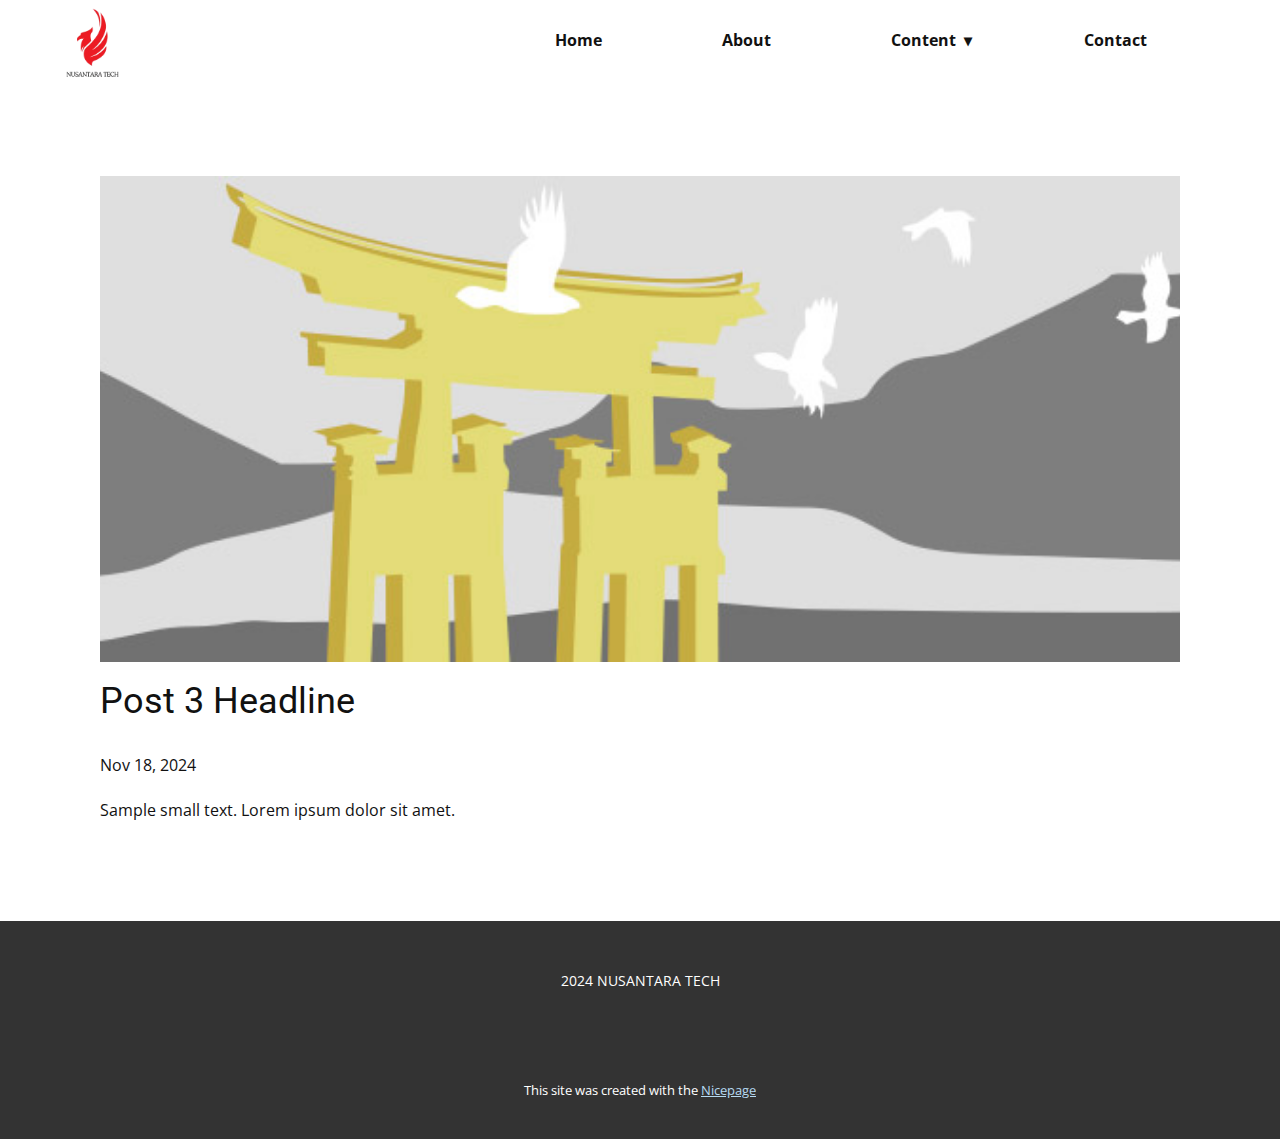
<file: blog/post-2.html>
<!DOCTYPE html>
<html style="font-size: 16px;" lang="en"><head>
    <meta name="viewport" content="width=device-width, initial-scale=1.0">
    <meta charset="utf-8">
    <meta name="keywords" content="Post 1 Headline">
    <meta name="description" content="">
    <title>Post 3 Headline</title>
    <link rel="stylesheet" href="../nicepage.css" media="screen">
<link rel="stylesheet" href="../Post-Template.css" media="screen">
    <script class="u-script" type="text/javascript" src="../jquery-1.9.1.min.js" defer=""></script>
    <script class="u-script" type="text/javascript" src="../nicepage.js" defer=""></script>
    <meta name="generator" content="Nicepage 7.1.1, nicepage.com">
    <link id="u-theme-google-font" rel="stylesheet" href="https://fonts.googleapis.com/css?family=Roboto:100,100i,300,300i,400,400i,500,500i,700,700i,900,900i|Open+Sans:300,300i,400,400i,500,500i,600,600i,700,700i,800,800i">
    
    
    
    <script type="application/ld+json">{
		"@context": "http://schema.org",
		"@type": "Organization",
		"name": "Site2"
}</script>
    <meta name="theme-color" content="#051622">
  <meta data-intl-tel-input-cdn-path="intlTelInput/"></head>
  <body data-path-to-root="./" data-include-products="false" class="u-body u-xl-mode" data-lang="en"><header class="u-clearfix u-gradient u-header u-sticky u-sticky-29bc u-header" id="sec-b91a"><style class="u-sticky-style" data-style-id="29bc">.u-sticky-fixed.u-sticky-29bc, .u-body.u-sticky-fixed .u-sticky-29bc {
box-shadow: 5px 5px 20px 0 rgba(0,0,0,0.4) !important
}.u-sticky-fixed.u-sticky-29bc:before, .u-body.u-sticky-fixed .u-sticky-29bc:before {
borders: top right bottom left !important
}</style><nav class="u-align-right u-dropdown-icon u-menu u-menu-dropdown u-offcanvas u-menu-1">
        <div class="menu-collapse" style="font-size: 1rem; letter-spacing: 0px; font-weight: 700;">
          <a class="u-button-style u-custom-border-radius u-custom-effect-duration u-custom-left-right-menu-spacing u-custom-padding-bottom u-custom-text-hover-color u-custom-text-shadow u-custom-text-shadow-blur u-custom-text-shadow-color u-custom-text-shadow-transparency u-custom-text-shadow-x u-custom-text-shadow-y u-custom-top-bottom-menu-spacing u-hamburger-link u-nav-link u-text-active-palette-1-base u-text-hover-palette-2-base" href="#">
            <svg class="u-svg-link" viewBox="0 0 24 24"><use xlink:href="#menu-hamburger"></use></svg>
            <svg class="u-svg-content" version="1.1" id="menu-hamburger" viewBox="0 0 16 16" x="0px" y="0px" xmlns:xlink="http://www.w3.org/1999/xlink" xmlns="http://www.w3.org/2000/svg"><g><rect y="1" width="16" height="2"></rect><rect y="7" width="16" height="2"></rect><rect y="13" width="16" height="2"></rect>
</g></svg>
          </a>
        </div>
        <div class="u-custom-menu u-nav-container">
          <ul class="u-nav u-spacing-0 u-unstyled u-nav-1"><li class="u-nav-item"><a class="u-border-7 u-border-hover-grey-40 u-border-no-left u-border-no-right u-border-no-top u-button-style u-nav-link u-radius u-text-active-palette-1-base u-text-hover-grey-80" href="../" style="--radius: 23px; padding: 10px 60px;">Home</a>
</li><li class="u-nav-item"><a class="u-border-7 u-border-hover-grey-40 u-border-no-left u-border-no-right u-border-no-top u-button-style u-nav-link u-radius u-text-active-palette-1-base u-text-hover-grey-80" href="../#carousel_b164" style="--radius: 23px; padding: 10px 60px;">About</a>
</li><li class="u-nav-item"><a class="u-border-7 u-border-hover-grey-40 u-border-no-left u-border-no-right u-border-no-top u-button-style u-nav-link u-radius u-text-active-palette-1-base u-text-hover-grey-80" href="../#carousel_8fc0" style="--radius: 23px; padding: 10px 60px;">Content</a><div class="u-nav-popup"><ul class="u-h-spacing-30 u-nav u-unstyled u-v-spacing-10"><li class="u-nav-item"><a class="u-active-white u-button-style u-hover-grey-40 u-nav-link u-white" href="../#carousel_6f41">Saran &amp; Kritik</a>
</li><li class="u-nav-item"><a class="u-active-white u-button-style u-hover-grey-40 u-nav-link u-white" href="../#carousel_8fc0">Image</a>
</li><li class="u-nav-item"><a class="u-active-white u-button-style u-hover-grey-40 u-nav-link u-white" href="../#carousel_12b3">History</a>
</li><li class="u-nav-item"><a class="u-active-white u-button-style u-hover-grey-40 u-nav-link u-white" href="../#carousel_6b2a">Nekara</a>
</li><li class="u-nav-item"><a class="u-active-white u-button-style u-hover-grey-40 u-nav-link u-white" href="../#sec-4229">Patung dan Prasasti</a>
</li><li class="u-nav-item"><a class="u-active-white u-button-style u-hover-grey-40 u-nav-link u-white" href="../#sec-c313">Detail Gambar</a>
</li><li class="u-nav-item"><a class="u-active-white u-button-style u-hover-grey-40 u-nav-link u-white" href="../#carousel_73e3">Ruang Belajar</a>
</li></ul>
</div>
</li><li class="u-nav-item"><a class="u-border-7 u-border-hover-grey-40 u-border-no-left u-border-no-right u-border-no-top u-button-style u-nav-link u-radius u-text-active-palette-1-base u-text-hover-grey-80" href="#" style="--radius: 23px; padding: 10px 60px;">Contact</a>
</li></ul>
        </div>
        <div class="u-custom-menu u-nav-container-collapse">
          <div class="u-black u-container-style u-inner-container-layout u-opacity u-opacity-95 u-sidenav">
            <div class="u-inner-container-layout u-sidenav-overflow">
              <div class="u-menu-close"></div>
              <ul class="u-align-center u-nav u-popupmenu-items u-unstyled u-nav-3"><li class="u-nav-item"><a class="u-button-style u-nav-link" href="../">Home</a>
</li><li class="u-nav-item"><a class="u-button-style u-nav-link" href="../#carousel_b164">About</a>
</li><li class="u-nav-item"><a class="u-button-style u-nav-link" href="../#carousel_8fc0">Content</a><div class="u-nav-popup"><ul class="u-h-spacing-30 u-nav u-unstyled u-v-spacing-10"><li class="u-nav-item"><a class="u-button-style u-nav-link" href="../#carousel_6f41">Saran &amp; Kritik</a>
</li><li class="u-nav-item"><a class="u-button-style u-nav-link" href="../#carousel_8fc0">Image</a>
</li><li class="u-nav-item"><a class="u-button-style u-nav-link" href="../#carousel_12b3">History</a>
</li><li class="u-nav-item"><a class="u-button-style u-nav-link" href="../#carousel_6b2a">Nekara</a>
</li><li class="u-nav-item"><a class="u-button-style u-nav-link" href="../#sec-4229">Patung dan Prasasti</a>
</li><li class="u-nav-item"><a class="u-button-style u-nav-link" href="../#sec-c313">Detail Gambar</a>
</li><li class="u-nav-item"><a class="u-button-style u-nav-link" href="../#carousel_73e3">Ruang Belajar</a>
</li></ul>
</div>
</li><li class="u-nav-item"><a class="u-button-style u-nav-link" href="#">Contact</a>
</li></ul>
            </div>
          </div>
          <div class="u-black u-menu-overlay u-opacity u-opacity-70"></div>
        </div>
      </nav><img class="u-image u-image-contain u-image-default u-preserve-proportions u-image-1" src="../images/Nusantara_TECH-removebg-preview.png" alt="" data-image-width="500" data-image-height="500"></header>
    <section class="u-align-center u-clearfix u-section-1" id="sec-49a3">
      <div class="u-clearfix u-sheet u-valign-middle-md u-valign-middle-sm u-valign-middle-xs u-sheet-1"><!--post_details--><!--post_details_options_json--><!--{"source":""}--><!--/post_details_options_json--><!--blog_post-->
        <div class="u-container-style u-expanded-width u-post-details u-post-details-1">
          <div class="u-container-layout u-valign-middle u-container-layout-1"><!--blog_post_image-->
            <img alt="" class="u-blog-control u-expanded-width u-image u-image-default u-image-1" src="../images/8ad73f3c.jpeg"><!--/blog_post_image--><!--blog_post_header-->
            <h2 class="u-blog-control u-text u-text-1">Post 3 Headline</h2><!--/blog_post_header--><!--blog_post_metadata-->
            <div class="u-blog-control u-metadata u-metadata-1"><!--blog_post_metadata_date-->
              <span class="u-meta-date u-meta-icon">Nov 18, 2024</span><!--/blog_post_metadata_date--><!--blog_post_metadata_category-->
              <!--/blog_post_metadata_category--><!--blog_post_metadata_comments-->
              <!--/blog_post_metadata_comments-->
            </div><!--/blog_post_metadata--><!--blog_post_content-->
            <div class="u-align-justify u-blog-control u-post-content u-text u-text-2 fr-view">
  <p>Sample small text. Lorem ipsum dolor sit amet.</p>
  </div><!--/blog_post_content-->
          </div>
        </div><!--/blog_post--><!--/post_details-->
      </div>
    </section>
    
    
    
    <footer class="u-align-center u-clearfix u-container-align-center u-footer u-grey-80 u-footer" id="sec-7fff"><div class="u-clearfix u-sheet u-sheet-1">
        <p class="u-small-text u-text u-text-variant u-text-1">2024 NUSANTARA TECH</p>
      </div></footer>
    <section class="u-backlink u-clearfix u-grey-80">
      <p class="u-text">
        <span>This site was created with the </span>
        <a class="u-link" href="https://nicepage.com/" target="_blank" rel="nofollow">
          <span>Nicepage</span>
        </a>
      </p>
    </section>
  
</body></html>
</file>
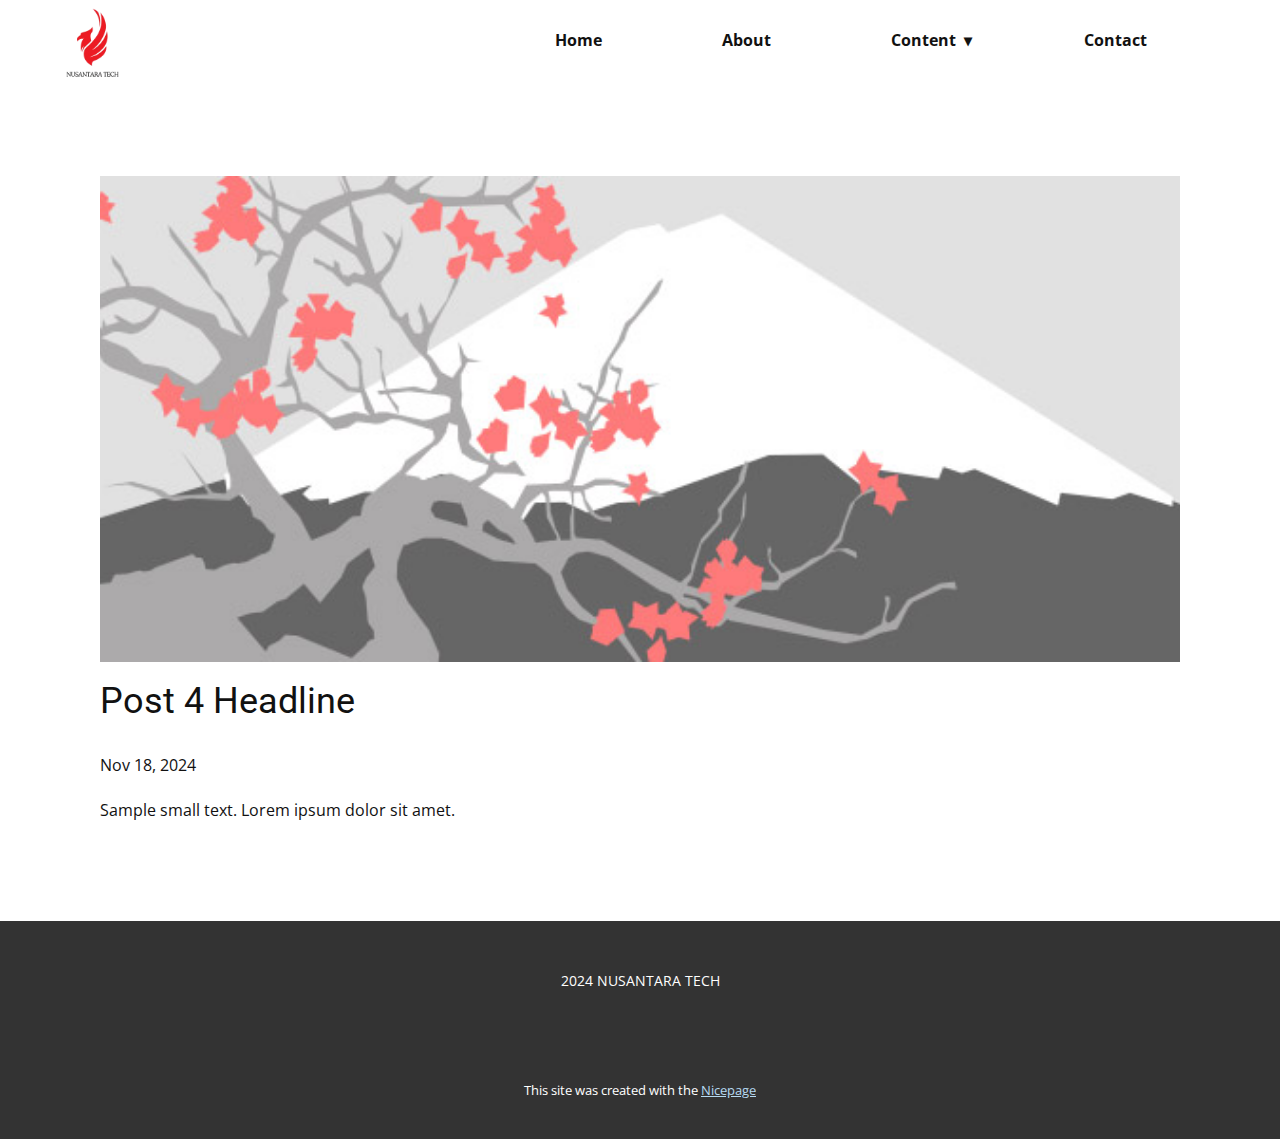
<file: blog/post-3.html>
<!DOCTYPE html>
<html style="font-size: 16px;" lang="en"><head>
    <meta name="viewport" content="width=device-width, initial-scale=1.0">
    <meta charset="utf-8">
    <meta name="keywords" content="Post 1 Headline">
    <meta name="description" content="">
    <title>Post 4 Headline</title>
    <link rel="stylesheet" href="../nicepage.css" media="screen">
<link rel="stylesheet" href="../Post-Template.css" media="screen">
    <script class="u-script" type="text/javascript" src="../jquery-1.9.1.min.js" defer=""></script>
    <script class="u-script" type="text/javascript" src="../nicepage.js" defer=""></script>
    <meta name="generator" content="Nicepage 7.1.1, nicepage.com">
    <link id="u-theme-google-font" rel="stylesheet" href="https://fonts.googleapis.com/css?family=Roboto:100,100i,300,300i,400,400i,500,500i,700,700i,900,900i|Open+Sans:300,300i,400,400i,500,500i,600,600i,700,700i,800,800i">
    
    
    
    <script type="application/ld+json">{
		"@context": "http://schema.org",
		"@type": "Organization",
		"name": "Site2"
}</script>
    <meta name="theme-color" content="#051622">
  <meta data-intl-tel-input-cdn-path="intlTelInput/"></head>
  <body data-path-to-root="./" data-include-products="false" class="u-body u-xl-mode" data-lang="en"><header class="u-clearfix u-gradient u-header u-sticky u-sticky-29bc u-header" id="sec-b91a"><style class="u-sticky-style" data-style-id="29bc">.u-sticky-fixed.u-sticky-29bc, .u-body.u-sticky-fixed .u-sticky-29bc {
box-shadow: 5px 5px 20px 0 rgba(0,0,0,0.4) !important
}.u-sticky-fixed.u-sticky-29bc:before, .u-body.u-sticky-fixed .u-sticky-29bc:before {
borders: top right bottom left !important
}</style><nav class="u-align-right u-dropdown-icon u-menu u-menu-dropdown u-offcanvas u-menu-1">
        <div class="menu-collapse" style="font-size: 1rem; letter-spacing: 0px; font-weight: 700;">
          <a class="u-button-style u-custom-border-radius u-custom-effect-duration u-custom-left-right-menu-spacing u-custom-padding-bottom u-custom-text-hover-color u-custom-text-shadow u-custom-text-shadow-blur u-custom-text-shadow-color u-custom-text-shadow-transparency u-custom-text-shadow-x u-custom-text-shadow-y u-custom-top-bottom-menu-spacing u-hamburger-link u-nav-link u-text-active-palette-1-base u-text-hover-palette-2-base" href="#">
            <svg class="u-svg-link" viewBox="0 0 24 24"><use xlink:href="#menu-hamburger"></use></svg>
            <svg class="u-svg-content" version="1.1" id="menu-hamburger" viewBox="0 0 16 16" x="0px" y="0px" xmlns:xlink="http://www.w3.org/1999/xlink" xmlns="http://www.w3.org/2000/svg"><g><rect y="1" width="16" height="2"></rect><rect y="7" width="16" height="2"></rect><rect y="13" width="16" height="2"></rect>
</g></svg>
          </a>
        </div>
        <div class="u-custom-menu u-nav-container">
          <ul class="u-nav u-spacing-0 u-unstyled u-nav-1"><li class="u-nav-item"><a class="u-border-7 u-border-hover-grey-40 u-border-no-left u-border-no-right u-border-no-top u-button-style u-nav-link u-radius u-text-active-palette-1-base u-text-hover-grey-80" href="../" style="--radius: 23px; padding: 10px 60px;">Home</a>
</li><li class="u-nav-item"><a class="u-border-7 u-border-hover-grey-40 u-border-no-left u-border-no-right u-border-no-top u-button-style u-nav-link u-radius u-text-active-palette-1-base u-text-hover-grey-80" href="../#carousel_b164" style="--radius: 23px; padding: 10px 60px;">About</a>
</li><li class="u-nav-item"><a class="u-border-7 u-border-hover-grey-40 u-border-no-left u-border-no-right u-border-no-top u-button-style u-nav-link u-radius u-text-active-palette-1-base u-text-hover-grey-80" href="../#carousel_8fc0" style="--radius: 23px; padding: 10px 60px;">Content</a><div class="u-nav-popup"><ul class="u-h-spacing-30 u-nav u-unstyled u-v-spacing-10"><li class="u-nav-item"><a class="u-active-white u-button-style u-hover-grey-40 u-nav-link u-white" href="../#carousel_6f41">Saran &amp; Kritik</a>
</li><li class="u-nav-item"><a class="u-active-white u-button-style u-hover-grey-40 u-nav-link u-white" href="../#carousel_8fc0">Image</a>
</li><li class="u-nav-item"><a class="u-active-white u-button-style u-hover-grey-40 u-nav-link u-white" href="../#carousel_12b3">History</a>
</li><li class="u-nav-item"><a class="u-active-white u-button-style u-hover-grey-40 u-nav-link u-white" href="../#carousel_6b2a">Nekara</a>
</li><li class="u-nav-item"><a class="u-active-white u-button-style u-hover-grey-40 u-nav-link u-white" href="../#sec-4229">Patung dan Prasasti</a>
</li><li class="u-nav-item"><a class="u-active-white u-button-style u-hover-grey-40 u-nav-link u-white" href="../#sec-c313">Detail Gambar</a>
</li><li class="u-nav-item"><a class="u-active-white u-button-style u-hover-grey-40 u-nav-link u-white" href="../#carousel_73e3">Ruang Belajar</a>
</li></ul>
</div>
</li><li class="u-nav-item"><a class="u-border-7 u-border-hover-grey-40 u-border-no-left u-border-no-right u-border-no-top u-button-style u-nav-link u-radius u-text-active-palette-1-base u-text-hover-grey-80" href="#" style="--radius: 23px; padding: 10px 60px;">Contact</a>
</li></ul>
        </div>
        <div class="u-custom-menu u-nav-container-collapse">
          <div class="u-black u-container-style u-inner-container-layout u-opacity u-opacity-95 u-sidenav">
            <div class="u-inner-container-layout u-sidenav-overflow">
              <div class="u-menu-close"></div>
              <ul class="u-align-center u-nav u-popupmenu-items u-unstyled u-nav-3"><li class="u-nav-item"><a class="u-button-style u-nav-link" href="../">Home</a>
</li><li class="u-nav-item"><a class="u-button-style u-nav-link" href="../#carousel_b164">About</a>
</li><li class="u-nav-item"><a class="u-button-style u-nav-link" href="../#carousel_8fc0">Content</a><div class="u-nav-popup"><ul class="u-h-spacing-30 u-nav u-unstyled u-v-spacing-10"><li class="u-nav-item"><a class="u-button-style u-nav-link" href="../#carousel_6f41">Saran &amp; Kritik</a>
</li><li class="u-nav-item"><a class="u-button-style u-nav-link" href="../#carousel_8fc0">Image</a>
</li><li class="u-nav-item"><a class="u-button-style u-nav-link" href="../#carousel_12b3">History</a>
</li><li class="u-nav-item"><a class="u-button-style u-nav-link" href="../#carousel_6b2a">Nekara</a>
</li><li class="u-nav-item"><a class="u-button-style u-nav-link" href="../#sec-4229">Patung dan Prasasti</a>
</li><li class="u-nav-item"><a class="u-button-style u-nav-link" href="../#sec-c313">Detail Gambar</a>
</li><li class="u-nav-item"><a class="u-button-style u-nav-link" href="../#carousel_73e3">Ruang Belajar</a>
</li></ul>
</div>
</li><li class="u-nav-item"><a class="u-button-style u-nav-link" href="#">Contact</a>
</li></ul>
            </div>
          </div>
          <div class="u-black u-menu-overlay u-opacity u-opacity-70"></div>
        </div>
      </nav><img class="u-image u-image-contain u-image-default u-preserve-proportions u-image-1" src="../images/Nusantara_TECH-removebg-preview.png" alt="" data-image-width="500" data-image-height="500"></header>
    <section class="u-align-center u-clearfix u-section-1" id="sec-49a3">
      <div class="u-clearfix u-sheet u-valign-middle-md u-valign-middle-sm u-valign-middle-xs u-sheet-1"><!--post_details--><!--post_details_options_json--><!--{"source":""}--><!--/post_details_options_json--><!--blog_post-->
        <div class="u-container-style u-expanded-width u-post-details u-post-details-1">
          <div class="u-container-layout u-valign-middle u-container-layout-1"><!--blog_post_image-->
            <img alt="" class="u-blog-control u-expanded-width u-image u-image-default u-image-1" src="../images/0fd3416c.jpeg"><!--/blog_post_image--><!--blog_post_header-->
            <h2 class="u-blog-control u-text u-text-1">Post 4 Headline</h2><!--/blog_post_header--><!--blog_post_metadata-->
            <div class="u-blog-control u-metadata u-metadata-1"><!--blog_post_metadata_date-->
              <span class="u-meta-date u-meta-icon">Nov 18, 2024</span><!--/blog_post_metadata_date--><!--blog_post_metadata_category-->
              <!--/blog_post_metadata_category--><!--blog_post_metadata_comments-->
              <!--/blog_post_metadata_comments-->
            </div><!--/blog_post_metadata--><!--blog_post_content-->
            <div class="u-align-justify u-blog-control u-post-content u-text u-text-2 fr-view">
  <p>Sample small text. Lorem ipsum dolor sit amet.</p>
  </div><!--/blog_post_content-->
          </div>
        </div><!--/blog_post--><!--/post_details-->
      </div>
    </section>
    
    
    
    <footer class="u-align-center u-clearfix u-container-align-center u-footer u-grey-80 u-footer" id="sec-7fff"><div class="u-clearfix u-sheet u-sheet-1">
        <p class="u-small-text u-text u-text-variant u-text-1">2024 NUSANTARA TECH</p>
      </div></footer>
    <section class="u-backlink u-clearfix u-grey-80">
      <p class="u-text">
        <span>This site was created with the </span>
        <a class="u-link" href="https://nicepage.com/" target="_blank" rel="nofollow">
          <span>Nicepage</span>
        </a>
      </p>
    </section>
  
</body></html>
</file>
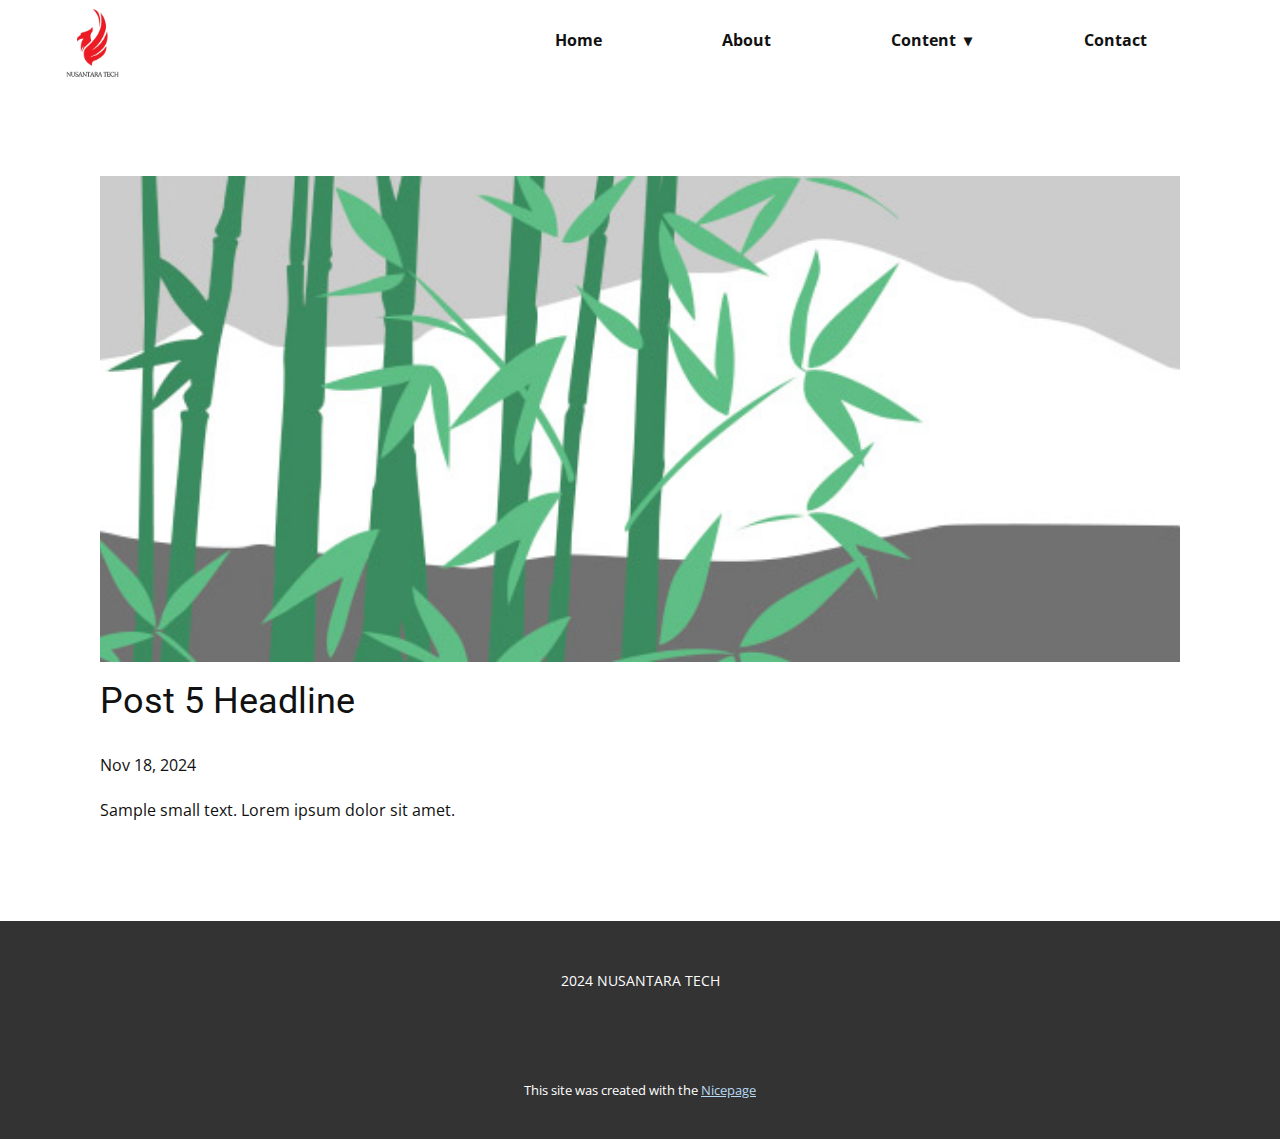
<file: blog/post-4.html>
<!DOCTYPE html>
<html style="font-size: 16px;" lang="en"><head>
    <meta name="viewport" content="width=device-width, initial-scale=1.0">
    <meta charset="utf-8">
    <meta name="keywords" content="Post 1 Headline">
    <meta name="description" content="">
    <title>Post 5 Headline</title>
    <link rel="stylesheet" href="../nicepage.css" media="screen">
<link rel="stylesheet" href="../Post-Template.css" media="screen">
    <script class="u-script" type="text/javascript" src="../jquery-1.9.1.min.js" defer=""></script>
    <script class="u-script" type="text/javascript" src="../nicepage.js" defer=""></script>
    <meta name="generator" content="Nicepage 7.1.1, nicepage.com">
    <link id="u-theme-google-font" rel="stylesheet" href="https://fonts.googleapis.com/css?family=Roboto:100,100i,300,300i,400,400i,500,500i,700,700i,900,900i|Open+Sans:300,300i,400,400i,500,500i,600,600i,700,700i,800,800i">
    
    
    
    <script type="application/ld+json">{
		"@context": "http://schema.org",
		"@type": "Organization",
		"name": "Site2"
}</script>
    <meta name="theme-color" content="#051622">
  <meta data-intl-tel-input-cdn-path="intlTelInput/"></head>
  <body data-path-to-root="./" data-include-products="false" class="u-body u-xl-mode" data-lang="en"><header class="u-clearfix u-gradient u-header u-sticky u-sticky-29bc u-header" id="sec-b91a"><style class="u-sticky-style" data-style-id="29bc">.u-sticky-fixed.u-sticky-29bc, .u-body.u-sticky-fixed .u-sticky-29bc {
box-shadow: 5px 5px 20px 0 rgba(0,0,0,0.4) !important
}.u-sticky-fixed.u-sticky-29bc:before, .u-body.u-sticky-fixed .u-sticky-29bc:before {
borders: top right bottom left !important
}</style><nav class="u-align-right u-dropdown-icon u-menu u-menu-dropdown u-offcanvas u-menu-1">
        <div class="menu-collapse" style="font-size: 1rem; letter-spacing: 0px; font-weight: 700;">
          <a class="u-button-style u-custom-border-radius u-custom-effect-duration u-custom-left-right-menu-spacing u-custom-padding-bottom u-custom-text-hover-color u-custom-text-shadow u-custom-text-shadow-blur u-custom-text-shadow-color u-custom-text-shadow-transparency u-custom-text-shadow-x u-custom-text-shadow-y u-custom-top-bottom-menu-spacing u-hamburger-link u-nav-link u-text-active-palette-1-base u-text-hover-palette-2-base" href="#">
            <svg class="u-svg-link" viewBox="0 0 24 24"><use xlink:href="#menu-hamburger"></use></svg>
            <svg class="u-svg-content" version="1.1" id="menu-hamburger" viewBox="0 0 16 16" x="0px" y="0px" xmlns:xlink="http://www.w3.org/1999/xlink" xmlns="http://www.w3.org/2000/svg"><g><rect y="1" width="16" height="2"></rect><rect y="7" width="16" height="2"></rect><rect y="13" width="16" height="2"></rect>
</g></svg>
          </a>
        </div>
        <div class="u-custom-menu u-nav-container">
          <ul class="u-nav u-spacing-0 u-unstyled u-nav-1"><li class="u-nav-item"><a class="u-border-7 u-border-hover-grey-40 u-border-no-left u-border-no-right u-border-no-top u-button-style u-nav-link u-radius u-text-active-palette-1-base u-text-hover-grey-80" href="../" style="--radius: 23px; padding: 10px 60px;">Home</a>
</li><li class="u-nav-item"><a class="u-border-7 u-border-hover-grey-40 u-border-no-left u-border-no-right u-border-no-top u-button-style u-nav-link u-radius u-text-active-palette-1-base u-text-hover-grey-80" href="../#carousel_b164" style="--radius: 23px; padding: 10px 60px;">About</a>
</li><li class="u-nav-item"><a class="u-border-7 u-border-hover-grey-40 u-border-no-left u-border-no-right u-border-no-top u-button-style u-nav-link u-radius u-text-active-palette-1-base u-text-hover-grey-80" href="../#carousel_8fc0" style="--radius: 23px; padding: 10px 60px;">Content</a><div class="u-nav-popup"><ul class="u-h-spacing-30 u-nav u-unstyled u-v-spacing-10"><li class="u-nav-item"><a class="u-active-white u-button-style u-hover-grey-40 u-nav-link u-white" href="../#carousel_6f41">Saran &amp; Kritik</a>
</li><li class="u-nav-item"><a class="u-active-white u-button-style u-hover-grey-40 u-nav-link u-white" href="../#carousel_8fc0">Image</a>
</li><li class="u-nav-item"><a class="u-active-white u-button-style u-hover-grey-40 u-nav-link u-white" href="../#carousel_12b3">History</a>
</li><li class="u-nav-item"><a class="u-active-white u-button-style u-hover-grey-40 u-nav-link u-white" href="../#carousel_6b2a">Nekara</a>
</li><li class="u-nav-item"><a class="u-active-white u-button-style u-hover-grey-40 u-nav-link u-white" href="../#sec-4229">Patung dan Prasasti</a>
</li><li class="u-nav-item"><a class="u-active-white u-button-style u-hover-grey-40 u-nav-link u-white" href="../#sec-c313">Detail Gambar</a>
</li><li class="u-nav-item"><a class="u-active-white u-button-style u-hover-grey-40 u-nav-link u-white" href="../#carousel_73e3">Ruang Belajar</a>
</li></ul>
</div>
</li><li class="u-nav-item"><a class="u-border-7 u-border-hover-grey-40 u-border-no-left u-border-no-right u-border-no-top u-button-style u-nav-link u-radius u-text-active-palette-1-base u-text-hover-grey-80" href="#" style="--radius: 23px; padding: 10px 60px;">Contact</a>
</li></ul>
        </div>
        <div class="u-custom-menu u-nav-container-collapse">
          <div class="u-black u-container-style u-inner-container-layout u-opacity u-opacity-95 u-sidenav">
            <div class="u-inner-container-layout u-sidenav-overflow">
              <div class="u-menu-close"></div>
              <ul class="u-align-center u-nav u-popupmenu-items u-unstyled u-nav-3"><li class="u-nav-item"><a class="u-button-style u-nav-link" href="../">Home</a>
</li><li class="u-nav-item"><a class="u-button-style u-nav-link" href="../#carousel_b164">About</a>
</li><li class="u-nav-item"><a class="u-button-style u-nav-link" href="../#carousel_8fc0">Content</a><div class="u-nav-popup"><ul class="u-h-spacing-30 u-nav u-unstyled u-v-spacing-10"><li class="u-nav-item"><a class="u-button-style u-nav-link" href="../#carousel_6f41">Saran &amp; Kritik</a>
</li><li class="u-nav-item"><a class="u-button-style u-nav-link" href="../#carousel_8fc0">Image</a>
</li><li class="u-nav-item"><a class="u-button-style u-nav-link" href="../#carousel_12b3">History</a>
</li><li class="u-nav-item"><a class="u-button-style u-nav-link" href="../#carousel_6b2a">Nekara</a>
</li><li class="u-nav-item"><a class="u-button-style u-nav-link" href="../#sec-4229">Patung dan Prasasti</a>
</li><li class="u-nav-item"><a class="u-button-style u-nav-link" href="../#sec-c313">Detail Gambar</a>
</li><li class="u-nav-item"><a class="u-button-style u-nav-link" href="../#carousel_73e3">Ruang Belajar</a>
</li></ul>
</div>
</li><li class="u-nav-item"><a class="u-button-style u-nav-link" href="#">Contact</a>
</li></ul>
            </div>
          </div>
          <div class="u-black u-menu-overlay u-opacity u-opacity-70"></div>
        </div>
      </nav><img class="u-image u-image-contain u-image-default u-preserve-proportions u-image-1" src="../images/Nusantara_TECH-removebg-preview.png" alt="" data-image-width="500" data-image-height="500"></header>
    <section class="u-align-center u-clearfix u-section-1" id="sec-49a3">
      <div class="u-clearfix u-sheet u-valign-middle-md u-valign-middle-sm u-valign-middle-xs u-sheet-1"><!--post_details--><!--post_details_options_json--><!--{"source":""}--><!--/post_details_options_json--><!--blog_post-->
        <div class="u-container-style u-expanded-width u-post-details u-post-details-1">
          <div class="u-container-layout u-valign-middle u-container-layout-1"><!--blog_post_image-->
            <img alt="" class="u-blog-control u-expanded-width u-image u-image-default u-image-1" src="../images/68f64b9d.jpeg"><!--/blog_post_image--><!--blog_post_header-->
            <h2 class="u-blog-control u-text u-text-1">Post 5 Headline</h2><!--/blog_post_header--><!--blog_post_metadata-->
            <div class="u-blog-control u-metadata u-metadata-1"><!--blog_post_metadata_date-->
              <span class="u-meta-date u-meta-icon">Nov 18, 2024</span><!--/blog_post_metadata_date--><!--blog_post_metadata_category-->
              <!--/blog_post_metadata_category--><!--blog_post_metadata_comments-->
              <!--/blog_post_metadata_comments-->
            </div><!--/blog_post_metadata--><!--blog_post_content-->
            <div class="u-align-justify u-blog-control u-post-content u-text u-text-2 fr-view">
  <p>Sample small text. Lorem ipsum dolor sit amet.</p>
  </div><!--/blog_post_content-->
          </div>
        </div><!--/blog_post--><!--/post_details-->
      </div>
    </section>
    
    
    
    <footer class="u-align-center u-clearfix u-container-align-center u-footer u-grey-80 u-footer" id="sec-7fff"><div class="u-clearfix u-sheet u-sheet-1">
        <p class="u-small-text u-text u-text-variant u-text-1">2024 NUSANTARA TECH</p>
      </div></footer>
    <section class="u-backlink u-clearfix u-grey-80">
      <p class="u-text">
        <span>This site was created with the </span>
        <a class="u-link" href="https://nicepage.com/" target="_blank" rel="nofollow">
          <span>Nicepage</span>
        </a>
      </p>
    </section>
  
</body></html>
</file>
